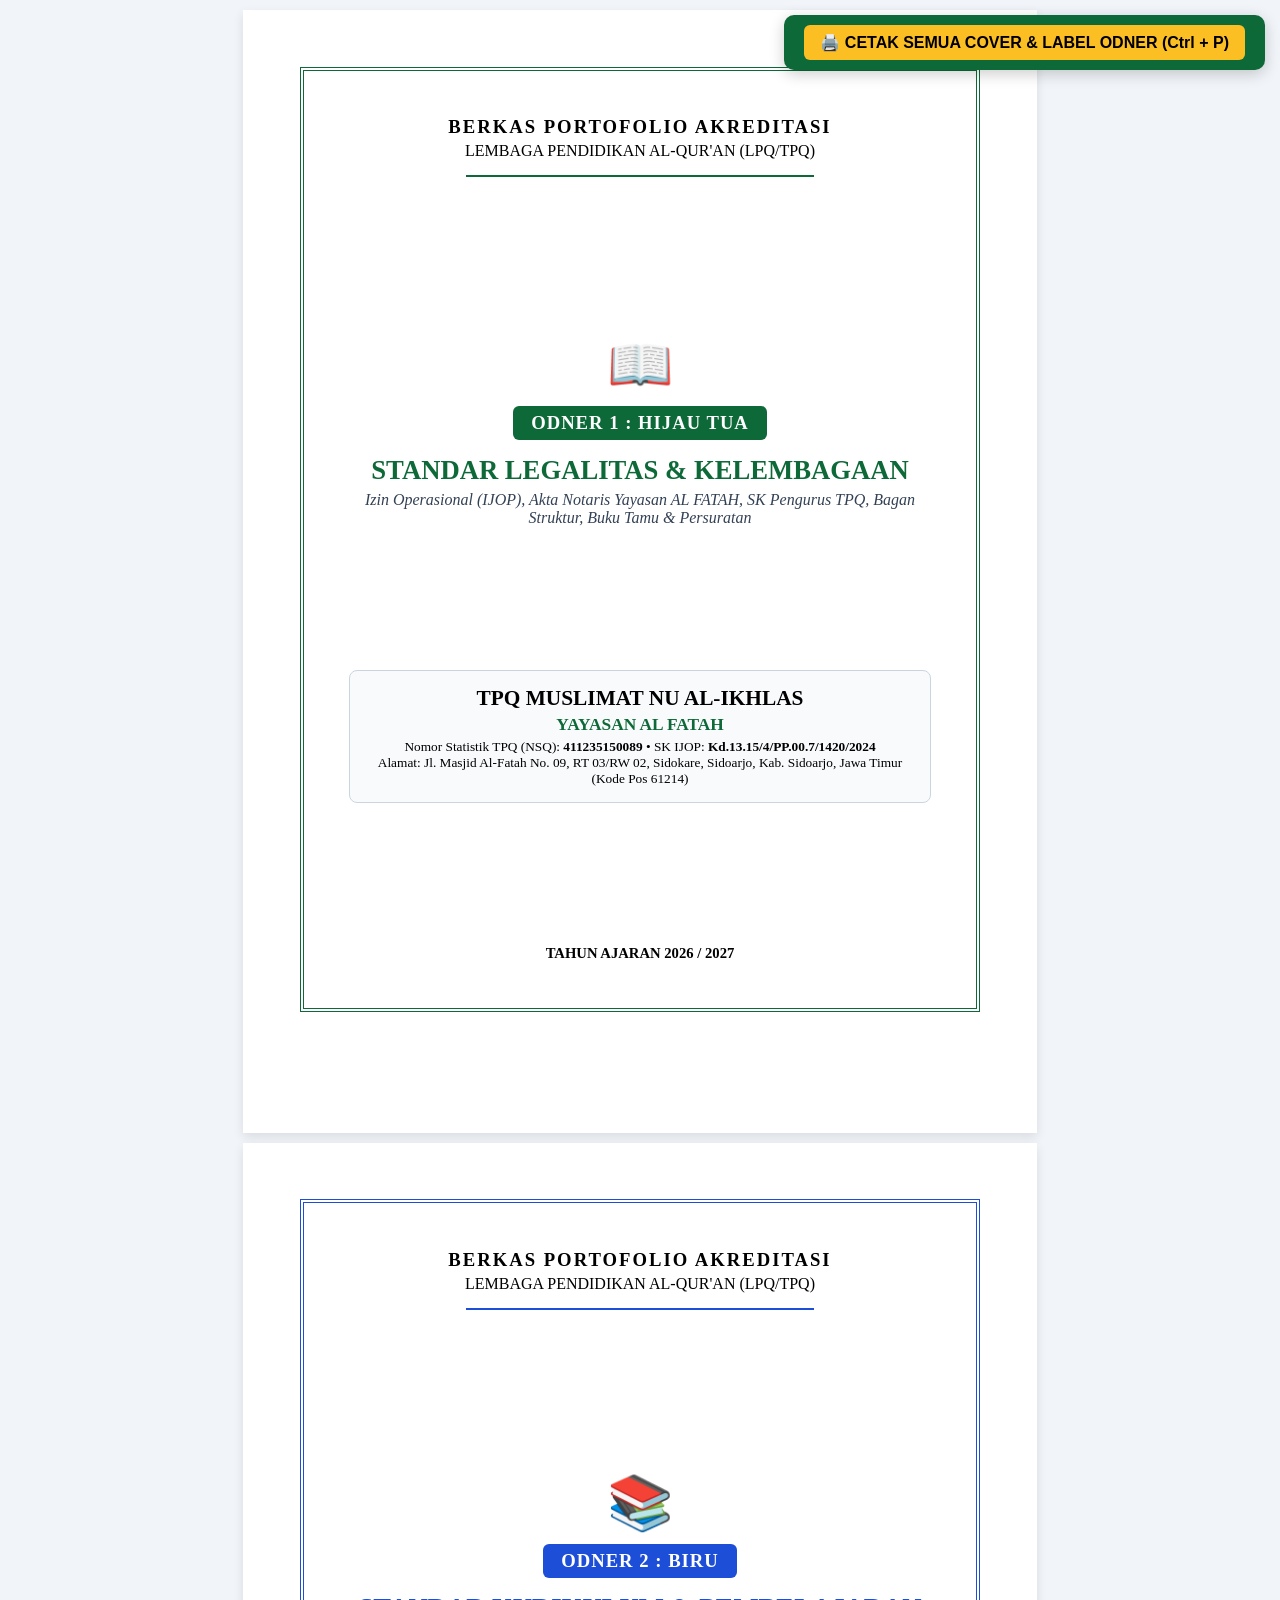
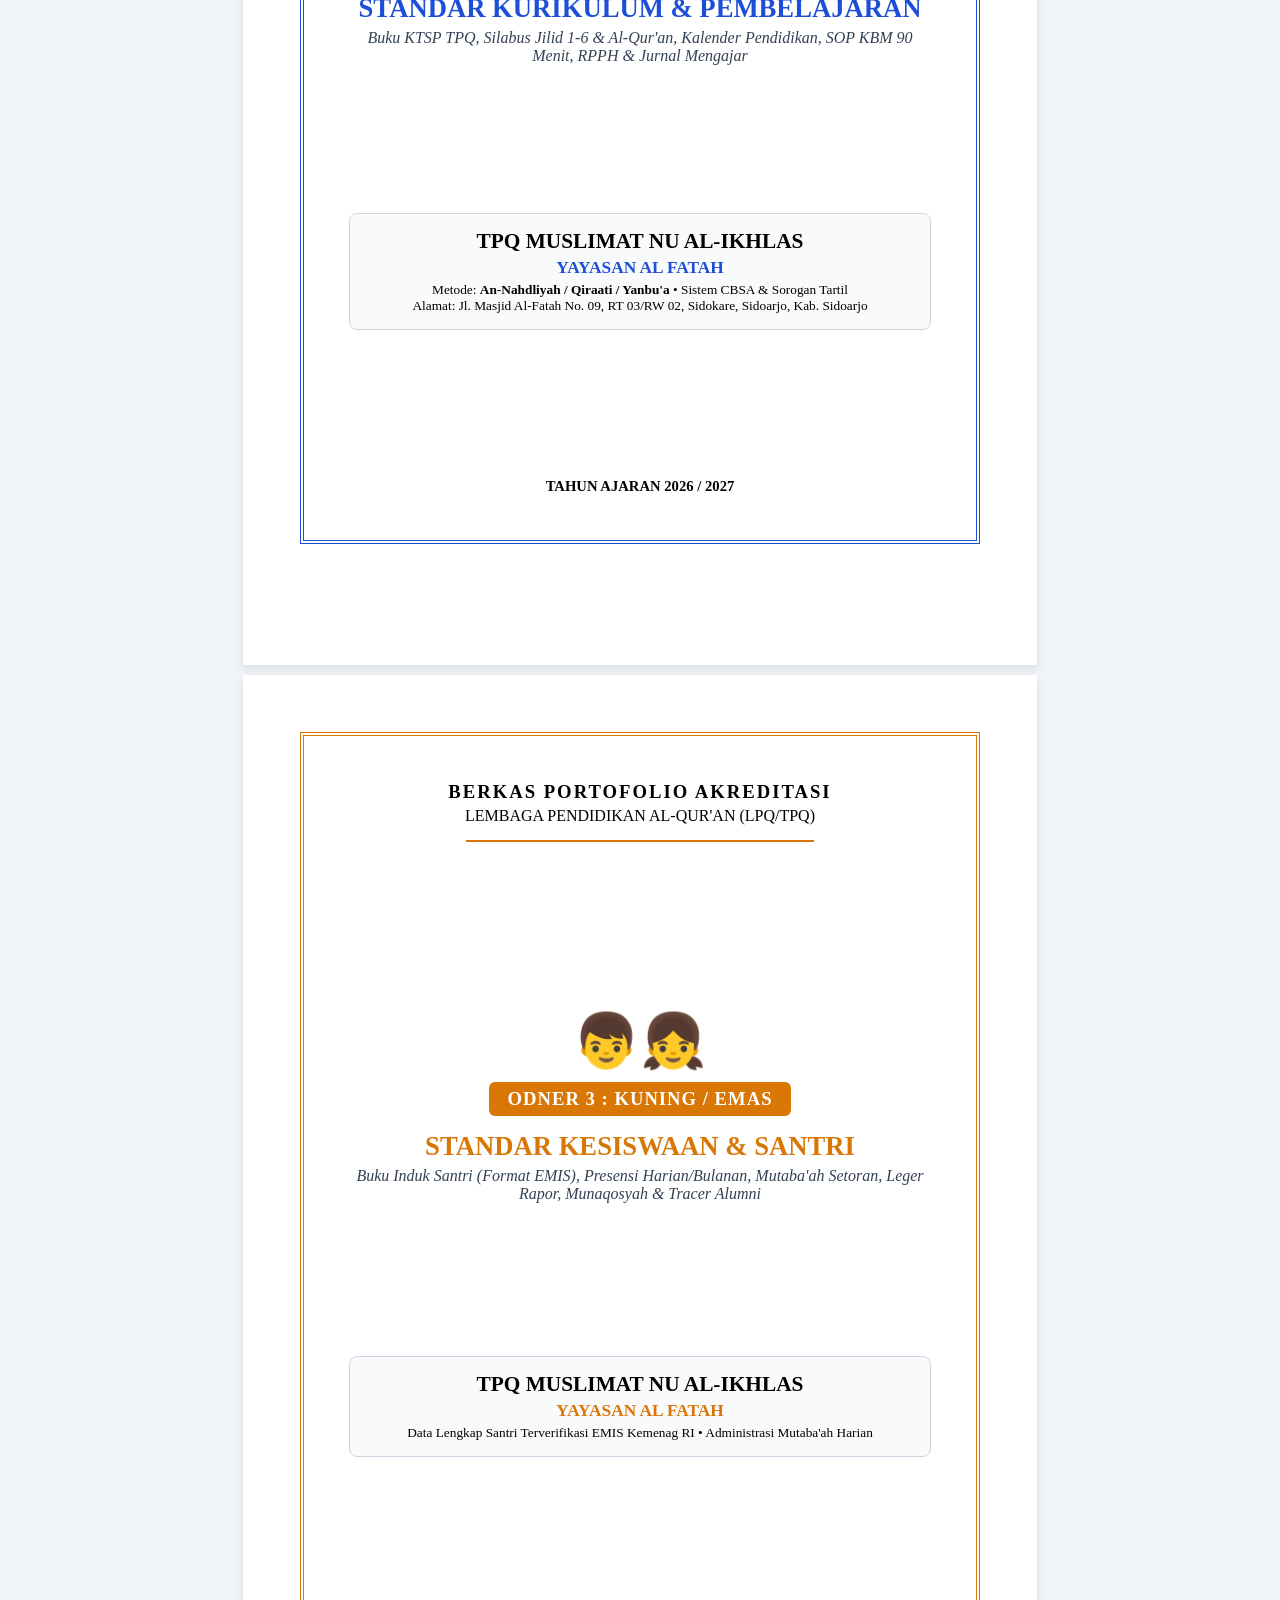
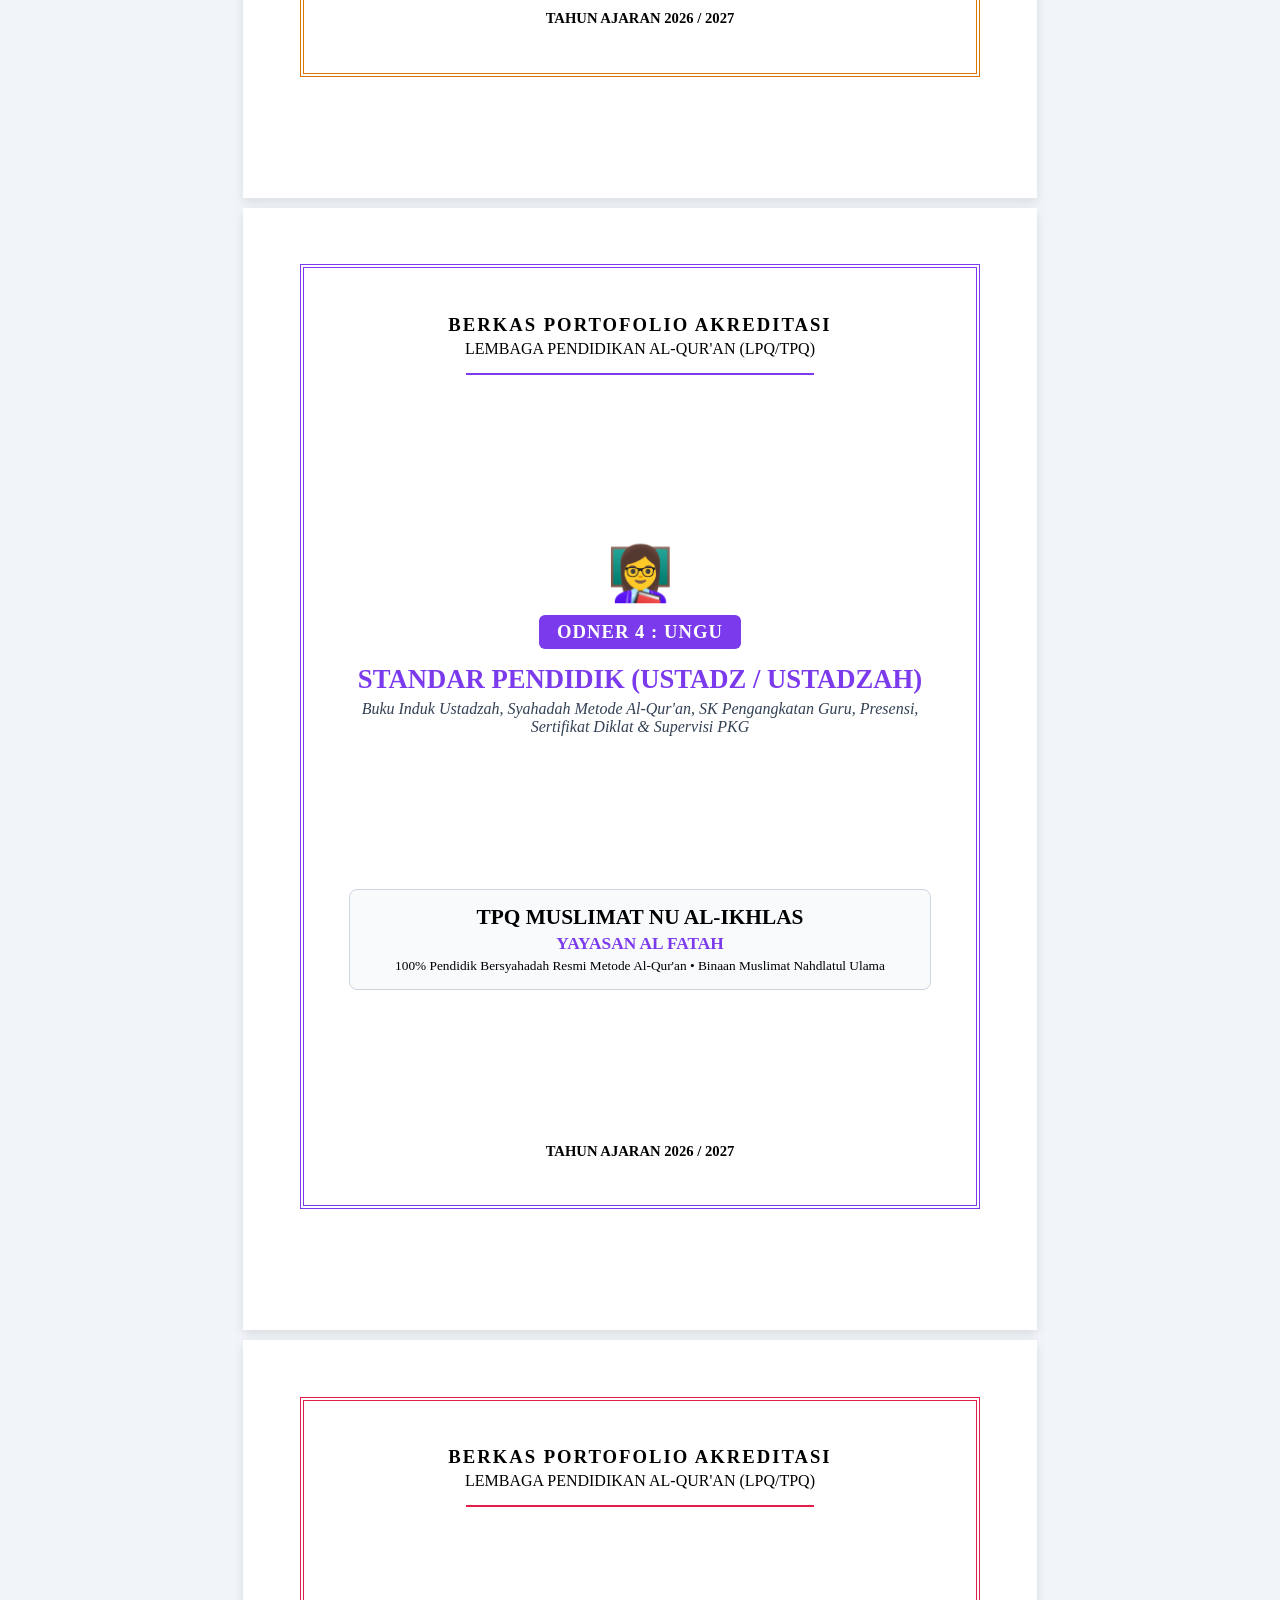
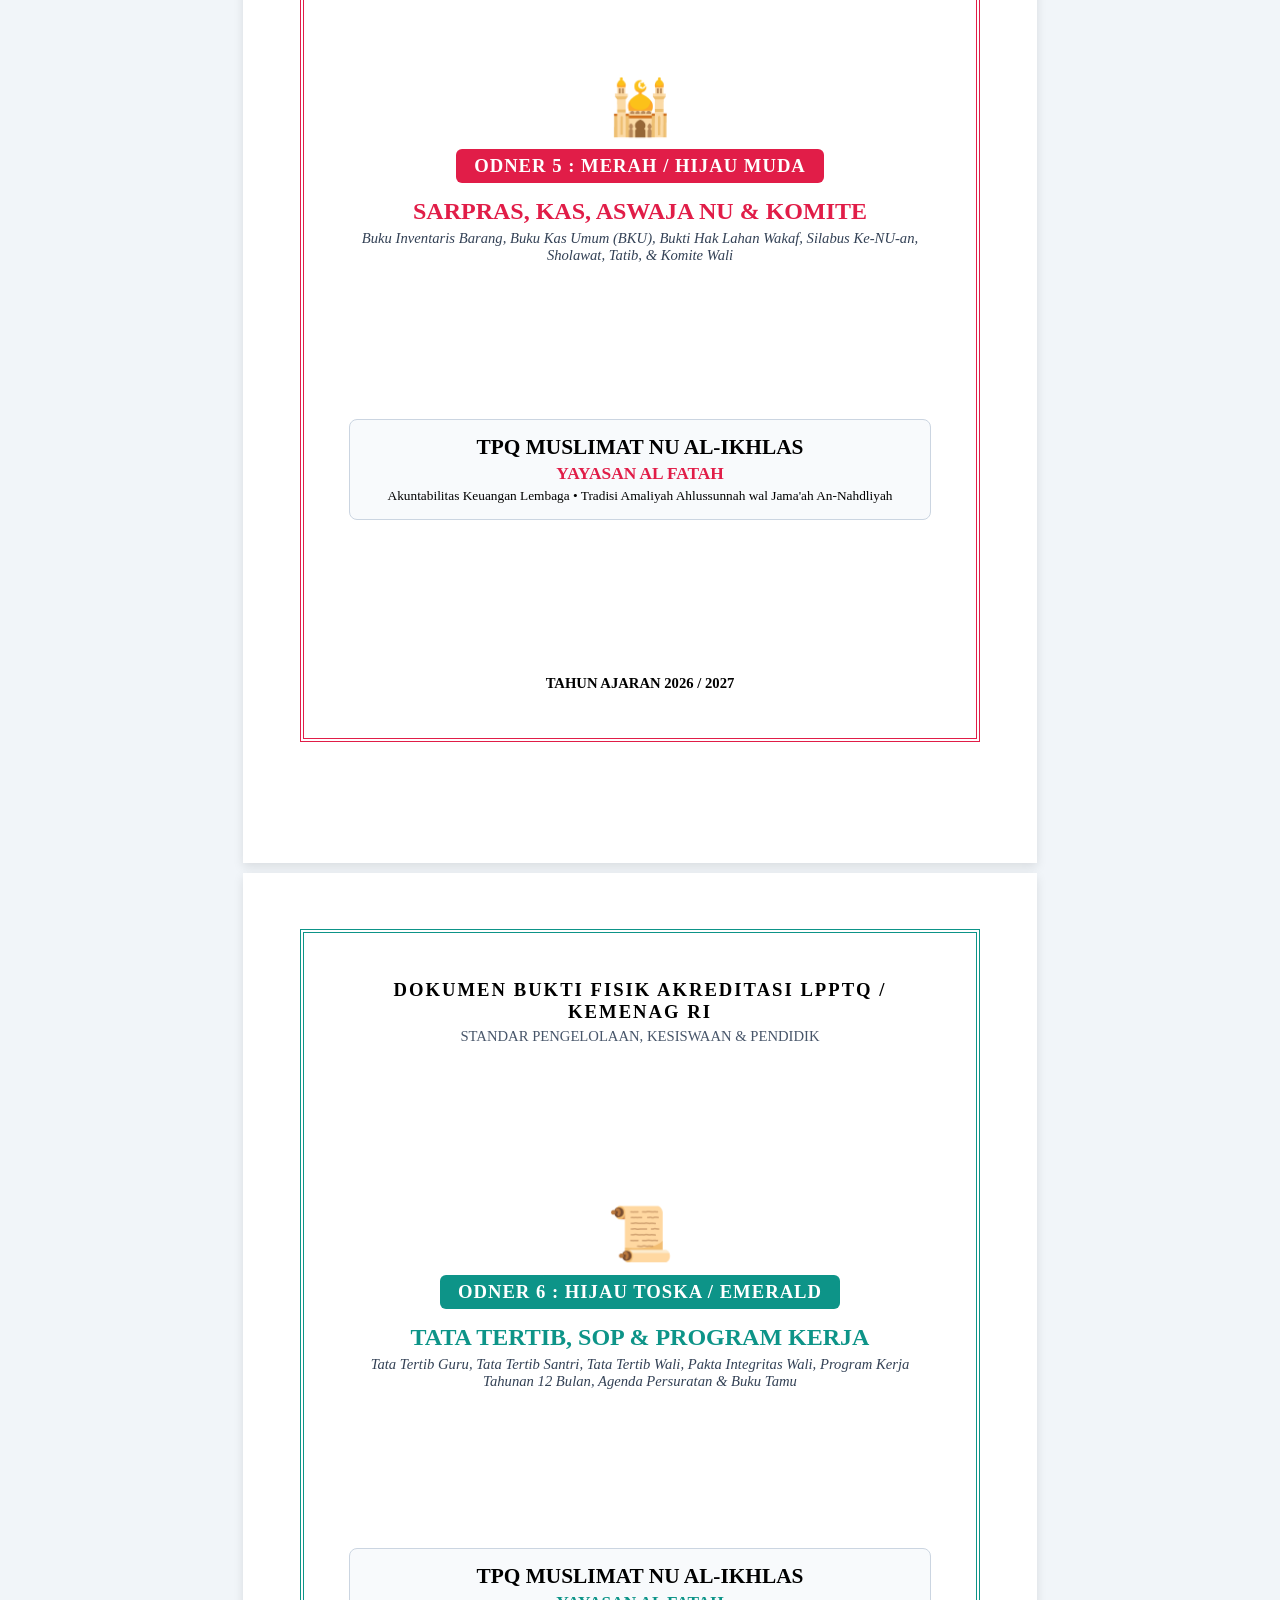
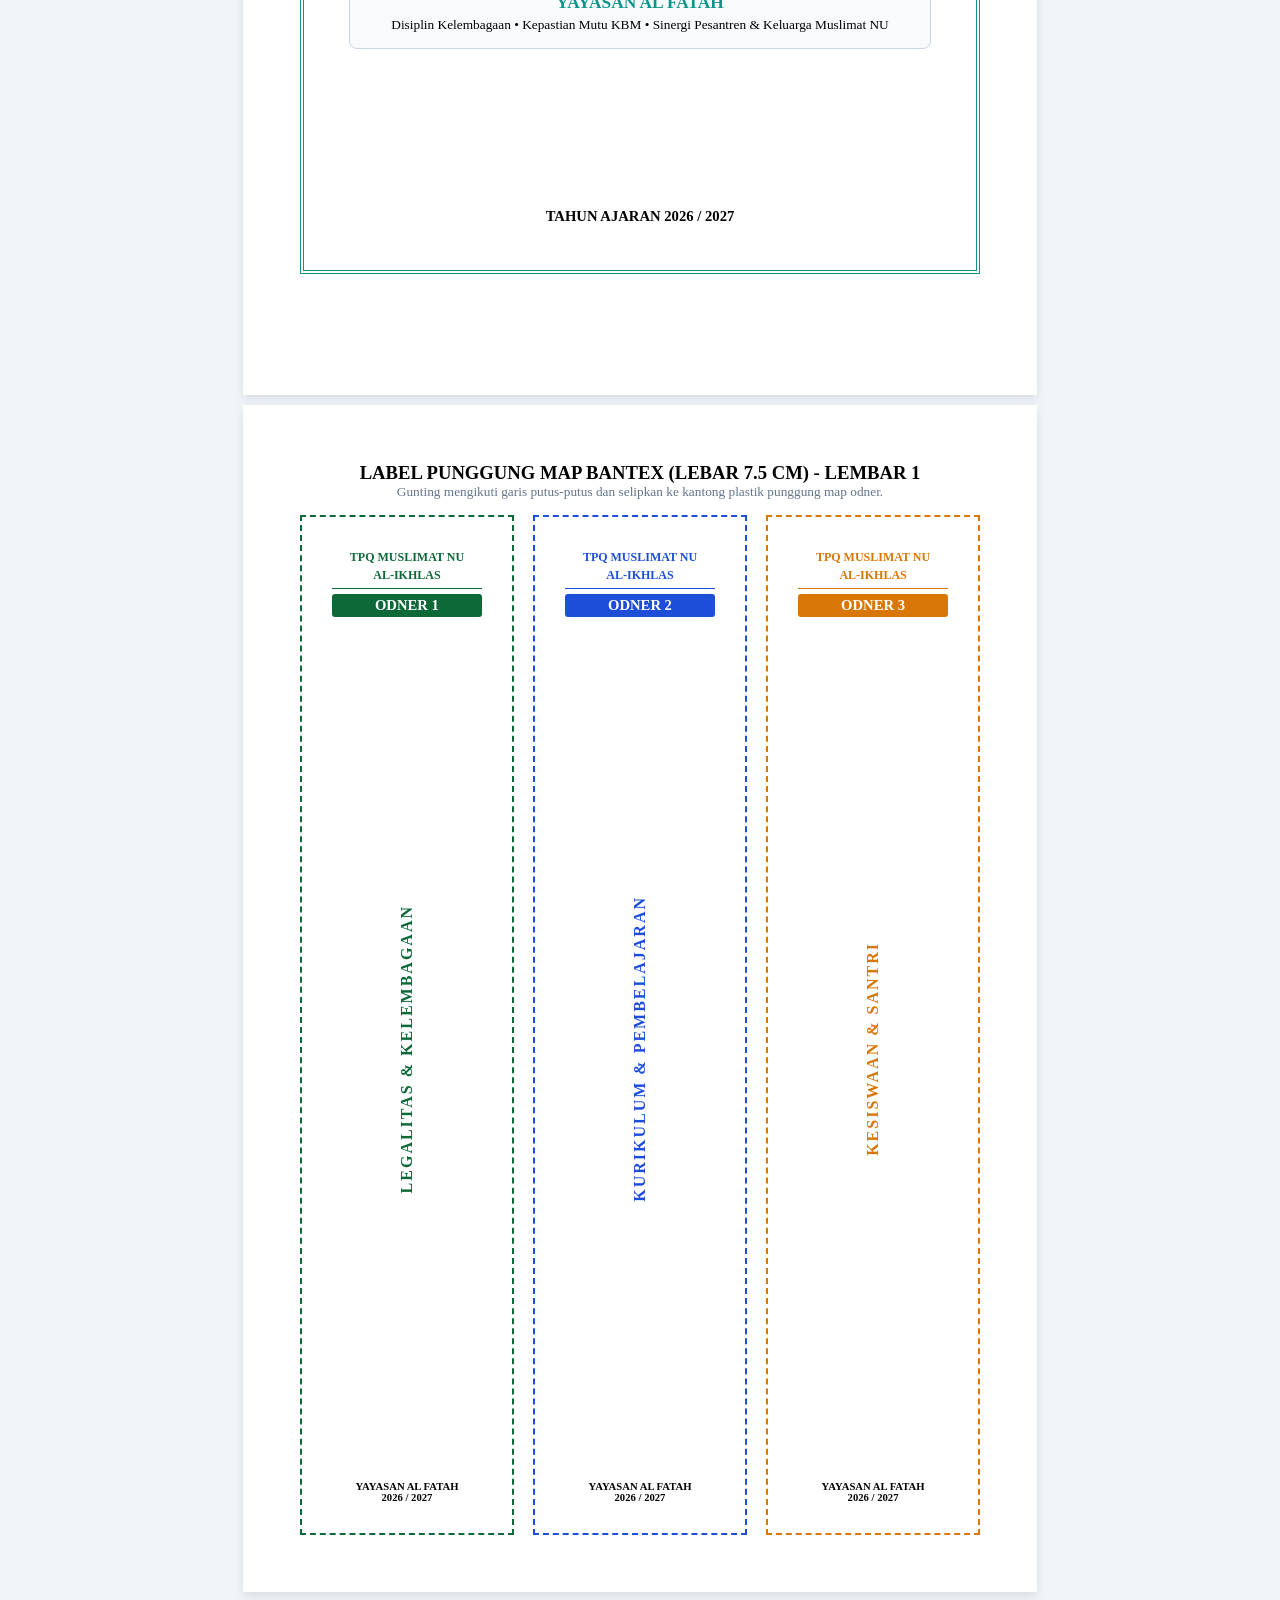
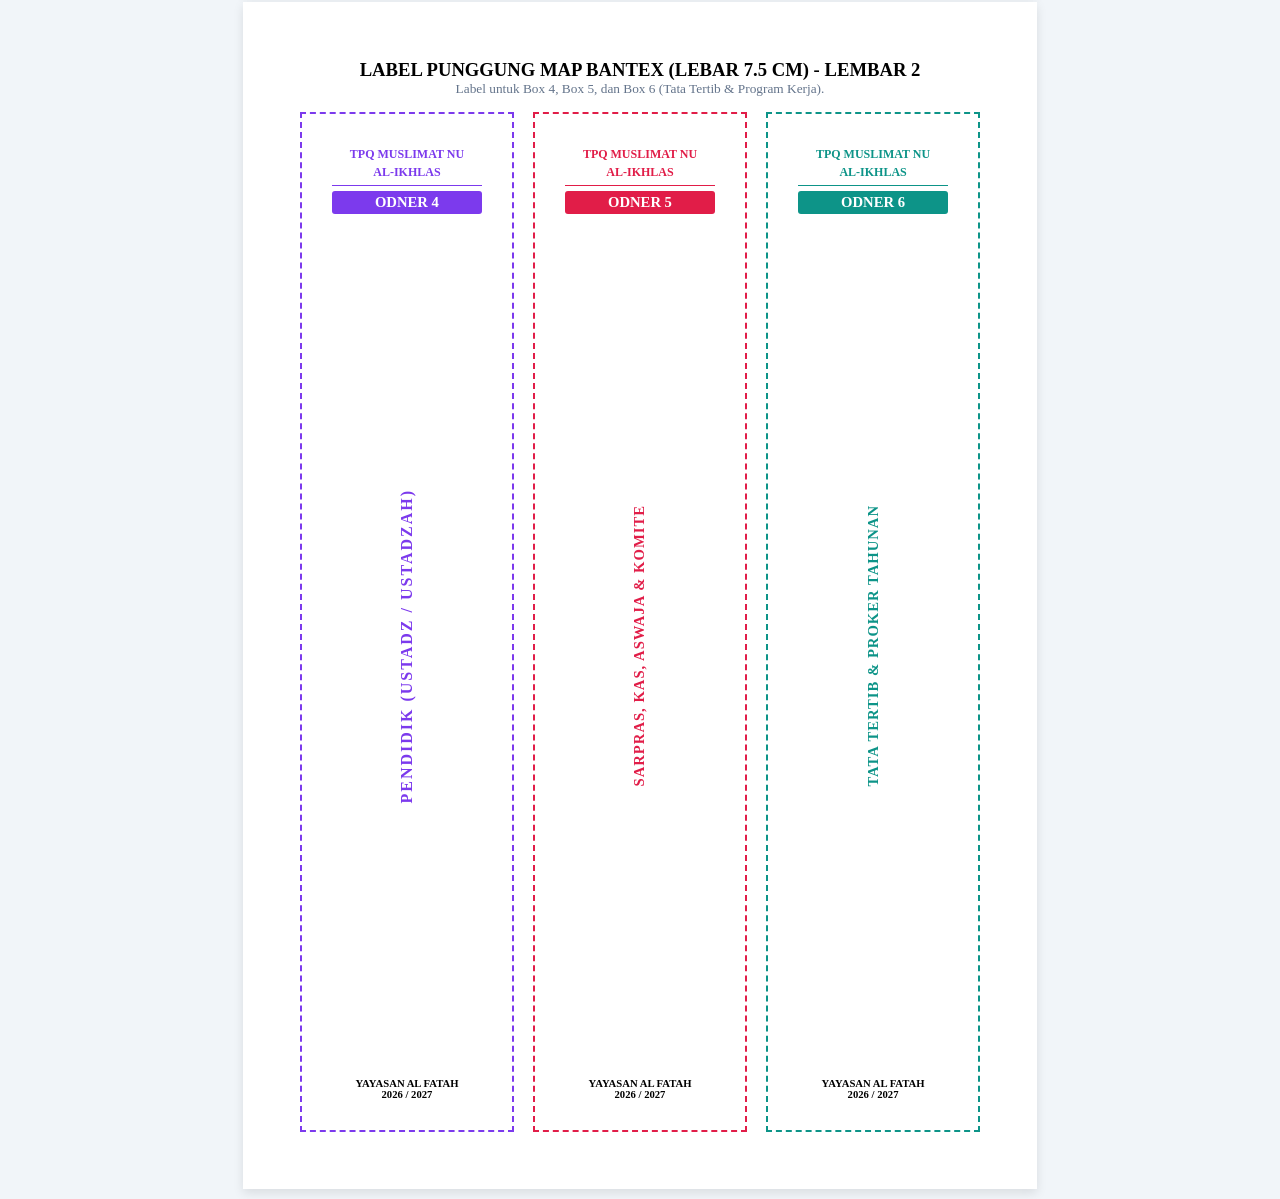
<file: dokumen_cetak_fisik/00_COVER_DAN_LABEL_PUNGGUNG_ODNER_1_SD_5.html>
<!DOCTYPE html>
<html lang="id">
<head>
  <meta charset="UTF-8">
  <title>Cover & Label Punggung Map Odner 1 s.d 6 (Lengkap Standar Akreditasi) - TPQ Muslimat NU AL-IKHLAS</title>
  <style>
    @page {
      size: A4;
      margin: 10mm;
    }
    body {
      font-family: 'Times New Roman', Times, serif;
      margin: 0;
      padding: 0;
      background: #f1f5f9;
      color: #000;
      -webkit-print-color-adjust: exact;
      print-color-adjust: exact;
    }
    .print-sheet {
      background: white;
      width: 210mm;
      min-height: 297mm;
      margin: 10px auto;
      padding: 15mm;
      box-sizing: border-box;
      box-shadow: 0 4px 10px rgba(0,0,0,0.1);
      page-break-after: always;
    }
    @media print {
      body { background: white; }
      .print-sheet {
        margin: 0;
        box-shadow: none;
        width: 100%;
        min-height: auto;
      }
      .no-print { display: none !important; }
    }
    .border-double-thick {
      border: 4px double #0e6938;
      padding: 12mm;
      height: 250mm;
      box-sizing: border-box;
      display: flex;
      flex-direction: column;
      justify-content: space-between;
      text-align: center;
    }
    .badge-box {
      display: inline-block;
      padding: 6px 18px;
      font-size: 14pt;
      font-weight: bold;
      color: white;
      border-radius: 6px;
      text-transform: uppercase;
      letter-spacing: 1px;
    }
    .spine-label {
      width: 75mm;
      height: 270mm;
      border: 2px dashed #64748b;
      margin: 0 auto;
      padding: 8mm;
      box-sizing: border-box;
      text-align: center;
      display: flex;
      flex-direction: column;
      justify-content: space-between;
    }
  </style>
</head>
<body>

  <!-- Floating Print Button -->
  <div class="no-print" style="position: fixed; top: 15px; right: 15px; z-index: 999; background: #0e6938; padding: 10px 20px; border-radius: 10px; box-shadow: 0 4px 15px rgba(0,0,0,0.2);">
    <button onclick="window.print()" style="background: #fbbf24; color: #000; border: none; padding: 8px 16px; font-weight: bold; font-size: 12pt; border-radius: 6px; cursor: pointer;">
      🖨️ CETAK SEMUA COVER & LABEL ODNER (Ctrl + P)
    </button>
  </div>

  <!-- ==================== COVER ODNER 1 ==================== -->
  <div class="print-sheet">
    <div class="border-double-thick">
      <div>
        <h3 style="margin: 0; font-size: 14pt; letter-spacing: 2px;">BERKAS PORTOFOLIO AKREDITASI</h3>
        <h4 style="margin: 4px 0 0; font-size: 12pt; font-weight: normal;">LEMBAGA PENDIDIKAN AL-QUR'AN (LPQ/TPQ)</h4>
        <hr style="border: 0; border-top: 2px solid #0e6938; margin: 15px auto; width: 60%;">
      </div>

      <div>
        <div style="font-size: 40pt; margin-bottom: 10px;">📖</div>
        <div class="badge-box" style="background: #0e6938;">ODNER 1 : HIJAU TUA</div>
        <h1 style="font-size: 20pt; margin: 15px 0 5px; text-transform: uppercase; color: #0e6938;">STANDAR LEGALITAS & KELEMBAGAAN</h1>
        <p style="font-size: 12pt; margin: 0; color: #334155; font-style: italic;">
          Izin Operasional (IJOP), Akta Notaris Yayasan AL FATAH, SK Pengurus TPQ, Bagan Struktur, Buku Tamu & Persuratan
        </p>
      </div>

      <div style="background: #f8fafc; border: 1px solid #cbd5e1; padding: 15px; border-radius: 8px;">
        <h2 style="margin: 0; font-size: 16pt; font-weight: bold;">TPQ MUSLIMAT NU AL-IKHLAS</h2>
        <h3 style="margin: 4px 0; font-size: 13pt; color: #0e6938;">YAYASAN AL FATAH</h3>
        <p style="margin: 4px 0 0; font-size: 10pt;">
          Nomor Statistik TPQ (NSQ): <strong>411235150089</strong> • SK IJOP: <strong>Kd.13.15/4/PP.00.7/1420/2024</strong><br>
          Alamat: Jl. Masjid Al-Fatah No. 09, RT 03/RW 02, Sidokare, Sidoarjo, Kab. Sidoarjo, Jawa Timur (Kode Pos 61214)
        </p>
      </div>

      <div style="font-size: 11pt; font-weight: bold;">
        TAHUN AJARAN 2026 / 2027
      </div>
    </div>
  </div>

  <!-- ==================== COVER ODNER 2 ==================== -->
  <div class="print-sheet">
    <div class="border-double-thick" style="border-color: #1d4ed8;">
      <div>
        <h3 style="margin: 0; font-size: 14pt; letter-spacing: 2px;">BERKAS PORTOFOLIO AKREDITASI</h3>
        <h4 style="margin: 4px 0 0; font-size: 12pt; font-weight: normal;">LEMBAGA PENDIDIKAN AL-QUR'AN (LPQ/TPQ)</h4>
        <hr style="border: 0; border-top: 2px solid #1d4ed8; margin: 15px auto; width: 60%;">
      </div>

      <div>
        <div style="font-size: 40pt; margin-bottom: 10px;">📚</div>
        <div class="badge-box" style="background: #1d4ed8;">ODNER 2 : BIRU</div>
        <h1 style="font-size: 20pt; margin: 15px 0 5px; text-transform: uppercase; color: #1d4ed8;">STANDAR KURIKULUM & PEMBELAJARAN</h1>
        <p style="font-size: 12pt; margin: 0; color: #334155; font-style: italic;">
          Buku KTSP TPQ, Silabus Jilid 1-6 & Al-Qur'an, Kalender Pendidikan, SOP KBM 90 Menit, RPPH & Jurnal Mengajar
        </p>
      </div>

      <div style="background: #f8fafc; border: 1px solid #cbd5e1; padding: 15px; border-radius: 8px;">
        <h2 style="margin: 0; font-size: 16pt; font-weight: bold;">TPQ MUSLIMAT NU AL-IKHLAS</h2>
        <h3 style="margin: 4px 0; font-size: 13pt; color: #1d4ed8;">YAYASAN AL FATAH</h3>
        <p style="margin: 4px 0 0; font-size: 10pt;">
          Metode: <strong>An-Nahdliyah / Qiraati / Yanbu'a</strong> • Sistem CBSA & Sorogan Tartil<br>
          Alamat: Jl. Masjid Al-Fatah No. 09, RT 03/RW 02, Sidokare, Sidoarjo, Kab. Sidoarjo
        </p>
      </div>

      <div style="font-size: 11pt; font-weight: bold;">
        TAHUN AJARAN 2026 / 2027
      </div>
    </div>
  </div>

  <!-- ==================== COVER ODNER 3 ==================== -->
  <div class="print-sheet">
    <div class="border-double-thick" style="border-color: #d97706;">
      <div>
        <h3 style="margin: 0; font-size: 14pt; letter-spacing: 2px;">BERKAS PORTOFOLIO AKREDITASI</h3>
        <h4 style="margin: 4px 0 0; font-size: 12pt; font-weight: normal;">LEMBAGA PENDIDIKAN AL-QUR'AN (LPQ/TPQ)</h4>
        <hr style="border: 0; border-top: 2px solid #d97706; margin: 15px auto; width: 60%;">
      </div>

      <div>
        <div style="font-size: 40pt; margin-bottom: 10px;">👦👧</div>
        <div class="badge-box" style="background: #d97706;">ODNER 3 : KUNING / EMAS</div>
        <h1 style="font-size: 20pt; margin: 15px 0 5px; text-transform: uppercase; color: #d97706;">STANDAR KESISWAAN & SANTRI</h1>
        <p style="font-size: 12pt; margin: 0; color: #334155; font-style: italic;">
          Buku Induk Santri (Format EMIS), Presensi Harian/Bulanan, Mutaba'ah Setoran, Leger Rapor, Munaqosyah & Tracer Alumni
        </p>
      </div>

      <div style="background: #f8fafc; border: 1px solid #cbd5e1; padding: 15px; border-radius: 8px;">
        <h2 style="margin: 0; font-size: 16pt; font-weight: bold;">TPQ MUSLIMAT NU AL-IKHLAS</h2>
        <h3 style="margin: 4px 0; font-size: 13pt; color: #d97706;">YAYASAN AL FATAH</h3>
        <p style="margin: 4px 0 0; font-size: 10pt;">
          Data Lengkap Santri Terverifikasi EMIS Kemenag RI • Administrasi Mutaba'ah Harian
        </p>
      </div>

      <div style="font-size: 11pt; font-weight: bold;">
        TAHUN AJARAN 2026 / 2027
      </div>
    </div>
  </div>

  <!-- ==================== COVER ODNER 4 ==================== -->
  <div class="print-sheet">
    <div class="border-double-thick" style="border-color: #7c3aed;">
      <div>
        <h3 style="margin: 0; font-size: 14pt; letter-spacing: 2px;">BERKAS PORTOFOLIO AKREDITASI</h3>
        <h4 style="margin: 4px 0 0; font-size: 12pt; font-weight: normal;">LEMBAGA PENDIDIKAN AL-QUR'AN (LPQ/TPQ)</h4>
        <hr style="border: 0; border-top: 2px solid #7c3aed; margin: 15px auto; width: 60%;">
      </div>

      <div>
        <div style="font-size: 40pt; margin-bottom: 10px;">👩‍🏫</div>
        <div class="badge-box" style="background: #7c3aed;">ODNER 4 : UNGU</div>
        <h1 style="font-size: 20pt; margin: 15px 0 5px; text-transform: uppercase; color: #7c3aed;">STANDAR PENDIDIK (USTADZ / USTADZAH)</h1>
        <p style="font-size: 12pt; margin: 0; color: #334155; font-style: italic;">
          Buku Induk Ustadzah, Syahadah Metode Al-Qur'an, SK Pengangkatan Guru, Presensi, Sertifikat Diklat & Supervisi PKG
        </p>
      </div>

      <div style="background: #f8fafc; border: 1px solid #cbd5e1; padding: 15px; border-radius: 8px;">
        <h2 style="margin: 0; font-size: 16pt; font-weight: bold;">TPQ MUSLIMAT NU AL-IKHLAS</h2>
        <h3 style="margin: 4px 0; font-size: 13pt; color: #7c3aed;">YAYASAN AL FATAH</h3>
        <p style="margin: 4px 0 0; font-size: 10pt;">
          100% Pendidik Bersyahadah Resmi Metode Al-Qur'an • Binaan Muslimat Nahdlatul Ulama
        </p>
      </div>

      <div style="font-size: 11pt; font-weight: bold;">
        TAHUN AJARAN 2026 / 2027
      </div>
    </div>
  </div>

  <!-- ==================== COVER ODNER 5 ==================== -->
  <div class="print-sheet">
    <div class="border-double-thick" style="border-color: #e11d48;">
      <div>
        <h3 style="margin: 0; font-size: 14pt; letter-spacing: 2px;">BERKAS PORTOFOLIO AKREDITASI</h3>
        <h4 style="margin: 4px 0 0; font-size: 12pt; font-weight: normal;">LEMBAGA PENDIDIKAN AL-QUR'AN (LPQ/TPQ)</h4>
        <hr style="border: 0; border-top: 2px solid #e11d48; margin: 15px auto; width: 60%;">
      </div>

      <div>
        <div style="font-size: 40pt; margin-bottom: 10px;">🕌</div>
        <div class="badge-box" style="background: #e11d48;">ODNER 5 : MERAH / HIJAU MUDA</div>
        <h1 style="font-size: 18pt; margin: 15px 0 5px; text-transform: uppercase; color: #e11d48;">SARPRAS, KAS, ASWAJA NU & KOMITE</h1>
        <p style="font-size: 11pt; margin: 0; color: #334155; font-style: italic;">
          Buku Inventaris Barang, Buku Kas Umum (BKU), Bukti Hak Lahan Wakaf, Silabus Ke-NU-an, Sholawat, Tatib, & Komite Wali
        </p>
      </div>

      <div style="background: #f8fafc; border: 1px solid #cbd5e1; padding: 15px; border-radius: 8px;">
        <h2 style="margin: 0; font-size: 16pt; font-weight: bold;">TPQ MUSLIMAT NU AL-IKHLAS</h2>
        <h3 style="margin: 4px 0; font-size: 13pt; color: #e11d48;">YAYASAN AL FATAH</h3>
        <p style="margin: 4px 0 0; font-size: 10pt;">
          Akuntabilitas Keuangan Lembaga • Tradisi Amaliyah Ahlussunnah wal Jama'ah An-Nahdliyah
        </p>
      </div>

      <div style="font-size: 11pt; font-weight: bold;">
        TAHUN AJARAN 2026 / 2027
      </div>
    </div>
  </div>

  <!-- ==================== COVER BOX 6 ==================== -->
  <div class="print-sheet">
    <div class="border-double-thick" style="border-color: #0d9488;">
      <div>
        <h3 style="margin: 0; font-size: 14pt; letter-spacing: 2px;">DOKUMEN BUKTI FISIK AKREDITASI LPPTQ / KEMENAG RI</h3>
        <p style="margin: 5px 0 0; font-size: 11pt; color: #475569;">STANDAR PENGELOLAAN, KESISWAAN & PENDIDIK</p>
      </div>

      <div>
        <div style="font-size: 40pt; margin-bottom: 10px;">📜</div>
        <div class="badge-box" style="background: #0d9488;">ODNER 6 : HIJAU TOSKA / EMERALD</div>
        <h1 style="font-size: 18pt; margin: 15px 0 5px; text-transform: uppercase; color: #0d9488;">TATA TERTIB, SOP & PROGRAM KERJA</h1>
        <p style="font-size: 11pt; margin: 0; color: #334155; font-style: italic;">
          Tata Tertib Guru, Tata Tertib Santri, Tata Tertib Wali, Pakta Integritas Wali, Program Kerja Tahunan 12 Bulan, Agenda Persuratan & Buku Tamu
        </p>
      </div>

      <div style="background: #f8fafc; border: 1px solid #cbd5e1; padding: 15px; border-radius: 8px;">
        <h2 style="margin: 0; font-size: 16pt; font-weight: bold;">TPQ MUSLIMAT NU AL-IKHLAS</h2>
        <h3 style="margin: 4px 0; font-size: 13pt; color: #0d9488;">YAYASAN AL FATAH</h3>
        <p style="margin: 4px 0 0; font-size: 10pt;">
          Disiplin Kelembagaan • Kepastian Mutu KBM • Sinergi Pesantren & Keluarga Muslimat NU
        </p>
      </div>

      <div style="font-size: 11pt; font-weight: bold;">
        TAHUN AJARAN 2026 / 2027
      </div>
    </div>
  </div>

  <!-- ==================== LABEL PUNGGUNG MAP ODNER (UKURAN 7.5 CM) ==================== -->
  <div class="print-sheet">
    <div style="text-align: center; margin-bottom: 15px;">
      <h2 style="margin: 0; font-size: 14pt;">LABEL PUNGGUNG MAP BANTEX (LEBAR 7.5 CM) - LEMBAR 1</h2>
      <p style="margin: 0; font-size: 10pt; color: #64748b;">Gunting mengikuti garis putus-putus dan selipkan ke kantong plastik punggung map odner.</p>
    </div>

    <div style="display: flex; justify-content: space-between; gap: 5mm;">
      <!-- Spine 1 -->
      <div class="spine-label" style="border-color: #0e6938;">
        <div>
          <span style="font-size: 9pt; font-weight: bold; color: #0e6938;">TPQ MUSLIMAT NU<br>AL-IKHLAS</span>
          <hr style="border: 0; border-top: 1px solid #0e6938; margin: 5px 0;">
          <div style="background: #0e6938; color: white; padding: 3px; font-weight: bold; font-size: 11pt; border-radius: 3px;">ODNER 1</div>
        </div>
        <div style="writing-mode: vertical-rl; transform: rotate(180deg); margin: 0 auto; font-size: 12pt; font-weight: bold; letter-spacing: 2px; color: #0e6938;">
          LEGALITAS & KELEMBAGAAN
        </div>
        <div style="font-size: 8pt; font-weight: bold;">
          YAYASAN AL FATAH<br>2026 / 2027
        </div>
      </div>

      <!-- Spine 2 -->
      <div class="spine-label" style="border-color: #1d4ed8;">
        <div>
          <span style="font-size: 9pt; font-weight: bold; color: #1d4ed8;">TPQ MUSLIMAT NU<br>AL-IKHLAS</span>
          <hr style="border: 0; border-top: 1px solid #1d4ed8; margin: 5px 0;">
          <div style="background: #1d4ed8; color: white; padding: 3px; font-weight: bold; font-size: 11pt; border-radius: 3px;">ODNER 2</div>
        </div>
        <div style="writing-mode: vertical-rl; transform: rotate(180deg); margin: 0 auto; font-size: 12pt; font-weight: bold; letter-spacing: 2px; color: #1d4ed8;">
          KURIKULUM & PEMBELAJARAN
        </div>
        <div style="font-size: 8pt; font-weight: bold;">
          YAYASAN AL FATAH<br>2026 / 2027
        </div>
      </div>

      <!-- Spine 3 -->
      <div class="spine-label" style="border-color: #d97706;">
        <div>
          <span style="font-size: 9pt; font-weight: bold; color: #d97706;">TPQ MUSLIMAT NU<br>AL-IKHLAS</span>
          <hr style="border: 0; border-top: 1px solid #d97706; margin: 5px 0;">
          <div style="background: #d97706; color: white; padding: 3px; font-weight: bold; font-size: 11pt; border-radius: 3px;">ODNER 3</div>
        </div>
        <div style="writing-mode: vertical-rl; transform: rotate(180deg); margin: 0 auto; font-size: 12pt; font-weight: bold; letter-spacing: 2px; color: #d97706;">
          KESISWAAN & SANTRI
        </div>
        <div style="font-size: 8pt; font-weight: bold;">
          YAYASAN AL FATAH<br>2026 / 2027
        </div>
      </div>
    </div>
  </div>

  <!-- ==================== LABEL PUNGGUNG MAP ODNER (LEMBAR 2: BOX 4, 5, 6) ==================== -->
  <div class="print-sheet">
    <div style="text-align: center; margin-bottom: 15px;">
      <h2 style="margin: 0; font-size: 14pt;">LABEL PUNGGUNG MAP BANTEX (LEBAR 7.5 CM) - LEMBAR 2</h2>
      <p style="margin: 0; font-size: 10pt; color: #64748b;">Label untuk Box 4, Box 5, dan Box 6 (Tata Tertib & Program Kerja).</p>
    </div>

    <div style="display: flex; justify-content: space-between; gap: 5mm;">
      <!-- Spine 4 -->
      <div class="spine-label" style="border-color: #7c3aed;">
        <div>
          <span style="font-size: 9pt; font-weight: bold; color: #7c3aed;">TPQ MUSLIMAT NU<br>AL-IKHLAS</span>
          <hr style="border: 0; border-top: 1px solid #7c3aed; margin: 5px 0;">
          <div style="background: #7c3aed; color: white; padding: 3px; font-weight: bold; font-size: 11pt; border-radius: 3px;">ODNER 4</div>
        </div>
        <div style="writing-mode: vertical-rl; transform: rotate(180deg); margin: 0 auto; font-size: 12pt; font-weight: bold; letter-spacing: 2px; color: #7c3aed;">
          PENDIDIK (USTADZ / USTADZAH)
        </div>
        <div style="font-size: 8pt; font-weight: bold;">
          YAYASAN AL FATAH<br>2026 / 2027
        </div>
      </div>

      <!-- Spine 5 -->
      <div class="spine-label" style="border-color: #e11d48;">
        <div>
          <span style="font-size: 9pt; font-weight: bold; color: #e11d48;">TPQ MUSLIMAT NU<br>AL-IKHLAS</span>
          <hr style="border: 0; border-top: 1px solid #e11d48; margin: 5px 0;">
          <div style="background: #e11d48; color: white; padding: 3px; font-weight: bold; font-size: 11pt; border-radius: 3px;">ODNER 5</div>
        </div>
        <div style="writing-mode: vertical-rl; transform: rotate(180deg); margin: 0 auto; font-size: 11pt; font-weight: bold; letter-spacing: 1px; color: #e11d48;">
          SARPRAS, KAS, ASWAJA & KOMITE
        </div>
        <div style="font-size: 8pt; font-weight: bold;">
          YAYASAN AL FATAH<br>2026 / 2027
        </div>
      </div>

      <!-- Spine 6 -->
      <div class="spine-label" style="border-color: #0d9488;">
        <div>
          <span style="font-size: 9pt; font-weight: bold; color: #0d9488;">TPQ MUSLIMAT NU<br>AL-IKHLAS</span>
          <hr style="border: 0; border-top: 1px solid #0d9488; margin: 5px 0;">
          <div style="background: #0d9488; color: white; padding: 3px; font-weight: bold; font-size: 11pt; border-radius: 3px;">ODNER 6</div>
        </div>
        <div style="writing-mode: vertical-rl; transform: rotate(180deg); margin: 0 auto; font-size: 11pt; font-weight: bold; letter-spacing: 1px; color: #0d9488;">
          TATA TERTIB & PROKER TAHUNAN
        </div>
        <div style="font-size: 8pt; font-weight: bold;">
          YAYASAN AL FATAH<br>2026 / 2027
        </div>
      </div>
    </div>
  </div>

</body>
</html>
</file>
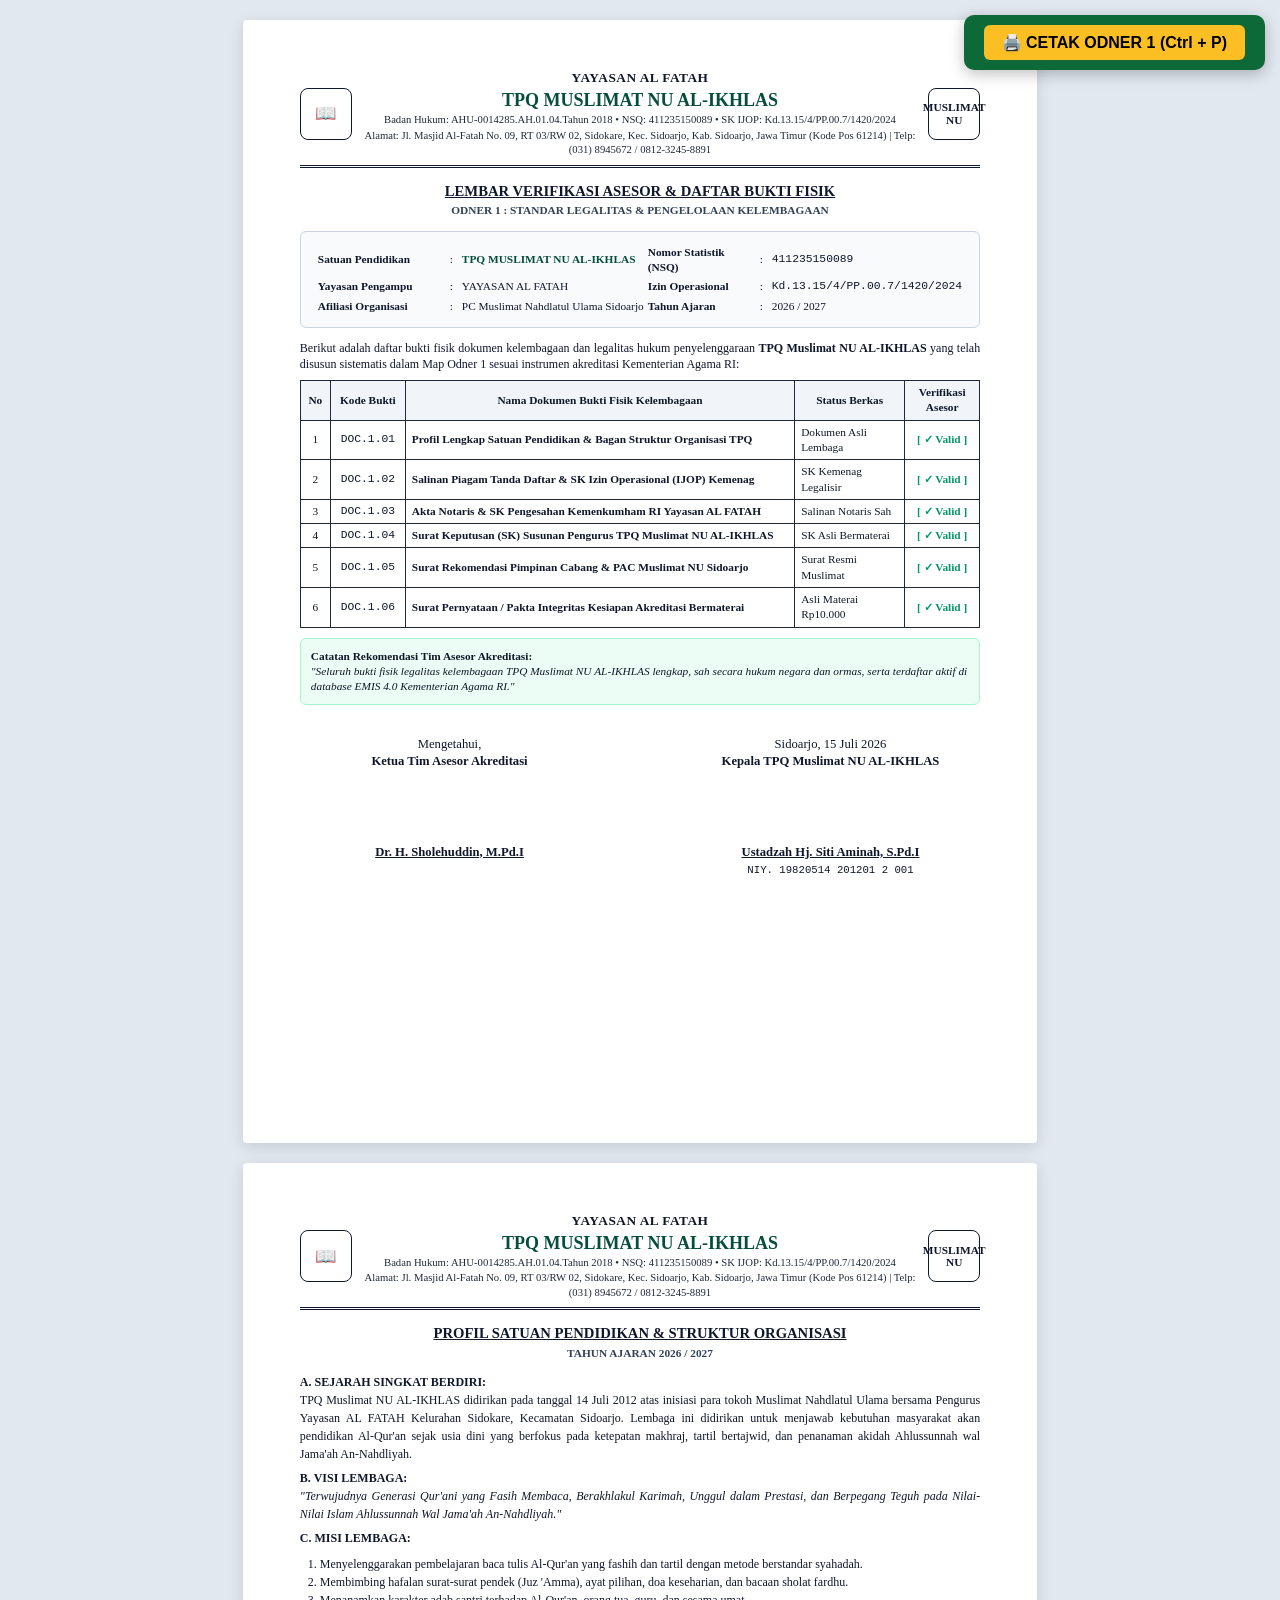
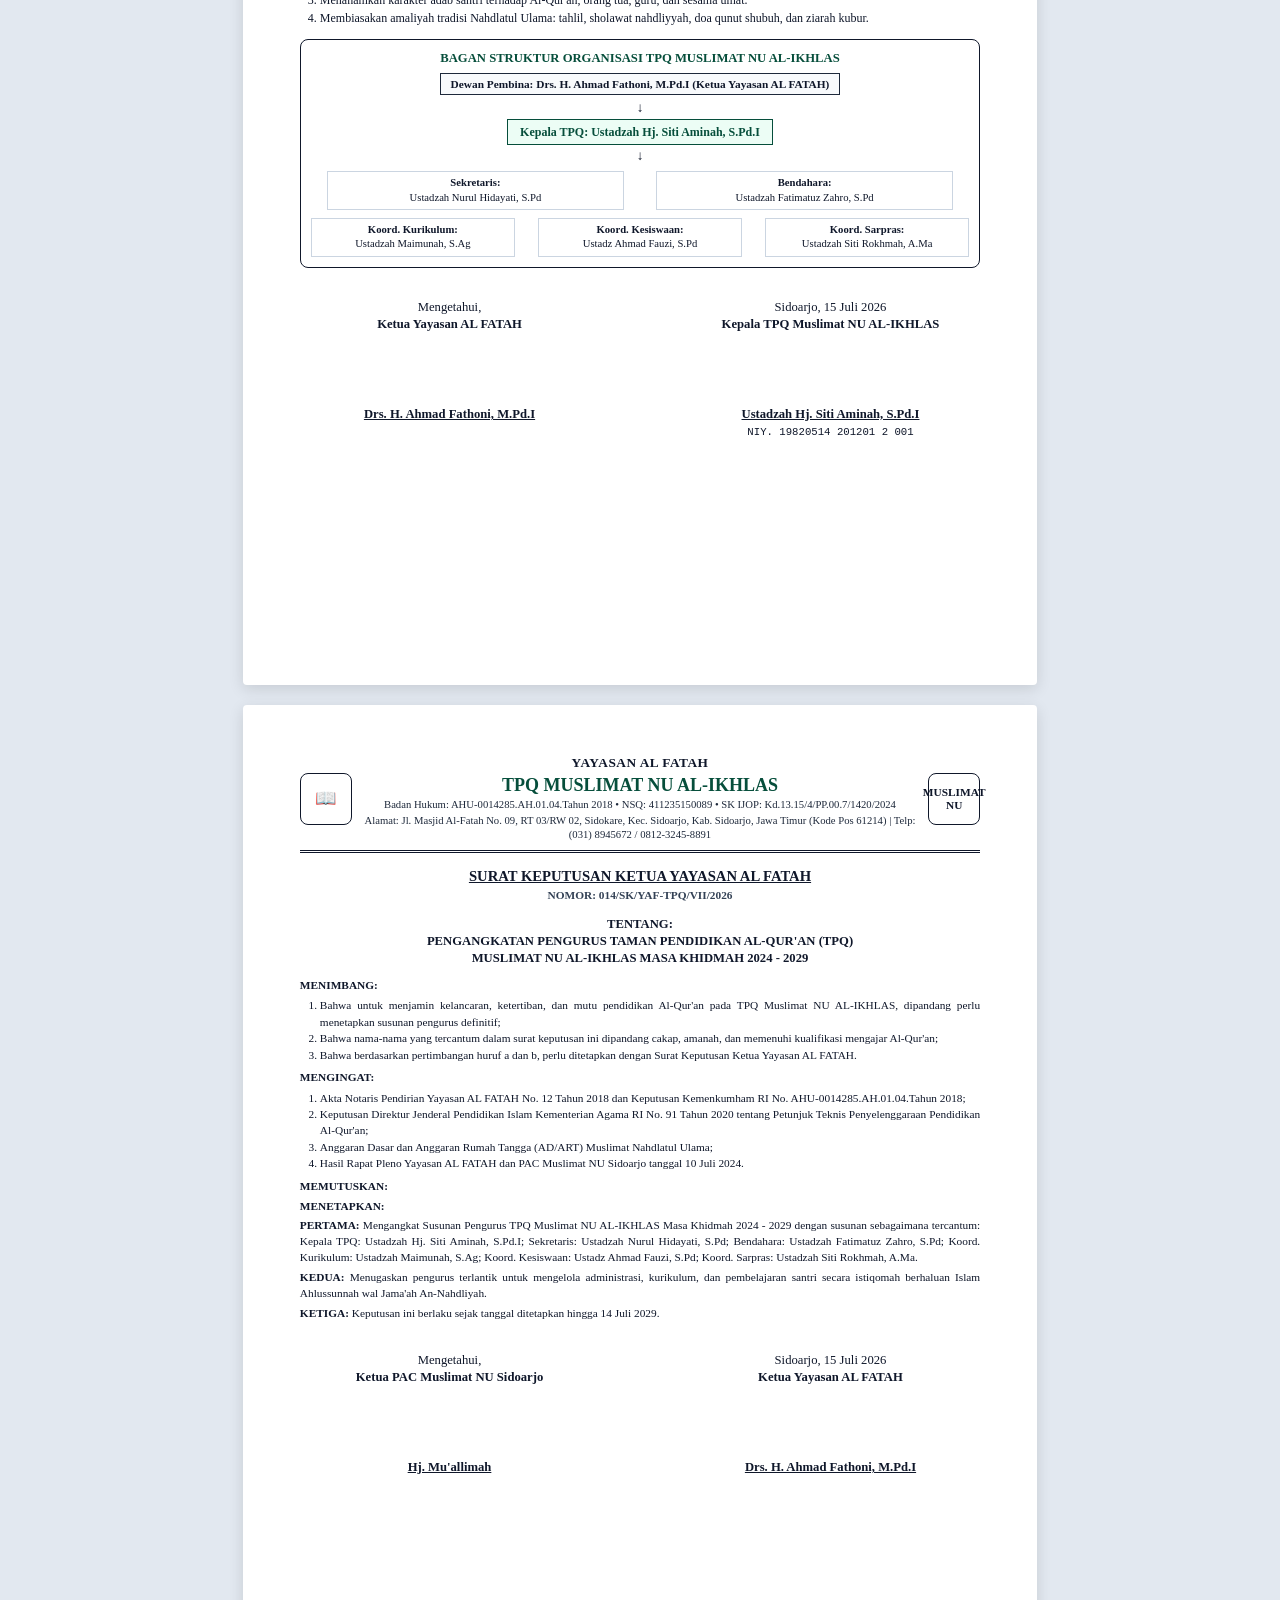
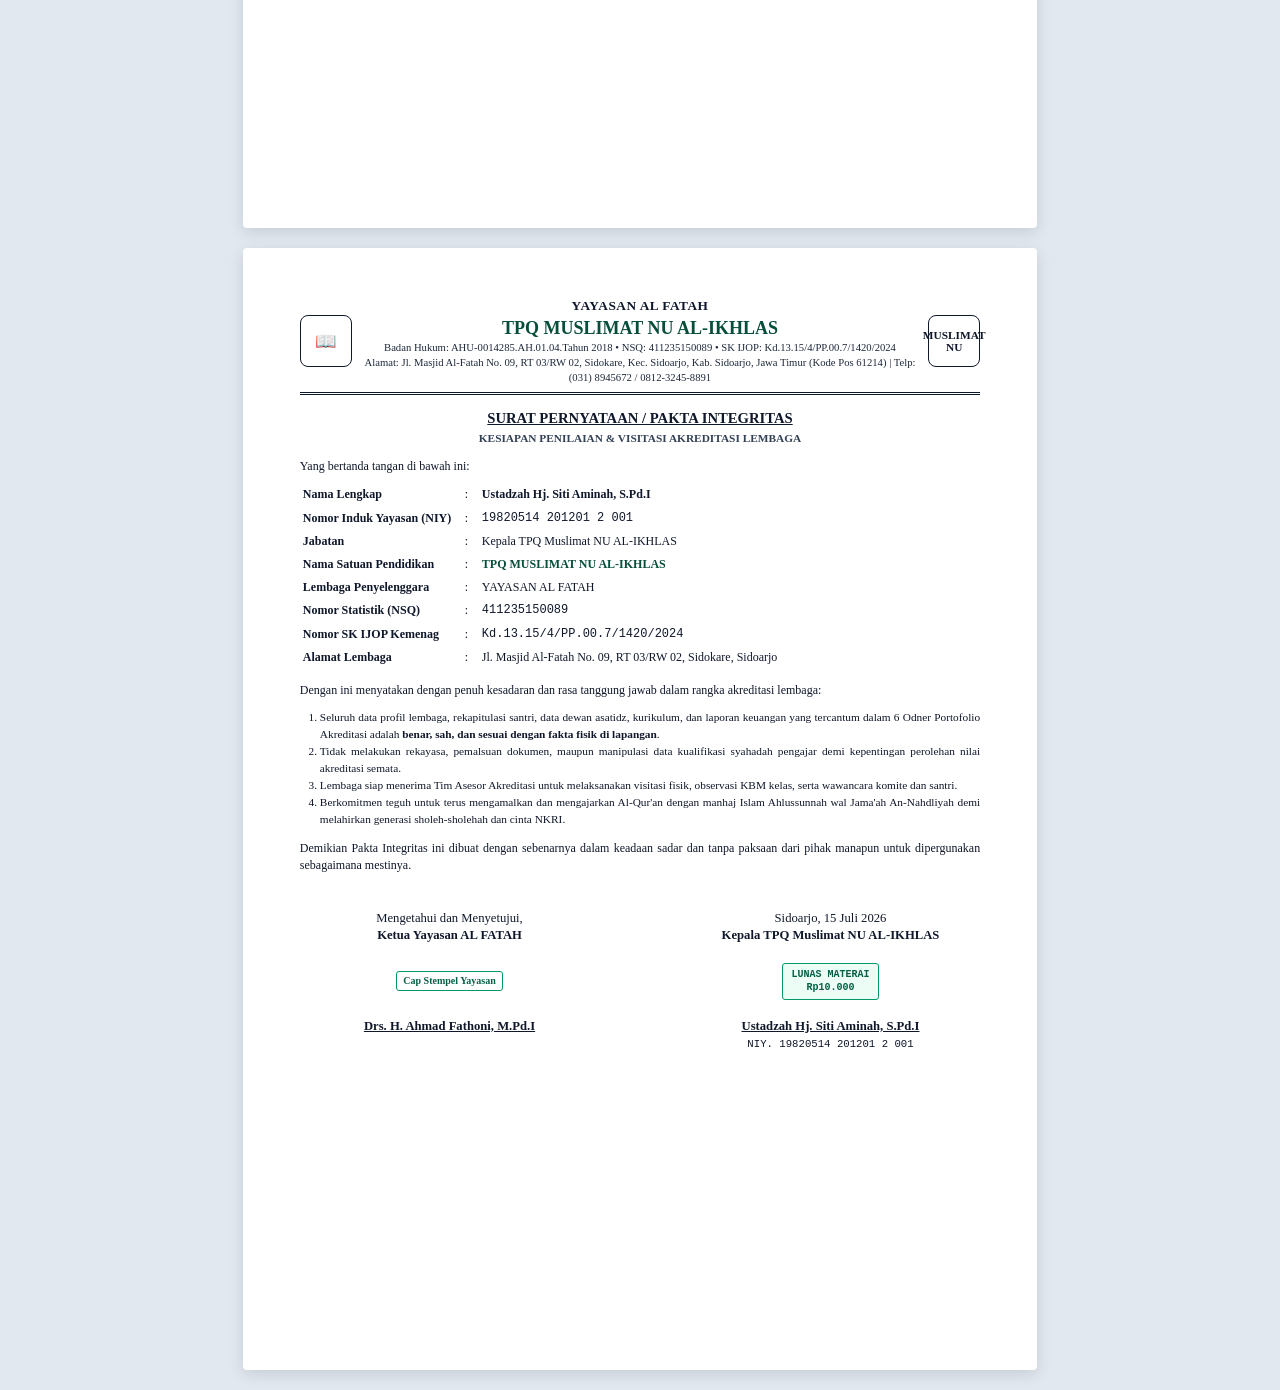
<file: dokumen_cetak_fisik/01_ODNER_1_LEGALITAS_DAN_KELEMBAGAAN.html>
<!DOCTYPE html>
<html lang="id">
<head>
  <meta charset="UTF-8">
  <title>ODNER 1 : LEGALITAS & KELEMBAGAAN - TPQ MUSLIMAT NU AL-IKHLAS</title>
  <style>
    @page {
      size: A4 portrait;
      margin: 12mm 15mm;
    }
    @page landscapeSection {
      size: A4 landscape;
      margin: 10mm 12mm;
    }
    * {
      box-sizing: border-box;
    }
    body {
      font-family: 'Times New Roman', Times, serif;
      margin: 0;
      padding: 0;
      background: #e2e8f0;
      color: #0f172a;
      font-size: 10pt;
      line-height: 1.35;
      -webkit-print-color-adjust: exact;
      print-color-adjust: exact;
    }
    .print-sheet {
      background: white;
      width: 210mm;
      min-height: 297mm;
      margin: 20px auto;
      padding: 13mm 15mm;
      box-sizing: border-box;
      box-shadow: 0 4px 15px rgba(0,0,0,0.12);
      border-radius: 4px;
      page-break-after: always;
      break-after: page;
      position: relative;
    }
    .print-sheet.landscape {
      page: landscapeSection;
      width: 297mm;
      min-height: 210mm;
      padding: 10mm 12mm;
    }
    @media print {
      body {
        background: white !important;
        margin: 0 !important;
        padding: 0 !important;
      }
      .print-sheet {
        width: 100% !important;
        max-width: 100% !important;
        min-height: auto !important;
        margin: 0 !important;
        padding: 0 !important;
        box-shadow: none !important;
        border: none !important;
        border-radius: 0 !important;
        page-break-after: always !important;
        break-after: page !important;
      }
      .print-sheet:last-child {
        page-break-after: avoid !important;
        break-after: avoid !important;
      }
      .no-print {
        display: none !important;
      }
    }
    .kop {
      border-bottom: 3px double #0f172a;
      padding-bottom: 6px;
      margin-bottom: 14px;
      display: flex;
      align-items: center;
      justify-content: space-between;
      text-align: center;
    }
    .kop-logo {
      width: 52px;
      height: 52px;
      border: 1.5px solid #0f172a;
      display: flex;
      align-items: center;
      justify-content: center;
      font-weight: bold;
      font-size: 13pt;
      border-radius: 8px;
    }
    .kop-mid {
      flex: 1;
      padding: 0 10px;
    }
    .kop-mid h4 {
      margin: 0;
      font-size: 10pt;
      text-transform: uppercase;
      font-weight: bold;
      letter-spacing: 0.5px;
    }
    .kop-mid h2 {
      margin: 1px 0;
      font-size: 13.5pt;
      text-transform: uppercase;
      font-weight: bold;
      color: #064e3b;
    }
    .kop-mid p {
      margin: 1px 0;
      font-size: 8pt;
      color: #1e293b;
    }
    table.data-table {
      width: 100%;
      border-collapse: collapse;
      margin: 8px 0;
      font-size: 8.5pt;
    }
    table.data-table th, table.data-table td {
      border: 1px solid #1e293b;
      padding: 4px 6px;
    }
    table.data-table th {
      background: #f1f5f9;
      font-weight: bold;
      text-align: center;
    }
    .ttd-box {
      margin-top: 18px;
      display: flex;
      justify-content: space-between;
      text-align: center;
      font-size: 9.5pt;
      page-break-inside: avoid;
    }
    .ttd-col {
      width: 44%;
    }
    .ttd-space {
      height: 48px;
    }
    .doc-title {
      text-align: center;
      margin-bottom: 12px;
    }
    .doc-title h3 {
      margin: 0;
      text-decoration: underline;
      text-transform: uppercase;
      font-size: 11pt;
    }
    .doc-title p {
      margin: 2px 0 0;
      font-size: 8.5pt;
      font-weight: bold;
      color: #334155;
    }
    .badge-status {
      display: inline-block;
      padding: 2px 6px;
      border-radius: 3px;
      font-size: 7.5pt;
      font-weight: bold;
    }
</style>
</head>
<body>

  <div class="no-print" style="position: fixed; top: 15px; right: 15px; z-index: 999; background: #0e6938; padding: 10px 20px; border-radius: 10px; box-shadow: 0 4px 15px rgba(0,0,0,0.25);">
    <button onclick="window.print()" style="background: #fbbf24; color: #000; border: none; padding: 8px 18px; font-weight: bold; font-size: 12pt; border-radius: 6px; cursor: pointer;">
      🖨️ CETAK ODNER 1 (Ctrl + P)
    </button>
  </div>

  <!-- DOKUMEN 1.1: LEMBAR VERIFIKASI ASESOR & DAFTAR ISI ODNER 1 -->
  <div class="print-sheet">
    <div class="kop">
      <div class="kop-logo">📖</div>
      <div class="kop-mid">
        <h4>YAYASAN AL FATAH</h4>
        <h2>TPQ MUSLIMAT NU AL-IKHLAS</h2>
        <p>Badan Hukum: AHU-0014285.AH.01.04.Tahun 2018 • NSQ: 411235150089 • SK IJOP: Kd.13.15/4/PP.00.7/1420/2024</p>
        <p>Alamat: Jl. Masjid Al-Fatah No. 09, RT 03/RW 02, Sidokare, Kec. Sidoarjo, Kab. Sidoarjo, Jawa Timur (Kode Pos 61214) | Telp: (031) 8945672 / 0812-3245-8891</p>
      </div>
      <div class="kop-logo" style="font-size: 8.5pt; line-height: 1.1;">MUSLIMAT<br>NU</div>
    </div>
    <div class="doc-title">
      <h3>LEMBAR VERIFIKASI ASESOR & DAFTAR BUKTI FISIK</h3>
      <p>ODNER 1 : STANDAR LEGALITAS & PENGELOLAAN KELEMBAGAAN</p>
    </div>

    <div style="background: #f8fafc; border: 1px solid #cbd5e1; border-radius: 6px; padding: 10px 14px; margin-bottom: 12px; font-size: 8.5pt;">
      <table style="width: 100%; border: none;">
        <tr><td style="width: 130px; font-weight: bold;">Satuan Pendidikan</td><td style="width: 10px;">:</td><td style="font-weight: bold; color: #064e3b;">TPQ MUSLIMAT NU AL-IKHLAS</td><td style="width: 110px; font-weight: bold;">Nomor Statistik (NSQ)</td><td style="width: 10px;">:</td><td style="font-family: monospace;">411235150089</td></tr>
        <tr><td style="font-weight: bold;">Yayasan Pengampu</td><td>:</td><td>YAYASAN AL FATAH</td><td style="font-weight: bold;">Izin Operasional</td><td>:</td><td style="font-family: monospace;">Kd.13.15/4/PP.00.7/1420/2024</td></tr>
        <tr><td style="font-weight: bold;">Afiliasi Organisasi</td><td>:</td><td>PC Muslimat Nahdlatul Ulama Sidoarjo</td><td style="font-weight: bold;">Tahun Ajaran</td><td>:</td><td>2026 / 2027</td></tr>
      </table>
    </div>

    <p style="text-align: justify; font-size: 9pt; margin-bottom: 8px;">
      Berikut adalah daftar bukti fisik dokumen kelembagaan dan legalitas hukum penyelenggaraan <strong>TPQ Muslimat NU AL-IKHLAS</strong> yang telah disusun sistematis dalam Map Odner 1 sesuai instrumen akreditasi Kementerian Agama RI:
    </p>

    <table class="data-table">
      <thead>
        <tr>
          <th style="width: 30px;">No</th>
          <th style="width: 75px;">Kode Bukti</th>
          <th>Nama Dokumen Bukti Fisik Kelembagaan</th>
          <th style="width: 110px;">Status Berkas</th>
          <th style="width: 75px;">Verifikasi Asesor</th>
        </tr>
      </thead>
      <tbody>
        <tr>
          <td style="text-align: center;">1</td>
          <td style="font-family: monospace; text-align: center;">DOC.1.01</td>
          <td><strong>Profil Lengkap Satuan Pendidikan & Bagan Struktur Organisasi TPQ</strong></td>
          <td>Dokumen Asli Lembaga</td>
          <td style="text-align: center; color: #059669; font-weight: bold;">[ &check; Valid ]</td>
        </tr>
        <tr>
          <td style="text-align: center;">2</td>
          <td style="font-family: monospace; text-align: center;">DOC.1.02</td>
          <td><strong>Salinan Piagam Tanda Daftar & SK Izin Operasional (IJOP) Kemenag</strong></td>
          <td>SK Kemenag Legalisir</td>
          <td style="text-align: center; color: #059669; font-weight: bold;">[ &check; Valid ]</td>
        </tr>
        <tr>
          <td style="text-align: center;">3</td>
          <td style="font-family: monospace; text-align: center;">DOC.1.03</td>
          <td><strong>Akta Notaris & SK Pengesahan Kemenkumham RI Yayasan AL FATAH</strong></td>
          <td>Salinan Notaris Sah</td>
          <td style="text-align: center; color: #059669; font-weight: bold;">[ &check; Valid ]</td>
        </tr>
        <tr>
          <td style="text-align: center;">4</td>
          <td style="font-family: monospace; text-align: center;">DOC.1.04</td>
          <td><strong>Surat Keputusan (SK) Susunan Pengurus TPQ Muslimat NU AL-IKHLAS</strong></td>
          <td>SK Asli Bermaterai</td>
          <td style="text-align: center; color: #059669; font-weight: bold;">[ &check; Valid ]</td>
        </tr>
        <tr>
          <td style="text-align: center;">5</td>
          <td style="font-family: monospace; text-align: center;">DOC.1.05</td>
          <td><strong>Surat Rekomendasi Pimpinan Cabang & PAC Muslimat NU Sidoarjo</strong></td>
          <td>Surat Resmi Muslimat</td>
          <td style="text-align: center; color: #059669; font-weight: bold;">[ &check; Valid ]</td>
        </tr>
        <tr>
          <td style="text-align: center;">6</td>
          <td style="font-family: monospace; text-align: center;">DOC.1.06</td>
          <td><strong>Surat Pernyataan / Pakta Integritas Kesiapan Akreditasi Bermaterai</strong></td>
          <td>Asli Materai Rp10.000</td>
          <td style="text-align: center; color: #059669; font-weight: bold;">[ &check; Valid ]</td>
        </tr>
      </tbody>
    </table>

    <div style="background: #ecfdf5; border: 1px solid #a7f3d0; border-radius: 6px; padding: 10px; margin-top: 10px; font-size: 8.5pt;">
      <strong>Catatan Rekomendasi Tim Asesor Akreditasi:</strong><br>
      <em>"Seluruh bukti fisik legalitas kelembagaan TPQ Muslimat NU AL-IKHLAS lengkap, sah secara hukum negara dan ormas, serta terdaftar aktif di database EMIS 4.0 Kementerian Agama RI."</em>
    </div>

    <div class="ttd-box">
      <div class="ttd-col">
        <p>Mengetahui,<br><strong>Ketua Tim Asesor Akreditasi</strong></p>
        <div class="ttd-space"></div>
        <p><strong><u>Dr. H. Sholehuddin, M.Pd.I</u></strong></p>
      </div>
      <div class="ttd-col">
        <p>Sidoarjo, 15 Juli 2026<br><strong>Kepala TPQ Muslimat NU AL-IKHLAS</strong></p>
        <div class="ttd-space"></div>
        <p><strong><u>Ustadzah Hj. Siti Aminah, S.Pd.I</u></strong><br><span style='font-size: 8pt; font-family: monospace;'>NIY. 19820514 201201 2 001</span></p>
      </div>
    </div>
  </div>

  <!-- DOKUMEN 1.2: PROFIL LEMBAGA, VISI MISI & STRUKTUR ORGANISASI -->
  <div class="print-sheet">
    <div class="kop">
      <div class="kop-logo">📖</div>
      <div class="kop-mid">
        <h4>YAYASAN AL FATAH</h4>
        <h2>TPQ MUSLIMAT NU AL-IKHLAS</h2>
        <p>Badan Hukum: AHU-0014285.AH.01.04.Tahun 2018 • NSQ: 411235150089 • SK IJOP: Kd.13.15/4/PP.00.7/1420/2024</p>
        <p>Alamat: Jl. Masjid Al-Fatah No. 09, RT 03/RW 02, Sidokare, Kec. Sidoarjo, Kab. Sidoarjo, Jawa Timur (Kode Pos 61214) | Telp: (031) 8945672 / 0812-3245-8891</p>
      </div>
      <div class="kop-logo" style="font-size: 8.5pt; line-height: 1.1;">MUSLIMAT<br>NU</div>
    </div>
    <div class="doc-title">
      <h3>PROFIL SATUAN PENDIDIKAN & STRUKTUR ORGANISASI</h3>
      <p>TAHUN AJARAN 2026 / 2027</p>
    </div>

    <div style="font-size: 9pt; line-height: 1.5; text-align: justify; margin-bottom: 12px;">
      <p style="margin: 0 0 6px 0;"><strong>A. SEJARAH SINGKAT BERDIRI:</strong><br>
      TPQ Muslimat NU AL-IKHLAS didirikan pada tanggal 14 Juli 2012 atas inisiasi para tokoh Muslimat Nahdlatul Ulama bersama Pengurus Yayasan AL FATAH Kelurahan Sidokare, Kecamatan Sidoarjo. Lembaga ini didirikan untuk menjawab kebutuhan masyarakat akan pendidikan Al-Qur'an sejak usia dini yang berfokus pada ketepatan makhraj, tartil bertajwid, dan penanaman akidah Ahlussunnah wal Jama'ah An-Nahdliyah.</p>

      <p style="margin: 0 0 6px 0;"><strong>B. VISI LEMBAGA:</strong><br>
      <em>"Terwujudnya Generasi Qur'ani yang Fasih Membaca, Berakhlakul Karimah, Unggul dalam Prestasi, dan Berpegang Teguh pada Nilai-Nilai Islam Ahlussunnah Wal Jama'ah An-Nahdliyah."</em></p>

      <p style="margin: 0 0 8px 0;"><strong>C. MISI LEMBAGA:</strong></p>
      <ol style="margin: 0 0 8px 0; padding-left: 20px;">
        <li>Menyelenggarakan pembelajaran baca tulis Al-Qur'an yang fashih dan tartil dengan metode berstandar syahadah.</li>
        <li>Membimbing hafalan surat-surat pendek (Juz 'Amma), ayat pilihan, doa keseharian, dan bacaan sholat fardhu.</li>
        <li>Menanamkan karakter adab santri terhadap Al-Qur'an, orang tua, guru, dan sesama umat.</li>
        <li>Membiasakan amaliyah tradisi Nahdlatul Ulama: tahlil, sholawat nahdliyyah, doa qunut shubuh, dan ziarah kubur.</li>
      </ol>
    </div>

    <div style="border: 1.5px solid #0f172a; border-radius: 8px; padding: 10px; margin-top: 8px;">
      <div style="text-align: center; font-weight: bold; font-size: 9.5pt; margin-bottom: 8px; color: #064e3b; text-transform: uppercase;">
        BAGAN STRUKTUR ORGANISASI TPQ MUSLIMAT NU AL-IKHLAS
      </div>
      
      <div style="text-align: center; margin-bottom: 6px;">
        <span style="border: 1px solid #1e293b; padding: 4px 10px; background: #f8fafc; font-weight: bold; font-size: 8.5pt;">
          Dewan Pembina: Drs. H. Ahmad Fathoni, M.Pd.I (Ketua Yayasan AL FATAH)
        </span>
      </div>
      <div style="text-align: center; margin-bottom: 6px;">&darr;</div>
      <div style="text-align: center; margin-bottom: 6px;">
        <span style="border: 1.5px solid #064e3b; padding: 5px 12px; background: #ecfdf5; font-weight: bold; font-size: 9pt; color: #064e3b;">
          Kepala TPQ: Ustadzah Hj. Siti Aminah, S.Pd.I
        </span>
      </div>
      <div style="text-align: center; margin-bottom: 6px;">&darr;</div>

      <div style="display: flex; justify-content: space-around; font-size: 8pt; margin-bottom: 8px;">
        <div style="border: 1px solid #cbd5e1; padding: 4px 8px; background: #fff; text-align: center; width: 45%;">
          <strong>Sekretaris:</strong><br>Ustadzah Nurul Hidayati, S.Pd
        </div>
        <div style="border: 1px solid #cbd5e1; padding: 4px 8px; background: #fff; text-align: center; width: 45%;">
          <strong>Bendahara:</strong><br>Ustadzah Fatimatuz Zahro, S.Pd
        </div>
      </div>

      <div style="display: flex; justify-content: space-between; font-size: 8pt;">
        <div style="border: 1px solid #cbd5e1; padding: 4px 6px; background: #fff; text-align: center; width: 31%;">
          <strong>Koord. Kurikulum:</strong><br>Ustadzah Maimunah, S.Ag
        </div>
        <div style="border: 1px solid #cbd5e1; padding: 4px 6px; background: #fff; text-align: center; width: 31%;">
          <strong>Koord. Kesiswaan:</strong><br>Ustadz Ahmad Fauzi, S.Pd
        </div>
        <div style="border: 1px solid #cbd5e1; padding: 4px 6px; background: #fff; text-align: center; width: 31%;">
          <strong>Koord. Sarpras:</strong><br>Ustadzah Siti Rokhmah, A.Ma
        </div>
      </div>
    </div>

    <div class="ttd-box">
      <div class="ttd-col">
        <p>Mengetahui,<br><strong>Ketua Yayasan AL FATAH</strong></p>
        <div class="ttd-space"></div>
        <p><strong><u>Drs. H. Ahmad Fathoni, M.Pd.I</u></strong></p>
      </div>
      <div class="ttd-col">
        <p>Sidoarjo, 15 Juli 2026<br><strong>Kepala TPQ Muslimat NU AL-IKHLAS</strong></p>
        <div class="ttd-space"></div>
        <p><strong><u>Ustadzah Hj. Siti Aminah, S.Pd.I</u></strong><br><span style='font-size: 8pt; font-family: monospace;'>NIY. 19820514 201201 2 001</span></p>
      </div>
    </div>
  </div>

  <!-- DOKUMEN 1.3: SURAT KEPUTUSAN (SK) PENGURUS DARI YAYASAN -->
  <div class="print-sheet">
    <div class="kop">
      <div class="kop-logo">📖</div>
      <div class="kop-mid">
        <h4>YAYASAN AL FATAH</h4>
        <h2>TPQ MUSLIMAT NU AL-IKHLAS</h2>
        <p>Badan Hukum: AHU-0014285.AH.01.04.Tahun 2018 • NSQ: 411235150089 • SK IJOP: Kd.13.15/4/PP.00.7/1420/2024</p>
        <p>Alamat: Jl. Masjid Al-Fatah No. 09, RT 03/RW 02, Sidokare, Kec. Sidoarjo, Kab. Sidoarjo, Jawa Timur (Kode Pos 61214) | Telp: (031) 8945672 / 0812-3245-8891</p>
      </div>
      <div class="kop-logo" style="font-size: 8.5pt; line-height: 1.1;">MUSLIMAT<br>NU</div>
    </div>
    <div class="doc-title">
      <h3>SURAT KEPUTUSAN KETUA YAYASAN AL FATAH</h3>
      <p>NOMOR: 014/SK/YAF-TPQ/VII/2026</p>
    </div>

    <div style="text-align: center; font-weight: bold; font-size: 9.5pt; margin-bottom: 10px;">
      TENTANG:<br>PENGANGKATAN PENGURUS TAMAN PENDIDIKAN AL-QUR'AN (TPQ)<br>MUSLIMAT NU AL-IKHLAS MASA KHIDMAH 2024 - 2029
    </div>

    <div style="font-size: 8.5pt; line-height: 1.45; text-align: justify; margin-bottom: 10px;">
      <p style="margin: 0 0 4px 0;"><strong>MENIMBANG:</strong></p>
      <ol style="margin: 0 0 6px 0; padding-left: 20px;">
        <li>Bahwa untuk menjamin kelancaran, ketertiban, dan mutu pendidikan Al-Qur'an pada TPQ Muslimat NU AL-IKHLAS, dipandang perlu menetapkan susunan pengurus definitif;</li>
        <li>Bahwa nama-nama yang tercantum dalam surat keputusan ini dipandang cakap, amanah, dan memenuhi kualifikasi mengajar Al-Qur'an;</li>
        <li>Bahwa berdasarkan pertimbangan huruf a dan b, perlu ditetapkan dengan Surat Keputusan Ketua Yayasan AL FATAH.</li>
      </ol>

      <p style="margin: 0 0 4px 0;"><strong>MENGINGAT:</strong></p>
      <ol style="margin: 0 0 6px 0; padding-left: 20px;">
        <li>Akta Notaris Pendirian Yayasan AL FATAH No. 12 Tahun 2018 dan Keputusan Kemenkumham RI No. AHU-0014285.AH.01.04.Tahun 2018;</li>
        <li>Keputusan Direktur Jenderal Pendidikan Islam Kementerian Agama RI No. 91 Tahun 2020 tentang Petunjuk Teknis Penyelenggaraan Pendidikan Al-Qur'an;</li>
        <li>Anggaran Dasar dan Anggaran Rumah Tangga (AD/ART) Muslimat Nahdlatul Ulama;</li>
        <li>Hasil Rapat Pleno Yayasan AL FATAH dan PAC Muslimat NU Sidoarjo tanggal 10 Juli 2024.</li>
      </ol>

      <p style="margin: 0 0 4px 0;"><strong>MEMUTUSKAN:</strong></p>
      <p style="margin: 0 0 2px 0;"><strong>MENETAPKAN:</strong></p>
      <p style="margin: 0 0 3px 0;"><strong>PERTAMA:</strong> Mengangkat Susunan Pengurus TPQ Muslimat NU AL-IKHLAS Masa Khidmah 2024 - 2029 dengan susunan sebagaimana tercantum: Kepala TPQ: Ustadzah Hj. Siti Aminah, S.Pd.I; Sekretaris: Ustadzah Nurul Hidayati, S.Pd; Bendahara: Ustadzah Fatimatuz Zahro, S.Pd; Koord. Kurikulum: Ustadzah Maimunah, S.Ag; Koord. Kesiswaan: Ustadz Ahmad Fauzi, S.Pd; Koord. Sarpras: Ustadzah Siti Rokhmah, A.Ma.</p>
      <p style="margin: 0 0 3px 0;"><strong>KEDUA:</strong> Menugaskan pengurus terlantik untuk mengelola administrasi, kurikulum, dan pembelajaran santri secara istiqomah berhaluan Islam Ahlussunnah wal Jama'ah An-Nahdliyah.</p>
      <p style="margin: 0 0 3px 0;"><strong>KETIGA:</strong> Keputusan ini berlaku sejak tanggal ditetapkan hingga 14 Juli 2029.</p>
    </div>

    <div class="ttd-box">
      <div class="ttd-col">
        <p>Mengetahui,<br><strong>Ketua PAC Muslimat NU Sidoarjo</strong></p>
        <div class="ttd-space"></div>
        <p><strong><u>Hj. Mu'allimah</u></strong></p>
      </div>
      <div class="ttd-col">
        <p>Sidoarjo, 15 Juli 2026<br><strong>Ketua Yayasan AL FATAH</strong></p>
        <div class="ttd-space"></div>
        <p><strong><u>Drs. H. Ahmad Fathoni, M.Pd.I</u></strong></p>
      </div>
    </div>
  </div>

  <!-- DOKUMEN 1.4: SURAT PERNYATAAN / PAKTA INTEGRITAS BERMATERAI -->
  <div class="print-sheet">
    <div class="kop">
      <div class="kop-logo">📖</div>
      <div class="kop-mid">
        <h4>YAYASAN AL FATAH</h4>
        <h2>TPQ MUSLIMAT NU AL-IKHLAS</h2>
        <p>Badan Hukum: AHU-0014285.AH.01.04.Tahun 2018 • NSQ: 411235150089 • SK IJOP: Kd.13.15/4/PP.00.7/1420/2024</p>
        <p>Alamat: Jl. Masjid Al-Fatah No. 09, RT 03/RW 02, Sidokare, Kec. Sidoarjo, Kab. Sidoarjo, Jawa Timur (Kode Pos 61214) | Telp: (031) 8945672 / 0812-3245-8891</p>
      </div>
      <div class="kop-logo" style="font-size: 8.5pt; line-height: 1.1;">MUSLIMAT<br>NU</div>
    </div>
    <div class="doc-title">
      <h3>SURAT PERNYATAAN / PAKTA INTEGRITAS</h3>
      <p>KESIAPAN PENILAIAN & VISITASI AKREDITASI LEMBAGA</p>
    </div>

    <p style="font-size: 9pt; margin-bottom: 8px;">Yang bertanda tangan di bawah ini:</p>
    <table style="width: 100%; font-size: 9pt; line-height: 1.6; margin-bottom: 12px;">
      <tr><td style="width: 160px; font-weight: bold;">Nama Lengkap</td><td style="width: 15px;">:</td><td><strong>Ustadzah Hj. Siti Aminah, S.Pd.I</strong></td></tr>
      <tr><td style="font-weight: bold;">Nomor Induk Yayasan (NIY)</td><td>:</td><td style="font-family: monospace;">19820514 201201 2 001</td></tr>
      <tr><td style="font-weight: bold;">Jabatan</td><td>:</td><td>Kepala TPQ Muslimat NU AL-IKHLAS</td></tr>
      <tr><td style="font-weight: bold;">Nama Satuan Pendidikan</td><td>:</td><td style="font-weight: bold; color: #064e3b;">TPQ MUSLIMAT NU AL-IKHLAS</td></tr>
      <tr><td style="font-weight: bold;">Lembaga Penyelenggara</td><td>:</td><td>YAYASAN AL FATAH</td></tr>
      <tr><td style="font-weight: bold;">Nomor Statistik (NSQ)</td><td>:</td><td style="font-family: monospace;">411235150089</td></tr>
      <tr><td style="font-weight: bold;">Nomor SK IJOP Kemenag</td><td>:</td><td style="font-family: monospace;">Kd.13.15/4/PP.00.7/1420/2024</td></tr>
      <tr><td style="font-weight: bold;">Alamat Lembaga</td><td>:</td><td>Jl. Masjid Al-Fatah No. 09, RT 03/RW 02, Sidokare, Sidoarjo</td></tr>
    </table>

    <p style="font-size: 9pt; text-align: justify; margin-bottom: 10px;">
      Dengan ini menyatakan dengan penuh kesadaran dan rasa tanggung jawab dalam rangka akreditasi lembaga:
    </p>

    <ol style="font-size: 8.5pt; line-height: 1.5; padding-left: 20px; margin-bottom: 12px; text-align: justify;">
      <li>Seluruh data profil lembaga, rekapitulasi santri, data dewan asatidz, kurikulum, dan laporan keuangan yang tercantum dalam 6 Odner Portofolio Akreditasi adalah <strong>benar, sah, dan sesuai dengan fakta fisik di lapangan</strong>.</li>
      <li>Tidak melakukan rekayasa, pemalsuan dokumen, maupun manipulasi data kualifikasi syahadah pengajar demi kepentingan perolehan nilai akreditasi semata.</li>
      <li>Lembaga siap menerima Tim Asesor Akreditasi untuk melaksanakan visitasi fisik, observasi KBM kelas, serta wawancara komite dan santri.</li>
      <li>Berkomitmen teguh untuk terus mengamalkan dan mengajarkan Al-Qur'an dengan manhaj Islam Ahlussunnah wal Jama'ah An-Nahdliyah demi melahirkan generasi sholeh-sholehah dan cinta NKRI.</li>
    </ol>

    <p style="font-size: 9pt; text-align: justify;">
      Demikian Pakta Integritas ini dibuat dengan sebenarnya dalam keadaan sadar dan tanpa paksaan dari pihak manapun untuk dipergunakan sebagaimana mestinya.
    </p>

    <div class="ttd-box" style="margin-top: 25px;">
      <div class="ttd-col">
        <p>Mengetahui dan Menyetujui,<br><strong>Ketua Yayasan AL FATAH</strong></p>
        <div class="ttd-space" style="display: flex; align-items: center; justify-content: center;">
          <div style="border: 1px solid #059669; color: #065f46; font-size: 7.5pt; padding: 2px 6px; border-radius: 3px; font-weight: bold;">Cap Stempel Yayasan</div>
        </div>
        <p><strong><u>Drs. H. Ahmad Fathoni, M.Pd.I</u></strong></p>
      </div>
      <div class="ttd-col">
        <p>Sidoarjo, 15 Juli 2026<br><strong>Kepala TPQ Muslimat NU AL-IKHLAS</strong></p>
        <div class="ttd-space" style="display: flex; align-items: center; justify-content: center;">
          <div style="border: 1px solid #059669; background: #ecfdf5; color: #065f46; font-size: 7.5pt; padding: 4px 8px; border-radius: 3px; font-family: monospace; font-weight: bold;">LUNAS MATERAI<br>Rp10.000</div>
        </div>
        <p><strong><u>Ustadzah Hj. Siti Aminah, S.Pd.I</u></strong><br><span style="font-size: 8pt; font-family: monospace;">NIY. 19820514 201201 2 001</span></p>
      </div>
    </div>
  </div>

</body>
</html>
</file>
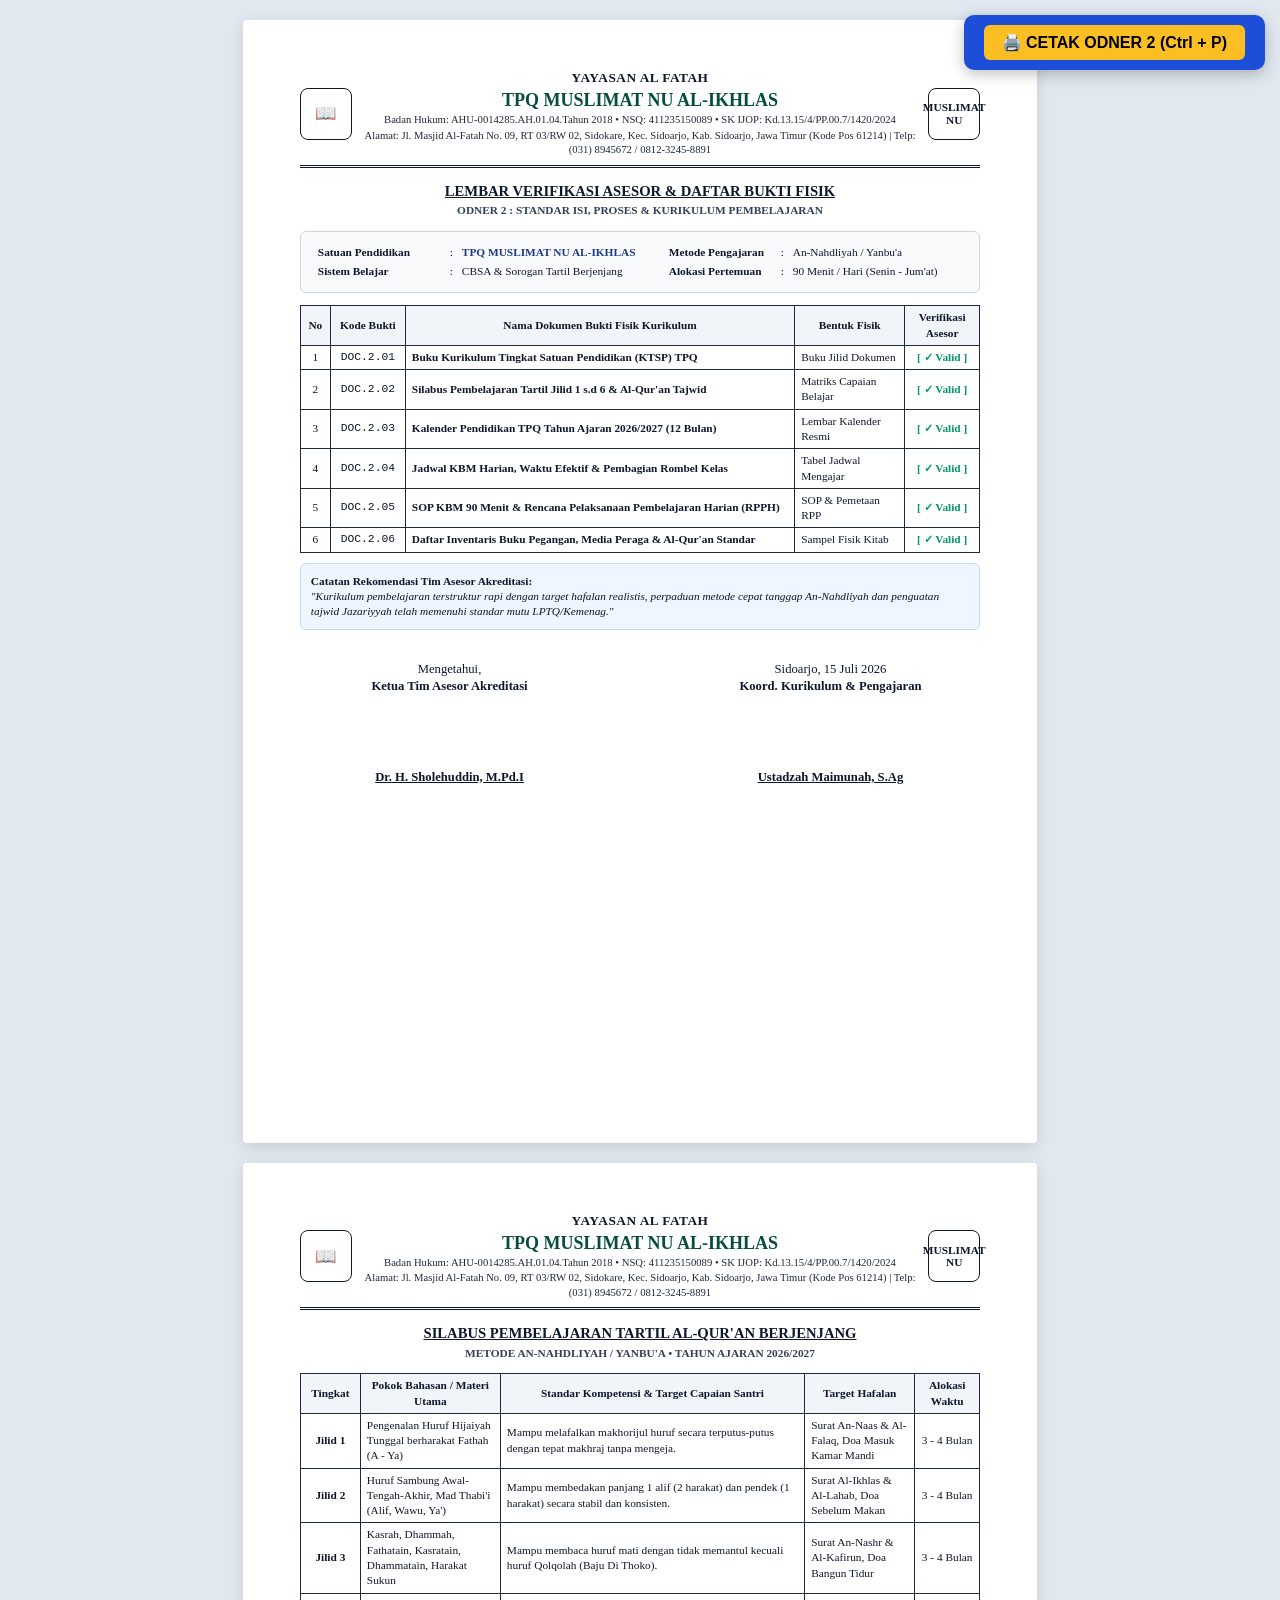
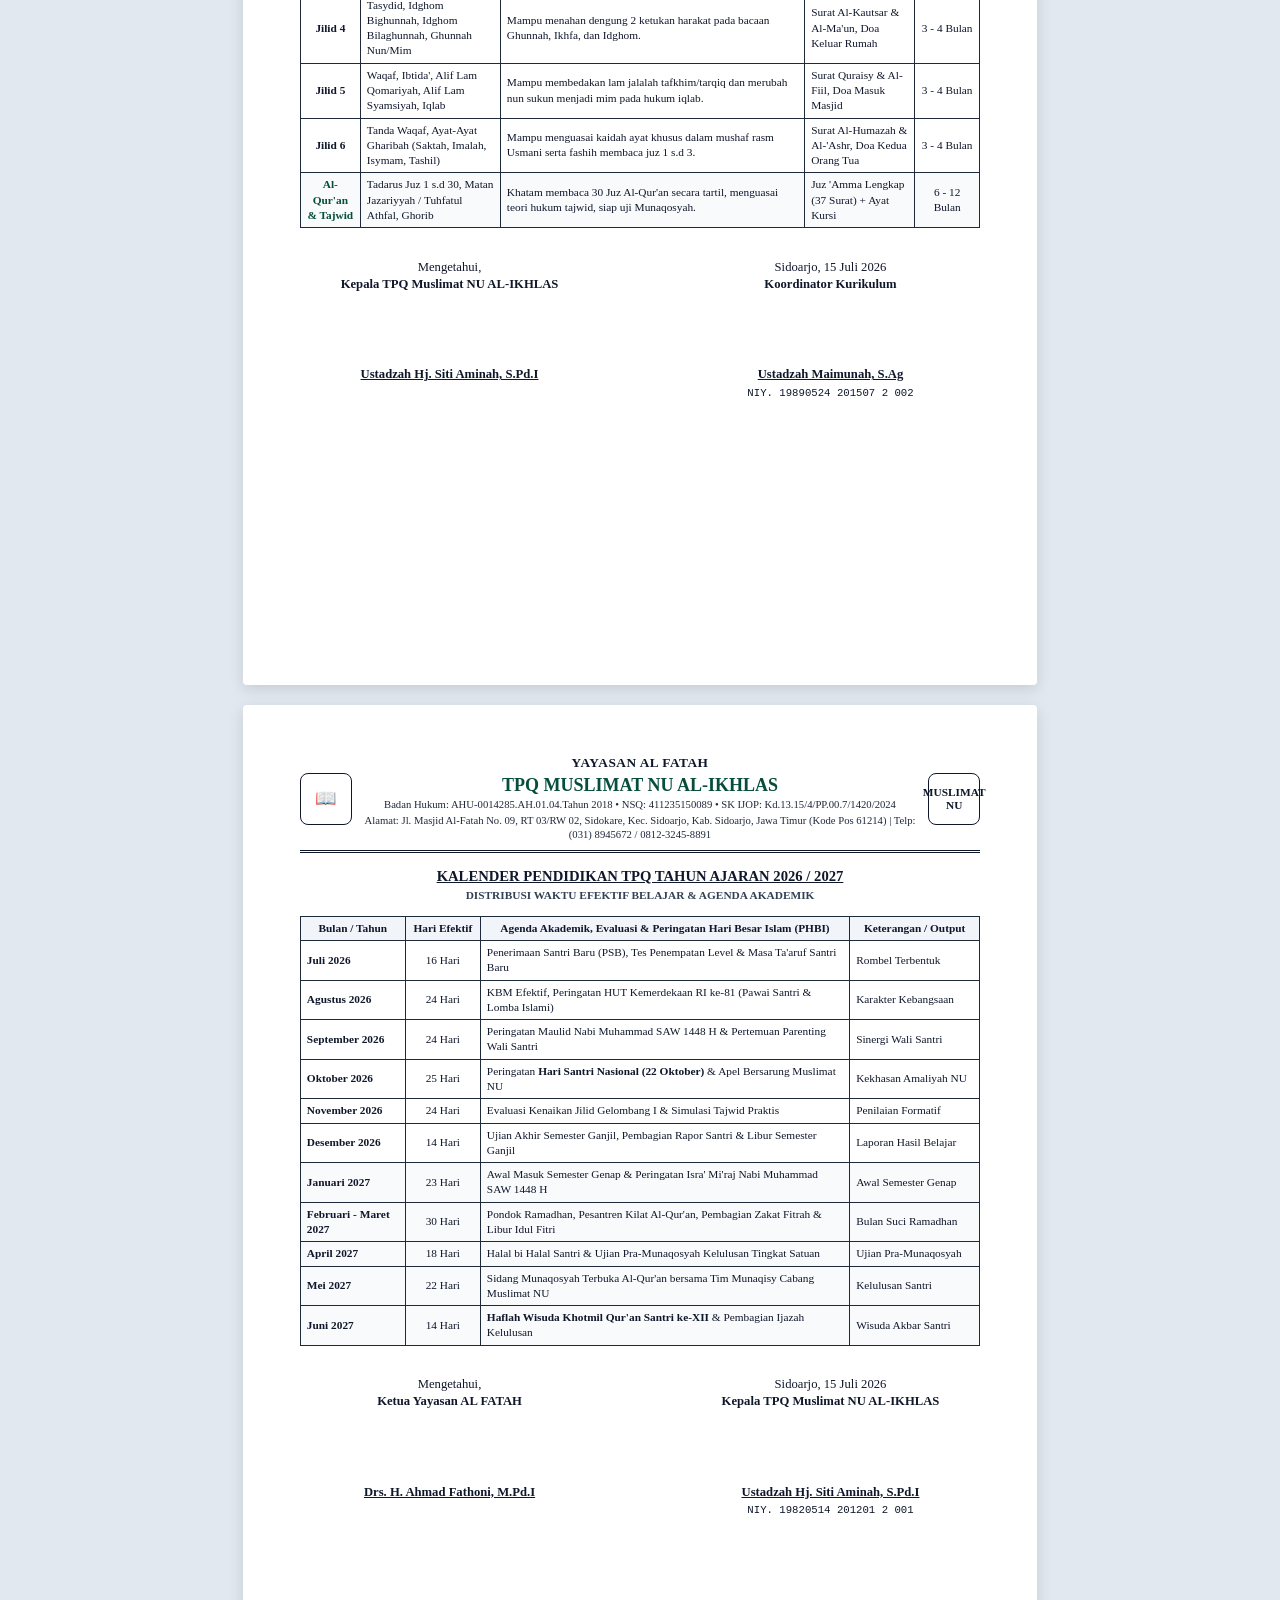
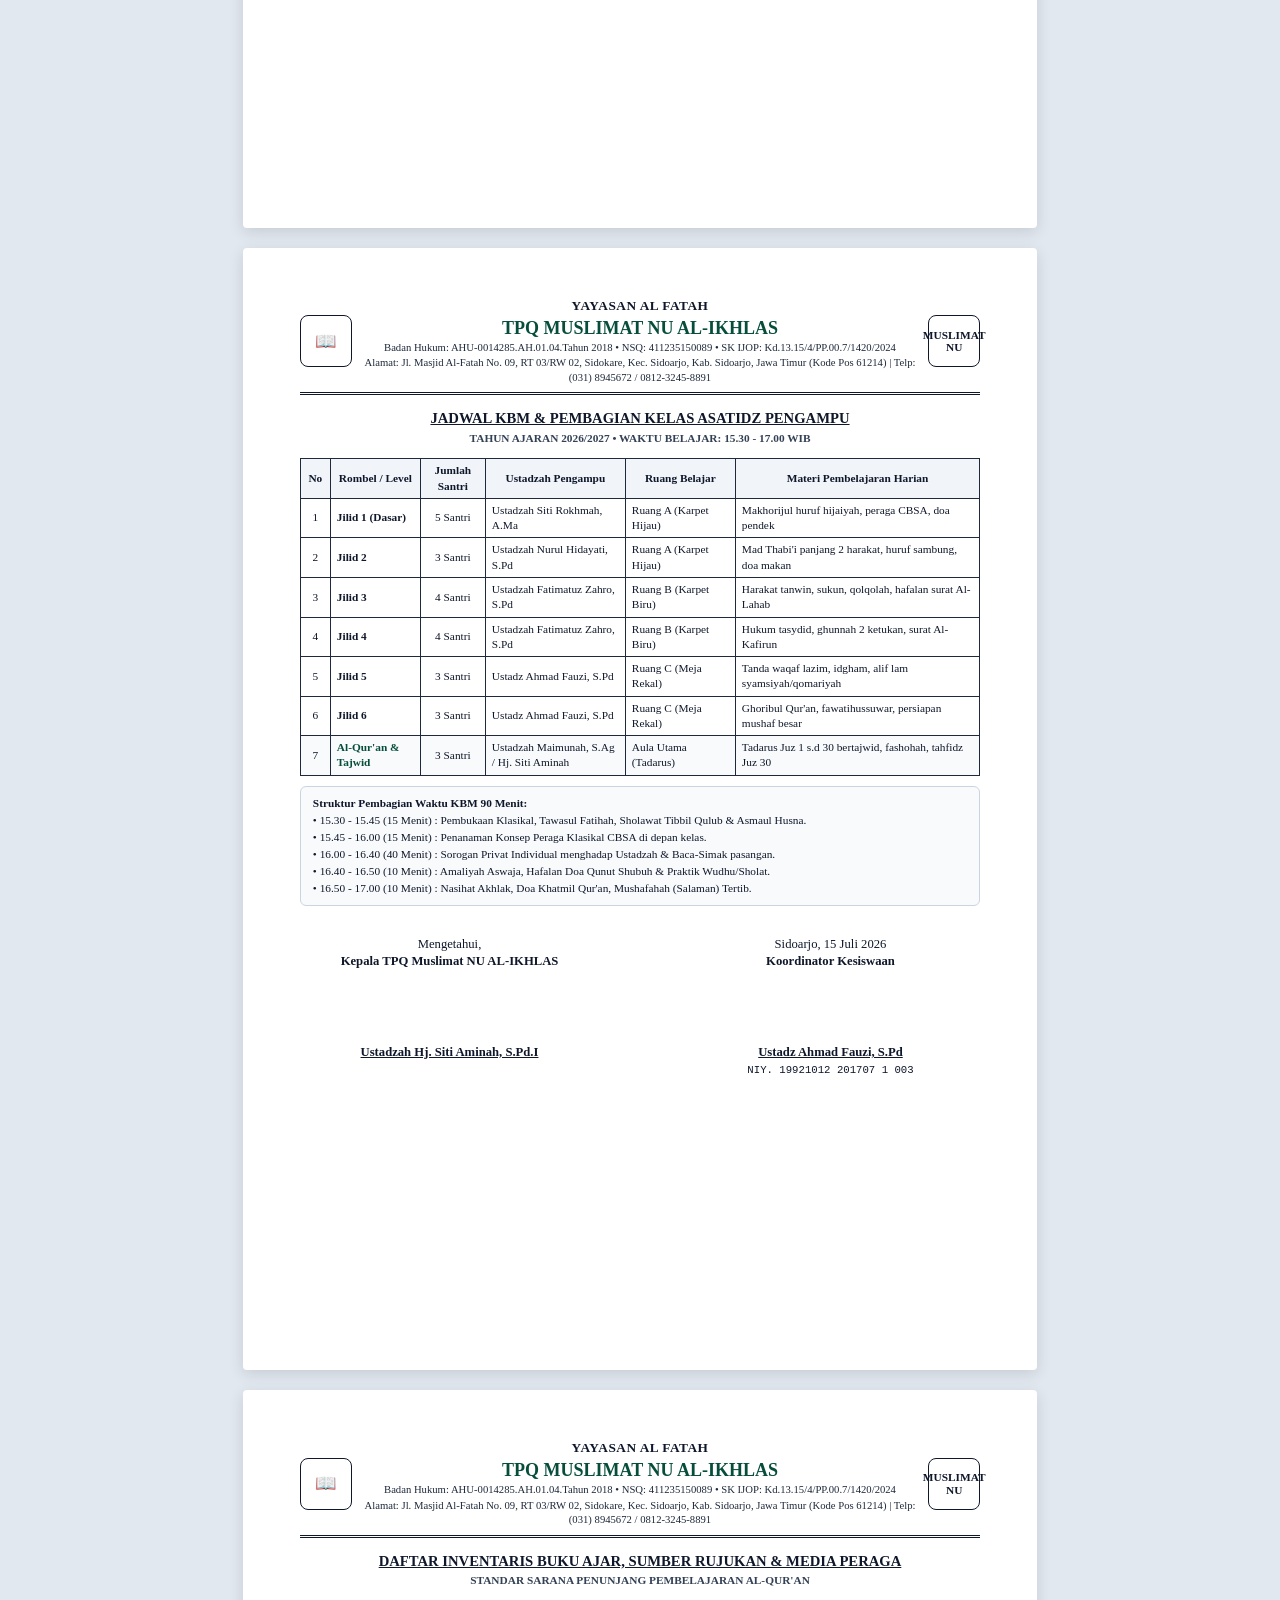
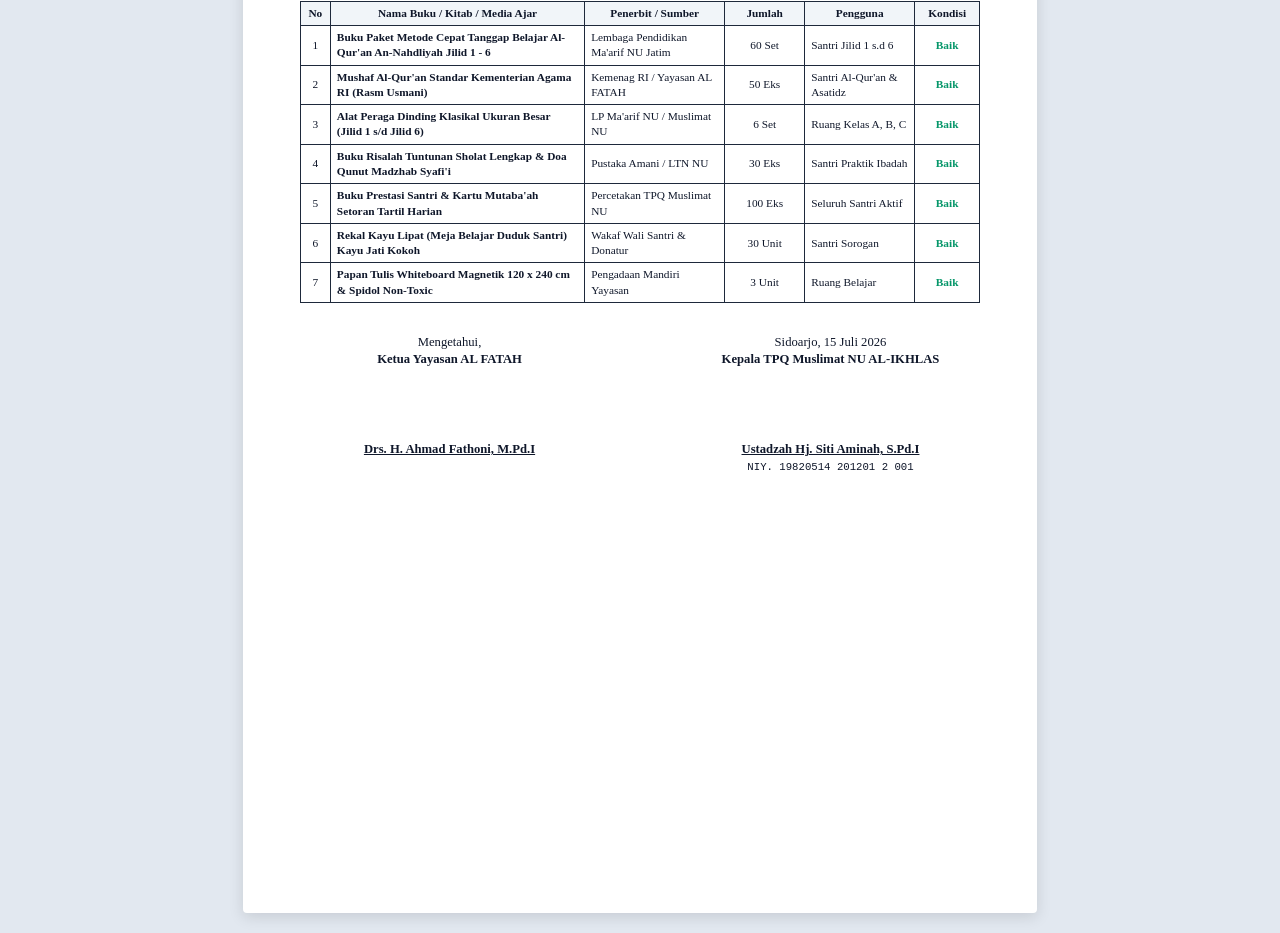
<file: dokumen_cetak_fisik/02_ODNER_2_KURIKULUM_DAN_PEMBELAJARAN.html>
<!DOCTYPE html>
<html lang="id">
<head>
  <meta charset="UTF-8">
  <title>ODNER 2 : KURIKULUM & PEMBELAJARAN - TPQ MUSLIMAT NU AL-IKHLAS</title>
  <style>
    @page {
      size: A4 portrait;
      margin: 12mm 15mm;
    }
    @page landscapeSection {
      size: A4 landscape;
      margin: 10mm 12mm;
    }
    * {
      box-sizing: border-box;
    }
    body {
      font-family: 'Times New Roman', Times, serif;
      margin: 0;
      padding: 0;
      background: #e2e8f0;
      color: #0f172a;
      font-size: 10pt;
      line-height: 1.35;
      -webkit-print-color-adjust: exact;
      print-color-adjust: exact;
    }
    .print-sheet {
      background: white;
      width: 210mm;
      min-height: 297mm;
      margin: 20px auto;
      padding: 13mm 15mm;
      box-sizing: border-box;
      box-shadow: 0 4px 15px rgba(0,0,0,0.12);
      border-radius: 4px;
      page-break-after: always;
      break-after: page;
      position: relative;
    }
    .print-sheet.landscape {
      page: landscapeSection;
      width: 297mm;
      min-height: 210mm;
      padding: 10mm 12mm;
    }
    @media print {
      body {
        background: white !important;
        margin: 0 !important;
        padding: 0 !important;
      }
      .print-sheet {
        width: 100% !important;
        max-width: 100% !important;
        min-height: auto !important;
        margin: 0 !important;
        padding: 0 !important;
        box-shadow: none !important;
        border: none !important;
        border-radius: 0 !important;
        page-break-after: always !important;
        break-after: page !important;
      }
      .print-sheet:last-child {
        page-break-after: avoid !important;
        break-after: avoid !important;
      }
      .no-print {
        display: none !important;
      }
    }
    .kop {
      border-bottom: 3px double #0f172a;
      padding-bottom: 6px;
      margin-bottom: 14px;
      display: flex;
      align-items: center;
      justify-content: space-between;
      text-align: center;
    }
    .kop-logo {
      width: 52px;
      height: 52px;
      border: 1.5px solid #0f172a;
      display: flex;
      align-items: center;
      justify-content: center;
      font-weight: bold;
      font-size: 13pt;
      border-radius: 8px;
    }
    .kop-mid {
      flex: 1;
      padding: 0 10px;
    }
    .kop-mid h4 {
      margin: 0;
      font-size: 10pt;
      text-transform: uppercase;
      font-weight: bold;
      letter-spacing: 0.5px;
    }
    .kop-mid h2 {
      margin: 1px 0;
      font-size: 13.5pt;
      text-transform: uppercase;
      font-weight: bold;
      color: #064e3b;
    }
    .kop-mid p {
      margin: 1px 0;
      font-size: 8pt;
      color: #1e293b;
    }
    table.data-table {
      width: 100%;
      border-collapse: collapse;
      margin: 8px 0;
      font-size: 8.5pt;
    }
    table.data-table th, table.data-table td {
      border: 1px solid #1e293b;
      padding: 4px 6px;
    }
    table.data-table th {
      background: #f1f5f9;
      font-weight: bold;
      text-align: center;
    }
    .ttd-box {
      margin-top: 18px;
      display: flex;
      justify-content: space-between;
      text-align: center;
      font-size: 9.5pt;
      page-break-inside: avoid;
    }
    .ttd-col {
      width: 44%;
    }
    .ttd-space {
      height: 48px;
    }
    .doc-title {
      text-align: center;
      margin-bottom: 12px;
    }
    .doc-title h3 {
      margin: 0;
      text-decoration: underline;
      text-transform: uppercase;
      font-size: 11pt;
    }
    .doc-title p {
      margin: 2px 0 0;
      font-size: 8.5pt;
      font-weight: bold;
      color: #334155;
    }
    .badge-status {
      display: inline-block;
      padding: 2px 6px;
      border-radius: 3px;
      font-size: 7.5pt;
      font-weight: bold;
    }
</style>
</head>
<body>

  <div class="no-print" style="position: fixed; top: 15px; right: 15px; z-index: 999; background: #1d4ed8; padding: 10px 20px; border-radius: 10px; box-shadow: 0 4px 15px rgba(0,0,0,0.25);">
    <button onclick="window.print()" style="background: #fbbf24; color: #000; border: none; padding: 8px 18px; font-weight: bold; font-size: 12pt; border-radius: 6px; cursor: pointer;">
      🖨️ CETAK ODNER 2 (Ctrl + P)
    </button>
  </div>

  <!-- DOKUMEN 2.1: LEMBAR VERIFIKASI ASESOR & DAFTAR ISI ODNER 2 -->
  <div class="print-sheet">
    <div class="kop">
      <div class="kop-logo">📖</div>
      <div class="kop-mid">
        <h4>YAYASAN AL FATAH</h4>
        <h2>TPQ MUSLIMAT NU AL-IKHLAS</h2>
        <p>Badan Hukum: AHU-0014285.AH.01.04.Tahun 2018 • NSQ: 411235150089 • SK IJOP: Kd.13.15/4/PP.00.7/1420/2024</p>
        <p>Alamat: Jl. Masjid Al-Fatah No. 09, RT 03/RW 02, Sidokare, Kec. Sidoarjo, Kab. Sidoarjo, Jawa Timur (Kode Pos 61214) | Telp: (031) 8945672 / 0812-3245-8891</p>
      </div>
      <div class="kop-logo" style="font-size: 8.5pt; line-height: 1.1;">MUSLIMAT<br>NU</div>
    </div>
    <div class="doc-title">
      <h3>LEMBAR VERIFIKASI ASESOR & DAFTAR BUKTI FISIK</h3>
      <p>ODNER 2 : STANDAR ISI, PROSES & KURIKULUM PEMBELAJARAN</p>
    </div>

    <div style="background: #f8fafc; border: 1px solid #cbd5e1; border-radius: 6px; padding: 10px 14px; margin-bottom: 12px; font-size: 8.5pt;">
      <table style="width: 100%; border: none;">
        <tr><td style="width: 130px; font-weight: bold;">Satuan Pendidikan</td><td style="width: 10px;">:</td><td style="font-weight: bold; color: #1e3a8a;">TPQ MUSLIMAT NU AL-IKHLAS</td><td style="width: 110px; font-weight: bold;">Metode Pengajaran</td><td style="width: 10px;">:</td><td>An-Nahdliyah / Yanbu'a</td></tr>
        <tr><td style="font-weight: bold;">Sistem Belajar</td><td>:</td><td>CBSA & Sorogan Tartil Berjenjang</td><td style="font-weight: bold;">Alokasi Pertemuan</td><td>:</td><td>90 Menit / Hari (Senin - Jum'at)</td></tr>
      </table>
    </div>

    <table class="data-table">
      <thead>
        <tr>
          <th style="width: 30px;">No</th>
          <th style="width: 75px;">Kode Bukti</th>
          <th>Nama Dokumen Bukti Fisik Kurikulum</th>
          <th style="width: 110px;">Bentuk Fisik</th>
          <th style="width: 75px;">Verifikasi Asesor</th>
        </tr>
      </thead>
      <tbody>
        <tr>
          <td style="text-align: center;">1</td>
          <td style="font-family: monospace; text-align: center;">DOC.2.01</td>
          <td><strong>Buku Kurikulum Tingkat Satuan Pendidikan (KTSP) TPQ</strong></td>
          <td>Buku Jilid Dokumen</td>
          <td style="text-align: center; color: #059669; font-weight: bold;">[ &check; Valid ]</td>
        </tr>
        <tr>
          <td style="text-align: center;">2</td>
          <td style="font-family: monospace; text-align: center;">DOC.2.02</td>
          <td><strong>Silabus Pembelajaran Tartil Jilid 1 s.d 6 & Al-Qur'an Tajwid</strong></td>
          <td>Matriks Capaian Belajar</td>
          <td style="text-align: center; color: #059669; font-weight: bold;">[ &check; Valid ]</td>
        </tr>
        <tr>
          <td style="text-align: center;">3</td>
          <td style="font-family: monospace; text-align: center;">DOC.2.03</td>
          <td><strong>Kalender Pendidikan TPQ Tahun Ajaran 2026/2027 (12 Bulan)</strong></td>
          <td>Lembar Kalender Resmi</td>
          <td style="text-align: center; color: #059669; font-weight: bold;">[ &check; Valid ]</td>
        </tr>
        <tr>
          <td style="text-align: center;">4</td>
          <td style="font-family: monospace; text-align: center;">DOC.2.04</td>
          <td><strong>Jadwal KBM Harian, Waktu Efektif & Pembagian Rombel Kelas</strong></td>
          <td>Tabel Jadwal Mengajar</td>
          <td style="text-align: center; color: #059669; font-weight: bold;">[ &check; Valid ]</td>
        </tr>
        <tr>
          <td style="text-align: center;">5</td>
          <td style="font-family: monospace; text-align: center;">DOC.2.05</td>
          <td><strong>SOP KBM 90 Menit & Rencana Pelaksanaan Pembelajaran Harian (RPPH)</strong></td>
          <td>SOP & Pemetaan RPP</td>
          <td style="text-align: center; color: #059669; font-weight: bold;">[ &check; Valid ]</td>
        </tr>
        <tr>
          <td style="text-align: center;">6</td>
          <td style="font-family: monospace; text-align: center;">DOC.2.06</td>
          <td><strong>Daftar Inventaris Buku Pegangan, Media Peraga & Al-Qur'an Standar</strong></td>
          <td>Sampel Fisik Kitab</td>
          <td style="text-align: center; color: #059669; font-weight: bold;">[ &check; Valid ]</td>
        </tr>
      </tbody>
    </table>

    <div style="background: #eff6ff; border: 1px solid #bfdbfe; border-radius: 6px; padding: 10px; margin-top: 10px; font-size: 8.5pt;">
      <strong>Catatan Rekomendasi Tim Asesor Akreditasi:</strong><br>
      <em>"Kurikulum pembelajaran terstruktur rapi dengan target hafalan realistis, perpaduan metode cepat tanggap An-Nahdliyah dan penguatan tajwid Jazariyyah telah memenuhi standar mutu LPTQ/Kemenag."</em>
    </div>

    <div class="ttd-box">
      <div class="ttd-col">
        <p>Mengetahui,<br><strong>Ketua Tim Asesor Akreditasi</strong></p>
        <div class="ttd-space"></div>
        <p><strong><u>Dr. H. Sholehuddin, M.Pd.I</u></strong></p>
      </div>
      <div class="ttd-col">
        <p>Sidoarjo, 15 Juli 2026<br><strong>Koord. Kurikulum & Pengajaran</strong></p>
        <div class="ttd-space"></div>
        <p><strong><u>Ustadzah Maimunah, S.Ag</u></strong></p>
      </div>
    </div>
  </div>

  <!-- DOKUMEN 2.2: SILABUS PEMBELAJARAN JILID 1-6 & AL-QUR'AN -->
  <div class="print-sheet">
    <div class="kop">
      <div class="kop-logo">📖</div>
      <div class="kop-mid">
        <h4>YAYASAN AL FATAH</h4>
        <h2>TPQ MUSLIMAT NU AL-IKHLAS</h2>
        <p>Badan Hukum: AHU-0014285.AH.01.04.Tahun 2018 • NSQ: 411235150089 • SK IJOP: Kd.13.15/4/PP.00.7/1420/2024</p>
        <p>Alamat: Jl. Masjid Al-Fatah No. 09, RT 03/RW 02, Sidokare, Kec. Sidoarjo, Kab. Sidoarjo, Jawa Timur (Kode Pos 61214) | Telp: (031) 8945672 / 0812-3245-8891</p>
      </div>
      <div class="kop-logo" style="font-size: 8.5pt; line-height: 1.1;">MUSLIMAT<br>NU</div>
    </div>
    <div class="doc-title">
      <h3>SILABUS PEMBELAJARAN TARTIL AL-QUR'AN BERJENJANG</h3>
      <p>METODE AN-NAHDLIYAH / YANBU'A • TAHUN AJARAN 2026/2027</p>
    </div>

    <table class="data-table">
      <thead>
        <tr>
          <th style="width: 60px;">Tingkat</th>
          <th style="width: 140px;">Pokok Bahasan / Materi Utama</th>
          <th>Standar Kompetensi & Target Capaian Santri</th>
          <th style="width: 110px;">Target Hafalan</th>
          <th style="width: 65px;">Alokasi Waktu</th>
        </tr>
      </thead>
      <tbody>
        <tr>
          <td style="font-weight: bold; text-align: center;">Jilid 1</td>
          <td>Pengenalan Huruf Hijaiyah Tunggal berharakat Fathah (A - Ya)</td>
          <td>Mampu melafalkan makhorijul huruf secara terputus-putus dengan tepat makhraj tanpa mengeja.</td>
          <td>Surat An-Naas & Al-Falaq, Doa Masuk Kamar Mandi</td>
          <td style="text-align: center;">3 - 4 Bulan</td>
        </tr>
        <tr>
          <td style="font-weight: bold; text-align: center;">Jilid 2</td>
          <td>Huruf Sambung Awal-Tengah-Akhir, Mad Thabi'i (Alif, Wawu, Ya')</td>
          <td>Mampu membedakan panjang 1 alif (2 harakat) dan pendek (1 harakat) secara stabil dan konsisten.</td>
          <td>Surat Al-Ikhlas & Al-Lahab, Doa Sebelum Makan</td>
          <td style="text-align: center;">3 - 4 Bulan</td>
        </tr>
        <tr>
          <td style="font-weight: bold; text-align: center;">Jilid 3</td>
          <td>Kasrah, Dhammah, Fathatain, Kasratain, Dhammatain, Harakat Sukun</td>
          <td>Mampu membaca huruf mati dengan tidak memantul kecuali huruf Qolqolah (Baju Di Thoko).</td>
          <td>Surat An-Nashr & Al-Kafirun, Doa Bangun Tidur</td>
          <td style="text-align: center;">3 - 4 Bulan</td>
        </tr>
        <tr>
          <td style="font-weight: bold; text-align: center;">Jilid 4</td>
          <td>Tasydid, Idghom Bighunnah, Idghom Bilaghunnah, Ghunnah Nun/Mim</td>
          <td>Mampu menahan dengung 2 ketukan harakat pada bacaan Ghunnah, Ikhfa, dan Idghom.</td>
          <td>Surat Al-Kautsar & Al-Ma'un, Doa Keluar Rumah</td>
          <td style="text-align: center;">3 - 4 Bulan</td>
        </tr>
        <tr>
          <td style="font-weight: bold; text-align: center;">Jilid 5</td>
          <td>Waqaf, Ibtida', Alif Lam Qomariyah, Alif Lam Syamsiyah, Iqlab</td>
          <td>Mampu membedakan lam jalalah tafkhim/tarqiq dan merubah nun sukun menjadi mim pada hukum iqlab.</td>
          <td>Surat Quraisy & Al-Fiil, Doa Masuk Masjid</td>
          <td style="text-align: center;">3 - 4 Bulan</td>
        </tr>
        <tr>
          <td style="font-weight: bold; text-align: center;">Jilid 6</td>
          <td>Tanda Waqaf, Ayat-Ayat Gharibah (Saktah, Imalah, Isymam, Tashil)</td>
          <td>Mampu menguasai kaidah ayat khusus dalam mushaf rasm Usmani serta fashih membaca juz 1 s.d 3.</td>
          <td>Surat Al-Humazah & Al-'Ashr, Doa Kedua Orang Tua</td>
          <td style="text-align: center;">3 - 4 Bulan</td>
        </tr>
        <tr style="background: #f8fafc;">
          <td style="font-weight: bold; text-align: center; color: #064e3b;">Al-Qur'an & Tajwid</td>
          <td>Tadarus Juz 1 s.d 30, Matan Jazariyyah / Tuhfatul Athfal, Ghorib</td>
          <td>Khatam membaca 30 Juz Al-Qur'an secara tartil, menguasai teori hukum tajwid, siap uji Munaqosyah.</td>
          <td>Juz 'Amma Lengkap (37 Surat) + Ayat Kursi</td>
          <td style="text-align: center;">6 - 12 Bulan</td>
        </tr>
      </tbody>
    </table>

    <div class="ttd-box">
      <div class="ttd-col">
        <p>Mengetahui,<br><strong>Kepala TPQ Muslimat NU AL-IKHLAS</strong></p>
        <div class="ttd-space"></div>
        <p><strong><u>Ustadzah Hj. Siti Aminah, S.Pd.I</u></strong></p>
      </div>
      <div class="ttd-col">
        <p>Sidoarjo, 15 Juli 2026<br><strong>Koordinator Kurikulum</strong></p>
        <div class="ttd-space"></div>
        <p><strong><u>Ustadzah Maimunah, S.Ag</u></strong><br><span style='font-size: 8pt; font-family: monospace;'>NIY. 19890524 201507 2 002</span></p>
      </div>
    </div>
  </div>

  <!-- DOKUMEN 2.3: KALENDER PENDIDIKAN TPQ 2026/2027 -->
  <div class="print-sheet">
    <div class="kop">
      <div class="kop-logo">📖</div>
      <div class="kop-mid">
        <h4>YAYASAN AL FATAH</h4>
        <h2>TPQ MUSLIMAT NU AL-IKHLAS</h2>
        <p>Badan Hukum: AHU-0014285.AH.01.04.Tahun 2018 • NSQ: 411235150089 • SK IJOP: Kd.13.15/4/PP.00.7/1420/2024</p>
        <p>Alamat: Jl. Masjid Al-Fatah No. 09, RT 03/RW 02, Sidokare, Kec. Sidoarjo, Kab. Sidoarjo, Jawa Timur (Kode Pos 61214) | Telp: (031) 8945672 / 0812-3245-8891</p>
      </div>
      <div class="kop-logo" style="font-size: 8.5pt; line-height: 1.1;">MUSLIMAT<br>NU</div>
    </div>
    <div class="doc-title">
      <h3>KALENDER PENDIDIKAN TPQ TAHUN AJARAN 2026 / 2027</h3>
      <p>DISTRIBUSI WAKTU EFEKTIF BELAJAR & AGENDA AKADEMIK</p>
    </div>

    <table class="data-table">
      <thead>
        <tr>
          <th style="width: 105px;">Bulan / Tahun</th>
          <th style="width: 75px;">Hari Efektif</th>
          <th>Agenda Akademik, Evaluasi & Peringatan Hari Besar Islam (PHBI)</th>
          <th style="width: 130px;">Keterangan / Output</th>
        </tr>
      </thead>
      <tbody>
        <tr>
          <td style="font-weight: bold;">Juli 2026</td>
          <td style="text-align: center;">16 Hari</td>
          <td>Penerimaan Santri Baru (PSB), Tes Penempatan Level & Masa Ta'aruf Santri Baru</td>
          <td>Rombel Terbentuk</td>
        </tr>
        <tr>
          <td style="font-weight: bold;">Agustus 2026</td>
          <td style="text-align: center;">24 Hari</td>
          <td>KBM Efektif, Peringatan HUT Kemerdekaan RI ke-81 (Pawai Santri & Lomba Islami)</td>
          <td>Karakter Kebangsaan</td>
        </tr>
        <tr>
          <td style="font-weight: bold;">September 2026</td>
          <td style="text-align: center;">24 Hari</td>
          <td>Peringatan Maulid Nabi Muhammad SAW 1448 H & Pertemuan Parenting Wali Santri</td>
          <td>Sinergi Wali Santri</td>
        </tr>
        <tr>
          <td style="font-weight: bold;">Oktober 2026</td>
          <td style="text-align: center;">25 Hari</td>
          <td>Peringatan <strong>Hari Santri Nasional (22 Oktober)</strong> & Apel Bersarung Muslimat NU</td>
          <td>Kekhasan Amaliyah NU</td>
        </tr>
        <tr>
          <td style="font-weight: bold;">November 2026</td>
          <td style="text-align: center;">24 Hari</td>
          <td>Evaluasi Kenaikan Jilid Gelombang I & Simulasi Tajwid Praktis</td>
          <td>Penilaian Formatif</td>
        </tr>
        <tr>
          <td style="font-weight: bold;">Desember 2026</td>
          <td style="text-align: center;">14 Hari</td>
          <td>Ujian Akhir Semester Ganjil, Pembagian Rapor Santri & Libur Semester Ganjil</td>
          <td>Laporan Hasil Belajar</td>
        </tr>
        <tr style="background: #f8fafc;">
          <td style="font-weight: bold;">Januari 2027</td>
          <td style="text-align: center;">23 Hari</td>
          <td>Awal Masuk Semester Genap & Peringatan Isra' Mi'raj Nabi Muhammad SAW 1448 H</td>
          <td>Awal Semester Genap</td>
        </tr>
        <tr style="background: #f8fafc;">
          <td style="font-weight: bold;">Februari - Maret 2027</td>
          <td style="text-align: center;">30 Hari</td>
          <td>Pondok Ramadhan, Pesantren Kilat Al-Qur'an, Pembagian Zakat Fitrah & Libur Idul Fitri</td>
          <td>Bulan Suci Ramadhan</td>
        </tr>
        <tr style="background: #f8fafc;">
          <td style="font-weight: bold;">April 2027</td>
          <td style="text-align: center;">18 Hari</td>
          <td>Halal bi Halal Santri & Ujian Pra-Munaqosyah Kelulusan Tingkat Satuan</td>
          <td>Ujian Pra-Munaqosyah</td>
        </tr>
        <tr style="background: #f8fafc;">
          <td style="font-weight: bold;">Mei 2027</td>
          <td style="text-align: center;">22 Hari</td>
          <td>Sidang Munaqosyah Terbuka Al-Qur'an bersama Tim Munaqisy Cabang Muslimat NU</td>
          <td>Kelulusan Santri</td>
        </tr>
        <tr style="background: #f8fafc;">
          <td style="font-weight: bold;">Juni 2027</td>
          <td style="text-align: center;">14 Hari</td>
          <td><strong>Haflah Wisuda Khotmil Qur'an Santri ke-XII</strong> & Pembagian Ijazah Kelulusan</td>
          <td>Wisuda Akbar Santri</td>
        </tr>
      </tbody>
    </table>

    <div class="ttd-box">
      <div class="ttd-col">
        <p>Mengetahui,<br><strong>Ketua Yayasan AL FATAH</strong></p>
        <div class="ttd-space"></div>
        <p><strong><u>Drs. H. Ahmad Fathoni, M.Pd.I</u></strong></p>
      </div>
      <div class="ttd-col">
        <p>Sidoarjo, 15 Juli 2026<br><strong>Kepala TPQ Muslimat NU AL-IKHLAS</strong></p>
        <div class="ttd-space"></div>
        <p><strong><u>Ustadzah Hj. Siti Aminah, S.Pd.I</u></strong><br><span style='font-size: 8pt; font-family: monospace;'>NIY. 19820514 201201 2 001</span></p>
      </div>
    </div>
  </div>

  <!-- DOKUMEN 2.4: JADWAL KBM & PEMBAGIAN KELAS GURU -->
  <div class="print-sheet">
    <div class="kop">
      <div class="kop-logo">📖</div>
      <div class="kop-mid">
        <h4>YAYASAN AL FATAH</h4>
        <h2>TPQ MUSLIMAT NU AL-IKHLAS</h2>
        <p>Badan Hukum: AHU-0014285.AH.01.04.Tahun 2018 • NSQ: 411235150089 • SK IJOP: Kd.13.15/4/PP.00.7/1420/2024</p>
        <p>Alamat: Jl. Masjid Al-Fatah No. 09, RT 03/RW 02, Sidokare, Kec. Sidoarjo, Kab. Sidoarjo, Jawa Timur (Kode Pos 61214) | Telp: (031) 8945672 / 0812-3245-8891</p>
      </div>
      <div class="kop-logo" style="font-size: 8.5pt; line-height: 1.1;">MUSLIMAT<br>NU</div>
    </div>
    <div class="doc-title">
      <h3>JADWAL KBM & PEMBAGIAN KELAS ASATIDZ PENGAMPU</h3>
      <p>TAHUN AJARAN 2026/2027 • WAKTU BELAJAR: 15.30 - 17.00 WIB</p>
    </div>

    <table class="data-table">
      <thead>
        <tr>
          <th style="width: 30px;">No</th>
          <th style="width: 90px;">Rombel / Level</th>
          <th style="width: 65px;">Jumlah Santri</th>
          <th style="width: 140px;">Ustadzah Pengampu</th>
          <th style="width: 110px;">Ruang Belajar</th>
          <th>Materi Pembelajaran Harian</th>
        </tr>
      </thead>
      <tbody>
        <tr>
          <td style="text-align: center;">1</td>
          <td style="font-weight: bold;">Jilid 1 (Dasar)</td>
          <td style="text-align: center;">5 Santri</td>
          <td>Ustadzah Siti Rokhmah, A.Ma</td>
          <td>Ruang A (Karpet Hijau)</td>
          <td>Makhorijul huruf hijaiyah, peraga CBSA, doa pendek</td>
        </tr>
        <tr>
          <td style="text-align: center;">2</td>
          <td style="font-weight: bold;">Jilid 2</td>
          <td style="text-align: center;">3 Santri</td>
          <td>Ustadzah Nurul Hidayati, S.Pd</td>
          <td>Ruang A (Karpet Hijau)</td>
          <td>Mad Thabi'i panjang 2 harakat, huruf sambung, doa makan</td>
        </tr>
        <tr>
          <td style="text-align: center;">3</td>
          <td style="font-weight: bold;">Jilid 3</td>
          <td style="text-align: center;">4 Santri</td>
          <td>Ustadzah Fatimatuz Zahro, S.Pd</td>
          <td>Ruang B (Karpet Biru)</td>
          <td>Harakat tanwin, sukun, qolqolah, hafalan surat Al-Lahab</td>
        </tr>
        <tr>
          <td style="text-align: center;">4</td>
          <td style="font-weight: bold;">Jilid 4</td>
          <td style="text-align: center;">4 Santri</td>
          <td>Ustadzah Fatimatuz Zahro, S.Pd</td>
          <td>Ruang B (Karpet Biru)</td>
          <td>Hukum tasydid, ghunnah 2 ketukan, surat Al-Kafirun</td>
        </tr>
        <tr>
          <td style="text-align: center;">5</td>
          <td style="font-weight: bold;">Jilid 5</td>
          <td style="text-align: center;">3 Santri</td>
          <td>Ustadz Ahmad Fauzi, S.Pd</td>
          <td>Ruang C (Meja Rekal)</td>
          <td>Tanda waqaf lazim, idgham, alif lam syamsiyah/qomariyah</td>
        </tr>
        <tr>
          <td style="text-align: center;">6</td>
          <td style="font-weight: bold;">Jilid 6</td>
          <td style="text-align: center;">3 Santri</td>
          <td>Ustadz Ahmad Fauzi, S.Pd</td>
          <td>Ruang C (Meja Rekal)</td>
          <td>Ghoribul Qur'an, fawatihussuwar, persiapan mushaf besar</td>
        </tr>
        <tr style="background: #f8fafc;">
          <td style="text-align: center;">7</td>
          <td style="font-weight: bold; color: #064e3b;">Al-Qur'an & Tajwid</td>
          <td style="text-align: center;">3 Santri</td>
          <td>Ustadzah Maimunah, S.Ag / Hj. Siti Aminah</td>
          <td>Aula Utama (Tadarus)</td>
          <td>Tadarus Juz 1 s.d 30 bertajwid, fashohah, tahfidz Juz 30</td>
        </tr>
      </tbody>
    </table>

    <div style="margin-top: 10px; font-size: 8.5pt; line-height: 1.5; background: #f8fafc; border: 1px solid #cbd5e1; border-radius: 6px; padding: 8px 12px;">
      <strong>Struktur Pembagian Waktu KBM 90 Menit:</strong><br>
      • 15.30 - 15.45 (15 Menit) : Pembukaan Klasikal, Tawasul Fatihah, Sholawat Tibbil Qulub & Asmaul Husna.<br>
      • 15.45 - 16.00 (15 Menit) : Penanaman Konsep Peraga Klasikal CBSA di depan kelas.<br>
      • 16.00 - 16.40 (40 Menit) : Sorogan Privat Individual menghadap Ustadzah & Baca-Simak pasangan.<br>
      • 16.40 - 16.50 (10 Menit) : Amaliyah Aswaja, Hafalan Doa Qunut Shubuh & Praktik Wudhu/Sholat.<br>
      • 16.50 - 17.00 (10 Menit) : Nasihat Akhlak, Doa Khatmil Qur'an, Mushafahah (Salaman) Tertib.
    </div>

    <div class="ttd-box">
      <div class="ttd-col">
        <p>Mengetahui,<br><strong>Kepala TPQ Muslimat NU AL-IKHLAS</strong></p>
        <div class="ttd-space"></div>
        <p><strong><u>Ustadzah Hj. Siti Aminah, S.Pd.I</u></strong></p>
      </div>
      <div class="ttd-col">
        <p>Sidoarjo, 15 Juli 2026<br><strong>Koordinator Kesiswaan</strong></p>
        <div class="ttd-space"></div>
        <p><strong><u>Ustadz Ahmad Fauzi, S.Pd</u></strong><br><span style='font-size: 8pt; font-family: monospace;'>NIY. 19921012 201707 1 003</span></p>
      </div>
    </div>
  </div>

  <!-- DOKUMEN 2.5: DAFTAR BUKU AJAR & MEDIA PERAGA RESMI -->
  <div class="print-sheet">
    <div class="kop">
      <div class="kop-logo">📖</div>
      <div class="kop-mid">
        <h4>YAYASAN AL FATAH</h4>
        <h2>TPQ MUSLIMAT NU AL-IKHLAS</h2>
        <p>Badan Hukum: AHU-0014285.AH.01.04.Tahun 2018 • NSQ: 411235150089 • SK IJOP: Kd.13.15/4/PP.00.7/1420/2024</p>
        <p>Alamat: Jl. Masjid Al-Fatah No. 09, RT 03/RW 02, Sidokare, Kec. Sidoarjo, Kab. Sidoarjo, Jawa Timur (Kode Pos 61214) | Telp: (031) 8945672 / 0812-3245-8891</p>
      </div>
      <div class="kop-logo" style="font-size: 8.5pt; line-height: 1.1;">MUSLIMAT<br>NU</div>
    </div>
    <div class="doc-title">
      <h3>DAFTAR INVENTARIS BUKU AJAR, SUMBER RUJUKAN & MEDIA PERAGA</h3>
      <p>STANDAR SARANA PENUNJANG PEMBELAJARAN AL-QUR'AN</p>
    </div>

    <table class="data-table">
      <thead>
        <tr>
          <th style="width: 30px;">No</th>
          <th>Nama Buku / Kitab / Media Ajar</th>
          <th style="width: 140px;">Penerbit / Sumber</th>
          <th style="width: 80px;">Jumlah</th>
          <th style="width: 110px;">Pengguna</th>
          <th style="width: 65px;">Kondisi</th>
        </tr>
      </thead>
      <tbody>
        <tr>
          <td style="text-align: center;">1</td>
          <td><strong>Buku Paket Metode Cepat Tanggap Belajar Al-Qur'an An-Nahdliyah Jilid 1 - 6</strong></td>
          <td>Lembaga Pendidikan Ma'arif NU Jatim</td>
          <td style="text-align: center;">60 Set</td>
          <td>Santri Jilid 1 s.d 6</td>
          <td style="text-align: center; color: #059669; font-weight: bold;">Baik</td>
        </tr>
        <tr>
          <td style="text-align: center;">2</td>
          <td><strong>Mushaf Al-Qur'an Standar Kementerian Agama RI (Rasm Usmani)</strong></td>
          <td>Kemenag RI / Yayasan AL FATAH</td>
          <td style="text-align: center;">50 Eks</td>
          <td>Santri Al-Qur'an & Asatidz</td>
          <td style="text-align: center; color: #059669; font-weight: bold;">Baik</td>
        </tr>
        <tr>
          <td style="text-align: center;">3</td>
          <td><strong>Alat Peraga Dinding Klasikal Ukuran Besar (Jilid 1 s/d Jilid 6)</strong></td>
          <td>LP Ma'arif NU / Muslimat NU</td>
          <td style="text-align: center;">6 Set</td>
          <td>Ruang Kelas A, B, C</td>
          <td style="text-align: center; color: #059669; font-weight: bold;">Baik</td>
        </tr>
        <tr>
          <td style="text-align: center;">4</td>
          <td><strong>Buku Risalah Tuntunan Sholat Lengkap & Doa Qunut Madzhab Syafi'i</strong></td>
          <td>Pustaka Amani / LTN NU</td>
          <td style="text-align: center;">30 Eks</td>
          <td>Santri Praktik Ibadah</td>
          <td style="text-align: center; color: #059669; font-weight: bold;">Baik</td>
        </tr>
        <tr>
          <td style="text-align: center;">5</td>
          <td><strong>Buku Prestasi Santri & Kartu Mutaba'ah Setoran Tartil Harian</strong></td>
          <td>Percetakan TPQ Muslimat NU</td>
          <td style="text-align: center;">100 Eks</td>
          <td>Seluruh Santri Aktif</td>
          <td style="text-align: center; color: #059669; font-weight: bold;">Baik</td>
        </tr>
        <tr>
          <td style="text-align: center;">6</td>
          <td><strong>Rekal Kayu Lipat (Meja Belajar Duduk Santri) Kayu Jati Kokoh</strong></td>
          <td>Wakaf Wali Santri & Donatur</td>
          <td style="text-align: center;">30 Unit</td>
          <td>Santri Sorogan</td>
          <td style="text-align: center; color: #059669; font-weight: bold;">Baik</td>
        </tr>
        <tr>
          <td style="text-align: center;">7</td>
          <td><strong>Papan Tulis Whiteboard Magnetik 120 x 240 cm & Spidol Non-Toxic</strong></td>
          <td>Pengadaan Mandiri Yayasan</td>
          <td style="text-align: center;">3 Unit</td>
          <td>Ruang Belajar</td>
          <td style="text-align: center; color: #059669; font-weight: bold;">Baik</td>
        </tr>
      </tbody>
    </table>

    <div class="ttd-box">
      <div class="ttd-col">
        <p>Mengetahui,<br><strong>Ketua Yayasan AL FATAH</strong></p>
        <div class="ttd-space"></div>
        <p><strong><u>Drs. H. Ahmad Fathoni, M.Pd.I</u></strong></p>
      </div>
      <div class="ttd-col">
        <p>Sidoarjo, 15 Juli 2026<br><strong>Kepala TPQ Muslimat NU AL-IKHLAS</strong></p>
        <div class="ttd-space"></div>
        <p><strong><u>Ustadzah Hj. Siti Aminah, S.Pd.I</u></strong><br><span style='font-size: 8pt; font-family: monospace;'>NIY. 19820514 201201 2 001</span></p>
      </div>
    </div>
  </div>

</body>
</html>
</file>
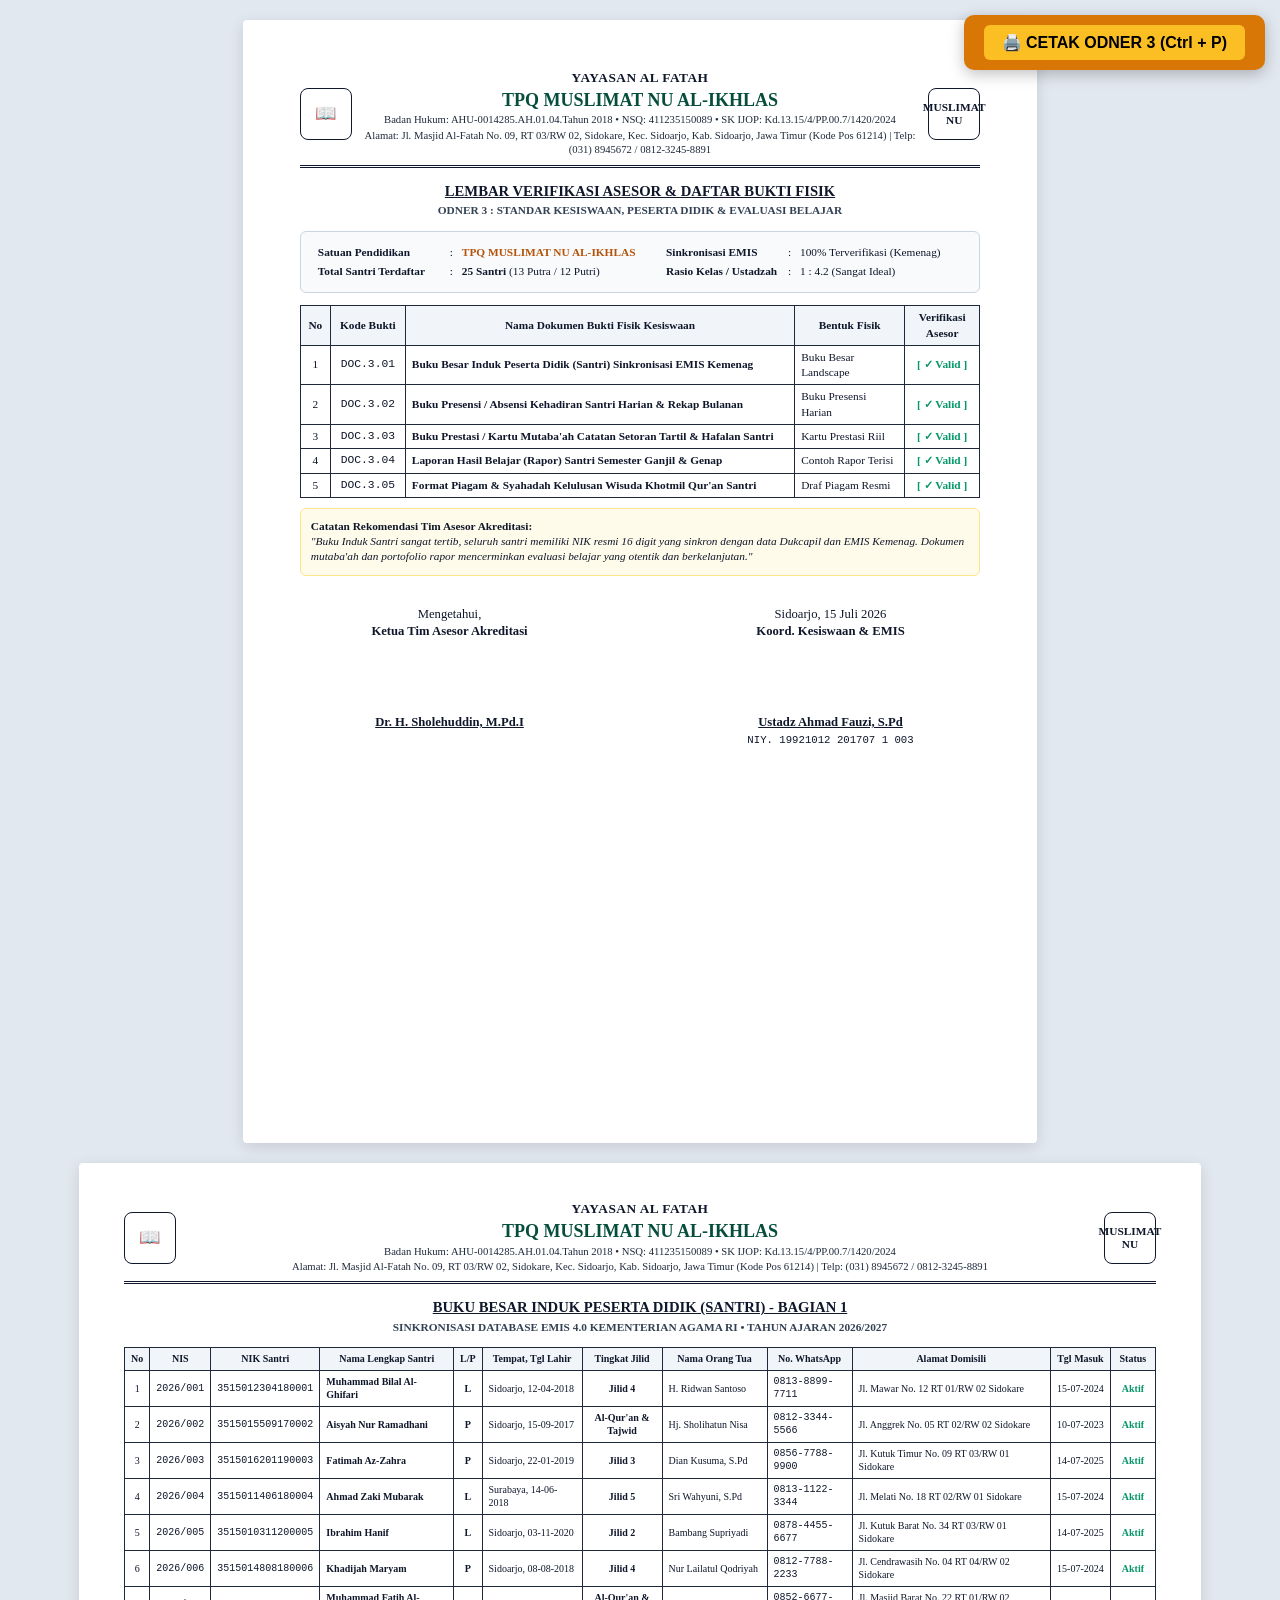
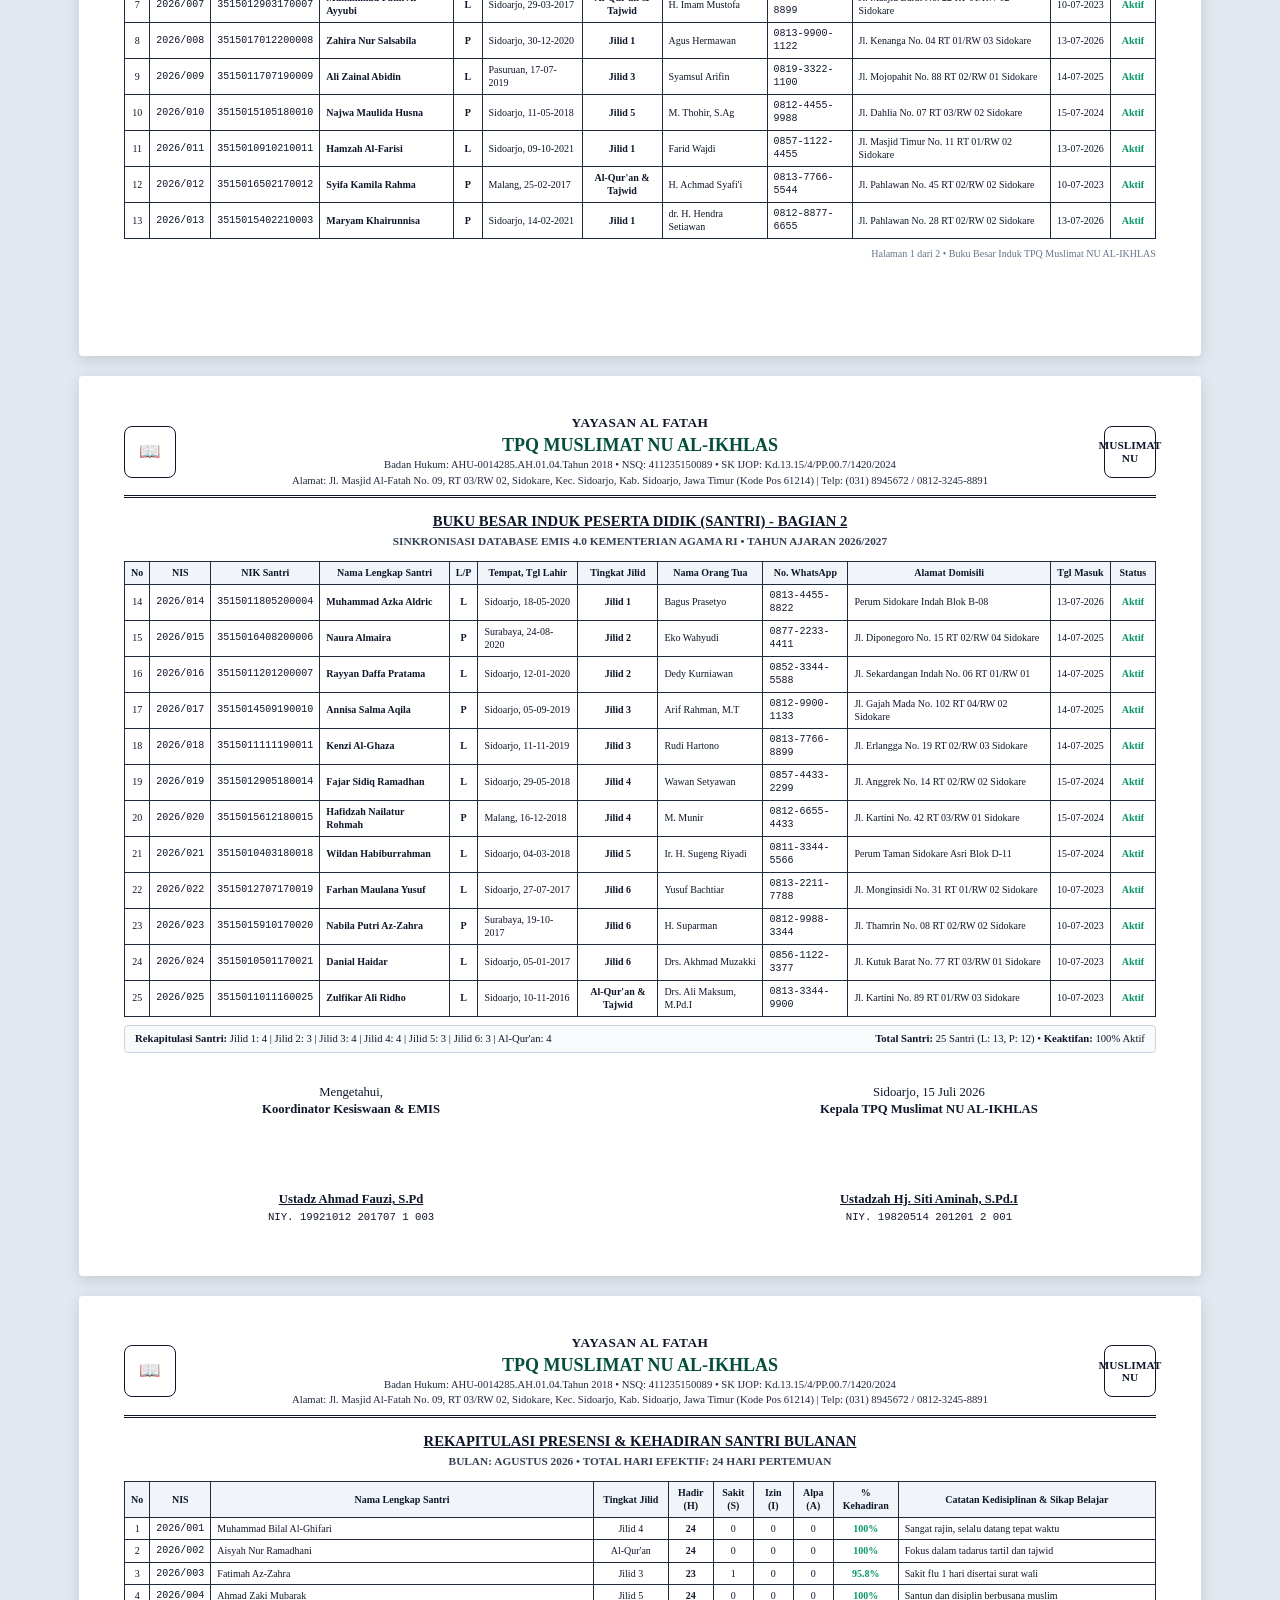
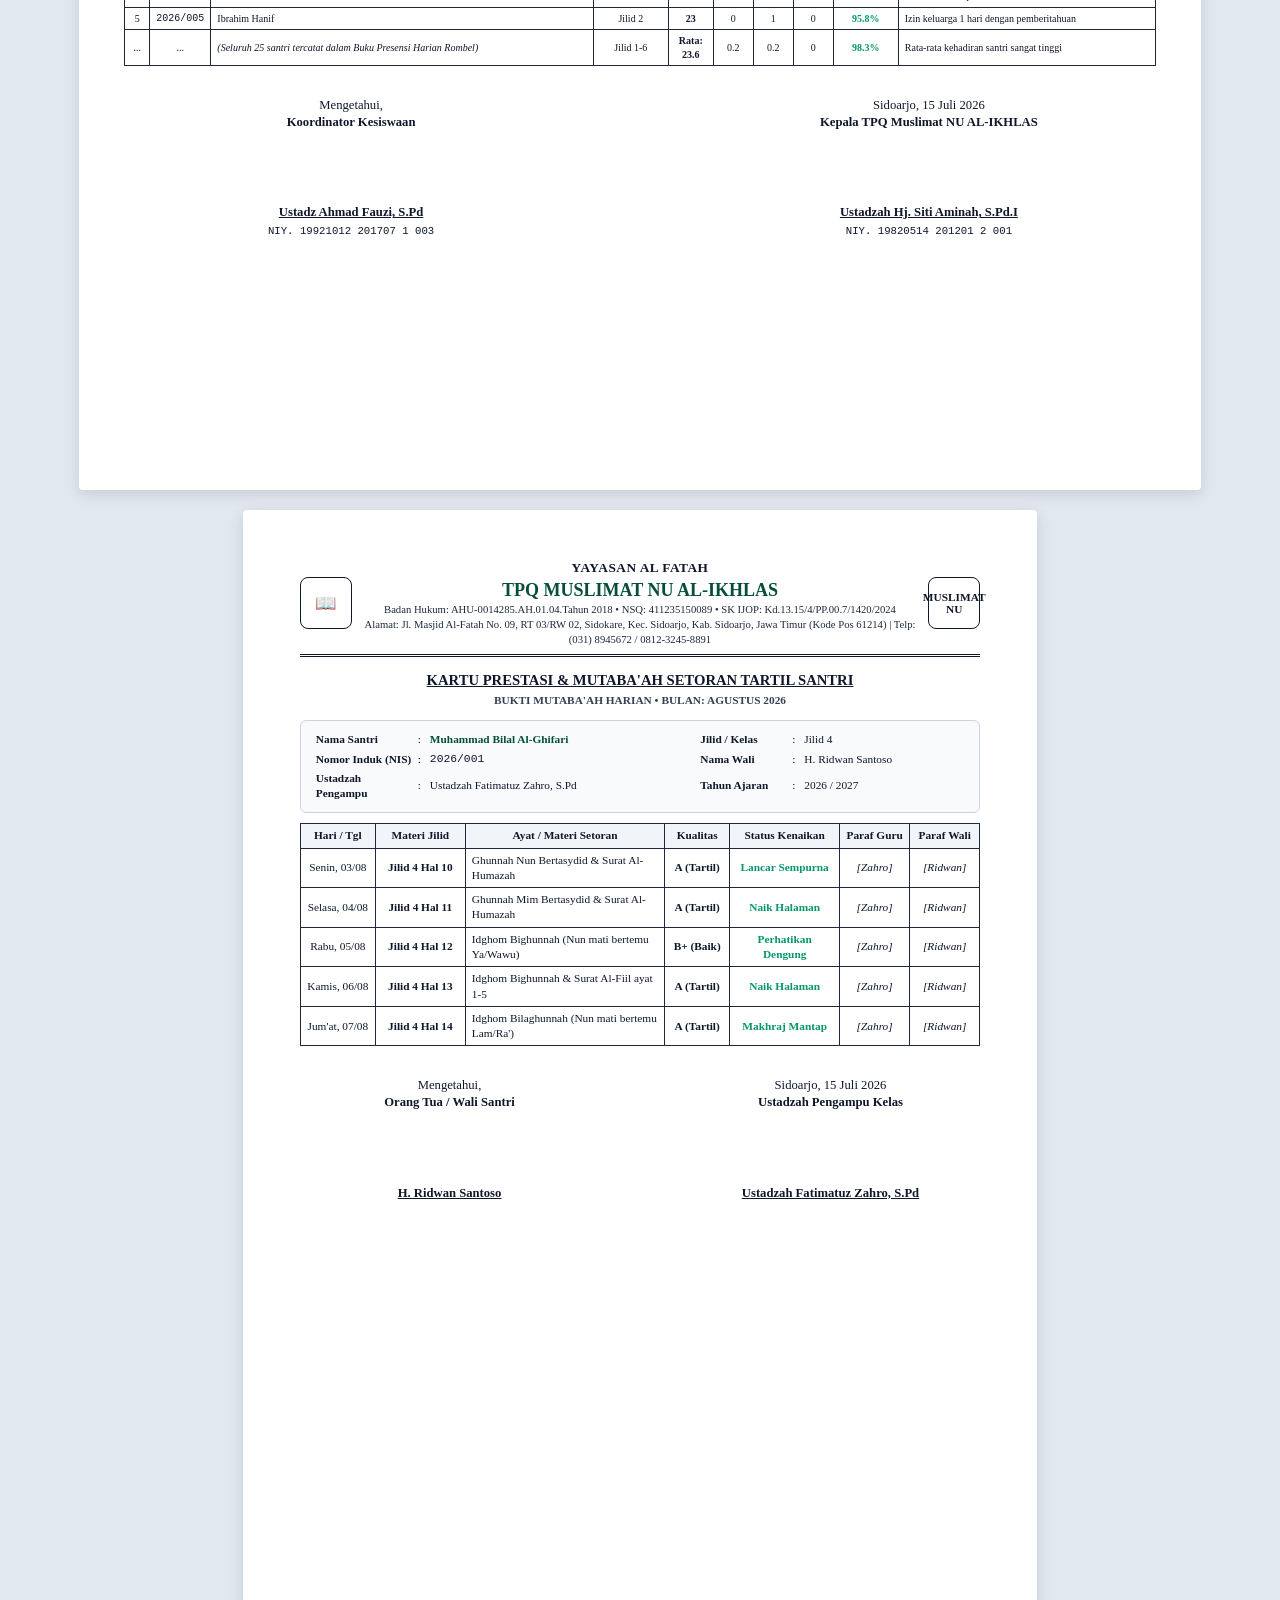
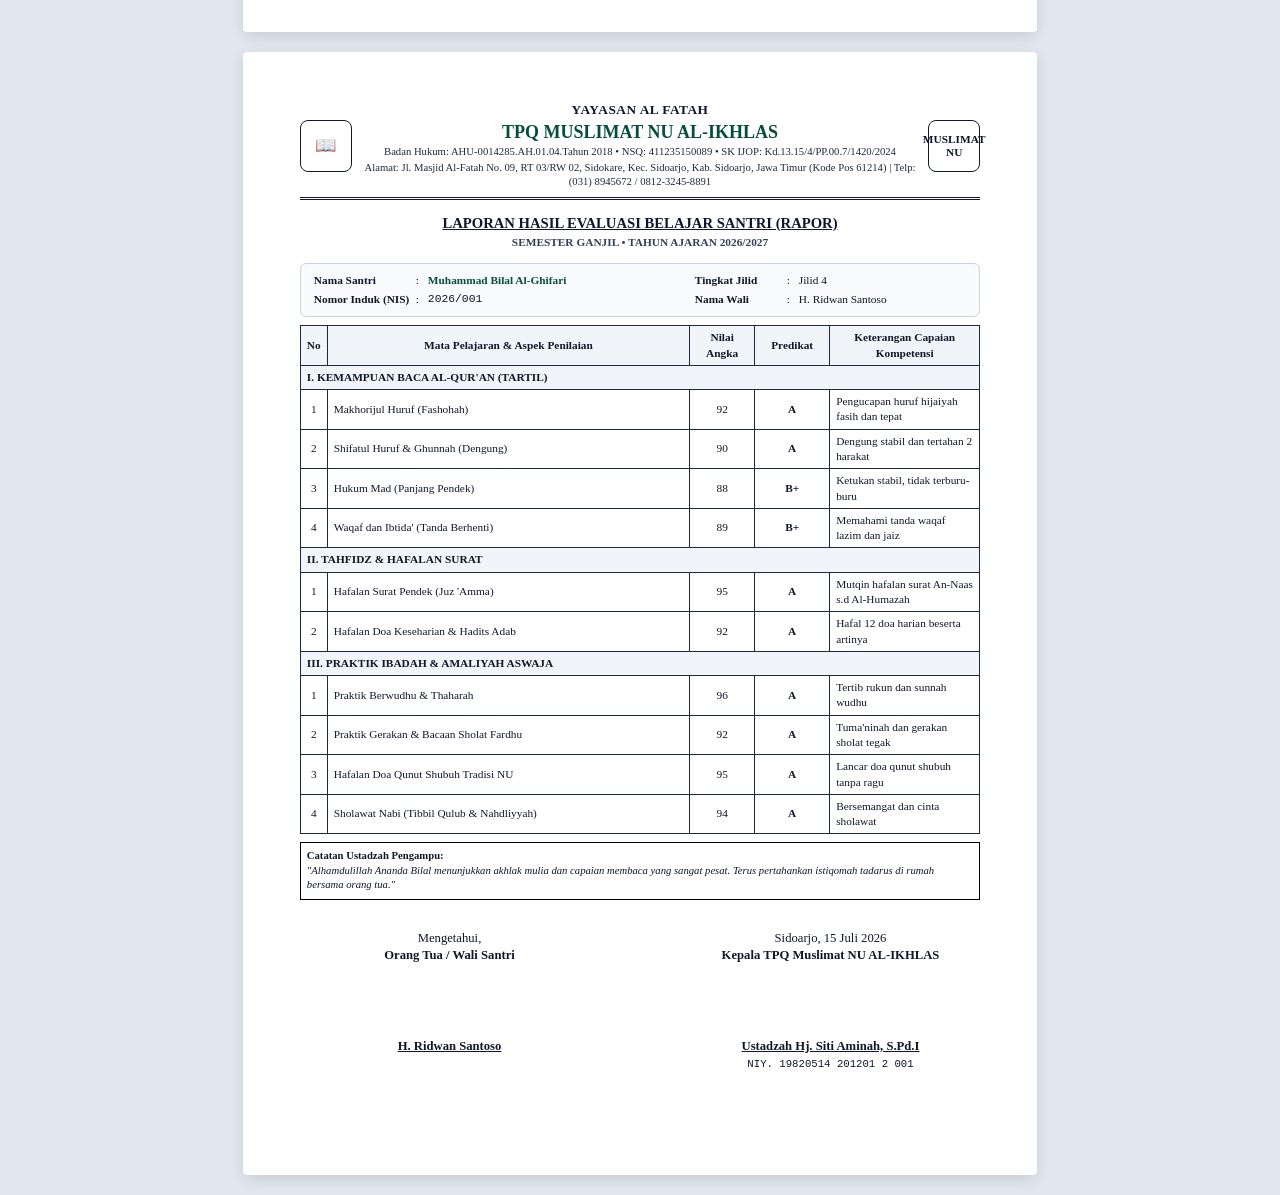
<file: dokumen_cetak_fisik/03_ODNER_3_KESISWAAN_DAN_BUKU_INDUK_SANTRI.html>
<!DOCTYPE html>
<html lang="id">
<head>
  <meta charset="UTF-8">
  <title>ODNER 3 : KESISWAAN & BUKU INDUK SANTRI - TPQ MUSLIMAT NU AL-IKHLAS</title>
  <style>
    @page {
      size: A4 portrait;
      margin: 12mm 15mm;
    }
    @page landscapeSection {
      size: A4 landscape;
      margin: 10mm 12mm;
    }
    * {
      box-sizing: border-box;
    }
    body {
      font-family: 'Times New Roman', Times, serif;
      margin: 0;
      padding: 0;
      background: #e2e8f0;
      color: #0f172a;
      font-size: 10pt;
      line-height: 1.35;
      -webkit-print-color-adjust: exact;
      print-color-adjust: exact;
    }
    .print-sheet {
      background: white;
      width: 210mm;
      min-height: 297mm;
      margin: 20px auto;
      padding: 13mm 15mm;
      box-sizing: border-box;
      box-shadow: 0 4px 15px rgba(0,0,0,0.12);
      border-radius: 4px;
      page-break-after: always;
      break-after: page;
      position: relative;
    }
    .print-sheet.landscape {
      page: landscapeSection;
      width: 297mm;
      min-height: 210mm;
      padding: 10mm 12mm;
    }
    @media print {
      body {
        background: white !important;
        margin: 0 !important;
        padding: 0 !important;
      }
      .print-sheet {
        width: 100% !important;
        max-width: 100% !important;
        min-height: auto !important;
        margin: 0 !important;
        padding: 0 !important;
        box-shadow: none !important;
        border: none !important;
        border-radius: 0 !important;
        page-break-after: always !important;
        break-after: page !important;
      }
      .print-sheet:last-child {
        page-break-after: avoid !important;
        break-after: avoid !important;
      }
      .no-print {
        display: none !important;
      }
    }
    .kop {
      border-bottom: 3px double #0f172a;
      padding-bottom: 6px;
      margin-bottom: 14px;
      display: flex;
      align-items: center;
      justify-content: space-between;
      text-align: center;
    }
    .kop-logo {
      width: 52px;
      height: 52px;
      border: 1.5px solid #0f172a;
      display: flex;
      align-items: center;
      justify-content: center;
      font-weight: bold;
      font-size: 13pt;
      border-radius: 8px;
    }
    .kop-mid {
      flex: 1;
      padding: 0 10px;
    }
    .kop-mid h4 {
      margin: 0;
      font-size: 10pt;
      text-transform: uppercase;
      font-weight: bold;
      letter-spacing: 0.5px;
    }
    .kop-mid h2 {
      margin: 1px 0;
      font-size: 13.5pt;
      text-transform: uppercase;
      font-weight: bold;
      color: #064e3b;
    }
    .kop-mid p {
      margin: 1px 0;
      font-size: 8pt;
      color: #1e293b;
    }
    table.data-table {
      width: 100%;
      border-collapse: collapse;
      margin: 8px 0;
      font-size: 8.5pt;
    }
    table.data-table th, table.data-table td {
      border: 1px solid #1e293b;
      padding: 4px 6px;
    }
    table.data-table th {
      background: #f1f5f9;
      font-weight: bold;
      text-align: center;
    }
    .ttd-box {
      margin-top: 18px;
      display: flex;
      justify-content: space-between;
      text-align: center;
      font-size: 9.5pt;
      page-break-inside: avoid;
    }
    .ttd-col {
      width: 44%;
    }
    .ttd-space {
      height: 48px;
    }
    .doc-title {
      text-align: center;
      margin-bottom: 12px;
    }
    .doc-title h3 {
      margin: 0;
      text-decoration: underline;
      text-transform: uppercase;
      font-size: 11pt;
    }
    .doc-title p {
      margin: 2px 0 0;
      font-size: 8.5pt;
      font-weight: bold;
      color: #334155;
    }
    .badge-status {
      display: inline-block;
      padding: 2px 6px;
      border-radius: 3px;
      font-size: 7.5pt;
      font-weight: bold;
    }
</style>
</head>
<body>

  <div class="no-print" style="position: fixed; top: 15px; right: 15px; z-index: 999; background: #d97706; padding: 10px 20px; border-radius: 10px; box-shadow: 0 4px 15px rgba(0,0,0,0.25);">
    <button onclick="window.print()" style="background: #fbbf24; color: #000; border: none; padding: 8px 18px; font-weight: bold; font-size: 12pt; border-radius: 6px; cursor: pointer;">
      🖨️ CETAK ODNER 3 (Ctrl + P)
    </button>
  </div>

  <!-- DOKUMEN 3.1: LEMBAR VERIFIKASI ASESOR & DAFTAR ISI ODNER 3 -->
  <div class="print-sheet">
    <div class="kop">
      <div class="kop-logo">📖</div>
      <div class="kop-mid">
        <h4>YAYASAN AL FATAH</h4>
        <h2>TPQ MUSLIMAT NU AL-IKHLAS</h2>
        <p>Badan Hukum: AHU-0014285.AH.01.04.Tahun 2018 • NSQ: 411235150089 • SK IJOP: Kd.13.15/4/PP.00.7/1420/2024</p>
        <p>Alamat: Jl. Masjid Al-Fatah No. 09, RT 03/RW 02, Sidokare, Kec. Sidoarjo, Kab. Sidoarjo, Jawa Timur (Kode Pos 61214) | Telp: (031) 8945672 / 0812-3245-8891</p>
      </div>
      <div class="kop-logo" style="font-size: 8.5pt; line-height: 1.1;">MUSLIMAT<br>NU</div>
    </div>
    <div class="doc-title">
      <h3>LEMBAR VERIFIKASI ASESOR & DAFTAR BUKTI FISIK</h3>
      <p>ODNER 3 : STANDAR KESISWAAN, PESERTA DIDIK & EVALUASI BELAJAR</p>
    </div>

    <div style="background: #f8fafc; border: 1px solid #cbd5e1; border-radius: 6px; padding: 10px 14px; margin-bottom: 12px; font-size: 8.5pt;">
      <table style="width: 100%; border: none;">
        <tr><td style="width: 130px; font-weight: bold;">Satuan Pendidikan</td><td style="width: 10px;">:</td><td style="font-weight: bold; color: #b45309;">TPQ MUSLIMAT NU AL-IKHLAS</td><td style="width: 120px; font-weight: bold;">Sinkronisasi EMIS</td><td style="width: 10px;">:</td><td>100% Terverifikasi (Kemenag)</td></tr>
        <tr><td style="font-weight: bold;">Total Santri Terdaftar</td><td>:</td><td><strong>25 Santri</strong> (13 Putra / 12 Putri)</td><td style="font-weight: bold;">Rasio Kelas / Ustadzah</td><td>:</td><td>1 : 4.2 (Sangat Ideal)</td></tr>
      </table>
    </div>

    <table class="data-table">
      <thead>
        <tr>
          <th style="width: 30px;">No</th>
          <th style="width: 75px;">Kode Bukti</th>
          <th>Nama Dokumen Bukti Fisik Kesiswaan</th>
          <th style="width: 110px;">Bentuk Fisik</th>
          <th style="width: 75px;">Verifikasi Asesor</th>
        </tr>
      </thead>
      <tbody>
        <tr>
          <td style="text-align: center;">1</td>
          <td style="font-family: monospace; text-align: center;">DOC.3.01</td>
          <td><strong>Buku Besar Induk Peserta Didik (Santri) Sinkronisasi EMIS Kemenag</strong></td>
          <td>Buku Besar Landscape</td>
          <td style="text-align: center; color: #059669; font-weight: bold;">[ &check; Valid ]</td>
        </tr>
        <tr>
          <td style="text-align: center;">2</td>
          <td style="font-family: monospace; text-align: center;">DOC.3.02</td>
          <td><strong>Buku Presensi / Absensi Kehadiran Santri Harian & Rekap Bulanan</strong></td>
          <td>Buku Presensi Harian</td>
          <td style="text-align: center; color: #059669; font-weight: bold;">[ &check; Valid ]</td>
        </tr>
        <tr>
          <td style="text-align: center;">3</td>
          <td style="font-family: monospace; text-align: center;">DOC.3.03</td>
          <td><strong>Buku Prestasi / Kartu Mutaba'ah Catatan Setoran Tartil & Hafalan Santri</strong></td>
          <td>Kartu Prestasi Riil</td>
          <td style="text-align: center; color: #059669; font-weight: bold;">[ &check; Valid ]</td>
        </tr>
        <tr>
          <td style="text-align: center;">4</td>
          <td style="font-family: monospace; text-align: center;">DOC.3.04</td>
          <td><strong>Laporan Hasil Belajar (Rapor) Santri Semester Ganjil & Genap</strong></td>
          <td>Contoh Rapor Terisi</td>
          <td style="text-align: center; color: #059669; font-weight: bold;">[ &check; Valid ]</td>
        </tr>
        <tr>
          <td style="text-align: center;">5</td>
          <td style="font-family: monospace; text-align: center;">DOC.3.05</td>
          <td><strong>Format Piagam & Syahadah Kelulusan Wisuda Khotmil Qur'an Santri</strong></td>
          <td>Draf Piagam Resmi</td>
          <td style="text-align: center; color: #059669; font-weight: bold;">[ &check; Valid ]</td>
        </tr>
      </tbody>
    </table>

    <div style="background: #fffbeb; border: 1px solid #fde68a; border-radius: 6px; padding: 10px; margin-top: 10px; font-size: 8.5pt;">
      <strong>Catatan Rekomendasi Tim Asesor Akreditasi:</strong><br>
      <em>"Buku Induk Santri sangat tertib, seluruh santri memiliki NIK resmi 16 digit yang sinkron dengan data Dukcapil dan EMIS Kemenag. Dokumen mutaba'ah dan portofolio rapor mencerminkan evaluasi belajar yang otentik dan berkelanjutan."</em>
    </div>

    <div class="ttd-box">
      <div class="ttd-col">
        <p>Mengetahui,<br><strong>Ketua Tim Asesor Akreditasi</strong></p>
        <div class="ttd-space"></div>
        <p><strong><u>Dr. H. Sholehuddin, M.Pd.I</u></strong></p>
      </div>
      <div class="ttd-col">
        <p>Sidoarjo, 15 Juli 2026<br><strong>Koord. Kesiswaan & EMIS</strong></p>
        <div class="ttd-space"></div>
        <p><strong><u>Ustadz Ahmad Fauzi, S.Pd</u></strong><br><span style='font-size: 8pt; font-family: monospace;'>NIY. 19921012 201707 1 003</span></p>
      </div>
    </div>
  </div>

  <!-- DOKUMEN 3.2: BUKU INDUK SANTRI BAGIAN 1 (NO 1 - 13) - LANDSCAPE -->
  <div class="print-sheet landscape">
    <div class="kop">
      <div class="kop-logo">📖</div>
      <div class="kop-mid">
        <h4>YAYASAN AL FATAH</h4>
        <h2>TPQ MUSLIMAT NU AL-IKHLAS</h2>
        <p>Badan Hukum: AHU-0014285.AH.01.04.Tahun 2018 • NSQ: 411235150089 • SK IJOP: Kd.13.15/4/PP.00.7/1420/2024</p>
        <p>Alamat: Jl. Masjid Al-Fatah No. 09, RT 03/RW 02, Sidokare, Kec. Sidoarjo, Kab. Sidoarjo, Jawa Timur (Kode Pos 61214) | Telp: (031) 8945672 / 0812-3245-8891</p>
      </div>
      <div class="kop-logo" style="font-size: 8.5pt; line-height: 1.1;">MUSLIMAT<br>NU</div>
    </div>
    <div class="doc-title">
      <h3>BUKU BESAR INDUK PESERTA DIDIK (SANTRI) - BAGIAN 1</h3>
      <p>SINKRONISASI DATABASE EMIS 4.0 KEMENTERIAN AGAMA RI • TAHUN AJARAN 2026/2027</p>
    </div>

    <table class="data-table" style="font-size: 7.5pt;">
      <thead>
        <tr>
          <th style="width: 25px;">No</th>
          <th style="width: 55px;">NIS</th>
          <th style="width: 95px;">NIK Santri</th>
          <th>Nama Lengkap Santri</th>
          <th style="width: 25px;">L/P</th>
          <th style="width: 100px;">Tempat, Tgl Lahir</th>
          <th style="width: 80px;">Tingkat Jilid</th>
          <th style="width: 105px;">Nama Orang Tua</th>
          <th style="width: 85px;">No. WhatsApp</th>
          <th>Alamat Domisili</th>
          <th style="width: 60px;">Tgl Masuk</th>
          <th style="width: 45px;">Status</th>
        </tr>
      </thead>
      <tbody>
        <tr>
          <td style="text-align: center;">1</td>
          <td style="font-family: monospace; text-align: center;">2026/001</td>
          <td style="font-family: monospace; text-align: center;">3515012304180001</td>
          <td><strong>Muhammad Bilal Al-Ghifari</strong></td>
          <td style="text-align: center; font-weight: bold;">L</td>
          <td>Sidoarjo, 12-04-2018</td>
          <td style="font-weight: bold; text-align: center;">Jilid 4</td>
          <td>H. Ridwan Santoso</td>
          <td style="font-family: monospace;">0813-8899-7711</td>
          <td>Jl. Mawar No. 12 RT 01/RW 02 Sidokare</td>
          <td style="text-align: center;">15-07-2024</td>
          <td style="text-align: center; font-weight: bold; color: #059669;">Aktif</td>
        </tr>        <tr>
          <td style="text-align: center;">2</td>
          <td style="font-family: monospace; text-align: center;">2026/002</td>
          <td style="font-family: monospace; text-align: center;">3515015509170002</td>
          <td><strong>Aisyah Nur Ramadhani</strong></td>
          <td style="text-align: center; font-weight: bold;">P</td>
          <td>Sidoarjo, 15-09-2017</td>
          <td style="font-weight: bold; text-align: center;">Al-Qur'an & Tajwid</td>
          <td>Hj. Sholihatun Nisa</td>
          <td style="font-family: monospace;">0812-3344-5566</td>
          <td>Jl. Anggrek No. 05 RT 02/RW 02 Sidokare</td>
          <td style="text-align: center;">10-07-2023</td>
          <td style="text-align: center; font-weight: bold; color: #059669;">Aktif</td>
        </tr>        <tr>
          <td style="text-align: center;">3</td>
          <td style="font-family: monospace; text-align: center;">2026/003</td>
          <td style="font-family: monospace; text-align: center;">3515016201190003</td>
          <td><strong>Fatimah Az-Zahra</strong></td>
          <td style="text-align: center; font-weight: bold;">P</td>
          <td>Sidoarjo, 22-01-2019</td>
          <td style="font-weight: bold; text-align: center;">Jilid 3</td>
          <td>Dian Kusuma, S.Pd</td>
          <td style="font-family: monospace;">0856-7788-9900</td>
          <td>Jl. Kutuk Timur No. 09 RT 03/RW 01 Sidokare</td>
          <td style="text-align: center;">14-07-2025</td>
          <td style="text-align: center; font-weight: bold; color: #059669;">Aktif</td>
        </tr>        <tr>
          <td style="text-align: center;">4</td>
          <td style="font-family: monospace; text-align: center;">2026/004</td>
          <td style="font-family: monospace; text-align: center;">3515011406180004</td>
          <td><strong>Ahmad Zaki Mubarak</strong></td>
          <td style="text-align: center; font-weight: bold;">L</td>
          <td>Surabaya, 14-06-2018</td>
          <td style="font-weight: bold; text-align: center;">Jilid 5</td>
          <td>Sri Wahyuni, S.Pd</td>
          <td style="font-family: monospace;">0813-1122-3344</td>
          <td>Jl. Melati No. 18 RT 02/RW 01 Sidokare</td>
          <td style="text-align: center;">15-07-2024</td>
          <td style="text-align: center; font-weight: bold; color: #059669;">Aktif</td>
        </tr>        <tr>
          <td style="text-align: center;">5</td>
          <td style="font-family: monospace; text-align: center;">2026/005</td>
          <td style="font-family: monospace; text-align: center;">3515010311200005</td>
          <td><strong>Ibrahim Hanif</strong></td>
          <td style="text-align: center; font-weight: bold;">L</td>
          <td>Sidoarjo, 03-11-2020</td>
          <td style="font-weight: bold; text-align: center;">Jilid 2</td>
          <td>Bambang Supriyadi</td>
          <td style="font-family: monospace;">0878-4455-6677</td>
          <td>Jl. Kutuk Barat No. 34 RT 03/RW 01 Sidokare</td>
          <td style="text-align: center;">14-07-2025</td>
          <td style="text-align: center; font-weight: bold; color: #059669;">Aktif</td>
        </tr>        <tr>
          <td style="text-align: center;">6</td>
          <td style="font-family: monospace; text-align: center;">2026/006</td>
          <td style="font-family: monospace; text-align: center;">3515014808180006</td>
          <td><strong>Khadijah Maryam</strong></td>
          <td style="text-align: center; font-weight: bold;">P</td>
          <td>Sidoarjo, 08-08-2018</td>
          <td style="font-weight: bold; text-align: center;">Jilid 4</td>
          <td>Nur Lailatul Qodriyah</td>
          <td style="font-family: monospace;">0812-7788-2233</td>
          <td>Jl. Cendrawasih No. 04 RT 04/RW 02 Sidokare</td>
          <td style="text-align: center;">15-07-2024</td>
          <td style="text-align: center; font-weight: bold; color: #059669;">Aktif</td>
        </tr>        <tr>
          <td style="text-align: center;">7</td>
          <td style="font-family: monospace; text-align: center;">2026/007</td>
          <td style="font-family: monospace; text-align: center;">3515012903170007</td>
          <td><strong>Muhammad Fatih Al-Ayyubi</strong></td>
          <td style="text-align: center; font-weight: bold;">L</td>
          <td>Sidoarjo, 29-03-2017</td>
          <td style="font-weight: bold; text-align: center;">Al-Qur'an & Tajwid</td>
          <td>H. Imam Mustofa</td>
          <td style="font-family: monospace;">0852-6677-8899</td>
          <td>Jl. Masjid Barat No. 22 RT 01/RW 02 Sidokare</td>
          <td style="text-align: center;">10-07-2023</td>
          <td style="text-align: center; font-weight: bold; color: #059669;">Aktif</td>
        </tr>        <tr>
          <td style="text-align: center;">8</td>
          <td style="font-family: monospace; text-align: center;">2026/008</td>
          <td style="font-family: monospace; text-align: center;">3515017012200008</td>
          <td><strong>Zahira Nur Salsabila</strong></td>
          <td style="text-align: center; font-weight: bold;">P</td>
          <td>Sidoarjo, 30-12-2020</td>
          <td style="font-weight: bold; text-align: center;">Jilid 1</td>
          <td>Agus Hermawan</td>
          <td style="font-family: monospace;">0813-9900-1122</td>
          <td>Jl. Kenanga No. 04 RT 01/RW 03 Sidokare</td>
          <td style="text-align: center;">13-07-2026</td>
          <td style="text-align: center; font-weight: bold; color: #059669;">Aktif</td>
        </tr>        <tr>
          <td style="text-align: center;">9</td>
          <td style="font-family: monospace; text-align: center;">2026/009</td>
          <td style="font-family: monospace; text-align: center;">3515011707190009</td>
          <td><strong>Ali Zainal Abidin</strong></td>
          <td style="text-align: center; font-weight: bold;">L</td>
          <td>Pasuruan, 17-07-2019</td>
          <td style="font-weight: bold; text-align: center;">Jilid 3</td>
          <td>Syamsul Arifin</td>
          <td style="font-family: monospace;">0819-3322-1100</td>
          <td>Jl. Mojopahit No. 88 RT 02/RW 01 Sidokare</td>
          <td style="text-align: center;">14-07-2025</td>
          <td style="text-align: center; font-weight: bold; color: #059669;">Aktif</td>
        </tr>        <tr>
          <td style="text-align: center;">10</td>
          <td style="font-family: monospace; text-align: center;">2026/010</td>
          <td style="font-family: monospace; text-align: center;">3515015105180010</td>
          <td><strong>Najwa Maulida Husna</strong></td>
          <td style="text-align: center; font-weight: bold;">P</td>
          <td>Sidoarjo, 11-05-2018</td>
          <td style="font-weight: bold; text-align: center;">Jilid 5</td>
          <td>M. Thohir, S.Ag</td>
          <td style="font-family: monospace;">0812-4455-9988</td>
          <td>Jl. Dahlia No. 07 RT 03/RW 02 Sidokare</td>
          <td style="text-align: center;">15-07-2024</td>
          <td style="text-align: center; font-weight: bold; color: #059669;">Aktif</td>
        </tr>        <tr>
          <td style="text-align: center;">11</td>
          <td style="font-family: monospace; text-align: center;">2026/011</td>
          <td style="font-family: monospace; text-align: center;">3515010910210011</td>
          <td><strong>Hamzah Al-Farisi</strong></td>
          <td style="text-align: center; font-weight: bold;">L</td>
          <td>Sidoarjo, 09-10-2021</td>
          <td style="font-weight: bold; text-align: center;">Jilid 1</td>
          <td>Farid Wajdi</td>
          <td style="font-family: monospace;">0857-1122-4455</td>
          <td>Jl. Masjid Timur No. 11 RT 01/RW 02 Sidokare</td>
          <td style="text-align: center;">13-07-2026</td>
          <td style="text-align: center; font-weight: bold; color: #059669;">Aktif</td>
        </tr>        <tr>
          <td style="text-align: center;">12</td>
          <td style="font-family: monospace; text-align: center;">2026/012</td>
          <td style="font-family: monospace; text-align: center;">3515016502170012</td>
          <td><strong>Syifa Kamila Rahma</strong></td>
          <td style="text-align: center; font-weight: bold;">P</td>
          <td>Malang, 25-02-2017</td>
          <td style="font-weight: bold; text-align: center;">Al-Qur'an & Tajwid</td>
          <td>H. Achmad Syafi'i</td>
          <td style="font-family: monospace;">0813-7766-5544</td>
          <td>Jl. Pahlawan No. 45 RT 02/RW 02 Sidokare</td>
          <td style="text-align: center;">10-07-2023</td>
          <td style="text-align: center; font-weight: bold; color: #059669;">Aktif</td>
        </tr>        <tr>
          <td style="text-align: center;">13</td>
          <td style="font-family: monospace; text-align: center;">2026/013</td>
          <td style="font-family: monospace; text-align: center;">3515015402210003</td>
          <td><strong>Maryam Khairunnisa</strong></td>
          <td style="text-align: center; font-weight: bold;">P</td>
          <td>Sidoarjo, 14-02-2021</td>
          <td style="font-weight: bold; text-align: center;">Jilid 1</td>
          <td>dr. H. Hendra Setiawan</td>
          <td style="font-family: monospace;">0812-8877-6655</td>
          <td>Jl. Pahlawan No. 28 RT 02/RW 02 Sidokare</td>
          <td style="text-align: center;">13-07-2026</td>
          <td style="text-align: center; font-weight: bold; color: #059669;">Aktif</td>
        </tr>
      </tbody>
    </table>

    <div style="font-size: 7.5pt; text-align: right; color: #64748b; margin-top: 4px;">
      Halaman 1 dari 2 • Buku Besar Induk TPQ Muslimat NU AL-IKHLAS
    </div>
  </div>

  <!-- DOKUMEN 3.3: BUKU INDUK SANTRI BAGIAN 2 (NO 14 - 25) - LANDSCAPE -->
  <div class="print-sheet landscape">
    <div class="kop">
      <div class="kop-logo">📖</div>
      <div class="kop-mid">
        <h4>YAYASAN AL FATAH</h4>
        <h2>TPQ MUSLIMAT NU AL-IKHLAS</h2>
        <p>Badan Hukum: AHU-0014285.AH.01.04.Tahun 2018 • NSQ: 411235150089 • SK IJOP: Kd.13.15/4/PP.00.7/1420/2024</p>
        <p>Alamat: Jl. Masjid Al-Fatah No. 09, RT 03/RW 02, Sidokare, Kec. Sidoarjo, Kab. Sidoarjo, Jawa Timur (Kode Pos 61214) | Telp: (031) 8945672 / 0812-3245-8891</p>
      </div>
      <div class="kop-logo" style="font-size: 8.5pt; line-height: 1.1;">MUSLIMAT<br>NU</div>
    </div>
    <div class="doc-title">
      <h3>BUKU BESAR INDUK PESERTA DIDIK (SANTRI) - BAGIAN 2</h3>
      <p>SINKRONISASI DATABASE EMIS 4.0 KEMENTERIAN AGAMA RI • TAHUN AJARAN 2026/2027</p>
    </div>

    <table class="data-table" style="font-size: 7.5pt;">
      <thead>
        <tr>
          <th style="width: 25px;">No</th>
          <th style="width: 55px;">NIS</th>
          <th style="width: 95px;">NIK Santri</th>
          <th>Nama Lengkap Santri</th>
          <th style="width: 25px;">L/P</th>
          <th style="width: 100px;">Tempat, Tgl Lahir</th>
          <th style="width: 80px;">Tingkat Jilid</th>
          <th style="width: 105px;">Nama Orang Tua</th>
          <th style="width: 85px;">No. WhatsApp</th>
          <th>Alamat Domisili</th>
          <th style="width: 60px;">Tgl Masuk</th>
          <th style="width: 45px;">Status</th>
        </tr>
      </thead>
      <tbody>
        <tr>
          <td style="text-align: center;">14</td>
          <td style="font-family: monospace; text-align: center;">2026/014</td>
          <td style="font-family: monospace; text-align: center;">3515011805200004</td>
          <td><strong>Muhammad Azka Aldric</strong></td>
          <td style="text-align: center; font-weight: bold;">L</td>
          <td>Sidoarjo, 18-05-2020</td>
          <td style="font-weight: bold; text-align: center;">Jilid 1</td>
          <td>Bagus Prasetyo</td>
          <td style="font-family: monospace;">0813-4455-8822</td>
          <td>Perum Sidokare Indah Blok B-08</td>
          <td style="text-align: center;">13-07-2026</td>
          <td style="text-align: center; font-weight: bold; color: #059669;">Aktif</td>
        </tr>        <tr>
          <td style="text-align: center;">15</td>
          <td style="font-family: monospace; text-align: center;">2026/015</td>
          <td style="font-family: monospace; text-align: center;">3515016408200006</td>
          <td><strong>Naura Almaira</strong></td>
          <td style="text-align: center; font-weight: bold;">P</td>
          <td>Surabaya, 24-08-2020</td>
          <td style="font-weight: bold; text-align: center;">Jilid 2</td>
          <td>Eko Wahyudi</td>
          <td style="font-family: monospace;">0877-2233-4411</td>
          <td>Jl. Diponegoro No. 15 RT 02/RW 04 Sidokare</td>
          <td style="text-align: center;">14-07-2025</td>
          <td style="text-align: center; font-weight: bold; color: #059669;">Aktif</td>
        </tr>        <tr>
          <td style="text-align: center;">16</td>
          <td style="font-family: monospace; text-align: center;">2026/016</td>
          <td style="font-family: monospace; text-align: center;">3515011201200007</td>
          <td><strong>Rayyan Daffa Pratama</strong></td>
          <td style="text-align: center; font-weight: bold;">L</td>
          <td>Sidoarjo, 12-01-2020</td>
          <td style="font-weight: bold; text-align: center;">Jilid 2</td>
          <td>Dedy Kurniawan</td>
          <td style="font-family: monospace;">0852-3344-5588</td>
          <td>Jl. Sekardangan Indah No. 06 RT 01/RW 01</td>
          <td style="text-align: center;">14-07-2025</td>
          <td style="text-align: center; font-weight: bold; color: #059669;">Aktif</td>
        </tr>        <tr>
          <td style="text-align: center;">17</td>
          <td style="font-family: monospace; text-align: center;">2026/017</td>
          <td style="font-family: monospace; text-align: center;">3515014509190010</td>
          <td><strong>Annisa Salma Aqila</strong></td>
          <td style="text-align: center; font-weight: bold;">P</td>
          <td>Sidoarjo, 05-09-2019</td>
          <td style="font-weight: bold; text-align: center;">Jilid 3</td>
          <td>Arif Rahman, M.T</td>
          <td style="font-family: monospace;">0812-9900-1133</td>
          <td>Jl. Gajah Mada No. 102 RT 04/RW 02 Sidokare</td>
          <td style="text-align: center;">14-07-2025</td>
          <td style="text-align: center; font-weight: bold; color: #059669;">Aktif</td>
        </tr>        <tr>
          <td style="text-align: center;">18</td>
          <td style="font-family: monospace; text-align: center;">2026/018</td>
          <td style="font-family: monospace; text-align: center;">3515011111190011</td>
          <td><strong>Kenzi Al-Ghaza</strong></td>
          <td style="text-align: center; font-weight: bold;">L</td>
          <td>Sidoarjo, 11-11-2019</td>
          <td style="font-weight: bold; text-align: center;">Jilid 3</td>
          <td>Rudi Hartono</td>
          <td style="font-family: monospace;">0813-7766-8899</td>
          <td>Jl. Erlangga No. 19 RT 02/RW 03 Sidokare</td>
          <td style="text-align: center;">14-07-2025</td>
          <td style="text-align: center; font-weight: bold; color: #059669;">Aktif</td>
        </tr>        <tr>
          <td style="text-align: center;">19</td>
          <td style="font-family: monospace; text-align: center;">2026/019</td>
          <td style="font-family: monospace; text-align: center;">3515012905180014</td>
          <td><strong>Fajar Sidiq Ramadhan</strong></td>
          <td style="text-align: center; font-weight: bold;">L</td>
          <td>Sidoarjo, 29-05-2018</td>
          <td style="font-weight: bold; text-align: center;">Jilid 4</td>
          <td>Wawan Setyawan</td>
          <td style="font-family: monospace;">0857-4433-2299</td>
          <td>Jl. Anggrek No. 14 RT 02/RW 02 Sidokare</td>
          <td style="text-align: center;">15-07-2024</td>
          <td style="text-align: center; font-weight: bold; color: #059669;">Aktif</td>
        </tr>        <tr>
          <td style="text-align: center;">20</td>
          <td style="font-family: monospace; text-align: center;">2026/020</td>
          <td style="font-family: monospace; text-align: center;">3515015612180015</td>
          <td><strong>Hafidzah Nailatur Rohmah</strong></td>
          <td style="text-align: center; font-weight: bold;">P</td>
          <td>Malang, 16-12-2018</td>
          <td style="font-weight: bold; text-align: center;">Jilid 4</td>
          <td>M. Munir</td>
          <td style="font-family: monospace;">0812-6655-4433</td>
          <td>Jl. Kartini No. 42 RT 03/RW 01 Sidokare</td>
          <td style="text-align: center;">15-07-2024</td>
          <td style="text-align: center; font-weight: bold; color: #059669;">Aktif</td>
        </tr>        <tr>
          <td style="text-align: center;">21</td>
          <td style="font-family: monospace; text-align: center;">2026/021</td>
          <td style="font-family: monospace; text-align: center;">3515010403180018</td>
          <td><strong>Wildan Habiburrahman</strong></td>
          <td style="text-align: center; font-weight: bold;">L</td>
          <td>Sidoarjo, 04-03-2018</td>
          <td style="font-weight: bold; text-align: center;">Jilid 5</td>
          <td>Ir. H. Sugeng Riyadi</td>
          <td style="font-family: monospace;">0811-3344-5566</td>
          <td>Perum Taman Sidokare Asri Blok D-11</td>
          <td style="text-align: center;">15-07-2024</td>
          <td style="text-align: center; font-weight: bold; color: #059669;">Aktif</td>
        </tr>        <tr>
          <td style="text-align: center;">22</td>
          <td style="font-family: monospace; text-align: center;">2026/022</td>
          <td style="font-family: monospace; text-align: center;">3515012707170019</td>
          <td><strong>Farhan Maulana Yusuf</strong></td>
          <td style="text-align: center; font-weight: bold;">L</td>
          <td>Sidoarjo, 27-07-2017</td>
          <td style="font-weight: bold; text-align: center;">Jilid 6</td>
          <td>Yusuf Bachtiar</td>
          <td style="font-family: monospace;">0813-2211-7788</td>
          <td>Jl. Monginsidi No. 31 RT 01/RW 02 Sidokare</td>
          <td style="text-align: center;">10-07-2023</td>
          <td style="text-align: center; font-weight: bold; color: #059669;">Aktif</td>
        </tr>        <tr>
          <td style="text-align: center;">23</td>
          <td style="font-family: monospace; text-align: center;">2026/023</td>
          <td style="font-family: monospace; text-align: center;">3515015910170020</td>
          <td><strong>Nabila Putri Az-Zahra</strong></td>
          <td style="text-align: center; font-weight: bold;">P</td>
          <td>Surabaya, 19-10-2017</td>
          <td style="font-weight: bold; text-align: center;">Jilid 6</td>
          <td>H. Suparman</td>
          <td style="font-family: monospace;">0812-9988-3344</td>
          <td>Jl. Thamrin No. 08 RT 02/RW 02 Sidokare</td>
          <td style="text-align: center;">10-07-2023</td>
          <td style="text-align: center; font-weight: bold; color: #059669;">Aktif</td>
        </tr>        <tr>
          <td style="text-align: center;">24</td>
          <td style="font-family: monospace; text-align: center;">2026/024</td>
          <td style="font-family: monospace; text-align: center;">3515010501170021</td>
          <td><strong>Danial Haidar</strong></td>
          <td style="text-align: center; font-weight: bold;">L</td>
          <td>Sidoarjo, 05-01-2017</td>
          <td style="font-weight: bold; text-align: center;">Jilid 6</td>
          <td>Drs. Akhmad Muzakki</td>
          <td style="font-family: monospace;">0856-1122-3377</td>
          <td>Jl. Kutuk Barat No. 77 RT 03/RW 01 Sidokare</td>
          <td style="text-align: center;">10-07-2023</td>
          <td style="text-align: center; font-weight: bold; color: #059669;">Aktif</td>
        </tr>        <tr>
          <td style="text-align: center;">25</td>
          <td style="font-family: monospace; text-align: center;">2026/025</td>
          <td style="font-family: monospace; text-align: center;">3515011011160025</td>
          <td><strong>Zulfikar Ali Ridho</strong></td>
          <td style="text-align: center; font-weight: bold;">L</td>
          <td>Sidoarjo, 10-11-2016</td>
          <td style="font-weight: bold; text-align: center;">Al-Qur'an & Tajwid</td>
          <td>Drs. Ali Maksum, M.Pd.I</td>
          <td style="font-family: monospace;">0813-3344-9900</td>
          <td>Jl. Kartini No. 89 RT 01/RW 03 Sidokare</td>
          <td style="text-align: center;">10-07-2023</td>
          <td style="text-align: center; font-weight: bold; color: #059669;">Aktif</td>
        </tr>
      </tbody>
    </table>

    <div style="background: #f8fafc; border: 1px solid #cbd5e1; padding: 6px 10px; border-radius: 4px; font-size: 8pt; margin-top: 6px; display: flex; justify-content: space-between;">
      <span><strong>Rekapitulasi Santri:</strong> Jilid 1: 4 | Jilid 2: 3 | Jilid 3: 4 | Jilid 4: 4 | Jilid 5: 3 | Jilid 6: 3 | Al-Qur'an: 4</span>
      <span><strong>Total Santri:</strong> 25 Santri (L: 13, P: 12) • <strong>Keaktifan:</strong> 100% Aktif</span>
    </div>

    <div class="ttd-box">
      <div class="ttd-col">
        <p>Mengetahui,<br><strong>Koordinator Kesiswaan & EMIS</strong></p>
        <div class="ttd-space"></div>
        <p><strong><u>Ustadz Ahmad Fauzi, S.Pd</u></strong><br><span style='font-size: 8pt; font-family: monospace;'>NIY. 19921012 201707 1 003</span></p>
      </div>
      <div class="ttd-col">
        <p>Sidoarjo, 15 Juli 2026<br><strong>Kepala TPQ Muslimat NU AL-IKHLAS</strong></p>
        <div class="ttd-space"></div>
        <p><strong><u>Ustadzah Hj. Siti Aminah, S.Pd.I</u></strong><br><span style='font-size: 8pt; font-family: monospace;'>NIY. 19820514 201201 2 001</span></p>
      </div>
    </div>
  </div>

  <!-- DOKUMEN 3.4: REKAPITULASI PRESENSI SANTRI BULANAN - LANDSCAPE -->
  <div class="print-sheet landscape">
    <div class="kop">
      <div class="kop-logo">📖</div>
      <div class="kop-mid">
        <h4>YAYASAN AL FATAH</h4>
        <h2>TPQ MUSLIMAT NU AL-IKHLAS</h2>
        <p>Badan Hukum: AHU-0014285.AH.01.04.Tahun 2018 • NSQ: 411235150089 • SK IJOP: Kd.13.15/4/PP.00.7/1420/2024</p>
        <p>Alamat: Jl. Masjid Al-Fatah No. 09, RT 03/RW 02, Sidokare, Kec. Sidoarjo, Kab. Sidoarjo, Jawa Timur (Kode Pos 61214) | Telp: (031) 8945672 / 0812-3245-8891</p>
      </div>
      <div class="kop-logo" style="font-size: 8.5pt; line-height: 1.1;">MUSLIMAT<br>NU</div>
    </div>
    <div class="doc-title">
      <h3>REKAPITULASI PRESENSI & KEHADIRAN SANTRI BULANAN</h3>
      <p>BULAN: AGUSTUS 2026 • TOTAL HARI EFEKTIF: 24 HARI PERTEMUAN</p>
    </div>

    <table class="data-table" style="font-size: 7.5pt;">
      <thead>
        <tr>
          <th style="width: 25px;">No</th>
          <th style="width: 55px;">NIS</th>
          <th>Nama Lengkap Santri</th>
          <th style="width: 75px;">Tingkat Jilid</th>
          <th style="width: 45px;">Hadir (H)</th>
          <th style="width: 40px;">Sakit (S)</th>
          <th style="width: 40px;">Izin (I)</th>
          <th style="width: 40px;">Alpa (A)</th>
          <th style="width: 65px;">% Kehadiran</th>
          <th>Catatan Kedisiplinan & Sikap Belajar</th>
        </tr>
      </thead>
      <tbody>
        <tr><td style="text-align: center;">1</td><td style="text-align: center; font-family: monospace;">2026/001</td><td>Muhammad Bilal Al-Ghifari</td><td style="text-align: center;">Jilid 4</td><td style="text-align: center; font-weight: bold;">24</td><td style="text-align: center;">0</td><td style="text-align: center;">0</td><td style="text-align: center;">0</td><td style="text-align: center; font-weight: bold; color: #059669;">100%</td><td>Sangat rajin, selalu datang tepat waktu</td></tr>
        <tr><td style="text-align: center;">2</td><td style="text-align: center; font-family: monospace;">2026/002</td><td>Aisyah Nur Ramadhani</td><td style="text-align: center;">Al-Qur'an</td><td style="text-align: center; font-weight: bold;">24</td><td style="text-align: center;">0</td><td style="text-align: center;">0</td><td style="text-align: center;">0</td><td style="text-align: center; font-weight: bold; color: #059669;">100%</td><td>Fokus dalam tadarus tartil dan tajwid</td></tr>
        <tr><td style="text-align: center;">3</td><td style="text-align: center; font-family: monospace;">2026/003</td><td>Fatimah Az-Zahra</td><td style="text-align: center;">Jilid 3</td><td style="text-align: center; font-weight: bold;">23</td><td style="text-align: center;">1</td><td style="text-align: center;">0</td><td style="text-align: center;">0</td><td style="text-align: center; font-weight: bold; color: #059669;">95.8%</td><td>Sakit flu 1 hari disertai surat wali</td></tr>
        <tr><td style="text-align: center;">4</td><td style="text-align: center; font-family: monospace;">2026/004</td><td>Ahmad Zaki Mubarak</td><td style="text-align: center;">Jilid 5</td><td style="text-align: center; font-weight: bold;">24</td><td style="text-align: center;">0</td><td style="text-align: center;">0</td><td style="text-align: center;">0</td><td style="text-align: center; font-weight: bold; color: #059669;">100%</td><td>Santun dan disiplin berbusana muslim</td></tr>
        <tr><td style="text-align: center;">5</td><td style="text-align: center; font-family: monospace;">2026/005</td><td>Ibrahim Hanif</td><td style="text-align: center;">Jilid 2</td><td style="text-align: center; font-weight: bold;">23</td><td style="text-align: center;">0</td><td style="text-align: center;">1</td><td style="text-align: center;">0</td><td style="text-align: center; font-weight: bold; color: #059669;">95.8%</td><td>Izin keluarga 1 hari dengan pemberitahuan</td></tr>
        <tr><td style="text-align: center;">...</td><td style="text-align: center;">...</td><td><em>(Seluruh 25 santri tercatat dalam Buku Presensi Harian Rombel)</em></td><td style="text-align: center;">Jilid 1-6</td><td style="text-align: center; font-weight: bold;">Rata: 23.6</td><td style="text-align: center;">0.2</td><td style="text-align: center;">0.2</td><td style="text-align: center;">0</td><td style="text-align: center; font-weight: bold; color: #059669;">98.3%</td><td>Rata-rata kehadiran santri sangat tinggi</td></tr>
      </tbody>
    </table>

    <div class="ttd-box">
      <div class="ttd-col">
        <p>Mengetahui,<br><strong>Koordinator Kesiswaan</strong></p>
        <div class="ttd-space"></div>
        <p><strong><u>Ustadz Ahmad Fauzi, S.Pd</u></strong><br><span style='font-size: 8pt; font-family: monospace;'>NIY. 19921012 201707 1 003</span></p>
      </div>
      <div class="ttd-col">
        <p>Sidoarjo, 15 Juli 2026<br><strong>Kepala TPQ Muslimat NU AL-IKHLAS</strong></p>
        <div class="ttd-space"></div>
        <p><strong><u>Ustadzah Hj. Siti Aminah, S.Pd.I</u></strong><br><span style='font-size: 8pt; font-family: monospace;'>NIY. 19820514 201201 2 001</span></p>
      </div>
    </div>
  </div>

  <!-- DOKUMEN 3.5: SAMPEL KARTU MUTABA'AH SETORAN SANTRI - PORTRAIT -->
  <div class="print-sheet">
    <div class="kop">
      <div class="kop-logo">📖</div>
      <div class="kop-mid">
        <h4>YAYASAN AL FATAH</h4>
        <h2>TPQ MUSLIMAT NU AL-IKHLAS</h2>
        <p>Badan Hukum: AHU-0014285.AH.01.04.Tahun 2018 • NSQ: 411235150089 • SK IJOP: Kd.13.15/4/PP.00.7/1420/2024</p>
        <p>Alamat: Jl. Masjid Al-Fatah No. 09, RT 03/RW 02, Sidokare, Kec. Sidoarjo, Kab. Sidoarjo, Jawa Timur (Kode Pos 61214) | Telp: (031) 8945672 / 0812-3245-8891</p>
      </div>
      <div class="kop-logo" style="font-size: 8.5pt; line-height: 1.1;">MUSLIMAT<br>NU</div>
    </div>
    <div class="doc-title">
      <h3>KARTU PRESTASI & MUTABA'AH SETORAN TARTIL SANTRI</h3>
      <p>BUKTI MUTABA'AH HARIAN • BULAN: AGUSTUS 2026</p>
    </div>

    <div style="background: #f8fafc; border: 1px solid #cbd5e1; border-radius: 6px; padding: 8px 12px; margin-bottom: 10px; font-size: 8.5pt;">
      <table style="width: 100%; border: none;">
        <tr><td style="width: 100px; font-weight: bold;">Nama Santri</td><td style="width: 10px;">:</td><td style="font-weight: bold; color: #064e3b;">Muhammad Bilal Al-Ghifari</td><td style="width: 90px; font-weight: bold;">Jilid / Kelas</td><td style="width: 10px;">:</td><td>Jilid 4</td></tr>
        <tr><td style="font-weight: bold;">Nomor Induk (NIS)</td><td>:</td><td style="font-family: monospace;">2026/001</td><td style="font-weight: bold;">Nama Wali</td><td>:</td><td>H. Ridwan Santoso</td></tr>
        <tr><td style="font-weight: bold;">Ustadzah Pengampu</td><td>:</td><td>Ustadzah Fatimatuz Zahro, S.Pd</td><td style="font-weight: bold;">Tahun Ajaran</td><td>:</td><td>2026 / 2027</td></tr>
      </table>
    </div>

    <table class="data-table">
      <thead>
        <tr>
          <th style="width: 75px;">Hari / Tgl</th>
          <th style="width: 90px;">Materi Jilid</th>
          <th>Ayat / Materi Setoran</th>
          <th style="width: 65px;">Kualitas</th>
          <th style="width: 110px;">Status Kenaikan</th>
          <th style="width: 70px;">Paraf Guru</th>
          <th style="width: 70px;">Paraf Wali</th>
        </tr>
      </thead>
      <tbody>
        <tr>
          <td style="text-align: center;">Senin, 03/08</td>
          <td style="text-align: center; font-weight: bold;">Jilid 4 Hal 10</td>
          <td>Ghunnah Nun Bertasydid & Surat Al-Humazah</td>
          <td style="text-align: center; font-weight: bold;">A (Tartil)</td>
          <td style="text-align: center; color: #059669; font-weight: bold;">Lancar Sempurna</td>
          <td style="text-align: center; font-style: italic;">[Zahro]</td>
          <td style="text-align: center; font-style: italic;">[Ridwan]</td>
        </tr>
        <tr>
          <td style="text-align: center;">Selasa, 04/08</td>
          <td style="text-align: center; font-weight: bold;">Jilid 4 Hal 11</td>
          <td>Ghunnah Mim Bertasydid & Surat Al-Humazah</td>
          <td style="text-align: center; font-weight: bold;">A (Tartil)</td>
          <td style="text-align: center; color: #059669; font-weight: bold;">Naik Halaman</td>
          <td style="text-align: center; font-style: italic;">[Zahro]</td>
          <td style="text-align: center; font-style: italic;">[Ridwan]</td>
        </tr>
        <tr>
          <td style="text-align: center;">Rabu, 05/08</td>
          <td style="text-align: center; font-weight: bold;">Jilid 4 Hal 12</td>
          <td>Idghom Bighunnah (Nun mati bertemu Ya/Wawu)</td>
          <td style="text-align: center; font-weight: bold;">B+ (Baik)</td>
          <td style="text-align: center; color: #059669; font-weight: bold;">Perhatikan Dengung</td>
          <td style="text-align: center; font-style: italic;">[Zahro]</td>
          <td style="text-align: center; font-style: italic;">[Ridwan]</td>
        </tr>
        <tr>
          <td style="text-align: center;">Kamis, 06/08</td>
          <td style="text-align: center; font-weight: bold;">Jilid 4 Hal 13</td>
          <td>Idghom Bighunnah & Surat Al-Fiil ayat 1-5</td>
          <td style="text-align: center; font-weight: bold;">A (Tartil)</td>
          <td style="text-align: center; color: #059669; font-weight: bold;">Naik Halaman</td>
          <td style="text-align: center; font-style: italic;">[Zahro]</td>
          <td style="text-align: center; font-style: italic;">[Ridwan]</td>
        </tr>
        <tr>
          <td style="text-align: center;">Jum'at, 07/08</td>
          <td style="text-align: center; font-weight: bold;">Jilid 4 Hal 14</td>
          <td>Idghom Bilaghunnah (Nun mati bertemu Lam/Ra')</td>
          <td style="text-align: center; font-weight: bold;">A (Tartil)</td>
          <td style="text-align: center; color: #059669; font-weight: bold;">Makhraj Mantap</td>
          <td style="text-align: center; font-style: italic;">[Zahro]</td>
          <td style="text-align: center; font-style: italic;">[Ridwan]</td>
        </tr>
      </tbody>
    </table>

    <div class="ttd-box">
      <div class="ttd-col">
        <p>Mengetahui,<br><strong>Orang Tua / Wali Santri</strong></p>
        <div class="ttd-space"></div>
        <p><strong><u>H. Ridwan Santoso</u></strong></p>
      </div>
      <div class="ttd-col">
        <p>Sidoarjo, 15 Juli 2026<br><strong>Ustadzah Pengampu Kelas</strong></p>
        <div class="ttd-space"></div>
        <p><strong><u>Ustadzah Fatimatuz Zahro, S.Pd</u></strong></p>
      </div>
    </div>
  </div>

  <!-- DOKUMEN 3.6: LAPORAN HASIL BELAJAR (RAPOR) SANTRI - PORTRAIT -->
  <div class="print-sheet">
    <div class="kop">
      <div class="kop-logo">📖</div>
      <div class="kop-mid">
        <h4>YAYASAN AL FATAH</h4>
        <h2>TPQ MUSLIMAT NU AL-IKHLAS</h2>
        <p>Badan Hukum: AHU-0014285.AH.01.04.Tahun 2018 • NSQ: 411235150089 • SK IJOP: Kd.13.15/4/PP.00.7/1420/2024</p>
        <p>Alamat: Jl. Masjid Al-Fatah No. 09, RT 03/RW 02, Sidokare, Kec. Sidoarjo, Kab. Sidoarjo, Jawa Timur (Kode Pos 61214) | Telp: (031) 8945672 / 0812-3245-8891</p>
      </div>
      <div class="kop-logo" style="font-size: 8.5pt; line-height: 1.1;">MUSLIMAT<br>NU</div>
    </div>
    <div class="doc-title">
      <h3>LAPORAN HASIL EVALUASI BELAJAR SANTRI (RAPOR)</h3>
      <p>SEMESTER GANJIL • TAHUN AJARAN 2026/2027</p>
    </div>

    <div style="background: #f8fafc; border: 1px solid #cbd5e1; border-radius: 6px; padding: 6px 10px; margin-bottom: 8px; font-size: 8.5pt;">
      <table style="width: 100%; border: none;">
        <tr><td style="width: 100px; font-weight: bold;">Nama Santri</td><td style="width: 10px;">:</td><td style="font-weight: bold; color: #064e3b;">Muhammad Bilal Al-Ghifari</td><td style="width: 90px; font-weight: bold;">Tingkat Jilid</td><td style="width: 10px;">:</td><td>Jilid 4</td></tr>
        <tr><td style="font-weight: bold;">Nomor Induk (NIS)</td><td>:</td><td style="font-family: monospace;">2026/001</td><td style="font-weight: bold;">Nama Wali</td><td>:</td><td>H. Ridwan Santoso</td></tr>
      </table>
    </div>

    <table class="data-table">
      <thead>
        <tr>
          <th style="width: 25px;">No</th>
          <th>Mata Pelajaran & Aspek Penilaian</th>
          <th style="width: 65px;">Nilai Angka</th>
          <th style="width: 75px;">Predikat</th>
          <th style="width: 150px;">Keterangan Capaian Kompetensi</th>
        </tr>
      </thead>
      <tbody>
        <tr><td colspan="5" style="background: #f1f5f9; font-weight: bold;">I. KEMAMPUAN BACA AL-QUR'AN (TARTIL)</td></tr>
        <tr><td style="text-align: center;">1</td><td>Makhorijul Huruf (Fashohah)</td><td style="text-align: center;">92</td><td style="text-align: center; font-weight: bold;">A</td><td>Pengucapan huruf hijaiyah fasih dan tepat</td></tr>
        <tr><td style="text-align: center;">2</td><td>Shifatul Huruf & Ghunnah (Dengung)</td><td style="text-align: center;">90</td><td style="text-align: center; font-weight: bold;">A</td><td>Dengung stabil dan tertahan 2 harakat</td></tr>
        <tr><td style="text-align: center;">3</td><td>Hukum Mad (Panjang Pendek)</td><td style="text-align: center;">88</td><td style="text-align: center; font-weight: bold;">B+</td><td>Ketukan stabil, tidak terburu-buru</td></tr>
        <tr><td style="text-align: center;">4</td><td>Waqaf dan Ibtida' (Tanda Berhenti)</td><td style="text-align: center;">89</td><td style="text-align: center; font-weight: bold;">B+</td><td>Memahami tanda waqaf lazim dan jaiz</td></tr>

        <tr><td colspan="5" style="background: #f1f5f9; font-weight: bold;">II. TAHFIDZ & HAFALAN SURAT</td></tr>
        <tr><td style="text-align: center;">1</td><td>Hafalan Surat Pendek (Juz 'Amma)</td><td style="text-align: center;">95</td><td style="text-align: center; font-weight: bold;">A</td><td>Mutqin hafalan surat An-Naas s.d Al-Humazah</td></tr>
        <tr><td style="text-align: center;">2</td><td>Hafalan Doa Keseharian & Hadits Adab</td><td style="text-align: center;">92</td><td style="text-align: center; font-weight: bold;">A</td><td>Hafal 12 doa harian beserta artinya</td></tr>

        <tr><td colspan="5" style="background: #f1f5f9; font-weight: bold;">III. PRAKTIK IBADAH & AMALIYAH ASWAJA</td></tr>
        <tr><td style="text-align: center;">1</td><td>Praktik Berwudhu & Thaharah</td><td style="text-align: center;">96</td><td style="text-align: center; font-weight: bold;">A</td><td>Tertib rukun dan sunnah wudhu</td></tr>
        <tr><td style="text-align: center;">2</td><td>Praktik Gerakan & Bacaan Sholat Fardhu</td><td style="text-align: center;">92</td><td style="text-align: center; font-weight: bold;">A</td><td>Tuma'ninah dan gerakan sholat tegak</td></tr>
        <tr><td style="text-align: center;">3</td><td>Hafalan Doa Qunut Shubuh Tradisi NU</td><td style="text-align: center;">95</td><td style="text-align: center; font-weight: bold;">A</td><td>Lancar doa qunut shubuh tanpa ragu</td></tr>
        <tr><td style="text-align: center;">4</td><td>Sholawat Nabi (Tibbil Qulub & Nahdliyyah)</td><td style="text-align: center;">94</td><td style="text-align: center; font-weight: bold;">A</td><td>Bersemangat dan cinta sholawat</td></tr>
      </tbody>
    </table>

    <div style="border: 1px solid #000; padding: 6px; font-size: 8pt; margin-top: 6px;">
      <strong>Catatan Ustadzah Pengampu:</strong><br>
      <em>"Alhamdulillah Ananda Bilal menunjukkan akhlak mulia dan capaian membaca yang sangat pesat. Terus pertahankan istiqomah tadarus di rumah bersama orang tua."</em>
    </div>

    <div class="ttd-box">
      <div class="ttd-col">
        <p>Mengetahui,<br><strong>Orang Tua / Wali Santri</strong></p>
        <div class="ttd-space"></div>
        <p><strong><u>H. Ridwan Santoso</u></strong></p>
      </div>
      <div class="ttd-col">
        <p>Sidoarjo, 15 Juli 2026<br><strong>Kepala TPQ Muslimat NU AL-IKHLAS</strong></p>
        <div class="ttd-space"></div>
        <p><strong><u>Ustadzah Hj. Siti Aminah, S.Pd.I</u></strong><br><span style='font-size: 8pt; font-family: monospace;'>NIY. 19820514 201201 2 001</span></p>
      </div>
    </div>
  </div>

</body>
</html>
</file>
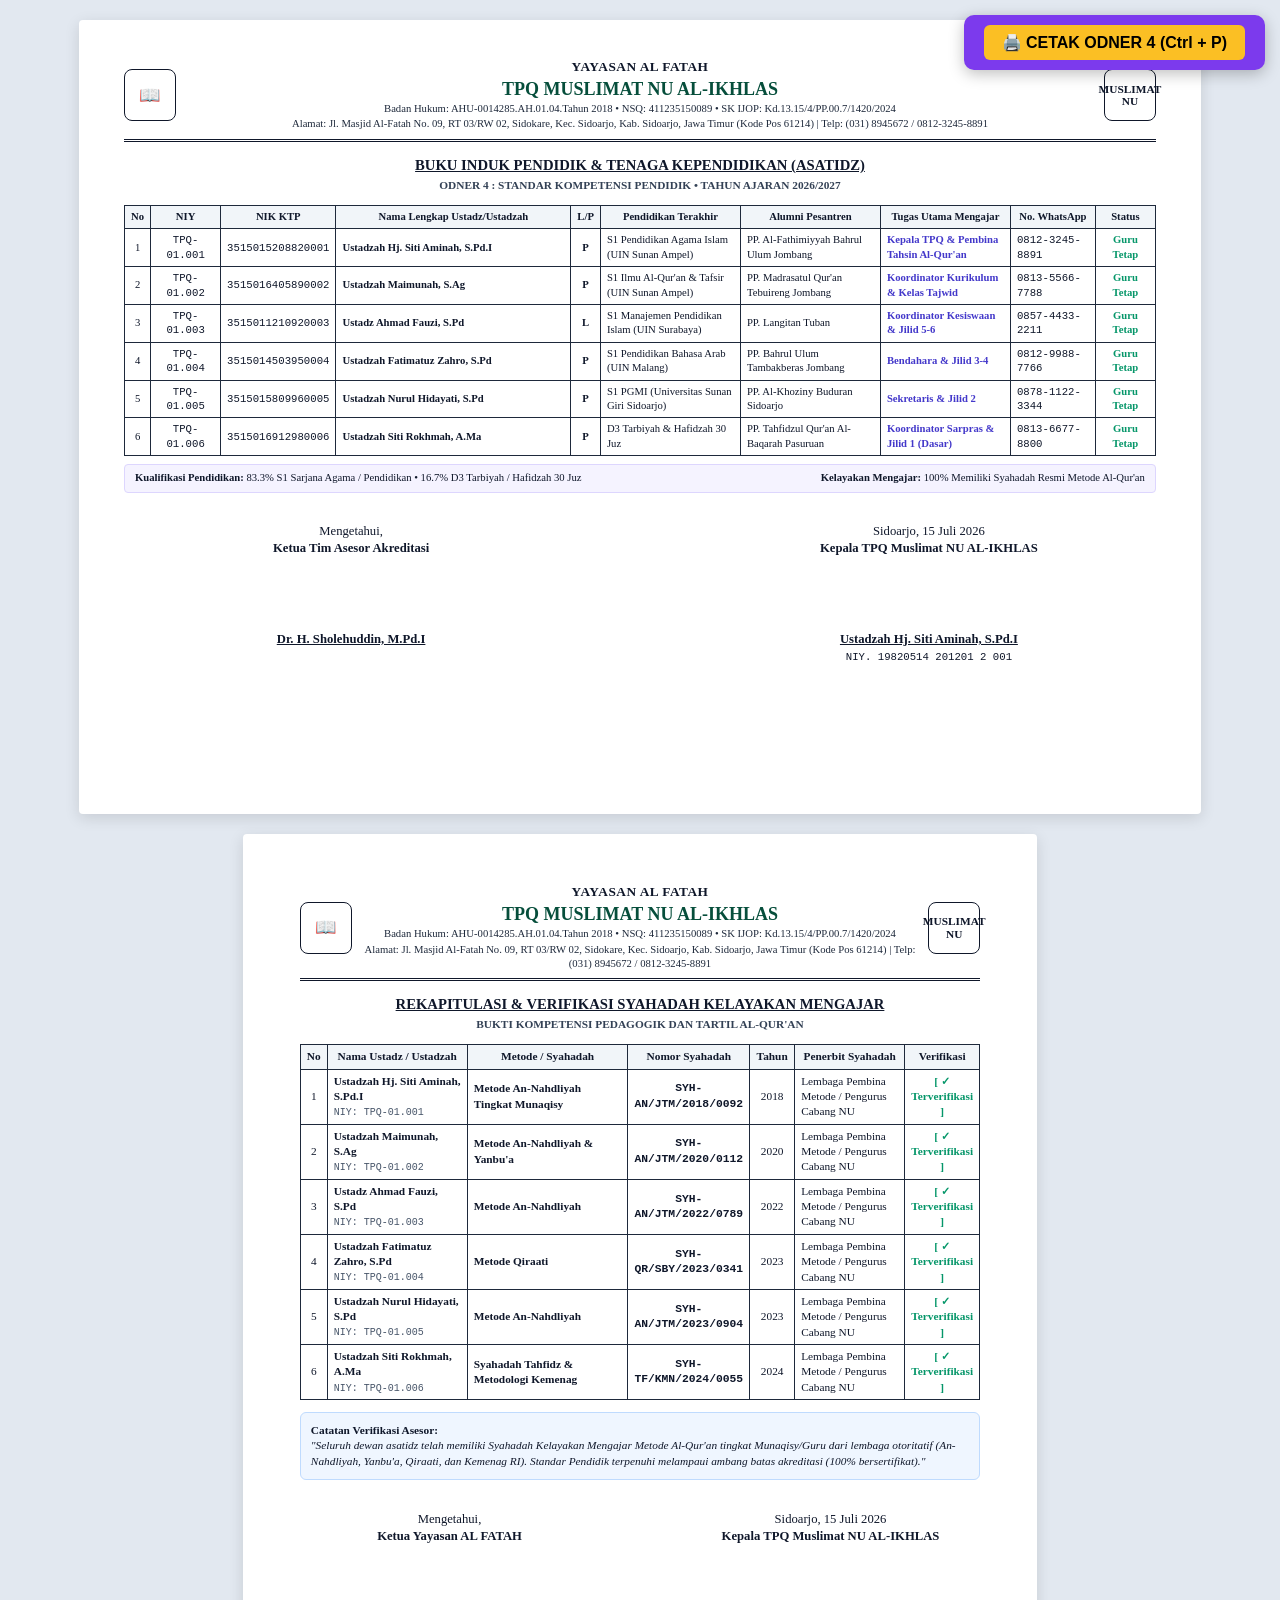
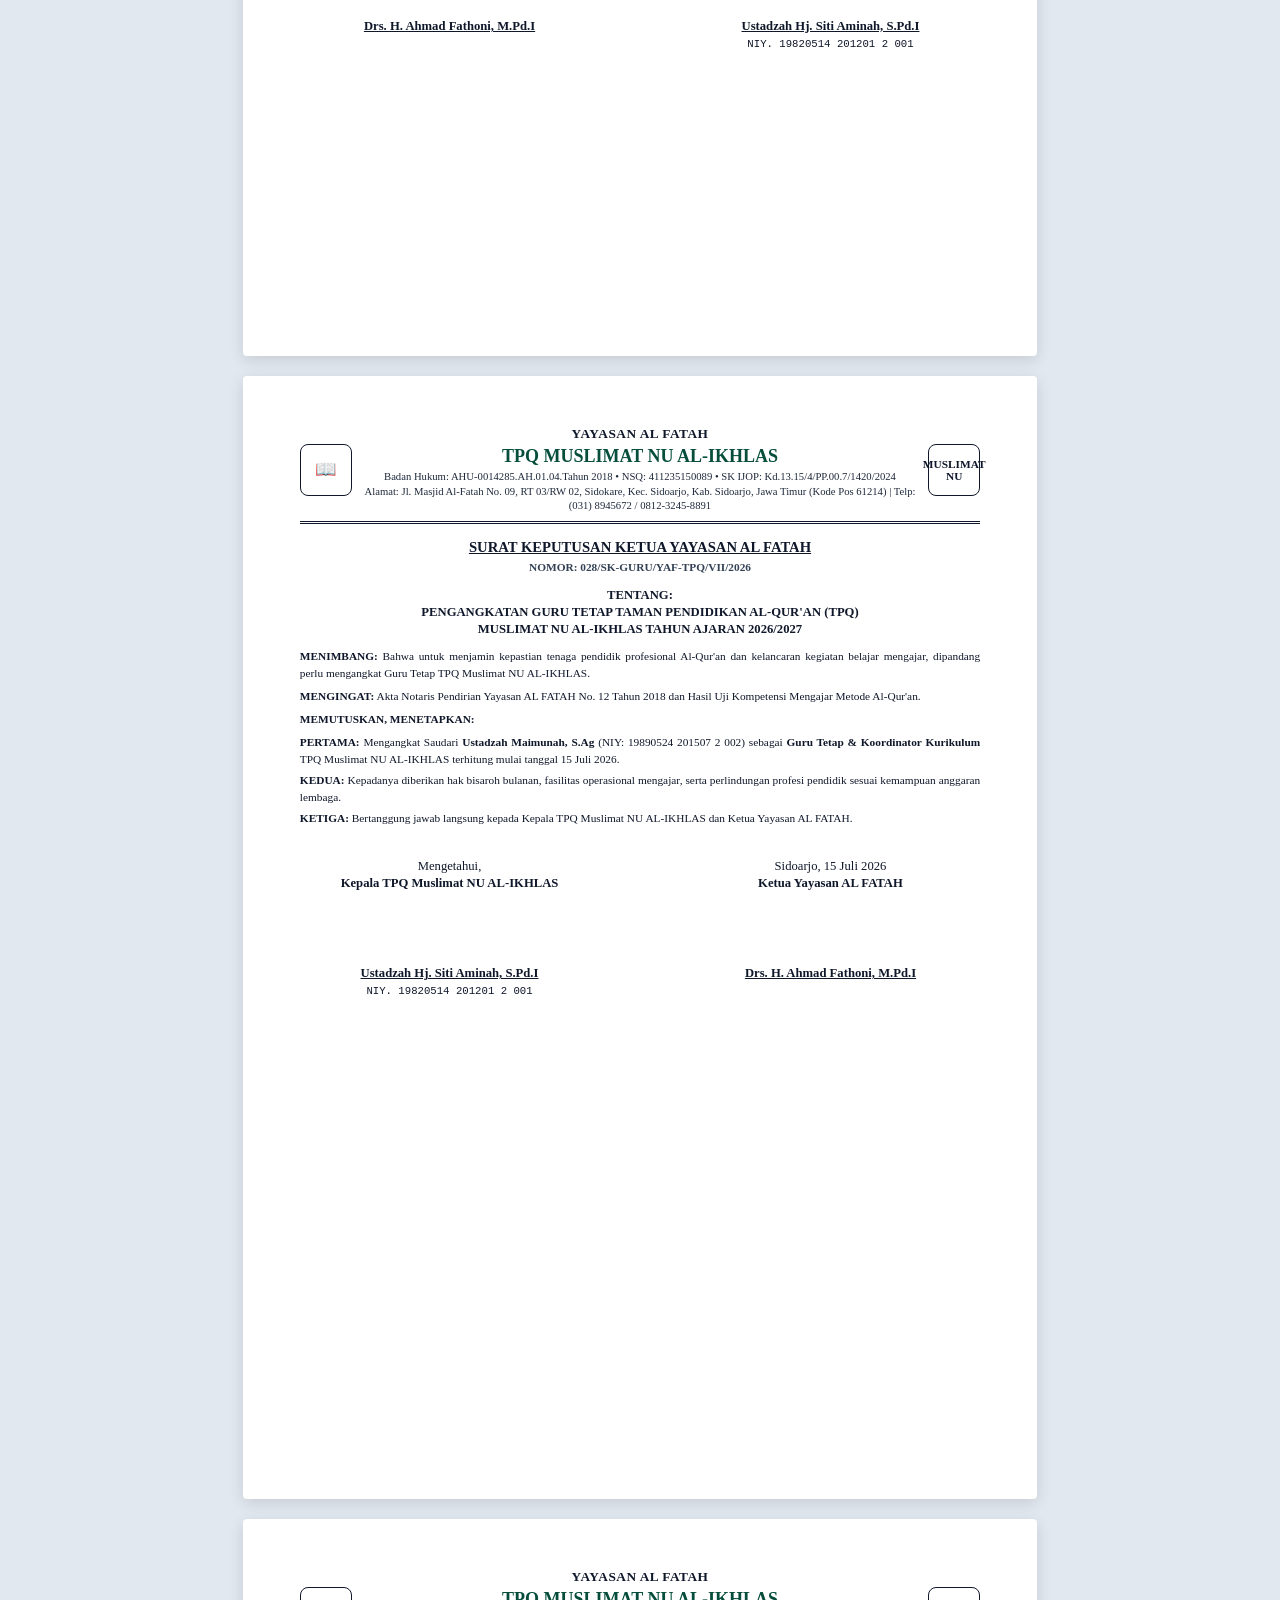
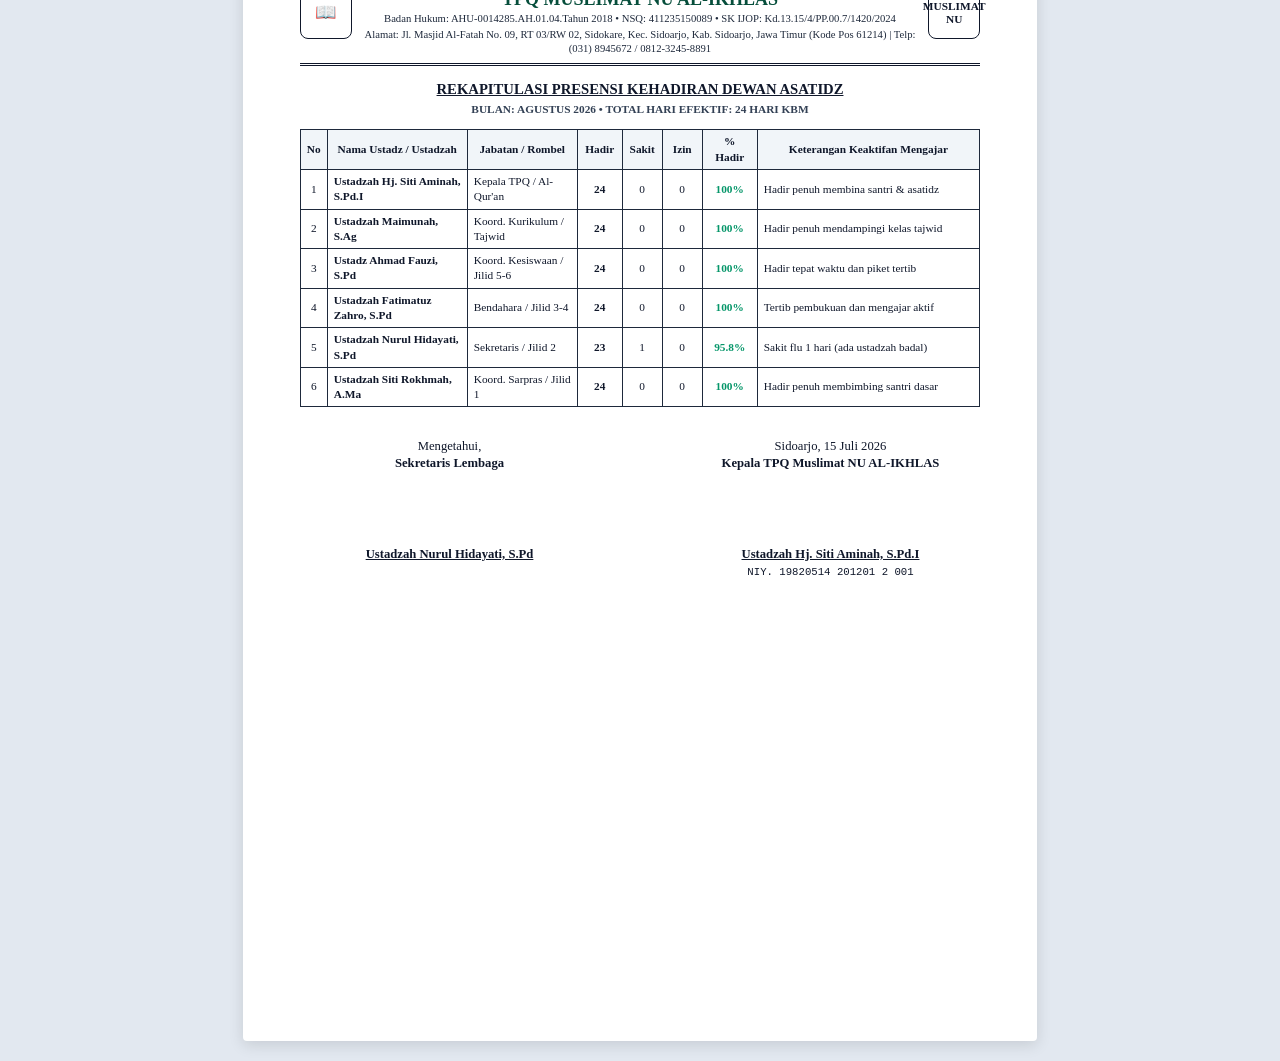
<file: dokumen_cetak_fisik/04_ODNER_4_GURU_USTADZAH_DAN_SYAHADAH.html>
<!DOCTYPE html>
<html lang="id">
<head>
  <meta charset="UTF-8">
  <title>ODNER 4 : PENDIDIK & SYAHADAH - TPQ MUSLIMAT NU AL-IKHLAS</title>
  <style>
    @page {
      size: A4 portrait;
      margin: 12mm 15mm;
    }
    @page landscapeSection {
      size: A4 landscape;
      margin: 10mm 12mm;
    }
    * {
      box-sizing: border-box;
    }
    body {
      font-family: 'Times New Roman', Times, serif;
      margin: 0;
      padding: 0;
      background: #e2e8f0;
      color: #0f172a;
      font-size: 10pt;
      line-height: 1.35;
      -webkit-print-color-adjust: exact;
      print-color-adjust: exact;
    }
    .print-sheet {
      background: white;
      width: 210mm;
      min-height: 297mm;
      margin: 20px auto;
      padding: 13mm 15mm;
      box-sizing: border-box;
      box-shadow: 0 4px 15px rgba(0,0,0,0.12);
      border-radius: 4px;
      page-break-after: always;
      break-after: page;
      position: relative;
    }
    .print-sheet.landscape {
      page: landscapeSection;
      width: 297mm;
      min-height: 210mm;
      padding: 10mm 12mm;
    }
    @media print {
      body {
        background: white !important;
        margin: 0 !important;
        padding: 0 !important;
      }
      .print-sheet {
        width: 100% !important;
        max-width: 100% !important;
        min-height: auto !important;
        margin: 0 !important;
        padding: 0 !important;
        box-shadow: none !important;
        border: none !important;
        border-radius: 0 !important;
        page-break-after: always !important;
        break-after: page !important;
      }
      .print-sheet:last-child {
        page-break-after: avoid !important;
        break-after: avoid !important;
      }
      .no-print {
        display: none !important;
      }
    }
    .kop {
      border-bottom: 3px double #0f172a;
      padding-bottom: 6px;
      margin-bottom: 14px;
      display: flex;
      align-items: center;
      justify-content: space-between;
      text-align: center;
    }
    .kop-logo {
      width: 52px;
      height: 52px;
      border: 1.5px solid #0f172a;
      display: flex;
      align-items: center;
      justify-content: center;
      font-weight: bold;
      font-size: 13pt;
      border-radius: 8px;
    }
    .kop-mid {
      flex: 1;
      padding: 0 10px;
    }
    .kop-mid h4 {
      margin: 0;
      font-size: 10pt;
      text-transform: uppercase;
      font-weight: bold;
      letter-spacing: 0.5px;
    }
    .kop-mid h2 {
      margin: 1px 0;
      font-size: 13.5pt;
      text-transform: uppercase;
      font-weight: bold;
      color: #064e3b;
    }
    .kop-mid p {
      margin: 1px 0;
      font-size: 8pt;
      color: #1e293b;
    }
    table.data-table {
      width: 100%;
      border-collapse: collapse;
      margin: 8px 0;
      font-size: 8.5pt;
    }
    table.data-table th, table.data-table td {
      border: 1px solid #1e293b;
      padding: 4px 6px;
    }
    table.data-table th {
      background: #f1f5f9;
      font-weight: bold;
      text-align: center;
    }
    .ttd-box {
      margin-top: 18px;
      display: flex;
      justify-content: space-between;
      text-align: center;
      font-size: 9.5pt;
      page-break-inside: avoid;
    }
    .ttd-col {
      width: 44%;
    }
    .ttd-space {
      height: 48px;
    }
    .doc-title {
      text-align: center;
      margin-bottom: 12px;
    }
    .doc-title h3 {
      margin: 0;
      text-decoration: underline;
      text-transform: uppercase;
      font-size: 11pt;
    }
    .doc-title p {
      margin: 2px 0 0;
      font-size: 8.5pt;
      font-weight: bold;
      color: #334155;
    }
    .badge-status {
      display: inline-block;
      padding: 2px 6px;
      border-radius: 3px;
      font-size: 7.5pt;
      font-weight: bold;
    }
</style>
</head>
<body>

  <div class="no-print" style="position: fixed; top: 15px; right: 15px; z-index: 999; background: #7c3aed; padding: 10px 20px; border-radius: 10px; box-shadow: 0 4px 15px rgba(0,0,0,0.25);">
    <button onclick="window.print()" style="background: #fbbf24; color: #000; border: none; padding: 8px 18px; font-weight: bold; font-size: 12pt; border-radius: 6px; cursor: pointer;">
      🖨️ CETAK ODNER 4 (Ctrl + P)
    </button>
  </div>

  <!-- DOKUMEN 4.1: LEMBAR VERIFIKASI ASESOR & BUKU INDUK GURU - LANDSCAPE -->
  <div class="print-sheet landscape">
    <div class="kop">
      <div class="kop-logo">📖</div>
      <div class="kop-mid">
        <h4>YAYASAN AL FATAH</h4>
        <h2>TPQ MUSLIMAT NU AL-IKHLAS</h2>
        <p>Badan Hukum: AHU-0014285.AH.01.04.Tahun 2018 • NSQ: 411235150089 • SK IJOP: Kd.13.15/4/PP.00.7/1420/2024</p>
        <p>Alamat: Jl. Masjid Al-Fatah No. 09, RT 03/RW 02, Sidokare, Kec. Sidoarjo, Kab. Sidoarjo, Jawa Timur (Kode Pos 61214) | Telp: (031) 8945672 / 0812-3245-8891</p>
      </div>
      <div class="kop-logo" style="font-size: 8.5pt; line-height: 1.1;">MUSLIMAT<br>NU</div>
    </div>
    <div class="doc-title">
      <h3>BUKU INDUK PENDIDIK & TENAGA KEPENDIDIKAN (ASATIDZ)</h3>
      <p>ODNER 4 : STANDAR KOMPETENSI PENDIDIK • TAHUN AJARAN 2026/2027</p>
    </div>

    <table class="data-table" style="font-size: 8pt;">
      <thead>
        <tr>
          <th style="width: 25px;">No</th>
          <th style="width: 70px;">NIY</th>
          <th style="width: 95px;">NIK KTP</th>
          <th>Nama Lengkap Ustadz/Ustadzah</th>
          <th style="width: 25px;">L/P</th>
          <th style="width: 140px;">Pendidikan Terakhir</th>
          <th style="width: 140px;">Alumni Pesantren</th>
          <th style="width: 130px;">Tugas Utama Mengajar</th>
          <th style="width: 85px;">No. WhatsApp</th>
          <th style="width: 60px;">Status</th>
        </tr>
      </thead>
      <tbody>
        <tr>
          <td style="text-align: center;">1</td>
          <td style="font-family: monospace; text-align: center;">TPQ-01.001</td>
          <td style="font-family: monospace; text-align: center;">3515015208820001</td>
          <td><strong>Ustadzah Hj. Siti Aminah, S.Pd.I</strong></td>
          <td style="text-align: center; font-weight: bold;">P</td>
          <td>S1 Pendidikan Agama Islam (UIN Sunan Ampel)</td>
          <td>PP. Al-Fathimiyyah Bahrul Ulum Jombang</td>
          <td style="font-weight: bold; color: #4338ca;">Kepala TPQ & Pembina Tahsin Al-Qur'an</td>
          <td style="font-family: monospace;">0812-3245-8891</td>
          <td style="text-align: center; font-weight: bold; color: #059669;">Guru Tetap</td>
        </tr>        <tr>
          <td style="text-align: center;">2</td>
          <td style="font-family: monospace; text-align: center;">TPQ-01.002</td>
          <td style="font-family: monospace; text-align: center;">3515016405890002</td>
          <td><strong>Ustadzah Maimunah, S.Ag</strong></td>
          <td style="text-align: center; font-weight: bold;">P</td>
          <td>S1 Ilmu Al-Qur'an & Tafsir (UIN Sunan Ampel)</td>
          <td>PP. Madrasatul Qur'an Tebuireng Jombang</td>
          <td style="font-weight: bold; color: #4338ca;">Koordinator Kurikulum & Kelas Tajwid</td>
          <td style="font-family: monospace;">0813-5566-7788</td>
          <td style="text-align: center; font-weight: bold; color: #059669;">Guru Tetap</td>
        </tr>        <tr>
          <td style="text-align: center;">3</td>
          <td style="font-family: monospace; text-align: center;">TPQ-01.003</td>
          <td style="font-family: monospace; text-align: center;">3515011210920003</td>
          <td><strong>Ustadz Ahmad Fauzi, S.Pd</strong></td>
          <td style="text-align: center; font-weight: bold;">L</td>
          <td>S1 Manajemen Pendidikan Islam (UIN Surabaya)</td>
          <td>PP. Langitan Tuban</td>
          <td style="font-weight: bold; color: #4338ca;">Koordinator Kesiswaan & Jilid 5-6</td>
          <td style="font-family: monospace;">0857-4433-2211</td>
          <td style="text-align: center; font-weight: bold; color: #059669;">Guru Tetap</td>
        </tr>        <tr>
          <td style="text-align: center;">4</td>
          <td style="font-family: monospace; text-align: center;">TPQ-01.004</td>
          <td style="font-family: monospace; text-align: center;">3515014503950004</td>
          <td><strong>Ustadzah Fatimatuz Zahro, S.Pd</strong></td>
          <td style="text-align: center; font-weight: bold;">P</td>
          <td>S1 Pendidikan Bahasa Arab (UIN Malang)</td>
          <td>PP. Bahrul Ulum Tambakberas Jombang</td>
          <td style="font-weight: bold; color: #4338ca;">Bendahara & Jilid 3-4</td>
          <td style="font-family: monospace;">0812-9988-7766</td>
          <td style="text-align: center; font-weight: bold; color: #059669;">Guru Tetap</td>
        </tr>        <tr>
          <td style="text-align: center;">5</td>
          <td style="font-family: monospace; text-align: center;">TPQ-01.005</td>
          <td style="font-family: monospace; text-align: center;">3515015809960005</td>
          <td><strong>Ustadzah Nurul Hidayati, S.Pd</strong></td>
          <td style="text-align: center; font-weight: bold;">P</td>
          <td>S1 PGMI (Universitas Sunan Giri Sidoarjo)</td>
          <td>PP. Al-Khoziny Buduran Sidoarjo</td>
          <td style="font-weight: bold; color: #4338ca;">Sekretaris & Jilid 2</td>
          <td style="font-family: monospace;">0878-1122-3344</td>
          <td style="text-align: center; font-weight: bold; color: #059669;">Guru Tetap</td>
        </tr>        <tr>
          <td style="text-align: center;">6</td>
          <td style="font-family: monospace; text-align: center;">TPQ-01.006</td>
          <td style="font-family: monospace; text-align: center;">3515016912980006</td>
          <td><strong>Ustadzah Siti Rokhmah, A.Ma</strong></td>
          <td style="text-align: center; font-weight: bold;">P</td>
          <td>D3 Tarbiyah & Hafidzah 30 Juz</td>
          <td>PP. Tahfidzul Qur'an Al-Baqarah Pasuruan</td>
          <td style="font-weight: bold; color: #4338ca;">Koordinator Sarpras & Jilid 1 (Dasar)</td>
          <td style="font-family: monospace;">0813-6677-8800</td>
          <td style="text-align: center; font-weight: bold; color: #059669;">Guru Tetap</td>
        </tr>
      </tbody>
    </table>

    <div style="background: #f5f3ff; border: 1px solid #ddd6fe; padding: 6px 10px; border-radius: 4px; font-size: 8pt; margin-top: 6px; display: flex; justify-content: space-between;">
      <span><strong>Kualifikasi Pendidikan:</strong> 83.3% S1 Sarjana Agama / Pendidikan • 16.7% D3 Tarbiyah / Hafidzah 30 Juz</span>
      <span><strong>Kelayakan Mengajar:</strong> 100% Memiliki Syahadah Resmi Metode Al-Qur'an</span>
    </div>

    <div class="ttd-box">
      <div class="ttd-col">
        <p>Mengetahui,<br><strong>Ketua Tim Asesor Akreditasi</strong></p>
        <div class="ttd-space"></div>
        <p><strong><u>Dr. H. Sholehuddin, M.Pd.I</u></strong></p>
      </div>
      <div class="ttd-col">
        <p>Sidoarjo, 15 Juli 2026<br><strong>Kepala TPQ Muslimat NU AL-IKHLAS</strong></p>
        <div class="ttd-space"></div>
        <p><strong><u>Ustadzah Hj. Siti Aminah, S.Pd.I</u></strong><br><span style='font-size: 8pt; font-family: monospace;'>NIY. 19820514 201201 2 001</span></p>
      </div>
    </div>
  </div>

  <!-- DOKUMEN 4.2: REKAPITULASI & VERIFIKASI SYAHADAH GURU - PORTRAIT -->
  <div class="print-sheet">
    <div class="kop">
      <div class="kop-logo">📖</div>
      <div class="kop-mid">
        <h4>YAYASAN AL FATAH</h4>
        <h2>TPQ MUSLIMAT NU AL-IKHLAS</h2>
        <p>Badan Hukum: AHU-0014285.AH.01.04.Tahun 2018 • NSQ: 411235150089 • SK IJOP: Kd.13.15/4/PP.00.7/1420/2024</p>
        <p>Alamat: Jl. Masjid Al-Fatah No. 09, RT 03/RW 02, Sidokare, Kec. Sidoarjo, Kab. Sidoarjo, Jawa Timur (Kode Pos 61214) | Telp: (031) 8945672 / 0812-3245-8891</p>
      </div>
      <div class="kop-logo" style="font-size: 8.5pt; line-height: 1.1;">MUSLIMAT<br>NU</div>
    </div>
    <div class="doc-title">
      <h3>REKAPITULASI & VERIFIKASI SYAHADAH KELAYAKAN MENGAJAR</h3>
      <p>BUKTI KOMPETENSI PEDAGOGIK DAN TARTIL AL-QUR'AN</p>
    </div>

    <table class="data-table">
      <thead>
        <tr>
          <th style="width: 25px;">No</th>
          <th style="width: 140px;">Nama Ustadz / Ustadzah</th>
          <th>Metode / Syahadah</th>
          <th style="width: 110px;">Nomor Syahadah</th>
          <th style="width: 45px;">Tahun</th>
          <th style="width: 110px;">Penerbit Syahadah</th>
          <th style="width: 75px;">Verifikasi</th>
        </tr>
      </thead>
      <tbody>
        <tr>
          <td style="text-align: center;">1</td>
          <td><strong>Ustadzah Hj. Siti Aminah, S.Pd.I</strong><br><span style="font-family: monospace; font-size: 7.5pt; color: #475569;">NIY: TPQ-01.001</span></td>
          <td style="font-weight: bold;">Metode An-Nahdliyah Tingkat Munaqisy</td>
          <td style="font-family: monospace; font-weight: bold; text-align: center;">SYH-AN/JTM/2018/0092</td>
          <td style="text-align: center;">2018</td>
          <td>Lembaga Pembina Metode / Pengurus Cabang NU</td>
          <td style="text-align: center; color: #059669; font-weight: bold;">[ &check; Terverifikasi ]</td>
        </tr>        <tr>
          <td style="text-align: center;">2</td>
          <td><strong>Ustadzah Maimunah, S.Ag</strong><br><span style="font-family: monospace; font-size: 7.5pt; color: #475569;">NIY: TPQ-01.002</span></td>
          <td style="font-weight: bold;">Metode An-Nahdliyah & Yanbu'a</td>
          <td style="font-family: monospace; font-weight: bold; text-align: center;">SYH-AN/JTM/2020/0112</td>
          <td style="text-align: center;">2020</td>
          <td>Lembaga Pembina Metode / Pengurus Cabang NU</td>
          <td style="text-align: center; color: #059669; font-weight: bold;">[ &check; Terverifikasi ]</td>
        </tr>        <tr>
          <td style="text-align: center;">3</td>
          <td><strong>Ustadz Ahmad Fauzi, S.Pd</strong><br><span style="font-family: monospace; font-size: 7.5pt; color: #475569;">NIY: TPQ-01.003</span></td>
          <td style="font-weight: bold;">Metode An-Nahdliyah</td>
          <td style="font-family: monospace; font-weight: bold; text-align: center;">SYH-AN/JTM/2022/0789</td>
          <td style="text-align: center;">2022</td>
          <td>Lembaga Pembina Metode / Pengurus Cabang NU</td>
          <td style="text-align: center; color: #059669; font-weight: bold;">[ &check; Terverifikasi ]</td>
        </tr>        <tr>
          <td style="text-align: center;">4</td>
          <td><strong>Ustadzah Fatimatuz Zahro, S.Pd</strong><br><span style="font-family: monospace; font-size: 7.5pt; color: #475569;">NIY: TPQ-01.004</span></td>
          <td style="font-weight: bold;">Metode Qiraati</td>
          <td style="font-family: monospace; font-weight: bold; text-align: center;">SYH-QR/SBY/2023/0341</td>
          <td style="text-align: center;">2023</td>
          <td>Lembaga Pembina Metode / Pengurus Cabang NU</td>
          <td style="text-align: center; color: #059669; font-weight: bold;">[ &check; Terverifikasi ]</td>
        </tr>        <tr>
          <td style="text-align: center;">5</td>
          <td><strong>Ustadzah Nurul Hidayati, S.Pd</strong><br><span style="font-family: monospace; font-size: 7.5pt; color: #475569;">NIY: TPQ-01.005</span></td>
          <td style="font-weight: bold;">Metode An-Nahdliyah</td>
          <td style="font-family: monospace; font-weight: bold; text-align: center;">SYH-AN/JTM/2023/0904</td>
          <td style="text-align: center;">2023</td>
          <td>Lembaga Pembina Metode / Pengurus Cabang NU</td>
          <td style="text-align: center; color: #059669; font-weight: bold;">[ &check; Terverifikasi ]</td>
        </tr>        <tr>
          <td style="text-align: center;">6</td>
          <td><strong>Ustadzah Siti Rokhmah, A.Ma</strong><br><span style="font-family: monospace; font-size: 7.5pt; color: #475569;">NIY: TPQ-01.006</span></td>
          <td style="font-weight: bold;">Syahadah Tahfidz & Metodologi Kemenag</td>
          <td style="font-family: monospace; font-weight: bold; text-align: center;">SYH-TF/KMN/2024/0055</td>
          <td style="text-align: center;">2024</td>
          <td>Lembaga Pembina Metode / Pengurus Cabang NU</td>
          <td style="text-align: center; color: #059669; font-weight: bold;">[ &check; Terverifikasi ]</td>
        </tr>
      </tbody>
    </table>

    <div style="background: #eff6ff; border: 1px solid #bfdbfe; border-radius: 6px; padding: 10px; margin-top: 12px; font-size: 8.5pt;">
      <strong>Catatan Verifikasi Asesor:</strong><br>
      <em>"Seluruh dewan asatidz telah memiliki Syahadah Kelayakan Mengajar Metode Al-Qur'an tingkat Munaqisy/Guru dari lembaga otoritatif (An-Nahdliyah, Yanbu'a, Qiraati, dan Kemenag RI). Standar Pendidik terpenuhi melampaui ambang batas akreditasi (100% bersertifikat)."</em>
    </div>

    <div class="ttd-box">
      <div class="ttd-col">
        <p>Mengetahui,<br><strong>Ketua Yayasan AL FATAH</strong></p>
        <div class="ttd-space"></div>
        <p><strong><u>Drs. H. Ahmad Fathoni, M.Pd.I</u></strong></p>
      </div>
      <div class="ttd-col">
        <p>Sidoarjo, 15 Juli 2026<br><strong>Kepala TPQ Muslimat NU AL-IKHLAS</strong></p>
        <div class="ttd-space"></div>
        <p><strong><u>Ustadzah Hj. Siti Aminah, S.Pd.I</u></strong><br><span style='font-size: 8pt; font-family: monospace;'>NIY. 19820514 201201 2 001</span></p>
      </div>
    </div>
  </div>

  <!-- DOKUMEN 4.3: CONTOH SK PENGANGKATAN GURU TETAP - PORTRAIT -->
  <div class="print-sheet">
    <div class="kop">
      <div class="kop-logo">📖</div>
      <div class="kop-mid">
        <h4>YAYASAN AL FATAH</h4>
        <h2>TPQ MUSLIMAT NU AL-IKHLAS</h2>
        <p>Badan Hukum: AHU-0014285.AH.01.04.Tahun 2018 • NSQ: 411235150089 • SK IJOP: Kd.13.15/4/PP.00.7/1420/2024</p>
        <p>Alamat: Jl. Masjid Al-Fatah No. 09, RT 03/RW 02, Sidokare, Kec. Sidoarjo, Kab. Sidoarjo, Jawa Timur (Kode Pos 61214) | Telp: (031) 8945672 / 0812-3245-8891</p>
      </div>
      <div class="kop-logo" style="font-size: 8.5pt; line-height: 1.1;">MUSLIMAT<br>NU</div>
    </div>
    <div class="doc-title">
      <h3>SURAT KEPUTUSAN KETUA YAYASAN AL FATAH</h3>
      <p>NOMOR: 028/SK-GURU/YAF-TPQ/VII/2026</p>
    </div>

    <div style="text-align: center; font-weight: bold; font-size: 9.5pt; margin-bottom: 10px;">
      TENTANG:<br>PENGANGKATAN GURU TETAP TAMAN PENDIDIKAN AL-QUR'AN (TPQ)<br>MUSLIMAT NU AL-IKHLAS TAHUN AJARAN 2026/2027
    </div>

    <div style="font-size: 8.5pt; line-height: 1.5; text-align: justify; margin-bottom: 12px;">
      <p style="margin: 0 0 6px 0;"><strong>MENIMBANG:</strong> Bahwa untuk menjamin kepastian tenaga pendidik profesional Al-Qur'an dan kelancaran kegiatan belajar mengajar, dipandang perlu mengangkat Guru Tetap TPQ Muslimat NU AL-IKHLAS.</p>
      <p style="margin: 0 0 6px 0;"><strong>MENGINGAT:</strong> Akta Notaris Pendirian Yayasan AL FATAH No. 12 Tahun 2018 dan Hasil Uji Kompetensi Mengajar Metode Al-Qur'an.</p>
      <p style="margin: 0 0 6px 0;"><strong>MEMUTUSKAN, MENETAPKAN:</strong></p>
      <p style="margin: 0 0 4px 0;"><strong>PERTAMA:</strong> Mengangkat Saudari <strong>Ustadzah Maimunah, S.Ag</strong> (NIY: 19890524 201507 2 002) sebagai <strong>Guru Tetap & Koordinator Kurikulum</strong> TPQ Muslimat NU AL-IKHLAS terhitung mulai tanggal 15 Juli 2026.</p>
      <p style="margin: 0 0 4px 0;"><strong>KEDUA:</strong> Kepadanya diberikan hak bisaroh bulanan, fasilitas operasional mengajar, serta perlindungan profesi pendidik sesuai kemampuan anggaran lembaga.</p>
      <p style="margin: 0 0 4px 0;"><strong>KETIGA:</strong> Bertanggung jawab langsung kepada Kepala TPQ Muslimat NU AL-IKHLAS dan Ketua Yayasan AL FATAH.</p>
    </div>

    <div class="ttd-box">
      <div class="ttd-col">
        <p>Mengetahui,<br><strong>Kepala TPQ Muslimat NU AL-IKHLAS</strong></p>
        <div class="ttd-space"></div>
        <p><strong><u>Ustadzah Hj. Siti Aminah, S.Pd.I</u></strong><br><span style='font-size: 8pt; font-family: monospace;'>NIY. 19820514 201201 2 001</span></p>
      </div>
      <div class="ttd-col">
        <p>Sidoarjo, 15 Juli 2026<br><strong>Ketua Yayasan AL FATAH</strong></p>
        <div class="ttd-space"></div>
        <p><strong><u>Drs. H. Ahmad Fathoni, M.Pd.I</u></strong></p>
      </div>
    </div>
  </div>

  <!-- DOKUMEN 4.4: PRESENSI & REKAP KEHADIRAN GURU BULANAN - PORTRAIT -->
  <div class="print-sheet">
    <div class="kop">
      <div class="kop-logo">📖</div>
      <div class="kop-mid">
        <h4>YAYASAN AL FATAH</h4>
        <h2>TPQ MUSLIMAT NU AL-IKHLAS</h2>
        <p>Badan Hukum: AHU-0014285.AH.01.04.Tahun 2018 • NSQ: 411235150089 • SK IJOP: Kd.13.15/4/PP.00.7/1420/2024</p>
        <p>Alamat: Jl. Masjid Al-Fatah No. 09, RT 03/RW 02, Sidokare, Kec. Sidoarjo, Kab. Sidoarjo, Jawa Timur (Kode Pos 61214) | Telp: (031) 8945672 / 0812-3245-8891</p>
      </div>
      <div class="kop-logo" style="font-size: 8.5pt; line-height: 1.1;">MUSLIMAT<br>NU</div>
    </div>
    <div class="doc-title">
      <h3>REKAPITULASI PRESENSI KEHADIRAN DEWAN ASATIDZ</h3>
      <p>BULAN: AGUSTUS 2026 • TOTAL HARI EFEKTIF: 24 HARI KBM</p>
    </div>

    <table class="data-table">
      <thead>
        <tr>
          <th style="width: 25px;">No</th>
          <th style="width: 140px;">Nama Ustadz / Ustadzah</th>
          <th style="width: 110px;">Jabatan / Rombel</th>
          <th style="width: 45px;">Hadir</th>
          <th style="width: 40px;">Sakit</th>
          <th style="width: 40px;">Izin</th>
          <th style="width: 55px;">% Hadir</th>
          <th>Keterangan Keaktifan Mengajar</th>
        </tr>
      </thead>
      <tbody>
        <tr>
          <td style="text-align: center;">1</td>
          <td><strong>Ustadzah Hj. Siti Aminah, S.Pd.I</strong></td>
          <td>Kepala TPQ / Al-Qur'an</td>
          <td style="text-align: center; font-weight: bold;">24</td>
          <td style="text-align: center;">0</td>
          <td style="text-align: center;">0</td>
          <td style="text-align: center; font-weight: bold; color: #059669;">100%</td>
          <td>Hadir penuh membina santri & asatidz</td>
        </tr>
        <tr>
          <td style="text-align: center;">2</td>
          <td><strong>Ustadzah Maimunah, S.Ag</strong></td>
          <td>Koord. Kurikulum / Tajwid</td>
          <td style="text-align: center; font-weight: bold;">24</td>
          <td style="text-align: center;">0</td>
          <td style="text-align: center;">0</td>
          <td style="text-align: center; font-weight: bold; color: #059669;">100%</td>
          <td>Hadir penuh mendampingi kelas tajwid</td>
        </tr>
        <tr>
          <td style="text-align: center;">3</td>
          <td><strong>Ustadz Ahmad Fauzi, S.Pd</strong></td>
          <td>Koord. Kesiswaan / Jilid 5-6</td>
          <td style="text-align: center; font-weight: bold;">24</td>
          <td style="text-align: center;">0</td>
          <td style="text-align: center;">0</td>
          <td style="text-align: center; font-weight: bold; color: #059669;">100%</td>
          <td>Hadir tepat waktu dan piket tertib</td>
        </tr>
        <tr>
          <td style="text-align: center;">4</td>
          <td><strong>Ustadzah Fatimatuz Zahro, S.Pd</strong></td>
          <td>Bendahara / Jilid 3-4</td>
          <td style="text-align: center; font-weight: bold;">24</td>
          <td style="text-align: center;">0</td>
          <td style="text-align: center;">0</td>
          <td style="text-align: center; font-weight: bold; color: #059669;">100%</td>
          <td>Tertib pembukuan dan mengajar aktif</td>
        </tr>
        <tr>
          <td style="text-align: center;">5</td>
          <td><strong>Ustadzah Nurul Hidayati, S.Pd</strong></td>
          <td>Sekretaris / Jilid 2</td>
          <td style="text-align: center; font-weight: bold;">23</td>
          <td style="text-align: center;">1</td>
          <td style="text-align: center;">0</td>
          <td style="text-align: center; font-weight: bold; color: #059669;">95.8%</td>
          <td>Sakit flu 1 hari (ada ustadzah badal)</td>
        </tr>
        <tr>
          <td style="text-align: center;">6</td>
          <td><strong>Ustadzah Siti Rokhmah, A.Ma</strong></td>
          <td>Koord. Sarpras / Jilid 1</td>
          <td style="text-align: center; font-weight: bold;">24</td>
          <td style="text-align: center;">0</td>
          <td style="text-align: center;">0</td>
          <td style="text-align: center; font-weight: bold; color: #059669;">100%</td>
          <td>Hadir penuh membimbing santri dasar</td>
        </tr>
      </tbody>
    </table>

    <div class="ttd-box">
      <div class="ttd-col">
        <p>Mengetahui,<br><strong>Sekretaris Lembaga</strong></p>
        <div class="ttd-space"></div>
        <p><strong><u>Ustadzah Nurul Hidayati, S.Pd</u></strong></p>
      </div>
      <div class="ttd-col">
        <p>Sidoarjo, 15 Juli 2026<br><strong>Kepala TPQ Muslimat NU AL-IKHLAS</strong></p>
        <div class="ttd-space"></div>
        <p><strong><u>Ustadzah Hj. Siti Aminah, S.Pd.I</u></strong><br><span style='font-size: 8pt; font-family: monospace;'>NIY. 19820514 201201 2 001</span></p>
      </div>
    </div>
  </div>

</body>
</html>
</file>
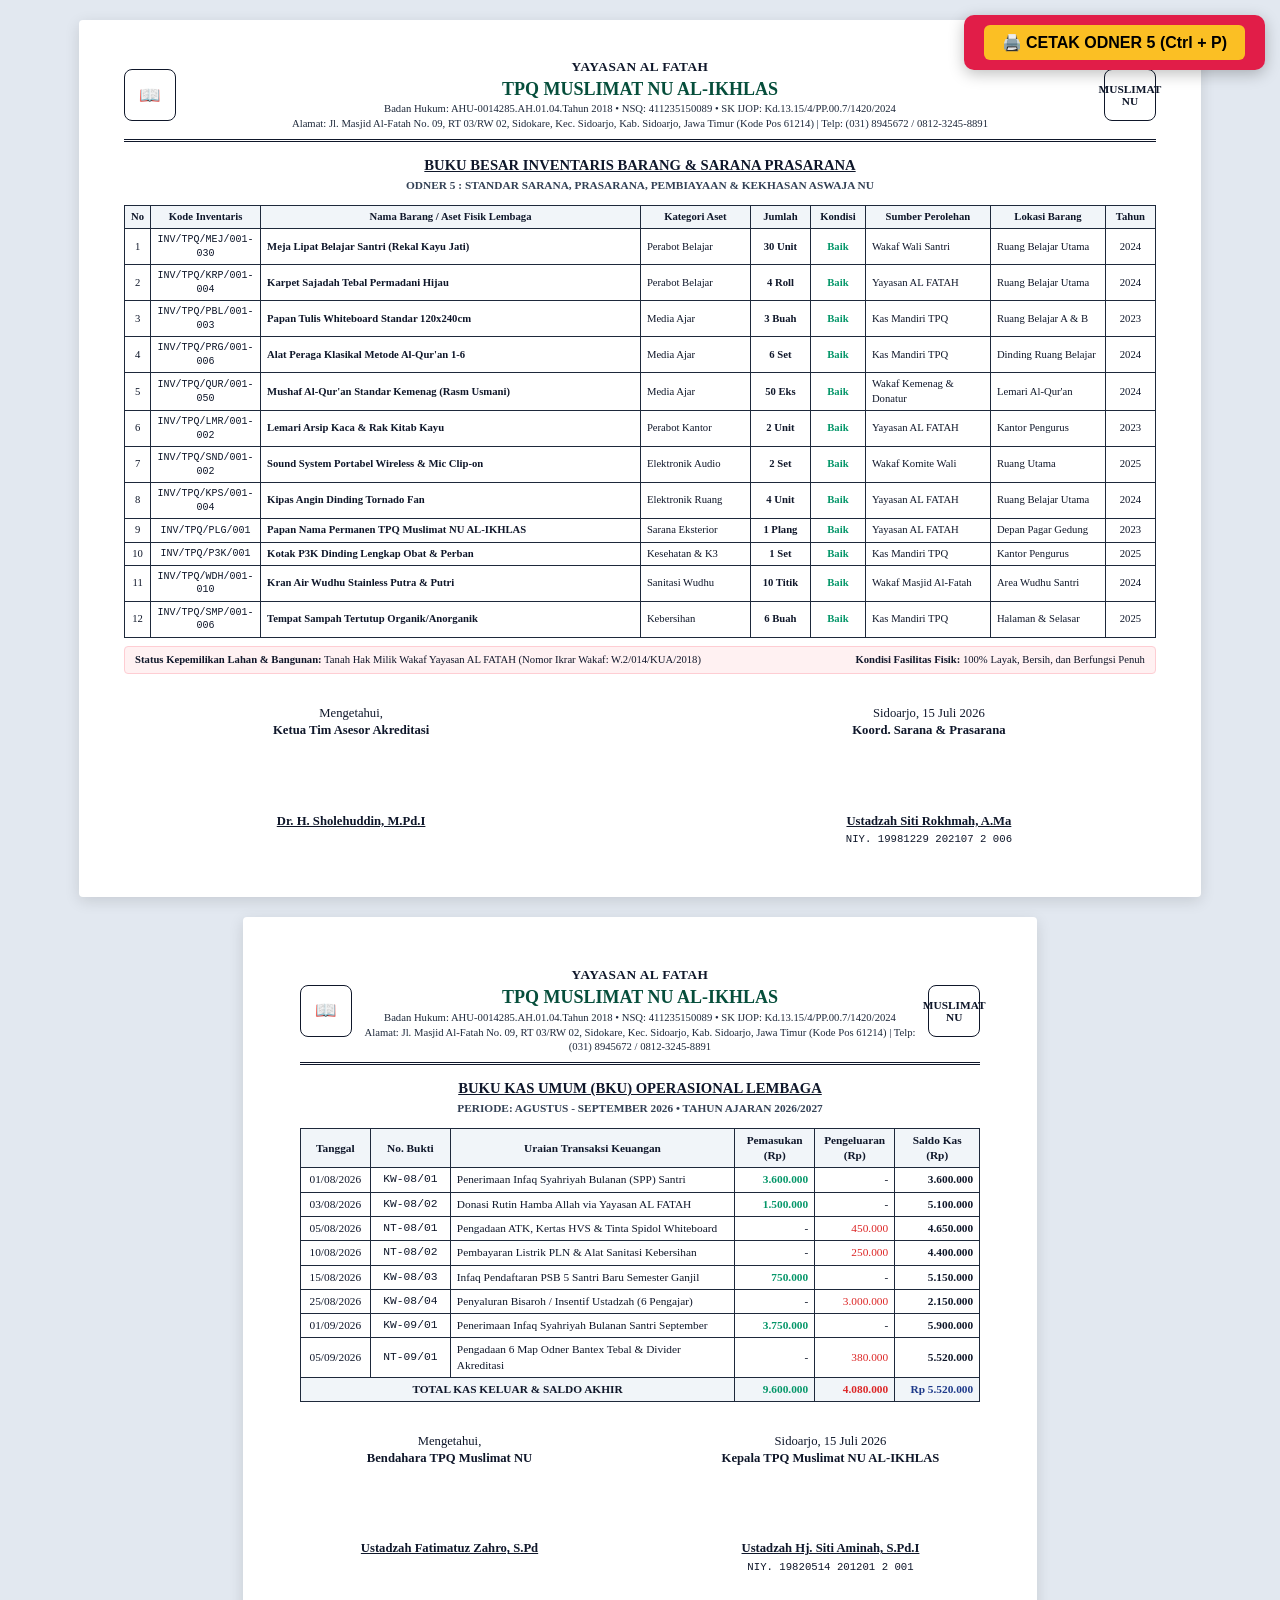
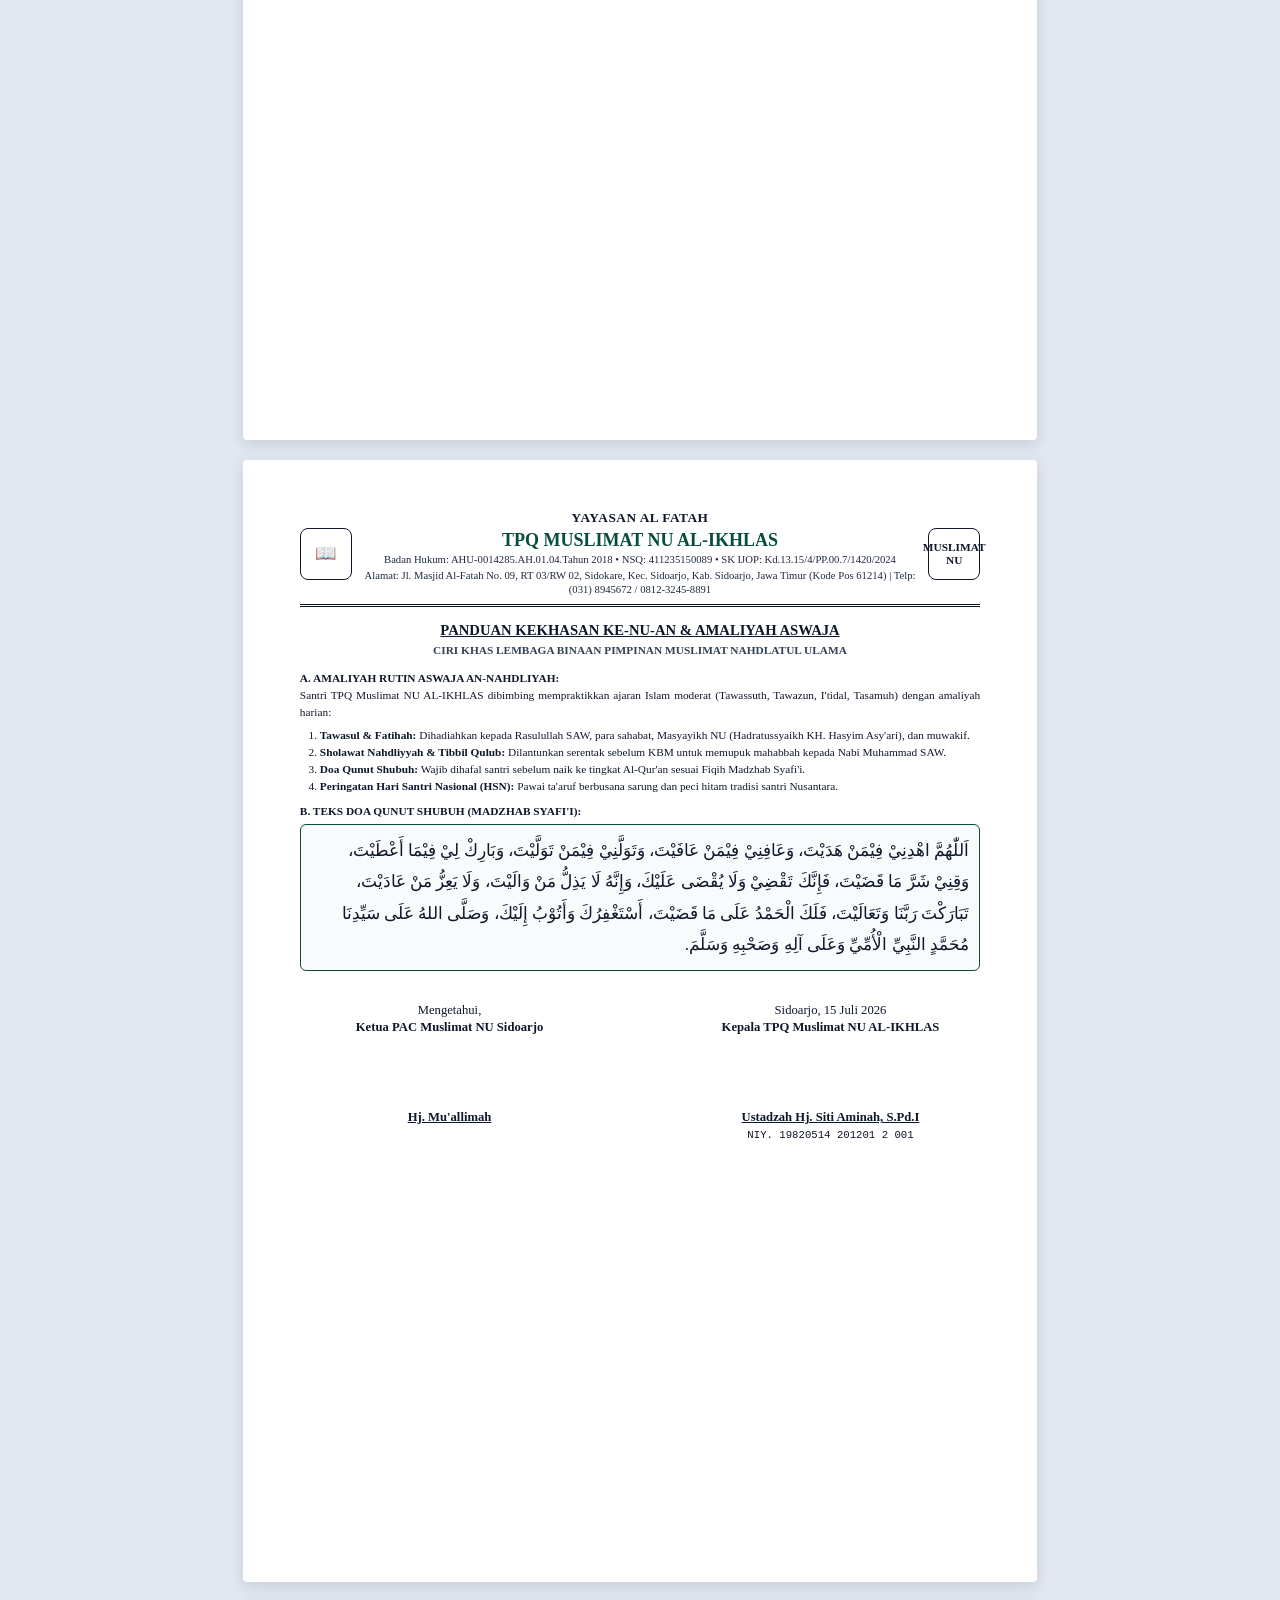
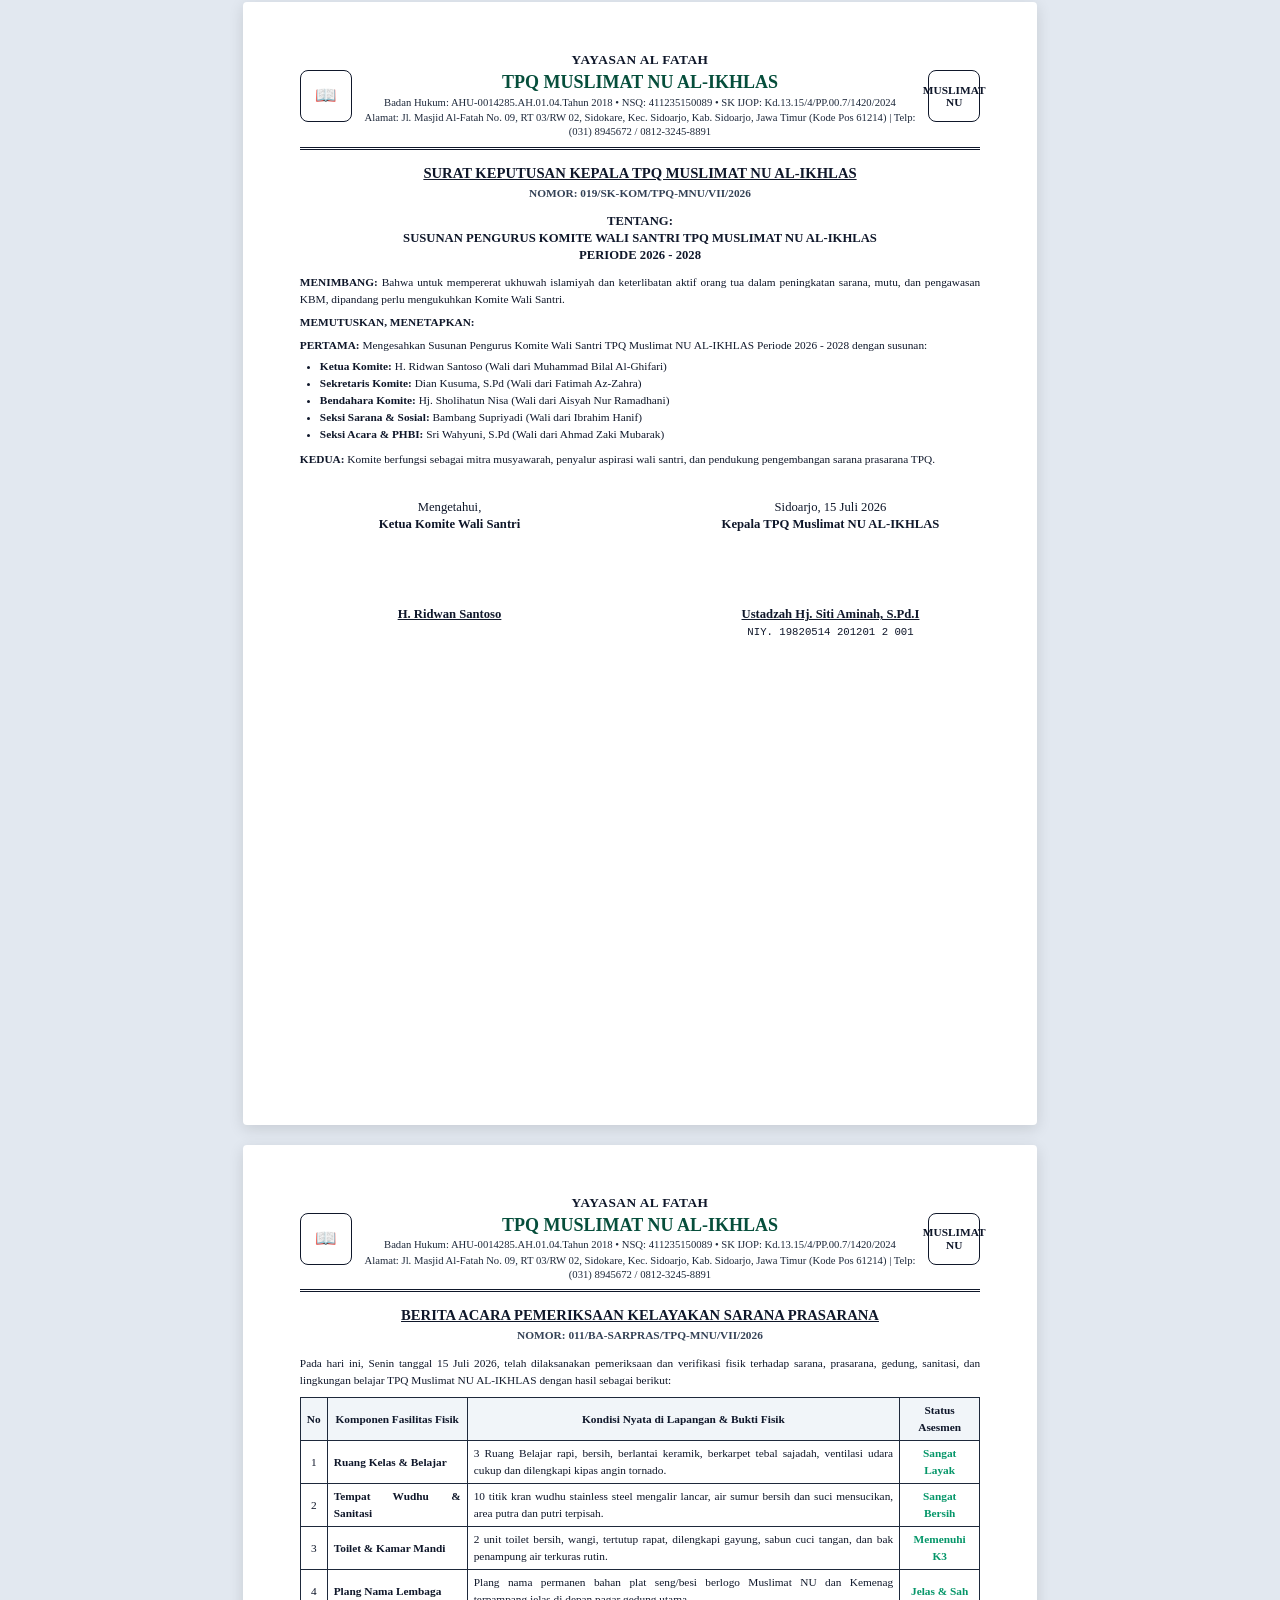
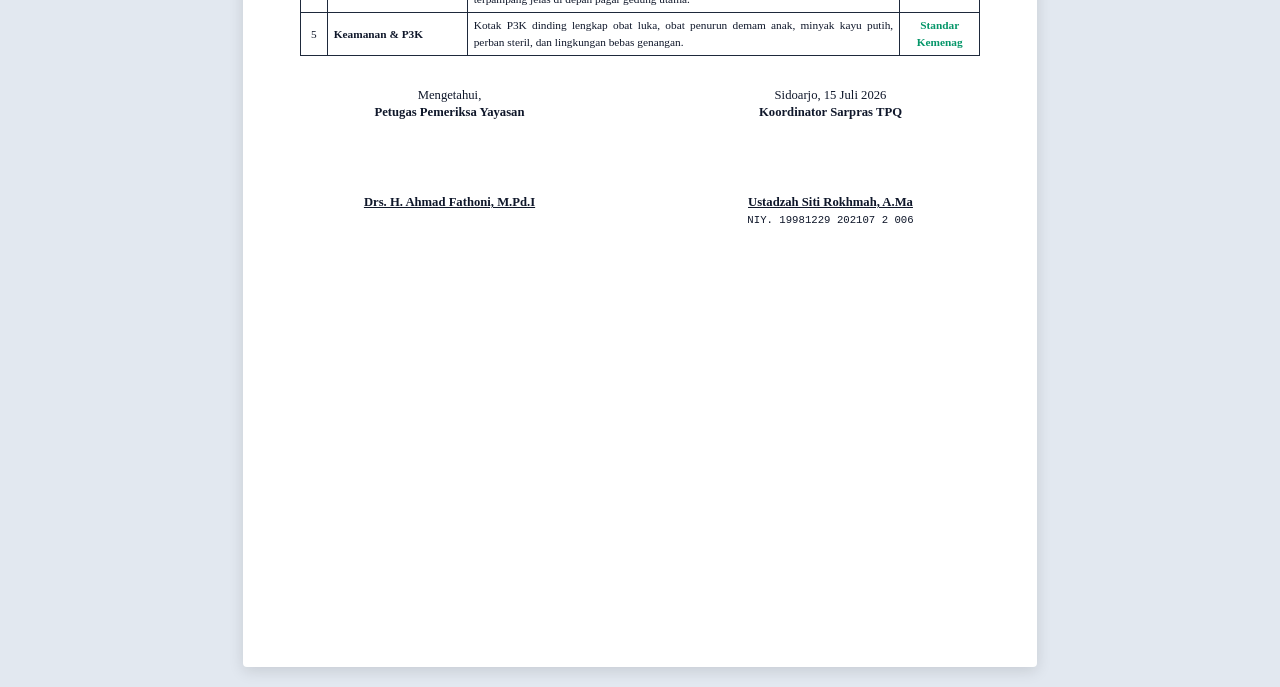
<file: dokumen_cetak_fisik/05_ODNER_5_SARPRAS_KAS_ASWAJA_DAN_KOMITE.html>
<!DOCTYPE html>
<html lang="id">
<head>
  <meta charset="UTF-8">
  <title>ODNER 5 : SARPRAS, KAS, ASWAJA & KOMITE - TPQ MUSLIMAT NU AL-IKHLAS</title>
  <style>
    @page {
      size: A4 portrait;
      margin: 12mm 15mm;
    }
    @page landscapeSection {
      size: A4 landscape;
      margin: 10mm 12mm;
    }
    * {
      box-sizing: border-box;
    }
    body {
      font-family: 'Times New Roman', Times, serif;
      margin: 0;
      padding: 0;
      background: #e2e8f0;
      color: #0f172a;
      font-size: 10pt;
      line-height: 1.35;
      -webkit-print-color-adjust: exact;
      print-color-adjust: exact;
    }
    .print-sheet {
      background: white;
      width: 210mm;
      min-height: 297mm;
      margin: 20px auto;
      padding: 13mm 15mm;
      box-sizing: border-box;
      box-shadow: 0 4px 15px rgba(0,0,0,0.12);
      border-radius: 4px;
      page-break-after: always;
      break-after: page;
      position: relative;
    }
    .print-sheet.landscape {
      page: landscapeSection;
      width: 297mm;
      min-height: 210mm;
      padding: 10mm 12mm;
    }
    @media print {
      body {
        background: white !important;
        margin: 0 !important;
        padding: 0 !important;
      }
      .print-sheet {
        width: 100% !important;
        max-width: 100% !important;
        min-height: auto !important;
        margin: 0 !important;
        padding: 0 !important;
        box-shadow: none !important;
        border: none !important;
        border-radius: 0 !important;
        page-break-after: always !important;
        break-after: page !important;
      }
      .print-sheet:last-child {
        page-break-after: avoid !important;
        break-after: avoid !important;
      }
      .no-print {
        display: none !important;
      }
    }
    .kop {
      border-bottom: 3px double #0f172a;
      padding-bottom: 6px;
      margin-bottom: 14px;
      display: flex;
      align-items: center;
      justify-content: space-between;
      text-align: center;
    }
    .kop-logo {
      width: 52px;
      height: 52px;
      border: 1.5px solid #0f172a;
      display: flex;
      align-items: center;
      justify-content: center;
      font-weight: bold;
      font-size: 13pt;
      border-radius: 8px;
    }
    .kop-mid {
      flex: 1;
      padding: 0 10px;
    }
    .kop-mid h4 {
      margin: 0;
      font-size: 10pt;
      text-transform: uppercase;
      font-weight: bold;
      letter-spacing: 0.5px;
    }
    .kop-mid h2 {
      margin: 1px 0;
      font-size: 13.5pt;
      text-transform: uppercase;
      font-weight: bold;
      color: #064e3b;
    }
    .kop-mid p {
      margin: 1px 0;
      font-size: 8pt;
      color: #1e293b;
    }
    table.data-table {
      width: 100%;
      border-collapse: collapse;
      margin: 8px 0;
      font-size: 8.5pt;
    }
    table.data-table th, table.data-table td {
      border: 1px solid #1e293b;
      padding: 4px 6px;
    }
    table.data-table th {
      background: #f1f5f9;
      font-weight: bold;
      text-align: center;
    }
    .ttd-box {
      margin-top: 18px;
      display: flex;
      justify-content: space-between;
      text-align: center;
      font-size: 9.5pt;
      page-break-inside: avoid;
    }
    .ttd-col {
      width: 44%;
    }
    .ttd-space {
      height: 48px;
    }
    .doc-title {
      text-align: center;
      margin-bottom: 12px;
    }
    .doc-title h3 {
      margin: 0;
      text-decoration: underline;
      text-transform: uppercase;
      font-size: 11pt;
    }
    .doc-title p {
      margin: 2px 0 0;
      font-size: 8.5pt;
      font-weight: bold;
      color: #334155;
    }
    .badge-status {
      display: inline-block;
      padding: 2px 6px;
      border-radius: 3px;
      font-size: 7.5pt;
      font-weight: bold;
    }
</style>
</head>
<body>

  <div class="no-print" style="position: fixed; top: 15px; right: 15px; z-index: 999; background: #e11d48; padding: 10px 20px; border-radius: 10px; box-shadow: 0 4px 15px rgba(0,0,0,0.25);">
    <button onclick="window.print()" style="background: #fbbf24; color: #000; border: none; padding: 8px 18px; font-weight: bold; font-size: 12pt; border-radius: 6px; cursor: pointer;">
      🖨️ CETAK ODNER 5 (Ctrl + P)
    </button>
  </div>

  <!-- DOKUMEN 5.1: LEMBAR VERIFIKASI ASESOR & BUKU INVENTARIS SARPRAS - LANDSCAPE -->
  <div class="print-sheet landscape">
    <div class="kop">
      <div class="kop-logo">📖</div>
      <div class="kop-mid">
        <h4>YAYASAN AL FATAH</h4>
        <h2>TPQ MUSLIMAT NU AL-IKHLAS</h2>
        <p>Badan Hukum: AHU-0014285.AH.01.04.Tahun 2018 • NSQ: 411235150089 • SK IJOP: Kd.13.15/4/PP.00.7/1420/2024</p>
        <p>Alamat: Jl. Masjid Al-Fatah No. 09, RT 03/RW 02, Sidokare, Kec. Sidoarjo, Kab. Sidoarjo, Jawa Timur (Kode Pos 61214) | Telp: (031) 8945672 / 0812-3245-8891</p>
      </div>
      <div class="kop-logo" style="font-size: 8.5pt; line-height: 1.1;">MUSLIMAT<br>NU</div>
    </div>
    <div class="doc-title">
      <h3>BUKU BESAR INVENTARIS BARANG & SARANA PRASARANA</h3>
      <p>ODNER 5 : STANDAR SARANA, PRASARANA, PEMBIAYAAN & KEKHASAN ASWAJA NU</p>
    </div>

    <table class="data-table" style="font-size: 8pt;">
      <thead>
        <tr>
          <th style="width: 25px;">No</th>
          <th style="width: 110px;">Kode Inventaris</th>
          <th>Nama Barang / Aset Fisik Lembaga</th>
          <th style="width: 110px;">Kategori Aset</th>
          <th style="width: 60px;">Jumlah</th>
          <th style="width: 55px;">Kondisi</th>
          <th style="width: 125px;">Sumber Perolehan</th>
          <th style="width: 115px;">Lokasi Barang</th>
          <th style="width: 50px;">Tahun</th>
        </tr>
      </thead>
      <tbody>
        <tr>
          <td style="text-align: center;">1</td>
          <td style="font-family: monospace; font-size: 7.5pt; text-align: center;">INV/TPQ/MEJ/001-030</td>
          <td><strong>Meja Lipat Belajar Santri (Rekal Kayu Jati)</strong></td>
          <td>Perabot Belajar</td>
          <td style="text-align: center; font-weight: bold;">30 Unit</td>
          <td style="text-align: center; color: #059669; font-weight: bold;">Baik</td>
          <td>Wakaf Wali Santri</td>
          <td>Ruang Belajar Utama</td>
          <td style="text-align: center;">2024</td>
        </tr>        <tr>
          <td style="text-align: center;">2</td>
          <td style="font-family: monospace; font-size: 7.5pt; text-align: center;">INV/TPQ/KRP/001-004</td>
          <td><strong>Karpet Sajadah Tebal Permadani Hijau</strong></td>
          <td>Perabot Belajar</td>
          <td style="text-align: center; font-weight: bold;">4 Roll</td>
          <td style="text-align: center; color: #059669; font-weight: bold;">Baik</td>
          <td>Yayasan AL FATAH</td>
          <td>Ruang Belajar Utama</td>
          <td style="text-align: center;">2024</td>
        </tr>        <tr>
          <td style="text-align: center;">3</td>
          <td style="font-family: monospace; font-size: 7.5pt; text-align: center;">INV/TPQ/PBL/001-003</td>
          <td><strong>Papan Tulis Whiteboard Standar 120x240cm</strong></td>
          <td>Media Ajar</td>
          <td style="text-align: center; font-weight: bold;">3 Buah</td>
          <td style="text-align: center; color: #059669; font-weight: bold;">Baik</td>
          <td>Kas Mandiri TPQ</td>
          <td>Ruang Belajar A & B</td>
          <td style="text-align: center;">2023</td>
        </tr>        <tr>
          <td style="text-align: center;">4</td>
          <td style="font-family: monospace; font-size: 7.5pt; text-align: center;">INV/TPQ/PRG/001-006</td>
          <td><strong>Alat Peraga Klasikal Metode Al-Qur'an 1-6</strong></td>
          <td>Media Ajar</td>
          <td style="text-align: center; font-weight: bold;">6 Set</td>
          <td style="text-align: center; color: #059669; font-weight: bold;">Baik</td>
          <td>Kas Mandiri TPQ</td>
          <td>Dinding Ruang Belajar</td>
          <td style="text-align: center;">2024</td>
        </tr>        <tr>
          <td style="text-align: center;">5</td>
          <td style="font-family: monospace; font-size: 7.5pt; text-align: center;">INV/TPQ/QUR/001-050</td>
          <td><strong>Mushaf Al-Qur'an Standar Kemenag (Rasm Usmani)</strong></td>
          <td>Media Ajar</td>
          <td style="text-align: center; font-weight: bold;">50 Eks</td>
          <td style="text-align: center; color: #059669; font-weight: bold;">Baik</td>
          <td>Wakaf Kemenag & Donatur</td>
          <td>Lemari Al-Qur'an</td>
          <td style="text-align: center;">2024</td>
        </tr>        <tr>
          <td style="text-align: center;">6</td>
          <td style="font-family: monospace; font-size: 7.5pt; text-align: center;">INV/TPQ/LMR/001-002</td>
          <td><strong>Lemari Arsip Kaca & Rak Kitab Kayu</strong></td>
          <td>Perabot Kantor</td>
          <td style="text-align: center; font-weight: bold;">2 Unit</td>
          <td style="text-align: center; color: #059669; font-weight: bold;">Baik</td>
          <td>Yayasan AL FATAH</td>
          <td>Kantor Pengurus</td>
          <td style="text-align: center;">2023</td>
        </tr>        <tr>
          <td style="text-align: center;">7</td>
          <td style="font-family: monospace; font-size: 7.5pt; text-align: center;">INV/TPQ/SND/001-002</td>
          <td><strong>Sound System Portabel Wireless & Mic Clip-on</strong></td>
          <td>Elektronik Audio</td>
          <td style="text-align: center; font-weight: bold;">2 Set</td>
          <td style="text-align: center; color: #059669; font-weight: bold;">Baik</td>
          <td>Wakaf Komite Wali</td>
          <td>Ruang Utama</td>
          <td style="text-align: center;">2025</td>
        </tr>        <tr>
          <td style="text-align: center;">8</td>
          <td style="font-family: monospace; font-size: 7.5pt; text-align: center;">INV/TPQ/KPS/001-004</td>
          <td><strong>Kipas Angin Dinding Tornado Fan</strong></td>
          <td>Elektronik Ruang</td>
          <td style="text-align: center; font-weight: bold;">4 Unit</td>
          <td style="text-align: center; color: #059669; font-weight: bold;">Baik</td>
          <td>Yayasan AL FATAH</td>
          <td>Ruang Belajar Utama</td>
          <td style="text-align: center;">2024</td>
        </tr>        <tr>
          <td style="text-align: center;">9</td>
          <td style="font-family: monospace; font-size: 7.5pt; text-align: center;">INV/TPQ/PLG/001</td>
          <td><strong>Papan Nama Permanen TPQ Muslimat NU AL-IKHLAS</strong></td>
          <td>Sarana Eksterior</td>
          <td style="text-align: center; font-weight: bold;">1 Plang</td>
          <td style="text-align: center; color: #059669; font-weight: bold;">Baik</td>
          <td>Yayasan AL FATAH</td>
          <td>Depan Pagar Gedung</td>
          <td style="text-align: center;">2023</td>
        </tr>        <tr>
          <td style="text-align: center;">10</td>
          <td style="font-family: monospace; font-size: 7.5pt; text-align: center;">INV/TPQ/P3K/001</td>
          <td><strong>Kotak P3K Dinding Lengkap Obat & Perban</strong></td>
          <td>Kesehatan & K3</td>
          <td style="text-align: center; font-weight: bold;">1 Set</td>
          <td style="text-align: center; color: #059669; font-weight: bold;">Baik</td>
          <td>Kas Mandiri TPQ</td>
          <td>Kantor Pengurus</td>
          <td style="text-align: center;">2025</td>
        </tr>        <tr>
          <td style="text-align: center;">11</td>
          <td style="font-family: monospace; font-size: 7.5pt; text-align: center;">INV/TPQ/WDH/001-010</td>
          <td><strong>Kran Air Wudhu Stainless Putra & Putri</strong></td>
          <td>Sanitasi Wudhu</td>
          <td style="text-align: center; font-weight: bold;">10 Titik</td>
          <td style="text-align: center; color: #059669; font-weight: bold;">Baik</td>
          <td>Wakaf Masjid Al-Fatah</td>
          <td>Area Wudhu Santri</td>
          <td style="text-align: center;">2024</td>
        </tr>        <tr>
          <td style="text-align: center;">12</td>
          <td style="font-family: monospace; font-size: 7.5pt; text-align: center;">INV/TPQ/SMP/001-006</td>
          <td><strong>Tempat Sampah Tertutup Organik/Anorganik</strong></td>
          <td>Kebersihan</td>
          <td style="text-align: center; font-weight: bold;">6 Buah</td>
          <td style="text-align: center; color: #059669; font-weight: bold;">Baik</td>
          <td>Kas Mandiri TPQ</td>
          <td>Halaman & Selasar</td>
          <td style="text-align: center;">2025</td>
        </tr>
      </tbody>
    </table>

    <div style="background: #fff1f2; border: 1px solid #fecdd3; padding: 6px 10px; border-radius: 4px; font-size: 8pt; margin-top: 6px; display: flex; justify-content: space-between;">
      <span><strong>Status Kepemilikan Lahan & Bangunan:</strong> Tanah Hak Milik Wakaf Yayasan AL FATAH (Nomor Ikrar Wakaf: W.2/014/KUA/2018)</span>
      <span><strong>Kondisi Fasilitas Fisik:</strong> 100% Layak, Bersih, dan Berfungsi Penuh</span>
    </div>

    <div class="ttd-box">
      <div class="ttd-col">
        <p>Mengetahui,<br><strong>Ketua Tim Asesor Akreditasi</strong></p>
        <div class="ttd-space"></div>
        <p><strong><u>Dr. H. Sholehuddin, M.Pd.I</u></strong></p>
      </div>
      <div class="ttd-col">
        <p>Sidoarjo, 15 Juli 2026<br><strong>Koord. Sarana & Prasarana</strong></p>
        <div class="ttd-space"></div>
        <p><strong><u>Ustadzah Siti Rokhmah, A.Ma</u></strong><br><span style='font-size: 8pt; font-family: monospace;'>NIY. 19981229 202107 2 006</span></p>
      </div>
    </div>
  </div>

  <!-- DOKUMEN 5.2: BUKU KAS UMUM (BKU) OPERASIONAL TPQ - PORTRAIT -->
  <div class="print-sheet">
    <div class="kop">
      <div class="kop-logo">📖</div>
      <div class="kop-mid">
        <h4>YAYASAN AL FATAH</h4>
        <h2>TPQ MUSLIMAT NU AL-IKHLAS</h2>
        <p>Badan Hukum: AHU-0014285.AH.01.04.Tahun 2018 • NSQ: 411235150089 • SK IJOP: Kd.13.15/4/PP.00.7/1420/2024</p>
        <p>Alamat: Jl. Masjid Al-Fatah No. 09, RT 03/RW 02, Sidokare, Kec. Sidoarjo, Kab. Sidoarjo, Jawa Timur (Kode Pos 61214) | Telp: (031) 8945672 / 0812-3245-8891</p>
      </div>
      <div class="kop-logo" style="font-size: 8.5pt; line-height: 1.1;">MUSLIMAT<br>NU</div>
    </div>
    <div class="doc-title">
      <h3>BUKU KAS UMUM (BKU) OPERASIONAL LEMBAGA</h3>
      <p>PERIODE: AGUSTUS - SEPTEMBER 2026 • TAHUN AJARAN 2026/2027</p>
    </div>

    <table class="data-table">
      <thead>
        <tr>
          <th style="width: 70px;">Tanggal</th>
          <th style="width: 80px;">No. Bukti</th>
          <th>Uraian Transaksi Keuangan</th>
          <th style="width: 80px;">Pemasukan (Rp)</th>
          <th style="width: 80px;">Pengeluaran (Rp)</th>
          <th style="width: 85px;">Saldo Kas (Rp)</th>
        </tr>
      </thead>
      <tbody>
        <tr>
          <td style="text-align: center;">01/08/2026</td>
          <td style="font-family: monospace; text-align: center;">KW-08/01</td>
          <td>Penerimaan Infaq Syahriyah Bulanan (SPP) Santri</td>
          <td style="text-align: right; font-weight: bold; color: #059669;">3.600.000</td>
          <td style="text-align: right;">-</td>
          <td style="text-align: right; font-weight: bold;">3.600.000</td>
        </tr>
        <tr>
          <td style="text-align: center;">03/08/2026</td>
          <td style="font-family: monospace; text-align: center;">KW-08/02</td>
          <td>Donasi Rutin Hamba Allah via Yayasan AL FATAH</td>
          <td style="text-align: right; font-weight: bold; color: #059669;">1.500.000</td>
          <td style="text-align: right;">-</td>
          <td style="text-align: right; font-weight: bold;">5.100.000</td>
        </tr>
        <tr>
          <td style="text-align: center;">05/08/2026</td>
          <td style="font-family: monospace; text-align: center;">NT-08/01</td>
          <td>Pengadaan ATK, Kertas HVS & Tinta Spidol Whiteboard</td>
          <td style="text-align: right;">-</td>
          <td style="text-align: right; color: #dc2626;">450.000</td>
          <td style="text-align: right; font-weight: bold;">4.650.000</td>
        </tr>
        <tr>
          <td style="text-align: center;">10/08/2026</td>
          <td style="font-family: monospace; text-align: center;">NT-08/02</td>
          <td>Pembayaran Listrik PLN & Alat Sanitasi Kebersihan</td>
          <td style="text-align: right;">-</td>
          <td style="text-align: right; color: #dc2626;">250.000</td>
          <td style="text-align: right; font-weight: bold;">4.400.000</td>
        </tr>
        <tr>
          <td style="text-align: center;">15/08/2026</td>
          <td style="font-family: monospace; text-align: center;">KW-08/03</td>
          <td>Infaq Pendaftaran PSB 5 Santri Baru Semester Ganjil</td>
          <td style="text-align: right; font-weight: bold; color: #059669;">750.000</td>
          <td style="text-align: right;">-</td>
          <td style="text-align: right; font-weight: bold;">5.150.000</td>
        </tr>
        <tr>
          <td style="text-align: center;">25/08/2026</td>
          <td style="font-family: monospace; text-align: center;">KW-08/04</td>
          <td>Penyaluran Bisaroh / Insentif Ustadzah (6 Pengajar)</td>
          <td style="text-align: right;">-</td>
          <td style="text-align: right; color: #dc2626;">3.000.000</td>
          <td style="text-align: right; font-weight: bold;">2.150.000</td>
        </tr>
        <tr>
          <td style="text-align: center;">01/09/2026</td>
          <td style="font-family: monospace; text-align: center;">KW-09/01</td>
          <td>Penerimaan Infaq Syahriyah Bulanan Santri September</td>
          <td style="text-align: right; font-weight: bold; color: #059669;">3.750.000</td>
          <td style="text-align: right;">-</td>
          <td style="text-align: right; font-weight: bold;">5.900.000</td>
        </tr>
        <tr>
          <td style="text-align: center;">05/09/2026</td>
          <td style="font-family: monospace; text-align: center;">NT-09/01</td>
          <td>Pengadaan 6 Map Odner Bantex Tebal & Divider Akreditasi</td>
          <td style="text-align: right;">-</td>
          <td style="text-align: right; color: #dc2626;">380.000</td>
          <td style="text-align: right; font-weight: bold;">5.520.000</td>
        </tr>
      </tbody>
      <tfoot>
        <tr style="background: #f1f5f9; font-weight: bold;">
          <td colspan="3" style="text-align: center;">TOTAL KAS KELUAR & SALDO AKHIR</td>
          <td style="text-align: right; color: #059669;">9.600.000</td>
          <td style="text-align: right; color: #dc2626;">4.080.000</td>
          <td style="text-align: right; color: #1e3a8a;">Rp 5.520.000</td>
        </tr>
      </tfoot>
    </table>

    <div class="ttd-box">
      <div class="ttd-col">
        <p>Mengetahui,<br><strong>Bendahara TPQ Muslimat NU</strong></p>
        <div class="ttd-space"></div>
        <p><strong><u>Ustadzah Fatimatuz Zahro, S.Pd</u></strong></p>
      </div>
      <div class="ttd-col">
        <p>Sidoarjo, 15 Juli 2026<br><strong>Kepala TPQ Muslimat NU AL-IKHLAS</strong></p>
        <div class="ttd-space"></div>
        <p><strong><u>Ustadzah Hj. Siti Aminah, S.Pd.I</u></strong><br><span style='font-size: 8pt; font-family: monospace;'>NIY. 19820514 201201 2 001</span></p>
      </div>
    </div>
  </div>

  <!-- DOKUMEN 5.3: ASWAJA NU & DOA QUNUT SHUBUH - PORTRAIT -->
  <div class="print-sheet">
    <div class="kop">
      <div class="kop-logo">📖</div>
      <div class="kop-mid">
        <h4>YAYASAN AL FATAH</h4>
        <h2>TPQ MUSLIMAT NU AL-IKHLAS</h2>
        <p>Badan Hukum: AHU-0014285.AH.01.04.Tahun 2018 • NSQ: 411235150089 • SK IJOP: Kd.13.15/4/PP.00.7/1420/2024</p>
        <p>Alamat: Jl. Masjid Al-Fatah No. 09, RT 03/RW 02, Sidokare, Kec. Sidoarjo, Kab. Sidoarjo, Jawa Timur (Kode Pos 61214) | Telp: (031) 8945672 / 0812-3245-8891</p>
      </div>
      <div class="kop-logo" style="font-size: 8.5pt; line-height: 1.1;">MUSLIMAT<br>NU</div>
    </div>
    <div class="doc-title">
      <h3>PANDUAN KEKHASAN KE-NU-AN & AMALIYAH ASWAJA</h3>
      <p>CIRI KHAS LEMBAGA BINAAN PIMPINAN MUSLIMAT NAHDLATUL ULAMA</p>
    </div>

    <div style="font-size: 8.5pt; line-height: 1.5; text-align: justify; margin-bottom: 10px;">
      <p style="margin: 0 0 6px 0;"><strong>A. AMALIYAH RUTIN ASWAJA AN-NAHDLIYAH:</strong><br>
      Santri TPQ Muslimat NU AL-IKHLAS dibimbing mempraktikkan ajaran Islam moderat (Tawassuth, Tawazun, I'tidal, Tasamuh) dengan amaliyah harian:</p>
      <ol style="margin: 0 0 8px 0; padding-left: 20px;">
        <li><strong>Tawasul & Fatihah:</strong> Dihadiahkan kepada Rasulullah SAW, para sahabat, Masyayikh NU (Hadratussyaikh KH. Hasyim Asy'ari), dan muwakif.</li>
        <li><strong>Sholawat Nahdliyyah & Tibbil Qulub:</strong> Dilantunkan serentak sebelum KBM untuk memupuk mahabbah kepada Nabi Muhammad SAW.</li>
        <li><strong>Doa Qunut Shubuh:</strong> Wajib dihafal santri sebelum naik ke tingkat Al-Qur'an sesuai Fiqih Madzhab Syafi'i.</li>
        <li><strong>Peringatan Hari Santri Nasional (HSN):</strong> Pawai ta'aruf berbusana sarung dan peci hitam tradisi santri Nusantara.</li>
      </ol>

      <p style="margin: 0 0 4px 0;"><strong>B. TEKS DOA QUNUT SHUBUH (MADZHAB SYAFI'I):</strong></p>
      <div style="background: #f8fafc; border: 1.5px solid #064e3b; border-radius: 6px; padding: 10px; font-family: 'Amiri', 'Traditional Arabic', serif; font-size: 13pt; direction: rtl; text-align: right; line-height: 1.8; margin-bottom: 8px;">
        اَللّٰهُمَّ اهْدِنِيْ فِيْمَنْ هَدَيْتَ، وَعَافِنِيْ فِيْمَنْ عَافَيْتَ، وَتَوَلَّنِيْ فِيْمَنْ تَوَلَّيْتَ، وَبَارِكْ لِيْ فِيْمَا أَعْطَيْتَ، وَقِنِيْ شَرَّ مَا قَضَيْتَ، فَإِنَّكَ تَقْضِيْ وَلَا يُقْضَى عَلَيْكَ، وَإِنَّهُ لَا يَذِلُّ مَنْ وَالَيْتَ، وَلَا يَعِزُّ مَنْ عَادَيْتَ، تَبَارَكْتَ رَبَّنَا وَتَعَالَيْتَ، فَلَكَ الْحَمْدُ عَلَى مَا قَضَيْتَ، أَسْتَغْفِرُكَ وَأَتُوْبُ إِلَيْكَ، وَصَلَّى اللهُ عَلَى سَيِّدِنَا مُحَمَّدٍ النَّبِيِّ الْأُمِّيِّ وَعَلَى آلِهِ وَصَحْبِهِ وَسَلَّمَ.
      </div>
    </div>

    <div class="ttd-box">
      <div class="ttd-col">
        <p>Mengetahui,<br><strong>Ketua PAC Muslimat NU Sidoarjo</strong></p>
        <div class="ttd-space"></div>
        <p><strong><u>Hj. Mu'allimah</u></strong></p>
      </div>
      <div class="ttd-col">
        <p>Sidoarjo, 15 Juli 2026<br><strong>Kepala TPQ Muslimat NU AL-IKHLAS</strong></p>
        <div class="ttd-space"></div>
        <p><strong><u>Ustadzah Hj. Siti Aminah, S.Pd.I</u></strong><br><span style='font-size: 8pt; font-family: monospace;'>NIY. 19820514 201201 2 001</span></p>
      </div>
    </div>
  </div>

  <!-- DOKUMEN 5.4: SK KOMITE WALI SANTRI & BERITA ACARA MUSYAWARAH -->
  <div class="print-sheet">
    <div class="kop">
      <div class="kop-logo">📖</div>
      <div class="kop-mid">
        <h4>YAYASAN AL FATAH</h4>
        <h2>TPQ MUSLIMAT NU AL-IKHLAS</h2>
        <p>Badan Hukum: AHU-0014285.AH.01.04.Tahun 2018 • NSQ: 411235150089 • SK IJOP: Kd.13.15/4/PP.00.7/1420/2024</p>
        <p>Alamat: Jl. Masjid Al-Fatah No. 09, RT 03/RW 02, Sidokare, Kec. Sidoarjo, Kab. Sidoarjo, Jawa Timur (Kode Pos 61214) | Telp: (031) 8945672 / 0812-3245-8891</p>
      </div>
      <div class="kop-logo" style="font-size: 8.5pt; line-height: 1.1;">MUSLIMAT<br>NU</div>
    </div>
    <div class="doc-title">
      <h3>SURAT KEPUTUSAN KEPALA TPQ MUSLIMAT NU AL-IKHLAS</h3>
      <p>NOMOR: 019/SK-KOM/TPQ-MNU/VII/2026</p>
    </div>

    <div style="text-align: center; font-weight: bold; font-size: 9.5pt; margin-bottom: 10px;">
      TENTANG:<br>SUSUNAN PENGURUS KOMITE WALI SANTRI TPQ MUSLIMAT NU AL-IKHLAS<br>PERIODE 2026 - 2028
    </div>

    <div style="font-size: 8.5pt; line-height: 1.5; text-align: justify; margin-bottom: 12px;">
      <p style="margin: 0 0 6px 0;"><strong>MENIMBANG:</strong> Bahwa untuk mempererat ukhuwah islamiyah dan keterlibatan aktif orang tua dalam peningkatan sarana, mutu, dan pengawasan KBM, dipandang perlu mengukuhkan Komite Wali Santri.</p>
      <p style="margin: 0 0 6px 0;"><strong>MEMUTUSKAN, MENETAPKAN:</strong></p>
      <p style="margin: 0 0 4px 0;"><strong>PERTAMA:</strong> Mengesahkan Susunan Pengurus Komite Wali Santri TPQ Muslimat NU AL-IKHLAS Periode 2026 - 2028 dengan susunan:</p>
      <ul style="margin: 0 0 8px 0; padding-left: 20px;">
        <li><strong>Ketua Komite:</strong> H. Ridwan Santoso (Wali dari Muhammad Bilal Al-Ghifari)</li>
        <li><strong>Sekretaris Komite:</strong> Dian Kusuma, S.Pd (Wali dari Fatimah Az-Zahra)</li>
        <li><strong>Bendahara Komite:</strong> Hj. Sholihatun Nisa (Wali dari Aisyah Nur Ramadhani)</li>
        <li><strong>Seksi Sarana & Sosial:</strong> Bambang Supriyadi (Wali dari Ibrahim Hanif)</li>
        <li><strong>Seksi Acara & PHBI:</strong> Sri Wahyuni, S.Pd (Wali dari Ahmad Zaki Mubarak)</li>
      </ul>
      <p style="margin: 0 0 4px 0;"><strong>KEDUA:</strong> Komite berfungsi sebagai mitra musyawarah, penyalur aspirasi wali santri, dan pendukung pengembangan sarana prasarana TPQ.</p>
    </div>

    <div class="ttd-box">
      <div class="ttd-col">
        <p>Mengetahui,<br><strong>Ketua Komite Wali Santri</strong></p>
        <div class="ttd-space"></div>
        <p><strong><u>H. Ridwan Santoso</u></strong></p>
      </div>
      <div class="ttd-col">
        <p>Sidoarjo, 15 Juli 2026<br><strong>Kepala TPQ Muslimat NU AL-IKHLAS</strong></p>
        <div class="ttd-space"></div>
        <p><strong><u>Ustadzah Hj. Siti Aminah, S.Pd.I</u></strong><br><span style='font-size: 8pt; font-family: monospace;'>NIY. 19820514 201201 2 001</span></p>
      </div>
    </div>
  </div>

  <!-- DOKUMEN 5.5: BERITA ACARA PEMERIKSAAN FISIK BANGUNAN & SANITASI -->
  <div class="print-sheet">
    <div class="kop">
      <div class="kop-logo">📖</div>
      <div class="kop-mid">
        <h4>YAYASAN AL FATAH</h4>
        <h2>TPQ MUSLIMAT NU AL-IKHLAS</h2>
        <p>Badan Hukum: AHU-0014285.AH.01.04.Tahun 2018 • NSQ: 411235150089 • SK IJOP: Kd.13.15/4/PP.00.7/1420/2024</p>
        <p>Alamat: Jl. Masjid Al-Fatah No. 09, RT 03/RW 02, Sidokare, Kec. Sidoarjo, Kab. Sidoarjo, Jawa Timur (Kode Pos 61214) | Telp: (031) 8945672 / 0812-3245-8891</p>
      </div>
      <div class="kop-logo" style="font-size: 8.5pt; line-height: 1.1;">MUSLIMAT<br>NU</div>
    </div>
    <div class="doc-title">
      <h3>BERITA ACARA PEMERIKSAAN KELAYAKAN SARANA PRASARANA</h3>
      <p>NOMOR: 011/BA-SARPRAS/TPQ-MNU/VII/2026</p>
    </div>

    <div style="font-size: 8.5pt; line-height: 1.5; text-align: justify; margin-bottom: 12px;">
      <p style="margin: 0 0 6px 0;">Pada hari ini, Senin tanggal 15 Juli 2026, telah dilaksanakan pemeriksaan dan verifikasi fisik terhadap sarana, prasarana, gedung, sanitasi, dan lingkungan belajar TPQ Muslimat NU AL-IKHLAS dengan hasil sebagai berikut:</p>

      <table class="data-table">
        <thead>
          <tr>
            <th style="width: 25px;">No</th>
            <th style="width: 140px;">Komponen Fasilitas Fisik</th>
            <th>Kondisi Nyata di Lapangan & Bukti Fisik</th>
            <th style="width: 80px;">Status Asesmen</th>
          </tr>
        </thead>
        <tbody>
          <tr>
            <td style="text-align: center;">1</td>
            <td><strong>Ruang Kelas & Belajar</strong></td>
            <td>3 Ruang Belajar rapi, bersih, berlantai keramik, berkarpet tebal sajadah, ventilasi udara cukup dan dilengkapi kipas angin tornado.</td>
            <td style="text-align: center; color: #059669; font-weight: bold;">Sangat Layak</td>
          </tr>
          <tr>
            <td style="text-align: center;">2</td>
            <td><strong>Tempat Wudhu & Sanitasi</strong></td>
            <td>10 titik kran wudhu stainless steel mengalir lancar, air sumur bersih dan suci mensucikan, area putra dan putri terpisah.</td>
            <td style="text-align: center; color: #059669; font-weight: bold;">Sangat Bersih</td>
          </tr>
          <tr>
            <td style="text-align: center;">3</td>
            <td><strong>Toilet & Kamar Mandi</strong></td>
            <td>2 unit toilet bersih, wangi, tertutup rapat, dilengkapi gayung, sabun cuci tangan, dan bak penampung air terkuras rutin.</td>
            <td style="text-align: center; color: #059669; font-weight: bold;">Memenuhi K3</td>
          </tr>
          <tr>
            <td style="text-align: center;">4</td>
            <td><strong>Plang Nama Lembaga</strong></td>
            <td>Plang nama permanen bahan plat seng/besi berlogo Muslimat NU dan Kemenag terpampang jelas di depan pagar gedung utama.</td>
            <td style="text-align: center; color: #059669; font-weight: bold;">Jelas & Sah</td>
          </tr>
          <tr>
            <td style="text-align: center;">5</td>
            <td><strong>Keamanan & P3K</strong></td>
            <td>Kotak P3K dinding lengkap obat luka, obat penurun demam anak, minyak kayu putih, perban steril, dan lingkungan bebas genangan.</td>
            <td style="text-align: center; color: #059669; font-weight: bold;">Standar Kemenag</td>
          </tr>
        </tbody>
      </table>
    </div>

    <div class="ttd-box">
      <div class="ttd-col">
        <p>Mengetahui,<br><strong>Petugas Pemeriksa Yayasan</strong></p>
        <div class="ttd-space"></div>
        <p><strong><u>Drs. H. Ahmad Fathoni, M.Pd.I</u></strong></p>
      </div>
      <div class="ttd-col">
        <p>Sidoarjo, 15 Juli 2026<br><strong>Koordinator Sarpras TPQ</strong></p>
        <div class="ttd-space"></div>
        <p><strong><u>Ustadzah Siti Rokhmah, A.Ma</u></strong><br><span style='font-size: 8pt; font-family: monospace;'>NIY. 19981229 202107 2 006</span></p>
      </div>
    </div>
  </div>

</body>
</html>
</file>
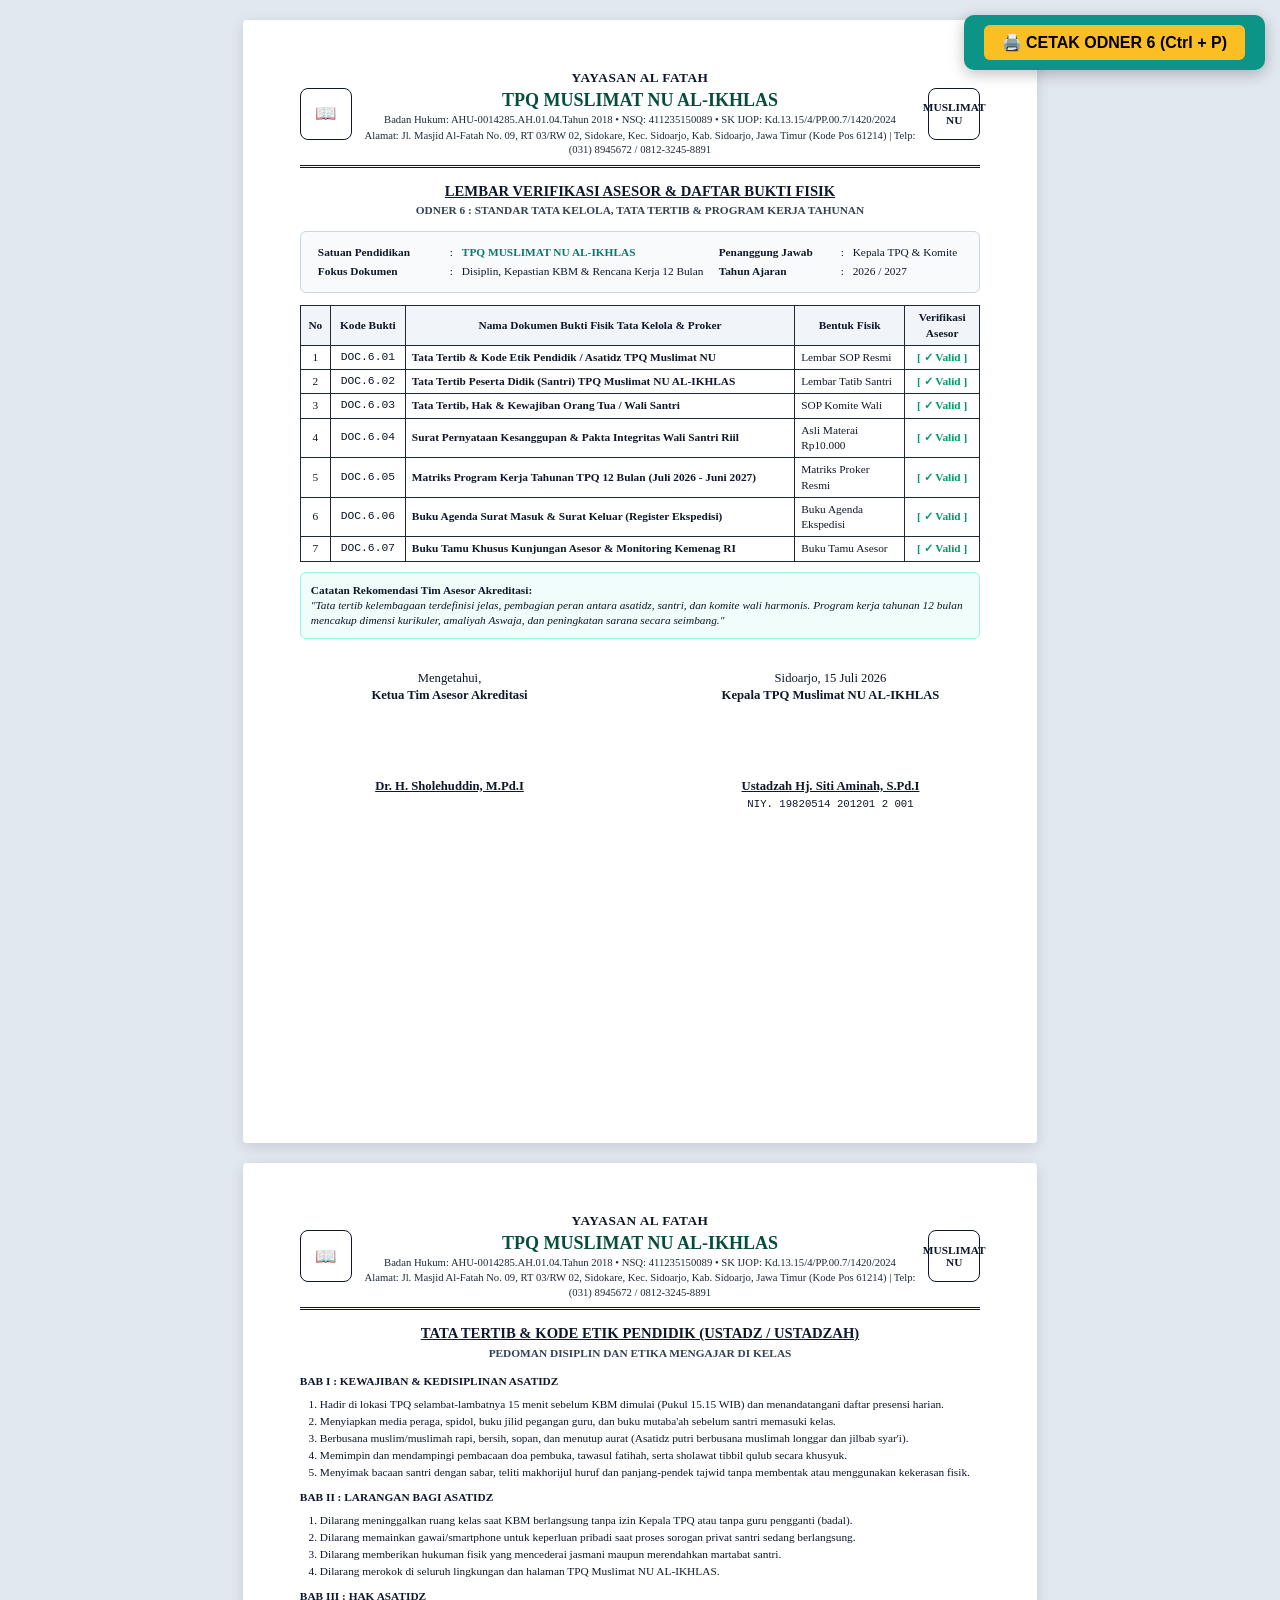
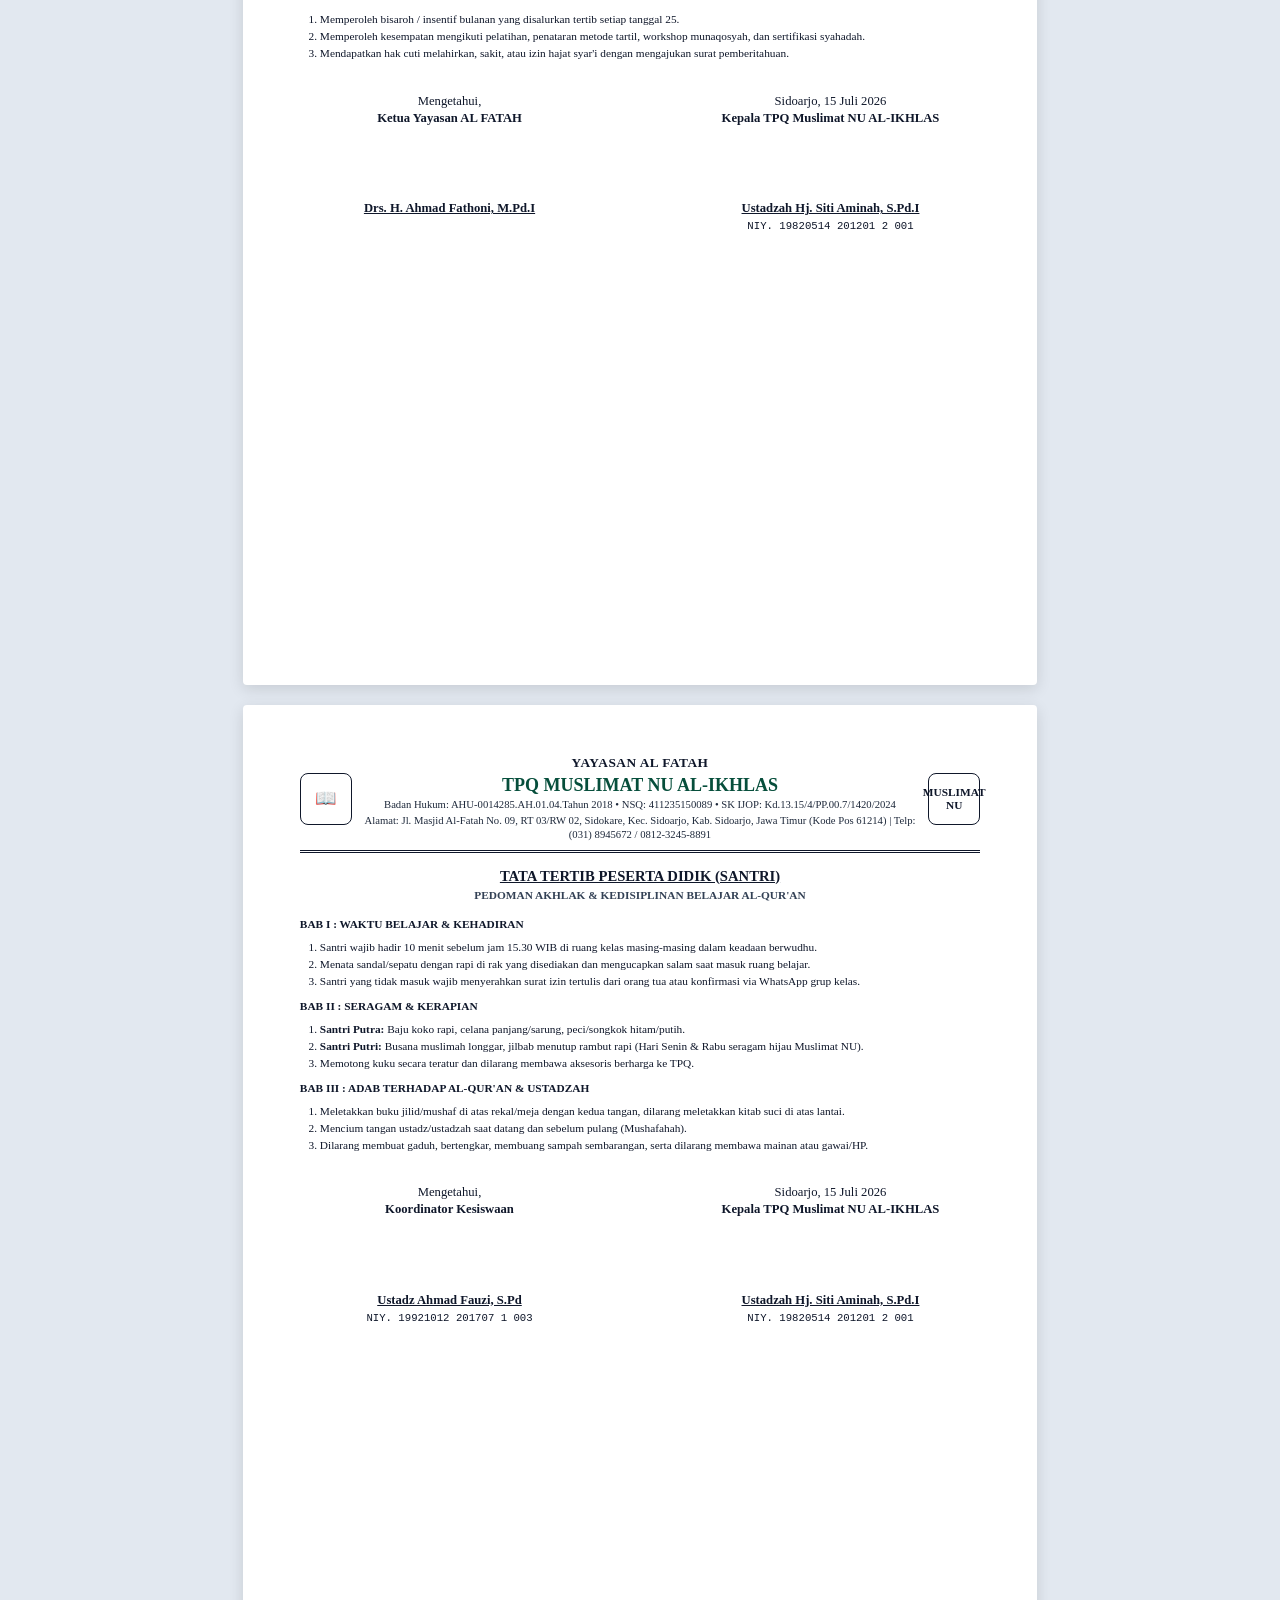
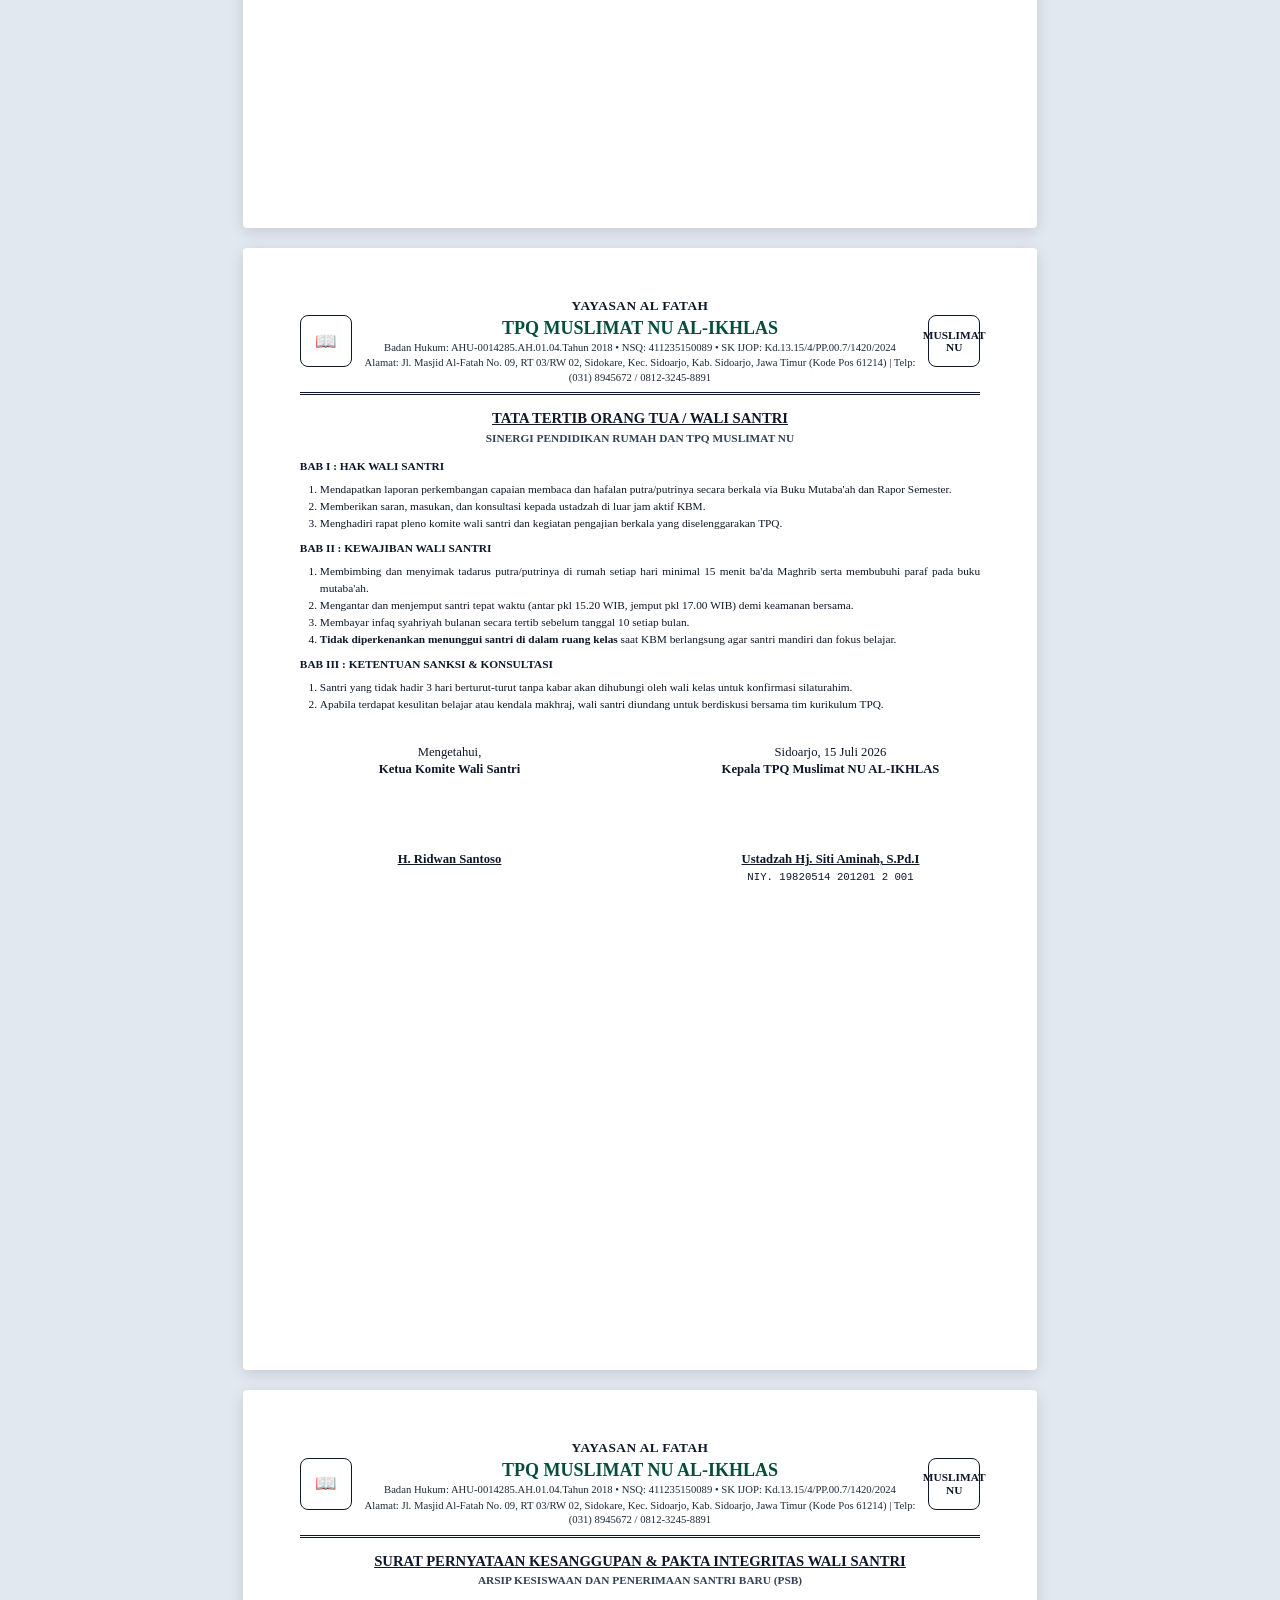
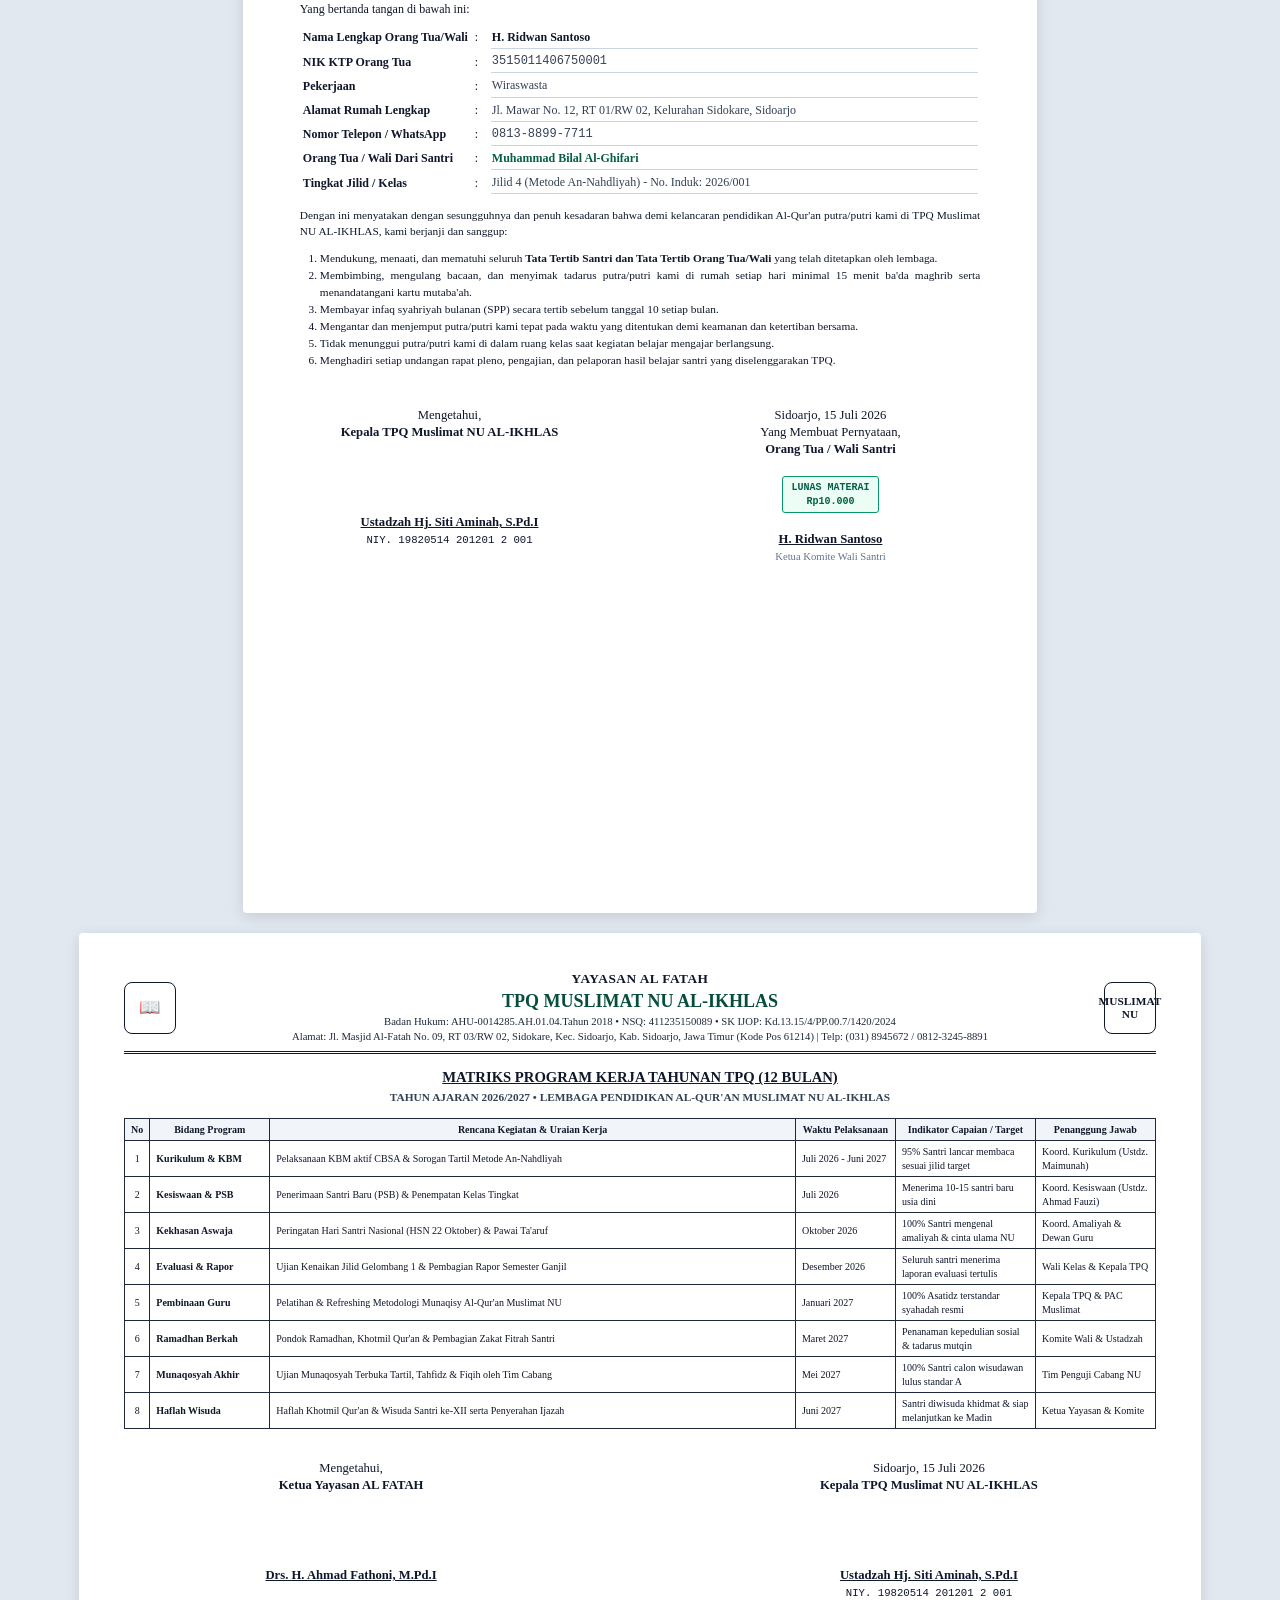
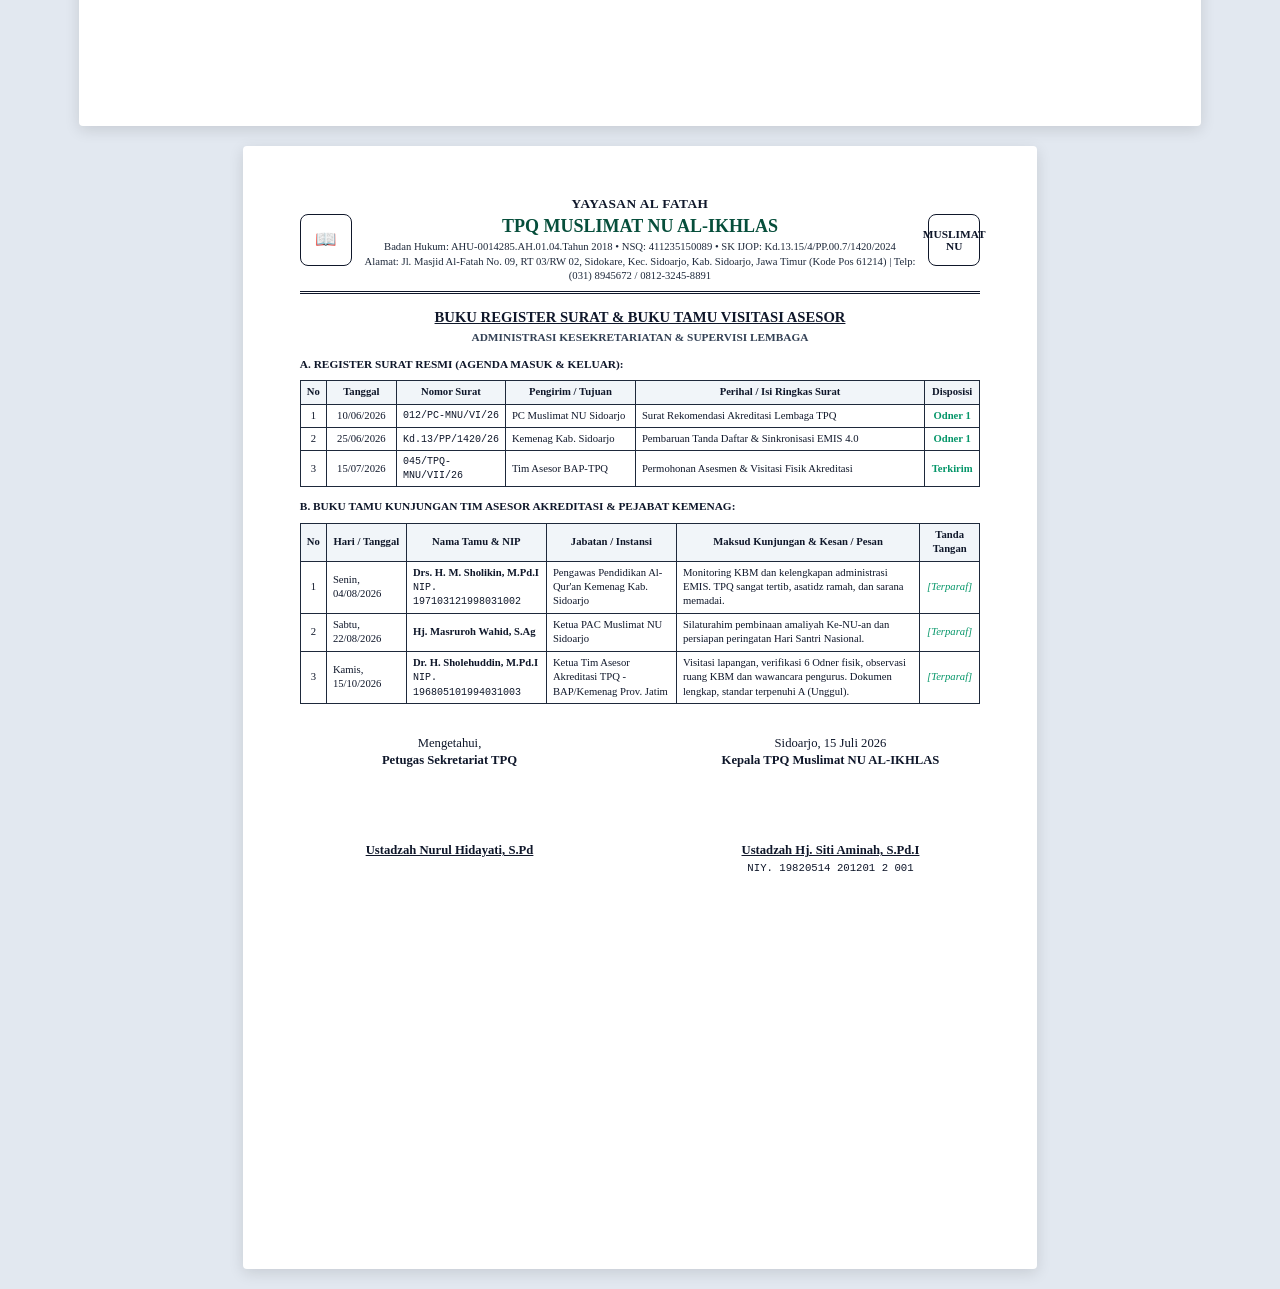
<file: dokumen_cetak_fisik/06_ODNER_TATA_TERTIB_DAN_PROGRAM_KERJA_TAHUNAN.html>
<!DOCTYPE html>
<html lang="id">
<head>
  <meta charset="UTF-8">
  <title>ODNER 6 : TATA TERTIB & PROGRAM KERJA - TPQ MUSLIMAT NU AL-IKHLAS</title>
  <style>
    @page {
      size: A4 portrait;
      margin: 12mm 15mm;
    }
    @page landscapeSection {
      size: A4 landscape;
      margin: 10mm 12mm;
    }
    * {
      box-sizing: border-box;
    }
    body {
      font-family: 'Times New Roman', Times, serif;
      margin: 0;
      padding: 0;
      background: #e2e8f0;
      color: #0f172a;
      font-size: 10pt;
      line-height: 1.35;
      -webkit-print-color-adjust: exact;
      print-color-adjust: exact;
    }
    .print-sheet {
      background: white;
      width: 210mm;
      min-height: 297mm;
      margin: 20px auto;
      padding: 13mm 15mm;
      box-sizing: border-box;
      box-shadow: 0 4px 15px rgba(0,0,0,0.12);
      border-radius: 4px;
      page-break-after: always;
      break-after: page;
      position: relative;
    }
    .print-sheet.landscape {
      page: landscapeSection;
      width: 297mm;
      min-height: 210mm;
      padding: 10mm 12mm;
    }
    @media print {
      body {
        background: white !important;
        margin: 0 !important;
        padding: 0 !important;
      }
      .print-sheet {
        width: 100% !important;
        max-width: 100% !important;
        min-height: auto !important;
        margin: 0 !important;
        padding: 0 !important;
        box-shadow: none !important;
        border: none !important;
        border-radius: 0 !important;
        page-break-after: always !important;
        break-after: page !important;
      }
      .print-sheet:last-child {
        page-break-after: avoid !important;
        break-after: avoid !important;
      }
      .no-print {
        display: none !important;
      }
    }
    .kop {
      border-bottom: 3px double #0f172a;
      padding-bottom: 6px;
      margin-bottom: 14px;
      display: flex;
      align-items: center;
      justify-content: space-between;
      text-align: center;
    }
    .kop-logo {
      width: 52px;
      height: 52px;
      border: 1.5px solid #0f172a;
      display: flex;
      align-items: center;
      justify-content: center;
      font-weight: bold;
      font-size: 13pt;
      border-radius: 8px;
    }
    .kop-mid {
      flex: 1;
      padding: 0 10px;
    }
    .kop-mid h4 {
      margin: 0;
      font-size: 10pt;
      text-transform: uppercase;
      font-weight: bold;
      letter-spacing: 0.5px;
    }
    .kop-mid h2 {
      margin: 1px 0;
      font-size: 13.5pt;
      text-transform: uppercase;
      font-weight: bold;
      color: #064e3b;
    }
    .kop-mid p {
      margin: 1px 0;
      font-size: 8pt;
      color: #1e293b;
    }
    table.data-table {
      width: 100%;
      border-collapse: collapse;
      margin: 8px 0;
      font-size: 8.5pt;
    }
    table.data-table th, table.data-table td {
      border: 1px solid #1e293b;
      padding: 4px 6px;
    }
    table.data-table th {
      background: #f1f5f9;
      font-weight: bold;
      text-align: center;
    }
    .ttd-box {
      margin-top: 18px;
      display: flex;
      justify-content: space-between;
      text-align: center;
      font-size: 9.5pt;
      page-break-inside: avoid;
    }
    .ttd-col {
      width: 44%;
    }
    .ttd-space {
      height: 48px;
    }
    .doc-title {
      text-align: center;
      margin-bottom: 12px;
    }
    .doc-title h3 {
      margin: 0;
      text-decoration: underline;
      text-transform: uppercase;
      font-size: 11pt;
    }
    .doc-title p {
      margin: 2px 0 0;
      font-size: 8.5pt;
      font-weight: bold;
      color: #334155;
    }
    .badge-status {
      display: inline-block;
      padding: 2px 6px;
      border-radius: 3px;
      font-size: 7.5pt;
      font-weight: bold;
    }
</style>
</head>
<body>

  <div class="no-print" style="position: fixed; top: 15px; right: 15px; z-index: 999; background: #0d9488; padding: 10px 20px; border-radius: 10px; box-shadow: 0 4px 15px rgba(0,0,0,0.25);">
    <button onclick="window.print()" style="background: #fbbf24; color: #000; border: none; padding: 8px 18px; font-weight: bold; font-size: 12pt; border-radius: 6px; cursor: pointer;">
      🖨️ CETAK ODNER 6 (Ctrl + P)
    </button>
  </div>

  <!-- DOKUMEN 6.1: LEMBAR VERIFIKASI ASESOR & DAFTAR ISI ODNER 6 -->
  <div class="print-sheet">
    <div class="kop">
      <div class="kop-logo">📖</div>
      <div class="kop-mid">
        <h4>YAYASAN AL FATAH</h4>
        <h2>TPQ MUSLIMAT NU AL-IKHLAS</h2>
        <p>Badan Hukum: AHU-0014285.AH.01.04.Tahun 2018 • NSQ: 411235150089 • SK IJOP: Kd.13.15/4/PP.00.7/1420/2024</p>
        <p>Alamat: Jl. Masjid Al-Fatah No. 09, RT 03/RW 02, Sidokare, Kec. Sidoarjo, Kab. Sidoarjo, Jawa Timur (Kode Pos 61214) | Telp: (031) 8945672 / 0812-3245-8891</p>
      </div>
      <div class="kop-logo" style="font-size: 8.5pt; line-height: 1.1;">MUSLIMAT<br>NU</div>
    </div>
    <div class="doc-title">
      <h3>LEMBAR VERIFIKASI ASESOR & DAFTAR BUKTI FISIK</h3>
      <p>ODNER 6 : STANDAR TATA KELOLA, TATA TERTIB & PROGRAM KERJA TAHUNAN</p>
    </div>

    <div style="background: #f8fafc; border: 1px solid #cbd5e1; border-radius: 6px; padding: 10px 14px; margin-bottom: 12px; font-size: 8.5pt;">
      <table style="width: 100%; border: none;">
        <tr><td style="width: 130px; font-weight: bold;">Satuan Pendidikan</td><td style="width: 10px;">:</td><td style="font-weight: bold; color: #0f766e;">TPQ MUSLIMAT NU AL-IKHLAS</td><td style="width: 120px; font-weight: bold;">Penanggung Jawab</td><td style="width: 10px;">:</td><td>Kepala TPQ & Komite</td></tr>
        <tr><td style="font-weight: bold;">Fokus Dokumen</td><td>:</td><td>Disiplin, Kepastian KBM & Rencana Kerja 12 Bulan</td><td style="font-weight: bold;">Tahun Ajaran</td><td>:</td><td>2026 / 2027</td></tr>
      </table>
    </div>

    <table class="data-table">
      <thead>
        <tr>
          <th style="width: 30px;">No</th>
          <th style="width: 75px;">Kode Bukti</th>
          <th>Nama Dokumen Bukti Fisik Tata Kelola & Proker</th>
          <th style="width: 110px;">Bentuk Fisik</th>
          <th style="width: 75px;">Verifikasi Asesor</th>
        </tr>
      </thead>
      <tbody>
        <tr>
          <td style="text-align: center;">1</td>
          <td style="font-family: monospace; text-align: center;">DOC.6.01</td>
          <td><strong>Tata Tertib & Kode Etik Pendidik / Asatidz TPQ Muslimat NU</strong></td>
          <td>Lembar SOP Resmi</td>
          <td style="text-align: center; color: #059669; font-weight: bold;">[ &check; Valid ]</td>
        </tr>
        <tr>
          <td style="text-align: center;">2</td>
          <td style="font-family: monospace; text-align: center;">DOC.6.02</td>
          <td><strong>Tata Tertib Peserta Didik (Santri) TPQ Muslimat NU AL-IKHLAS</strong></td>
          <td>Lembar Tatib Santri</td>
          <td style="text-align: center; color: #059669; font-weight: bold;">[ &check; Valid ]</td>
        </tr>
        <tr>
          <td style="text-align: center;">3</td>
          <td style="font-family: monospace; text-align: center;">DOC.6.03</td>
          <td><strong>Tata Tertib, Hak & Kewajiban Orang Tua / Wali Santri</strong></td>
          <td>SOP Komite Wali</td>
          <td style="text-align: center; color: #059669; font-weight: bold;">[ &check; Valid ]</td>
        </tr>
        <tr>
          <td style="text-align: center;">4</td>
          <td style="font-family: monospace; text-align: center;">DOC.6.04</td>
          <td><strong>Surat Pernyataan Kesanggupan & Pakta Integritas Wali Santri Riil</strong></td>
          <td>Asli Materai Rp10.000</td>
          <td style="text-align: center; color: #059669; font-weight: bold;">[ &check; Valid ]</td>
        </tr>
        <tr>
          <td style="text-align: center;">5</td>
          <td style="font-family: monospace; text-align: center;">DOC.6.05</td>
          <td><strong>Matriks Program Kerja Tahunan TPQ 12 Bulan (Juli 2026 - Juni 2027)</strong></td>
          <td>Matriks Proker Resmi</td>
          <td style="text-align: center; color: #059669; font-weight: bold;">[ &check; Valid ]</td>
        </tr>
        <tr>
          <td style="text-align: center;">6</td>
          <td style="font-family: monospace; text-align: center;">DOC.6.06</td>
          <td><strong>Buku Agenda Surat Masuk & Surat Keluar (Register Ekspedisi)</strong></td>
          <td>Buku Agenda Ekspedisi</td>
          <td style="text-align: center; color: #059669; font-weight: bold;">[ &check; Valid ]</td>
        </tr>
        <tr>
          <td style="text-align: center;">7</td>
          <td style="font-family: monospace; text-align: center;">DOC.6.07</td>
          <td><strong>Buku Tamu Khusus Kunjungan Asesor & Monitoring Kemenag RI</strong></td>
          <td>Buku Tamu Asesor</td>
          <td style="text-align: center; color: #059669; font-weight: bold;">[ &check; Valid ]</td>
        </tr>
      </tbody>
    </table>

    <div style="background: #f0fdfa; border: 1px solid #99f6e4; border-radius: 6px; padding: 10px; margin-top: 10px; font-size: 8.5pt;">
      <strong>Catatan Rekomendasi Tim Asesor Akreditasi:</strong><br>
      <em>"Tata tertib kelembagaan terdefinisi jelas, pembagian peran antara asatidz, santri, dan komite wali harmonis. Program kerja tahunan 12 bulan mencakup dimensi kurikuler, amaliyah Aswaja, dan peningkatan sarana secara seimbang."</em>
    </div>

    <div class="ttd-box">
      <div class="ttd-col">
        <p>Mengetahui,<br><strong>Ketua Tim Asesor Akreditasi</strong></p>
        <div class="ttd-space"></div>
        <p><strong><u>Dr. H. Sholehuddin, M.Pd.I</u></strong></p>
      </div>
      <div class="ttd-col">
        <p>Sidoarjo, 15 Juli 2026<br><strong>Kepala TPQ Muslimat NU AL-IKHLAS</strong></p>
        <div class="ttd-space"></div>
        <p><strong><u>Ustadzah Hj. Siti Aminah, S.Pd.I</u></strong><br><span style='font-size: 8pt; font-family: monospace;'>NIY. 19820514 201201 2 001</span></p>
      </div>
    </div>
  </div>

  <!-- DOKUMEN 6.2: TATA TERTIB PENDIDIK -->
  <div class="print-sheet">
    <div class="kop">
      <div class="kop-logo">📖</div>
      <div class="kop-mid">
        <h4>YAYASAN AL FATAH</h4>
        <h2>TPQ MUSLIMAT NU AL-IKHLAS</h2>
        <p>Badan Hukum: AHU-0014285.AH.01.04.Tahun 2018 • NSQ: 411235150089 • SK IJOP: Kd.13.15/4/PP.00.7/1420/2024</p>
        <p>Alamat: Jl. Masjid Al-Fatah No. 09, RT 03/RW 02, Sidokare, Kec. Sidoarjo, Kab. Sidoarjo, Jawa Timur (Kode Pos 61214) | Telp: (031) 8945672 / 0812-3245-8891</p>
      </div>
      <div class="kop-logo" style="font-size: 8.5pt; line-height: 1.1;">MUSLIMAT<br>NU</div>
    </div>
    <div class="doc-title">
      <h3>TATA TERTIB & KODE ETIK PENDIDIK (USTADZ / USTADZAH)</h3>
      <p>PEDOMAN DISIPLIN DAN ETIKA MENGAJAR DI KELAS</p>
    </div>

    <div style="font-size: 8.5pt; line-height: 1.5; text-align: justify;">
      <p style="margin: 0 0 6px 0;"><strong>BAB I : KEWAJIBAN & KEDISIPLINAN ASATIDZ</strong></p>
      <ol style="margin: 0 0 8px 0; padding-left: 20px;">
        <li>Hadir di lokasi TPQ selambat-lambatnya 15 menit sebelum KBM dimulai (Pukul 15.15 WIB) dan menandatangani daftar presensi harian.</li>
        <li>Menyiapkan media peraga, spidol, buku jilid pegangan guru, dan buku mutaba'ah sebelum santri memasuki kelas.</li>
        <li>Berbusana muslim/muslimah rapi, bersih, sopan, dan menutup aurat (Asatidz putri berbusana muslimah longgar dan jilbab syar'i).</li>
        <li>Memimpin dan mendampingi pembacaan doa pembuka, tawasul fatihah, serta sholawat tibbil qulub secara khusyuk.</li>
        <li>Menyimak bacaan santri dengan sabar, teliti makhorijul huruf dan panjang-pendek tajwid tanpa membentak atau menggunakan kekerasan fisik.</li>
      </ol>

      <p style="margin: 0 0 6px 0;"><strong>BAB II : LARANGAN BAGI ASATIDZ</strong></p>
      <ol style="margin: 0 0 8px 0; padding-left: 20px;">
        <li>Dilarang meninggalkan ruang kelas saat KBM berlangsung tanpa izin Kepala TPQ atau tanpa guru pengganti (badal).</li>
        <li>Dilarang memainkan gawai/smartphone untuk keperluan pribadi saat proses sorogan privat santri sedang berlangsung.</li>
        <li>Dilarang memberikan hukuman fisik yang mencederai jasmani maupun merendahkan martabat santri.</li>
        <li>Dilarang merokok di seluruh lingkungan dan halaman TPQ Muslimat NU AL-IKHLAS.</li>
      </ol>

      <p style="margin: 0 0 6px 0;"><strong>BAB III : HAK ASATIDZ</strong></p>
      <ol style="margin: 0 0 8px 0; padding-left: 20px;">
        <li>Memperoleh bisaroh / insentif bulanan yang disalurkan tertib setiap tanggal 25.</li>
        <li>Memperoleh kesempatan mengikuti pelatihan, penataran metode tartil, workshop munaqosyah, dan sertifikasi syahadah.</li>
        <li>Mendapatkan hak cuti melahirkan, sakit, atau izin hajat syar'i dengan mengajukan surat pemberitahuan.</li>
      </ol>
    </div>

    <div class="ttd-box">
      <div class="ttd-col">
        <p>Mengetahui,<br><strong>Ketua Yayasan AL FATAH</strong></p>
        <div class="ttd-space"></div>
        <p><strong><u>Drs. H. Ahmad Fathoni, M.Pd.I</u></strong></p>
      </div>
      <div class="ttd-col">
        <p>Sidoarjo, 15 Juli 2026<br><strong>Kepala TPQ Muslimat NU AL-IKHLAS</strong></p>
        <div class="ttd-space"></div>
        <p><strong><u>Ustadzah Hj. Siti Aminah, S.Pd.I</u></strong><br><span style='font-size: 8pt; font-family: monospace;'>NIY. 19820514 201201 2 001</span></p>
      </div>
    </div>
  </div>

  <!-- DOKUMEN 6.3: TATA TERTIB PESERTA DIDIK -->
  <div class="print-sheet">
    <div class="kop">
      <div class="kop-logo">📖</div>
      <div class="kop-mid">
        <h4>YAYASAN AL FATAH</h4>
        <h2>TPQ MUSLIMAT NU AL-IKHLAS</h2>
        <p>Badan Hukum: AHU-0014285.AH.01.04.Tahun 2018 • NSQ: 411235150089 • SK IJOP: Kd.13.15/4/PP.00.7/1420/2024</p>
        <p>Alamat: Jl. Masjid Al-Fatah No. 09, RT 03/RW 02, Sidokare, Kec. Sidoarjo, Kab. Sidoarjo, Jawa Timur (Kode Pos 61214) | Telp: (031) 8945672 / 0812-3245-8891</p>
      </div>
      <div class="kop-logo" style="font-size: 8.5pt; line-height: 1.1;">MUSLIMAT<br>NU</div>
    </div>
    <div class="doc-title">
      <h3>TATA TERTIB PESERTA DIDIK (SANTRI)</h3>
      <p>PEDOMAN AKHLAK & KEDISIPLINAN BELAJAR AL-QUR'AN</p>
    </div>

    <div style="font-size: 8.5pt; line-height: 1.5; text-align: justify;">
      <p style="margin: 0 0 6px 0;"><strong>BAB I : WAKTU BELAJAR & KEHADIRAN</strong></p>
      <ol style="margin: 0 0 8px 0; padding-left: 20px;">
        <li>Santri wajib hadir 10 menit sebelum jam 15.30 WIB di ruang kelas masing-masing dalam keadaan berwudhu.</li>
        <li>Menata sandal/sepatu dengan rapi di rak yang disediakan dan mengucapkan salam saat masuk ruang belajar.</li>
        <li>Santri yang tidak masuk wajib menyerahkan surat izin tertulis dari orang tua atau konfirmasi via WhatsApp grup kelas.</li>
      </ol>

      <p style="margin: 0 0 6px 0;"><strong>BAB II : SERAGAM & KERAPIAN</strong></p>
      <ol style="margin: 0 0 8px 0; padding-left: 20px;">
        <li><strong>Santri Putra:</strong> Baju koko rapi, celana panjang/sarung, peci/songkok hitam/putih.</li>
        <li><strong>Santri Putri:</strong> Busana muslimah longgar, jilbab menutup rambut rapi (Hari Senin & Rabu seragam hijau Muslimat NU).</li>
        <li>Memotong kuku secara teratur dan dilarang membawa aksesoris berharga ke TPQ.</li>
      </ol>

      <p style="margin: 0 0 6px 0;"><strong>BAB III : ADAB TERHADAP AL-QUR'AN & USTADZAH</strong></p>
      <ol style="margin: 0 0 8px 0; padding-left: 20px;">
        <li>Meletakkan buku jilid/mushaf di atas rekal/meja dengan kedua tangan, dilarang meletakkan kitab suci di atas lantai.</li>
        <li>Mencium tangan ustadz/ustadzah saat datang dan sebelum pulang (Mushafahah).</li>
        <li>Dilarang membuat gaduh, bertengkar, membuang sampah sembarangan, serta dilarang membawa mainan atau gawai/HP.</li>
      </ol>
    </div>

    <div class="ttd-box">
      <div class="ttd-col">
        <p>Mengetahui,<br><strong>Koordinator Kesiswaan</strong></p>
        <div class="ttd-space"></div>
        <p><strong><u>Ustadz Ahmad Fauzi, S.Pd</u></strong><br><span style='font-size: 8pt; font-family: monospace;'>NIY. 19921012 201707 1 003</span></p>
      </div>
      <div class="ttd-col">
        <p>Sidoarjo, 15 Juli 2026<br><strong>Kepala TPQ Muslimat NU AL-IKHLAS</strong></p>
        <div class="ttd-space"></div>
        <p><strong><u>Ustadzah Hj. Siti Aminah, S.Pd.I</u></strong><br><span style='font-size: 8pt; font-family: monospace;'>NIY. 19820514 201201 2 001</span></p>
      </div>
    </div>
  </div>

  <!-- DOKUMEN 6.4: TATA TERTIB ORANG TUA / WALI SANTRI -->
  <div class="print-sheet">
    <div class="kop">
      <div class="kop-logo">📖</div>
      <div class="kop-mid">
        <h4>YAYASAN AL FATAH</h4>
        <h2>TPQ MUSLIMAT NU AL-IKHLAS</h2>
        <p>Badan Hukum: AHU-0014285.AH.01.04.Tahun 2018 • NSQ: 411235150089 • SK IJOP: Kd.13.15/4/PP.00.7/1420/2024</p>
        <p>Alamat: Jl. Masjid Al-Fatah No. 09, RT 03/RW 02, Sidokare, Kec. Sidoarjo, Kab. Sidoarjo, Jawa Timur (Kode Pos 61214) | Telp: (031) 8945672 / 0812-3245-8891</p>
      </div>
      <div class="kop-logo" style="font-size: 8.5pt; line-height: 1.1;">MUSLIMAT<br>NU</div>
    </div>
    <div class="doc-title">
      <h3>TATA TERTIB ORANG TUA / WALI SANTRI</h3>
      <p>SINERGI PENDIDIKAN RUMAH DAN TPQ MUSLIMAT NU</p>
    </div>

    <div style="font-size: 8.5pt; line-height: 1.5; text-align: justify;">
      <p style="margin: 0 0 6px 0;"><strong>BAB I : HAK WALI SANTRI</strong></p>
      <ol style="margin: 0 0 8px 0; padding-left: 20px;">
        <li>Mendapatkan laporan perkembangan capaian membaca dan hafalan putra/putrinya secara berkala via Buku Mutaba'ah dan Rapor Semester.</li>
        <li>Memberikan saran, masukan, dan konsultasi kepada ustadzah di luar jam aktif KBM.</li>
        <li>Menghadiri rapat pleno komite wali santri dan kegiatan pengajian berkala yang diselenggarakan TPQ.</li>
      </ol>

      <p style="margin: 0 0 6px 0;"><strong>BAB II : KEWAJIBAN WALI SANTRI</strong></p>
      <ol style="margin: 0 0 8px 0; padding-left: 20px;">
        <li>Membimbing dan menyimak tadarus putra/putrinya di rumah setiap hari minimal 15 menit ba'da Maghrib serta membubuhi paraf pada buku mutaba'ah.</li>
        <li>Mengantar dan menjemput santri tepat waktu (antar pkl 15.20 WIB, jemput pkl 17.00 WIB) demi keamanan bersama.</li>
        <li>Membayar infaq syahriyah bulanan secara tertib sebelum tanggal 10 setiap bulan.</li>
        <li><strong>Tidak diperkenankan menunggui santri di dalam ruang kelas</strong> saat KBM berlangsung agar santri mandiri dan fokus belajar.</li>
      </ol>

      <p style="margin: 0 0 6px 0;"><strong>BAB III : KETENTUAN SANKSI & KONSULTASI</strong></p>
      <ol style="margin: 0 0 8px 0; padding-left: 20px;">
        <li>Santri yang tidak hadir 3 hari berturut-turut tanpa kabar akan dihubungi oleh wali kelas untuk konfirmasi silaturahim.</li>
        <li>Apabila terdapat kesulitan belajar atau kendala makhraj, wali santri diundang untuk berdiskusi bersama tim kurikulum TPQ.</li>
      </ol>
    </div>

    <div class="ttd-box">
      <div class="ttd-col">
        <p>Mengetahui,<br><strong>Ketua Komite Wali Santri</strong></p>
        <div class="ttd-space"></div>
        <p><strong><u>H. Ridwan Santoso</u></strong></p>
      </div>
      <div class="ttd-col">
        <p>Sidoarjo, 15 Juli 2026<br><strong>Kepala TPQ Muslimat NU AL-IKHLAS</strong></p>
        <div class="ttd-space"></div>
        <p><strong><u>Ustadzah Hj. Siti Aminah, S.Pd.I</u></strong><br><span style='font-size: 8pt; font-family: monospace;'>NIY. 19820514 201201 2 001</span></p>
      </div>
    </div>
  </div>

  <!-- DOKUMEN 6.5: PAKTA INTEGRITAS WALI SANTRI RIIL -->
  <div class="print-sheet">
    <div class="kop">
      <div class="kop-logo">📖</div>
      <div class="kop-mid">
        <h4>YAYASAN AL FATAH</h4>
        <h2>TPQ MUSLIMAT NU AL-IKHLAS</h2>
        <p>Badan Hukum: AHU-0014285.AH.01.04.Tahun 2018 • NSQ: 411235150089 • SK IJOP: Kd.13.15/4/PP.00.7/1420/2024</p>
        <p>Alamat: Jl. Masjid Al-Fatah No. 09, RT 03/RW 02, Sidokare, Kec. Sidoarjo, Kab. Sidoarjo, Jawa Timur (Kode Pos 61214) | Telp: (031) 8945672 / 0812-3245-8891</p>
      </div>
      <div class="kop-logo" style="font-size: 8.5pt; line-height: 1.1;">MUSLIMAT<br>NU</div>
    </div>
    <div class="doc-title">
      <h3>SURAT PERNYATAAN KESANGGUPAN & PAKTA INTEGRITAS WALI SANTRI</h3>
      <p>ARSIP KESISWAAN DAN PENERIMAAN SANTRI BARU (PSB)</p>
    </div>

    <p style="font-size: 9pt; margin-bottom: 8px;">Yang bertanda tangan di bawah ini:</p>
    <table style="width: 100%; font-size: 9pt; margin-bottom: 12px; line-height: 1.6;">
      <tr><td style="width: 170px; font-weight: bold;">Nama Lengkap Orang Tua/Wali</td><td style="width: 15px;">:</td><td style="border-bottom: 1px solid #cbd5e1; font-weight: bold; color: #0f172a;">H. Ridwan Santoso</td></tr>
      <tr><td style="font-weight: bold;">NIK KTP Orang Tua</td><td>:</td><td style="border-bottom: 1px solid #cbd5e1; font-family: monospace; color: #334155;">3515011406750001</td></tr>
      <tr><td style="font-weight: bold;">Pekerjaan</td><td>:</td><td style="border-bottom: 1px solid #cbd5e1; color: #334155;">Wiraswasta</td></tr>
      <tr><td style="font-weight: bold;">Alamat Rumah Lengkap</td><td>:</td><td style="border-bottom: 1px solid #cbd5e1; color: #334155;">Jl. Mawar No. 12, RT 01/RW 02, Kelurahan Sidokare, Sidoarjo</td></tr>
      <tr><td style="font-weight: bold;">Nomor Telepon / WhatsApp</td><td>:</td><td style="border-bottom: 1px solid #cbd5e1; font-family: monospace; color: #334155;">0813-8899-7711</td></tr>
      <tr><td style="font-weight: bold;">Orang Tua / Wali Dari Santri</td><td>:</td><td style="border-bottom: 1px solid #cbd5e1; font-weight: bold; color: #065f46;">Muhammad Bilal Al-Ghifari</td></tr>
      <tr><td style="font-weight: bold;">Tingkat Jilid / Kelas</td><td>:</td><td style="border-bottom: 1px solid #cbd5e1; color: #334155;">Jilid 4 (Metode An-Nahdliyah) - No. Induk: 2026/001</td></tr>
    </table>

    <p style="font-size: 8.5pt; text-align: justify; margin-bottom: 10px;">
      Dengan ini menyatakan dengan sesungguhnya dan penuh kesadaran bahwa demi kelancaran pendidikan Al-Qur'an putra/putri kami di TPQ Muslimat NU AL-IKHLAS, kami berjanji dan sanggup:
    </p>

    <ol style="font-size: 8.5pt; line-height: 1.5; padding-left: 20px; text-align: justify; margin-bottom: 10px;">
      <li>Mendukung, menaati, dan mematuhi seluruh <strong>Tata Tertib Santri dan Tata Tertib Orang Tua/Wali</strong> yang telah ditetapkan oleh lembaga.</li>
      <li>Membimbing, mengulang bacaan, dan menyimak tadarus putra/putri kami di rumah setiap hari minimal 15 menit ba'da maghrib serta menandatangani kartu mutaba'ah.</li>
      <li>Membayar infaq syahriyah bulanan (SPP) secara tertib sebelum tanggal 10 setiap bulan.</li>
      <li>Mengantar dan menjemput putra/putri kami tepat pada waktu yang ditentukan demi keamanan dan ketertiban bersama.</li>
      <li>Tidak menunggui putra/putri kami di dalam ruang kelas saat kegiatan belajar mengajar berlangsung.</li>
      <li>Menghadiri setiap undangan rapat pleno, pengajian, dan pelaporan hasil belajar santri yang diselenggarakan TPQ.</li>
    </ol>

    <div class="ttd-box" style="margin-top: 25px;">
      <div class="ttd-col">
        <p>Mengetahui,<br><strong>Kepala TPQ Muslimat NU AL-IKHLAS</strong></p>
        <div class="ttd-space"></div>
        <p><strong><u>Ustadzah Hj. Siti Aminah, S.Pd.I</u></strong><br><span style="font-size: 8pt; font-family: monospace;">NIY. 19820514 201201 2 001</span></p>
      </div>
      <div class="ttd-col">
        <p>Sidoarjo, 15 Juli 2026<br>Yang Membuat Pernyataan,<br><strong>Orang Tua / Wali Santri</strong></p>
        <div class="ttd-space" style="display: flex; align-items: center; justify-content: center;">
          <div style="border: 1px solid #059669; background: #ecfdf5; color: #065f46; font-size: 7.5pt; padding: 4px 8px; border-radius: 3px; font-family: monospace; font-weight: bold;">LUNAS MATERAI<br>Rp10.000</div>
        </div>
        <p><strong><u>H. Ridwan Santoso</u></strong><br><span style="font-size: 8pt; color: #64748b;">Ketua Komite Wali Santri</span></p>
      </div>
    </div>
  </div>

  <!-- DOKUMEN 6.6: PROGRAM KERJA TAHUNAN TPQ 12 BULAN - LANDSCAPE -->
  <div class="print-sheet landscape">
    <div class="kop">
      <div class="kop-logo">📖</div>
      <div class="kop-mid">
        <h4>YAYASAN AL FATAH</h4>
        <h2>TPQ MUSLIMAT NU AL-IKHLAS</h2>
        <p>Badan Hukum: AHU-0014285.AH.01.04.Tahun 2018 • NSQ: 411235150089 • SK IJOP: Kd.13.15/4/PP.00.7/1420/2024</p>
        <p>Alamat: Jl. Masjid Al-Fatah No. 09, RT 03/RW 02, Sidokare, Kec. Sidoarjo, Kab. Sidoarjo, Jawa Timur (Kode Pos 61214) | Telp: (031) 8945672 / 0812-3245-8891</p>
      </div>
      <div class="kop-logo" style="font-size: 8.5pt; line-height: 1.1;">MUSLIMAT<br>NU</div>
    </div>
    <div class="doc-title">
      <h3>MATRIKS PROGRAM KERJA TAHUNAN TPQ (12 BULAN)</h3>
      <p>TAHUN AJARAN 2026/2027 • LEMBAGA PENDIDIKAN AL-QUR'AN MUSLIMAT NU AL-IKHLAS</p>
    </div>

    <table class="data-table" style="font-size: 7.5pt;">
      <thead>
        <tr>
          <th style="width: 25px;">No</th>
          <th style="width: 120px;">Bidang Program</th>
          <th>Rencana Kegiatan & Uraian Kerja</th>
          <th style="width: 100px;">Waktu Pelaksanaan</th>
          <th style="width: 140px;">Indikator Capaian / Target</th>
          <th style="width: 120px;">Penanggung Jawab</th>
        </tr>
      </thead>
      <tbody>
        <tr>
          <td style="text-align: center;">1</td>
          <td style="font-weight: bold;">Kurikulum & KBM</td>
          <td>Pelaksanaan KBM aktif CBSA & Sorogan Tartil Metode An-Nahdliyah</td>
          <td>Juli 2026 - Juni 2027</td>
          <td>95% Santri lancar membaca sesuai jilid target</td>
          <td>Koord. Kurikulum (Ustdz. Maimunah)</td>
        </tr>
        <tr>
          <td style="text-align: center;">2</td>
          <td style="font-weight: bold;">Kesiswaan & PSB</td>
          <td>Penerimaan Santri Baru (PSB) & Penempatan Kelas Tingkat</td>
          <td>Juli 2026</td>
          <td>Menerima 10-15 santri baru usia dini</td>
          <td>Koord. Kesiswaan (Ustdz. Ahmad Fauzi)</td>
        </tr>
        <tr>
          <td style="text-align: center;">3</td>
          <td style="font-weight: bold;">Kekhasan Aswaja</td>
          <td>Peringatan Hari Santri Nasional (HSN 22 Oktober) & Pawai Ta'aruf</td>
          <td>Oktober 2026</td>
          <td>100% Santri mengenal amaliyah & cinta ulama NU</td>
          <td>Koord. Amaliyah & Dewan Guru</td>
        </tr>
        <tr>
          <td style="text-align: center;">4</td>
          <td style="font-weight: bold;">Evaluasi & Rapor</td>
          <td>Ujian Kenaikan Jilid Gelombang 1 & Pembagian Rapor Semester Ganjil</td>
          <td>Desember 2026</td>
          <td>Seluruh santri menerima laporan evaluasi tertulis</td>
          <td>Wali Kelas & Kepala TPQ</td>
        </tr>
        <tr>
          <td style="text-align: center;">5</td>
          <td style="font-weight: bold;">Pembinaan Guru</td>
          <td>Pelatihan & Refreshing Metodologi Munaqisy Al-Qur'an Muslimat NU</td>
          <td>Januari 2027</td>
          <td>100% Asatidz terstandar syahadah resmi</td>
          <td>Kepala TPQ & PAC Muslimat</td>
        </tr>
        <tr>
          <td style="text-align: center;">6</td>
          <td style="font-weight: bold;">Ramadhan Berkah</td>
          <td>Pondok Ramadhan, Khotmil Qur'an & Pembagian Zakat Fitrah Santri</td>
          <td>Maret 2027</td>
          <td>Penanaman kepedulian sosial & tadarus mutqin</td>
          <td>Komite Wali & Ustadzah</td>
        </tr>
        <tr>
          <td style="text-align: center;">7</td>
          <td style="font-weight: bold;">Munaqosyah Akhir</td>
          <td>Ujian Munaqosyah Terbuka Tartil, Tahfidz & Fiqih oleh Tim Cabang</td>
          <td>Mei 2027</td>
          <td>100% Santri calon wisudawan lulus standar A</td>
          <td>Tim Penguji Cabang NU</td>
        </tr>
        <tr>
          <td style="text-align: center;">8</td>
          <td style="font-weight: bold;">Haflah Wisuda</td>
          <td>Haflah Khotmil Qur'an & Wisuda Santri ke-XII serta Penyerahan Ijazah</td>
          <td>Juni 2027</td>
          <td>Santri diwisuda khidmat & siap melanjutkan ke Madin</td>
          <td>Ketua Yayasan & Komite</td>
        </tr>
      </tbody>
    </table>

    <div class="ttd-box">
      <div class="ttd-col">
        <p>Mengetahui,<br><strong>Ketua Yayasan AL FATAH</strong></p>
        <div class="ttd-space"></div>
        <p><strong><u>Drs. H. Ahmad Fathoni, M.Pd.I</u></strong></p>
      </div>
      <div class="ttd-col">
        <p>Sidoarjo, 15 Juli 2026<br><strong>Kepala TPQ Muslimat NU AL-IKHLAS</strong></p>
        <div class="ttd-space"></div>
        <p><strong><u>Ustadzah Hj. Siti Aminah, S.Pd.I</u></strong><br><span style='font-size: 8pt; font-family: monospace;'>NIY. 19820514 201201 2 001</span></p>
      </div>
    </div>
  </div>

  <!-- DOKUMEN 6.7: AGENDA PERSURATAN & BUKU TAMU ASESOR - PORTRAIT -->
  <div class="print-sheet">
    <div class="kop">
      <div class="kop-logo">📖</div>
      <div class="kop-mid">
        <h4>YAYASAN AL FATAH</h4>
        <h2>TPQ MUSLIMAT NU AL-IKHLAS</h2>
        <p>Badan Hukum: AHU-0014285.AH.01.04.Tahun 2018 • NSQ: 411235150089 • SK IJOP: Kd.13.15/4/PP.00.7/1420/2024</p>
        <p>Alamat: Jl. Masjid Al-Fatah No. 09, RT 03/RW 02, Sidokare, Kec. Sidoarjo, Kab. Sidoarjo, Jawa Timur (Kode Pos 61214) | Telp: (031) 8945672 / 0812-3245-8891</p>
      </div>
      <div class="kop-logo" style="font-size: 8.5pt; line-height: 1.1;">MUSLIMAT<br>NU</div>
    </div>
    <div class="doc-title">
      <h3>BUKU REGISTER SURAT & BUKU TAMU VISITASI ASESOR</h3>
      <p>ADMINISTRASI KESEKRETARIATAN & SUPERVISI LEMBAGA</p>
    </div>

    <p style="font-weight: bold; font-size: 8.5pt; margin-bottom: 4px;">A. REGISTER SURAT RESMI (AGENDA MASUK & KELUAR):</p>
    <table class="data-table" style="font-size: 8pt; margin-bottom: 12px;">
      <thead>
        <tr>
          <th style="width: 25px;">No</th>
          <th style="width: 70px;">Tanggal</th>
          <th style="width: 80px;">Nomor Surat</th>
          <th style="width: 130px;">Pengirim / Tujuan</th>
          <th>Perihal / Isi Ringkas Surat</th>
          <th style="width: 55px;">Disposisi</th>
        </tr>
      </thead>
      <tbody>
        <tr>
          <td style="text-align: center;">1</td>
          <td style="text-align: center;">10/06/2026</td>
          <td style="font-family: monospace; font-size: 7.5pt;">012/PC-MNU/VI/26</td>
          <td>PC Muslimat NU Sidoarjo</td>
          <td>Surat Rekomendasi Akreditasi Lembaga TPQ</td>
          <td style="text-align: center; color: #059669; font-weight: bold;">Odner 1</td>
        </tr>
        <tr>
          <td style="text-align: center;">2</td>
          <td style="text-align: center;">25/06/2026</td>
          <td style="font-family: monospace; font-size: 7.5pt;">Kd.13/PP/1420/26</td>
          <td>Kemenag Kab. Sidoarjo</td>
          <td>Pembaruan Tanda Daftar & Sinkronisasi EMIS 4.0</td>
          <td style="text-align: center; color: #059669; font-weight: bold;">Odner 1</td>
        </tr>
        <tr>
          <td style="text-align: center;">3</td>
          <td style="text-align: center;">15/07/2026</td>
          <td style="font-family: monospace; font-size: 7.5pt;">045/TPQ-MNU/VII/26</td>
          <td>Tim Asesor BAP-TPQ</td>
          <td>Permohonan Asesmen & Visitasi Fisik Akreditasi</td>
          <td style="text-align: center; color: #059669; font-weight: bold;">Terkirim</td>
        </tr>
      </tbody>
    </table>

    <p style="font-weight: bold; font-size: 8.5pt; margin-bottom: 4px;">B. BUKU TAMU KUNJUNGAN TIM ASESOR AKREDITASI & PEJABAT KEMENAG:</p>
    <table class="data-table" style="font-size: 8pt;">
      <thead>
        <tr>
          <th style="width: 25px;">No</th>
          <th style="width: 80px;">Hari / Tanggal</th>
          <th style="width: 140px;">Nama Tamu & NIP</th>
          <th style="width: 130px;">Jabatan / Instansi</th>
          <th>Maksud Kunjungan & Kesan / Pesan</th>
          <th style="width: 60px;">Tanda Tangan</th>
        </tr>
      </thead>
      <tbody>
        <tr>
          <td style="text-align: center;">1</td>
          <td>Senin, 04/08/2026</td>
          <td><strong>Drs. H. M. Sholikin, M.Pd.I</strong><br><span style="font-size: 7.5pt; font-family: monospace;">NIP. 197103121998031002</span></td>
          <td>Pengawas Pendidikan Al-Qur'an Kemenag Kab. Sidoarjo</td>
          <td>Monitoring KBM dan kelengkapan administrasi EMIS. TPQ sangat tertib, asatidz ramah, dan sarana memadai.</td>
          <td style="text-align: center; color: #059669; font-style: italic;">[Terparaf]</td>
        </tr>
        <tr>
          <td style="text-align: center;">2</td>
          <td>Sabtu, 22/08/2026</td>
          <td><strong>Hj. Masruroh Wahid, S.Ag</strong></td>
          <td>Ketua PAC Muslimat NU Sidoarjo</td>
          <td>Silaturahim pembinaan amaliyah Ke-NU-an dan persiapan peringatan Hari Santri Nasional.</td>
          <td style="text-align: center; color: #059669; font-style: italic;">[Terparaf]</td>
        </tr>
        <tr>
          <td style="text-align: center;">3</td>
          <td>Kamis, 15/10/2026</td>
          <td><strong>Dr. H. Sholehuddin, M.Pd.I</strong><br><span style="font-size: 7.5pt; font-family: monospace;">NIP. 196805101994031003</span></td>
          <td>Ketua Tim Asesor Akreditasi TPQ - BAP/Kemenag Prov. Jatim</td>
          <td>Visitasi lapangan, verifikasi 6 Odner fisik, observasi ruang KBM dan wawancara pengurus. Dokumen lengkap, standar terpenuhi A (Unggul).</td>
          <td style="text-align: center; color: #059669; font-style: italic;">[Terparaf]</td>
        </tr>
      </tbody>
    </table>

    <div class="ttd-box">
      <div class="ttd-col">
        <p>Mengetahui,<br><strong>Petugas Sekretariat TPQ</strong></p>
        <div class="ttd-space"></div>
        <p><strong><u>Ustadzah Nurul Hidayati, S.Pd</u></strong></p>
      </div>
      <div class="ttd-col">
        <p>Sidoarjo, 15 Juli 2026<br><strong>Kepala TPQ Muslimat NU AL-IKHLAS</strong></p>
        <div class="ttd-space"></div>
        <p><strong><u>Ustadzah Hj. Siti Aminah, S.Pd.I</u></strong><br><span style='font-size: 8pt; font-family: monospace;'>NIY. 19820514 201201 2 001</span></p>
      </div>
    </div>
  </div>

</body>
</html>
</file>
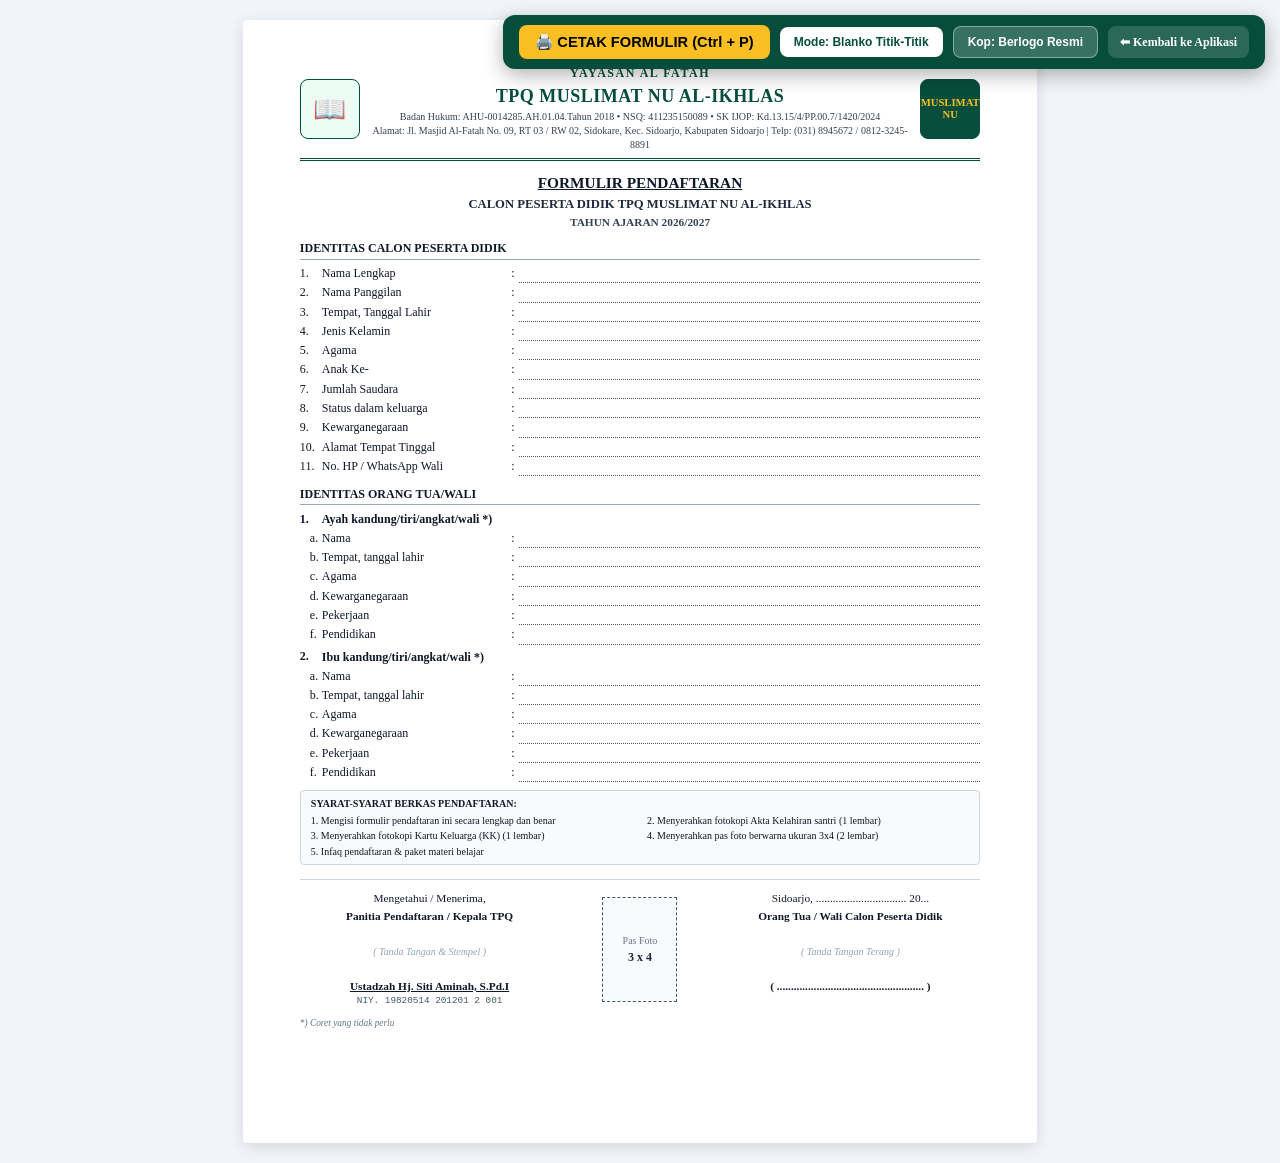
<file: dokumen_cetak_fisik/07_FORMULIR_PENDAFTARAN_CALON_SANTRI.html>
<!DOCTYPE html>
<html lang="id">
<head>
  <meta charset="UTF-8">
  <title>FORMULIR PENDAFTARAN CALON SANTRI - TPQ MUSLIMAT NU AL-IKHLAS</title>
  <style>
    @page {
      size: A4 portrait;
      margin: 10mm 15mm;
    }
    * {
      box-sizing: border-box;
    }
    body {
      font-family: 'Times New Roman', Times, serif;
      margin: 0;
      padding: 0;
      background: #f1f5f9;
      color: #0f172a;
      font-size: 10pt;
      line-height: 1.35;
      -webkit-print-color-adjust: exact;
      print-color-adjust: exact;
    }
    .print-sheet {
      background: white;
      width: 210mm;
      min-height: 297mm;
      margin: 20px auto;
      padding: 12mm 15mm;
      box-sizing: border-box;
      box-shadow: 0 4px 15px rgba(0,0,0,0.12);
      border-radius: 4px;
      page-break-after: always;
      break-after: page;
      position: relative;
    }
    @media print {
      body {
        background: white !important;
        margin: 0 !important;
        padding: 0 !important;
      }
      .print-sheet {
        width: 100% !important;
        max-width: 100% !important;
        min-height: auto !important;
        margin: 0 !important;
        padding: 0 !important;
        box-shadow: none !important;
        border: none !important;
        page-break-after: avoid !important;
        break-after: avoid !important;
      }
      .no-print {
        display: none !important;
      }
    }
    .kop {
      border-bottom: 3px double #064e3b;
      padding-bottom: 6px;
      margin-bottom: 12px;
      display: flex;
      align-items: center;
      justify-content: space-between;
      gap: 12px;
    }
    .kop-logo {
      width: 60px;
      height: 60px;
      border: 1.5px solid #064e3b;
      border-radius: 8px;
      display: flex;
      align-items: center;
      justify-content: center;
      font-size: 20pt;
      background: #ecfdf5;
      color: #047857;
      flex-shrink: 0;
      text-align: center;
    }
    .kop-mid {
      text-align: center;
      flex: 1;
    }
    .kop-mid h4 {
      margin: 0;
      font-size: 9pt;
      letter-spacing: 1.5px;
      text-transform: uppercase;
      color: #064e3b;
      font-weight: bold;
    }
    .kop-mid h2 {
      margin: 2px 0;
      font-size: 13.5pt;
      font-weight: 900;
      color: #064e3b;
      text-transform: uppercase;
      letter-spacing: 0.5px;
    }
    .kop-mid p {
      margin: 1px 0;
      font-size: 7.5pt;
      color: #334155;
    }
    .doc-title {
      text-align: center;
      margin: 6px 0 10px;
    }
    .doc-title h3 {
      margin: 0;
      text-decoration: underline;
      text-transform: uppercase;
      font-size: 11.5pt;
      font-weight: bold;
    }
    .doc-title h4 {
      margin: 2px 0 0;
      font-size: 9.5pt;
      font-weight: bold;
      text-transform: uppercase;
      color: #1e293b;
    }
    .doc-title p {
      margin: 2px 0 0;
      font-size: 8.5pt;
      font-weight: bold;
      color: #334155;
    }
    .section-title {
      font-size: 9pt;
      font-weight: bold;
      text-transform: uppercase;
      color: #0f172a;
      border-bottom: 1px solid #94a3b8;
      padding-bottom: 2px;
      margin: 8px 0 4px;
    }
    .form-table {
      width: 100%;
      border-collapse: collapse;
      font-size: 9pt;
    }
    .form-table td {
      padding: 1.5px 0;
      vertical-align: top;
    }
    .col-num {
      width: 22px;
    }
    .col-label {
      width: 185px;
    }
    .col-colon {
      width: 12px;
      text-align: center;
    }
    .col-dots {
      border-bottom: 1px dotted #475569;
      min-height: 16px;
      padding-left: 4px;
      font-family: sans-serif;
      font-size: 8.5pt;
      color: #0f172a;
    }
    .req-box {
      margin-top: 8px;
      padding: 6px 10px;
      background: #f8fafc;
      border: 1px solid #cbd5e1;
      border-radius: 4px;
      font-size: 7.5pt;
      line-height: 1.35;
    }
    .photo-box {
      width: 75px;
      height: 105px;
      border: 1px dashed #475569;
      background: #f8fafc;
      display: flex;
      flex-direction: column;
      align-items: center;
      justify-content: center;
      text-align: center;
      font-size: 7.5pt;
      color: #64748b;
    }
  </style>
</head>
<body>

  <!-- FLOATING TOOLBAR AKSI (NO-PRINT) -->
  <div class="no-print" style="position: fixed; top: 15px; right: 15px; z-index: 999; background: #064e3b; padding: 10px 16px; border-radius: 12px; box-shadow: 0 6px 20px rgba(0,0,0,0.3); display: flex; align-items: center; gap: 10px;">
    <button onclick="window.print()" style="background: #fbbf24; color: #000; border: none; padding: 8px 16px; font-weight: bold; font-size: 11pt; border-radius: 8px; cursor: pointer; display: flex; align-items: center; gap: 6px;">
      <span>🖨️ CETAK FORMULIR (Ctrl + P)</span>
    </button>
    <button onclick="toggleMode()" id="btn-toggle-mode" style="background: white; color: #064e3b; border: none; padding: 8px 14px; font-weight: bold; font-size: 9pt; border-radius: 8px; cursor: pointer;">
      Mode: Blanko Titik-Titik
    </button>
    <button onclick="toggleKop()" id="btn-toggle-kop" style="background: rgba(255,255,255,0.2); color: white; border: 1px solid rgba(255,255,255,0.4); padding: 8px 14px; font-weight: bold; font-size: 9pt; border-radius: 8px; cursor: pointer;">
      Kop: Berlogo Resmi
    </button>
    <a href="../index.html" style="background: rgba(255,255,255,0.15); color: #fff; text-decoration: none; padding: 8px 12px; font-size: 9pt; border-radius: 8px; font-weight: 600;">
      ⬅ Kembali ke Aplikasi
    </a>
  </div>

  <!-- CONTAINER PRINT SHEET A4 -->
  <div class="print-sheet" id="print-sheet-content">
    <!-- Konten di-generate secara dinamis oleh script -->
  </div>

  <script src="../js/store.js"></script>
  <script src="../js/full_documents.js"></script>
  <script>
    let currentMode = 'blank'; // 'blank' | 'filled'
    let currentUseKop = true;

    function loadContent() {
      const store = (typeof getAppStore === 'function') ? getAppStore() : DEFAULT_STORE;
      const cfg = store.formulirConfig || DEFAULT_STORE.formulirConfig;
      const inst = store.institution || DEFAULT_STORE.institution;
      const santri = (store.santri && store.santri.length > 0) ? store.santri[0] : null;

      let html = '';

      // 1. KOP SURAT / HEADER
      if (currentUseKop && cfg.useKop !== false) {
        html += `
          <div class="kop">
            <div class="kop-logo">📖</div>
            <div class="kop-mid">
              <h4>${inst.foundation || 'YAYASAN AL FATAH'}</h4>
              <h2>${inst.name || 'TPQ MUSLIMAT NU AL-IKHLAS'}</h2>
              <p>Badan Hukum: ${inst.notary || 'AHU-0014285.AH.01.04.Tahun 2018'} • NSQ: ${inst.nsq || '411235150089'} • SK IJOP: ${inst.ijop || 'Kd.13.15/4/PP.00.7/1420/2024'}</p>
              <p>Alamat: ${inst.address || 'Jl. Masjid Al-Fatah No. 09'}, ${inst.village || 'Sidokare'}, Kec. ${inst.subdistrict || 'Sidoarjo'}, ${inst.city || 'Kab. Sidoarjo'} | Telp: ${inst.phone || '0812-3245-8891'}</p>
            </div>
            <div class="kop-logo" style="font-size: 8pt; line-height: 1.1; font-weight: bold; background: #064e3b; color: #fbbf24;">MUSLIMAT<br>NU</div>
          </div>
          <div class="doc-title">
            <h3>${cfg.title || 'FORMULIR PENDAFTARAN'}</h3>
            <h4>${cfg.subtitle || 'CALON PESERTA DIDIK TPQ MUSLIMAT NU AL-IKHLAS'}${cfg.branchTag ? ' ' + cfg.branchTag : ''}</h4>
            <p>TAHUN AJARAN ${cfg.academicYear || '2026/2027'}</p>
          </div>
        `;
      } else {
        html += `
          <div class="doc-title" style="border-bottom: 2px solid #000; padding-bottom: 8px; margin-bottom: 12px;">
            <h3 style="font-size: 13pt;">${cfg.title || 'FORMULIR PENDAFTARAN'}</h3>
            <h4 style="font-size: 10.5pt; margin-top: 4px;">${cfg.subtitle || 'CALON PESERTA DIDIK TPQ MUSLIMAT NU AL-IKHLAS'}${cfg.branchTag ? ' ' + cfg.branchTag : ''}</h4>
            <p style="font-size: 9.5pt; margin-top: 4px;">TAHUN AJARAN ${cfg.academicYear || '2026/2027'}</p>
          </div>
        `;
      }

      // 2. IDENTITAS CALON PESERTA DIDIK
      const isFilled = (currentMode === 'filled');
      const getVal = (fieldId) => {
        if (!isFilled || !santri) return '&nbsp;';
        switch (fieldId) {
          case 'name': return santri.name || '';
          case 'nickname': return santri.nickname || santri.name.split(' ')[0];
          case 'birthPlaceDate': return (santri.birthPlace ? santri.birthPlace + ', ' : '') + (santri.birthDate || '');
          case 'gender': return santri.gender === 'L' ? 'Laki-laki (L)' : 'Perempuan (P)';
          case 'religion': return 'Islam';
          case 'childOrder': return '1';
          case 'siblingCount': return '2';
          case 'familyStatus': return 'Anak Kandung';
          case 'citizenship': return 'WNI';
          case 'address': return santri.address || '';
          case 'phone': return santri.parentPhone || '';
          default: return '';
        }
      };

      const getFatherVal = (fieldId) => {
        if (!isFilled || !santri) return '&nbsp;';
        switch (fieldId) {
          case 'name': return santri.parentName || '';
          case 'religion': return 'Islam';
          case 'citizenship': return 'WNI';
          case 'phone': return santri.parentPhone || '';
          default: return '';
        }
      };

      const studentFields = (cfg.studentFields || []).filter(f => f.enabled !== false);
      const studentRows = studentFields.map((f, i) => `
        <tr>
          <td class="col-num">${i + 1}.</td>
          <td class="col-label">${f.label}</td>
          <td class="col-colon">:</td>
          <td class="col-dots">${getVal(f.id)}</td>
        </tr>
      `).join('');

      html += `
        <div class="section-title">${cfg.studentSectionTitle || 'IDENTITAS CALON PESERTA DIDIK'}</div>
        <table class="form-table">
          ${studentRows}
        </table>
      `;

      // 3. IDENTITAS ORANG TUA / WALI
      const fatherFields = (cfg.fatherFields || []).filter(f => f.enabled !== false);
      const fatherRows = fatherFields.map((f, i) => `
        <tr>
          <td class="col-num" style="padding-left: 10px;">${String.fromCharCode(97 + i)}.</td>
          <td class="col-label">${f.label}</td>
          <td class="col-colon">:</td>
          <td class="col-dots">${getFatherVal(f.id)}</td>
        </tr>
      `).join('');

      const motherFields = (cfg.motherFields || []).filter(f => f.enabled !== false);
      const motherRows = motherFields.map((f, i) => `
        <tr>
          <td class="col-num" style="padding-left: 10px;">${String.fromCharCode(97 + i)}.</td>
          <td class="col-label">${f.label}</td>
          <td class="col-colon">:</td>
          <td class="col-dots">&nbsp;</td>
        </tr>
      `).join('');

      html += `
        <div class="section-title" style="margin-top: 10px;">${cfg.parentSectionTitle || 'IDENTITAS ORANG TUA/WALI'}</div>
        <table class="form-table">
          <tr>
            <td class="col-num" style="font-weight: bold;">1.</td>
            <td colspan="3" style="font-weight: bold;">${cfg.fatherHeader || 'Ayah kandung/tiri/angkat/wali *)'}</td>
          </tr>
          ${fatherRows}
          <tr>
            <td class="col-num" style="font-weight: bold; padding-top: 4px;">2.</td>
            <td colspan="3" style="font-weight: bold; padding-top: 4px;">${cfg.motherHeader || 'Ibu kandung/tiri/angkat/wali *)'}</td>
          </tr>
          ${motherRows}
        </table>
      `;

      // 4. PERSYARATAN BERKAS
      if (cfg.showRequirements !== false && cfg.requirementsText) {
        const reqLines = cfg.requirementsText.split('\n').filter(l => l.trim().length > 0);
        html += `
          <div class="req-box">
            <strong style="text-transform: uppercase;">${cfg.requirementsTitle || 'Syarat-Syarat Berkas Pendaftaran:'}</strong>
            <div style="display: grid; grid-template-columns: 1fr 1fr; gap: 2px 14px; margin-top: 3px;">
              ${reqLines.map(l => `<div>${l}</div>`).join('')}
            </div>
          </div>
        `;
      }

      // 5. PENGESAHAN & TANDA TANGAN
      const signCity = cfg.signCity || inst.legalCity || 'Sidoarjo';
      let dateText = '................................ 20...';
      if (cfg.signDateMode === 'today' || (isFilled && !cfg.signCustomDate)) {
        dateText = new Date().toLocaleDateString('id-ID', { day: 'numeric', month: 'long', year: 'numeric' });
      } else if (cfg.signCustomDate) {
        dateText = cfg.signCustomDate;
      }

      html += `
        <div style="margin-top: 14px; padding-top: 8px; border-top: 1px solid #cbd5e1;">
          <table style="width: 100%; border: none; font-size: 8.5pt;">
            <tr>
              <!-- Panitia -->
              <td style="width: 38%; text-align: center; vertical-align: top;">
                <p style="margin: 0;">Mengetahui / Menerima,</p>
                <p style="margin: 2px 0 0; font-weight: bold;">${cfg.officerSignTitle || 'Panitia Penerimaan Santri'}</p>
                <div style="height: 55px; display: flex; align-items: center; justify-content: center; color: #94a3b8; font-size: 7.5pt; font-style: italic;">
                  ( Tanda Tangan & Stempel )
                </div>
                <p style="margin: 0; font-weight: bold; text-decoration: underline;">${cfg.officerName || inst.headmaster}</p>
                <p style="margin: 1px 0 0; font-size: 7pt; font-family: monospace; color: #475569;">${inst.headmasterNip || ''}</p>
              </td>

              <!-- Pas Foto 3x4 -->
              <td style="width: 24%; text-align: center; vertical-align: middle;">
                ${cfg.showPhotoBox !== false ? `
                  <div style="display: flex; justify-content: center;">
                    <div class="photo-box">
                      <span>Pas Foto</span>
                      <strong style="font-size: 9pt; color: #1e293b; margin-top: 2px;">3 x 4</strong>
                    </div>
                  </div>
                ` : ''}
              </td>

              <!-- Orang Tua / Wali -->
              <td style="width: 38%; text-align: center; vertical-align: top;">
                <p style="margin: 0;">${signCity}, ${dateText}</p>
                <p style="margin: 2px 0 0; font-weight: bold;">${cfg.parentSignTitle || 'Orang Tua / Wali Calon Santri'}</p>
                <div style="height: 55px; display: flex; align-items: center; justify-content: center; color: #94a3b8; font-size: 7.5pt; font-style: italic;">
                  ( Tanda Tangan Terang )
                </div>
                <p style="margin: 0; font-weight: bold;">( .................................................... )</p>
                ${isFilled && santri ? `<p style="margin: 1px 0 0; font-size: 7.5pt; color: #475569;">Wali dari: ${santri.name}</p>` : ''}
              </td>
            </tr>
          </table>

          <div style="margin-top: 6px; font-size: 7pt; font-style: italic; color: #64748b;">
            ${cfg.footerNote || '*) Coret yang tidak perlu'}
          </div>
        </div>
      `;

      document.getElementById('print-sheet-content').innerHTML = html;
    }

    function toggleMode() {
      currentMode = (currentMode === 'blank') ? 'filled' : 'blank';
      document.getElementById('btn-toggle-mode').innerText = (currentMode === 'blank') ? 'Mode: Blanko Titik-Titik' : 'Mode: Terisi Contoh Santri';
      loadContent();
    }

    function toggleKop() {
      currentUseKop = !currentUseKop;
      document.getElementById('btn-toggle-kop').innerText = currentUseKop ? 'Kop: Berlogo Resmi' : 'Kop: Judul Teks Polos';
      loadContent();
    }

    // Inisialisasi awal
    window.onload = loadContent;
  </script>
</body>
</html>
</file>
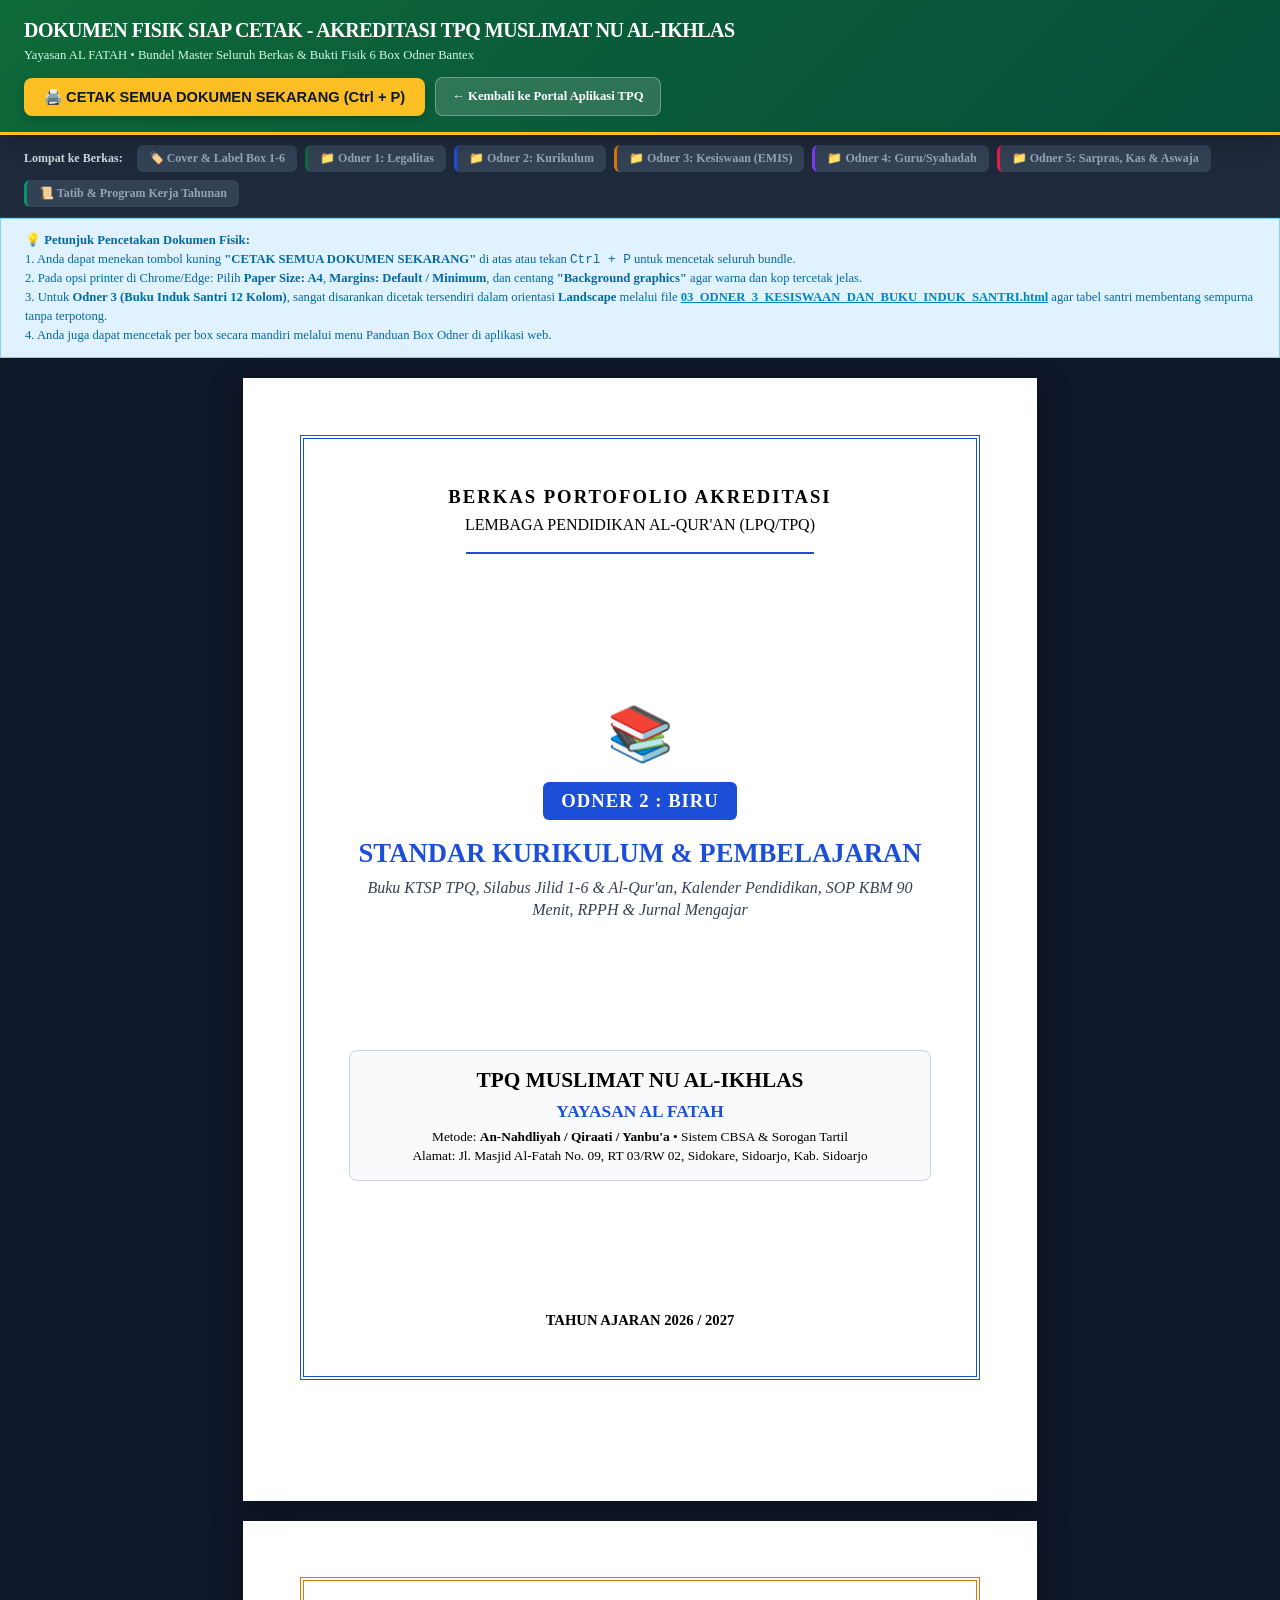
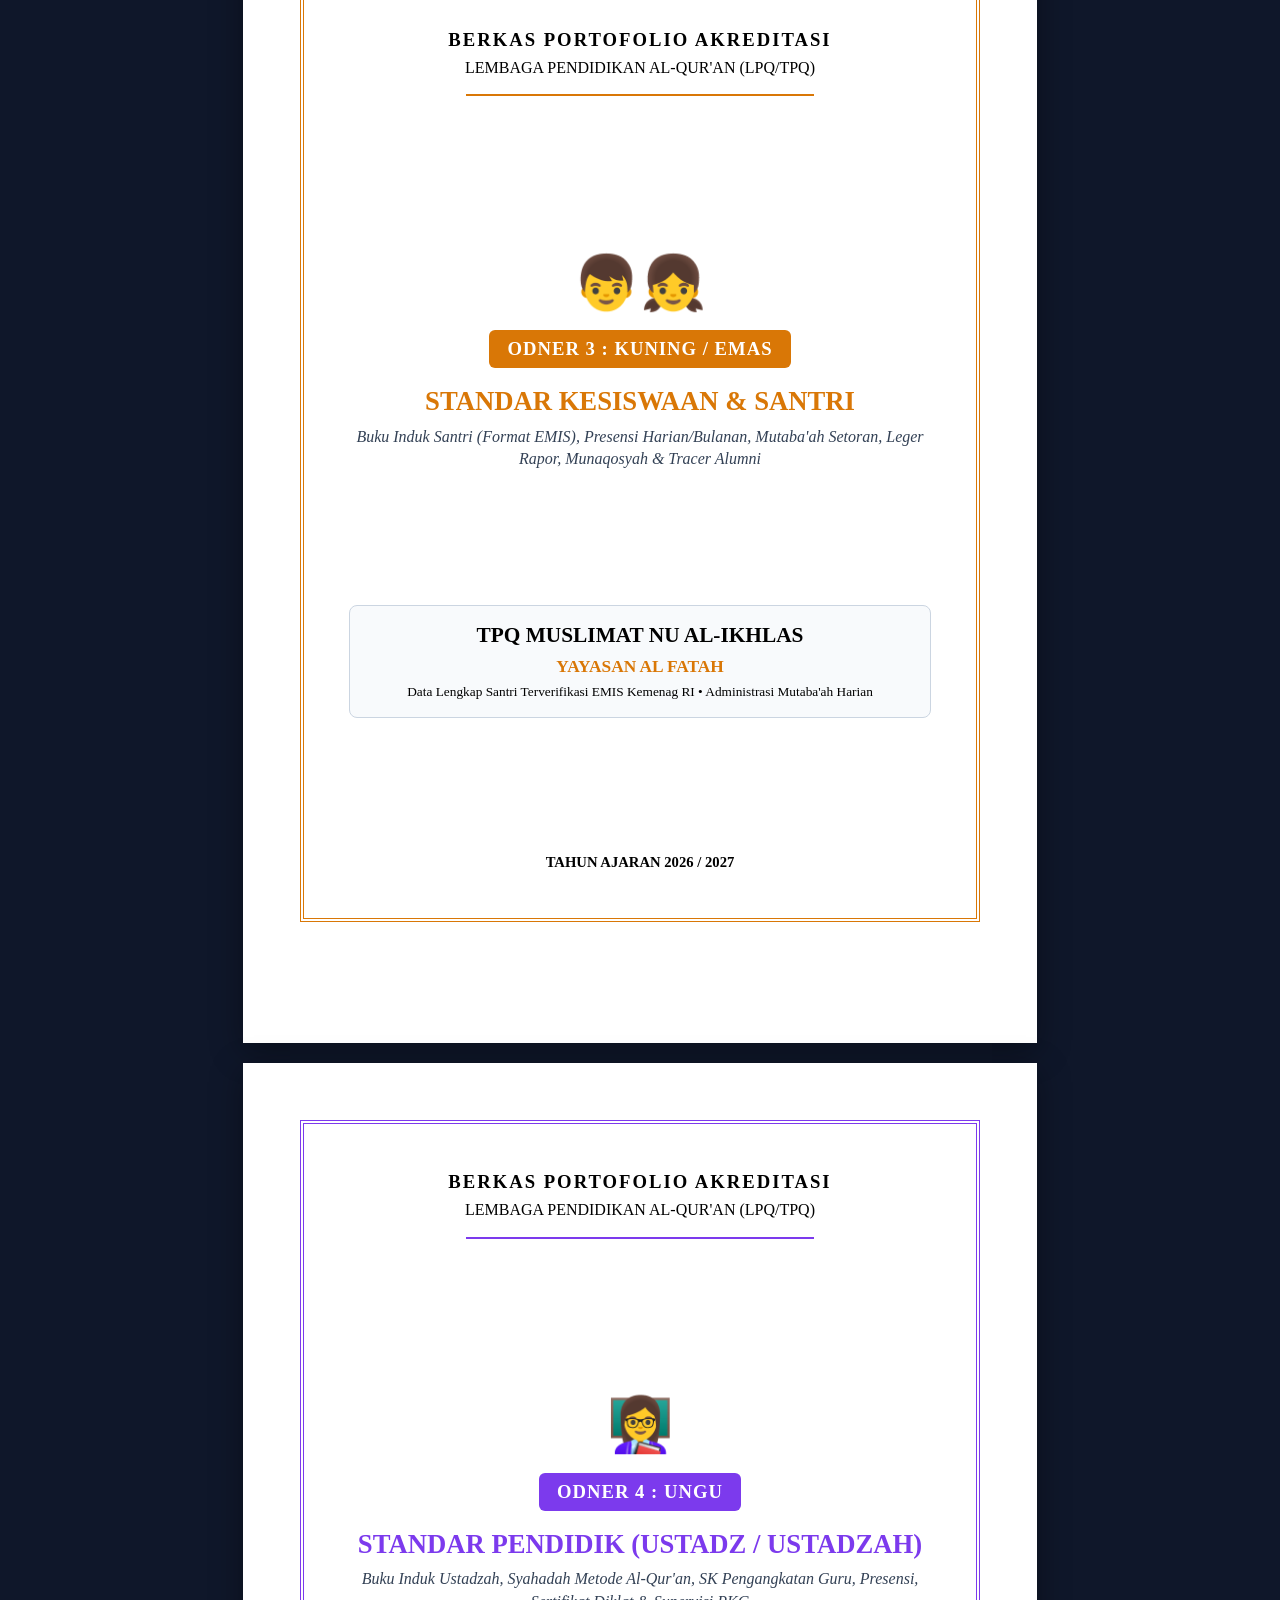
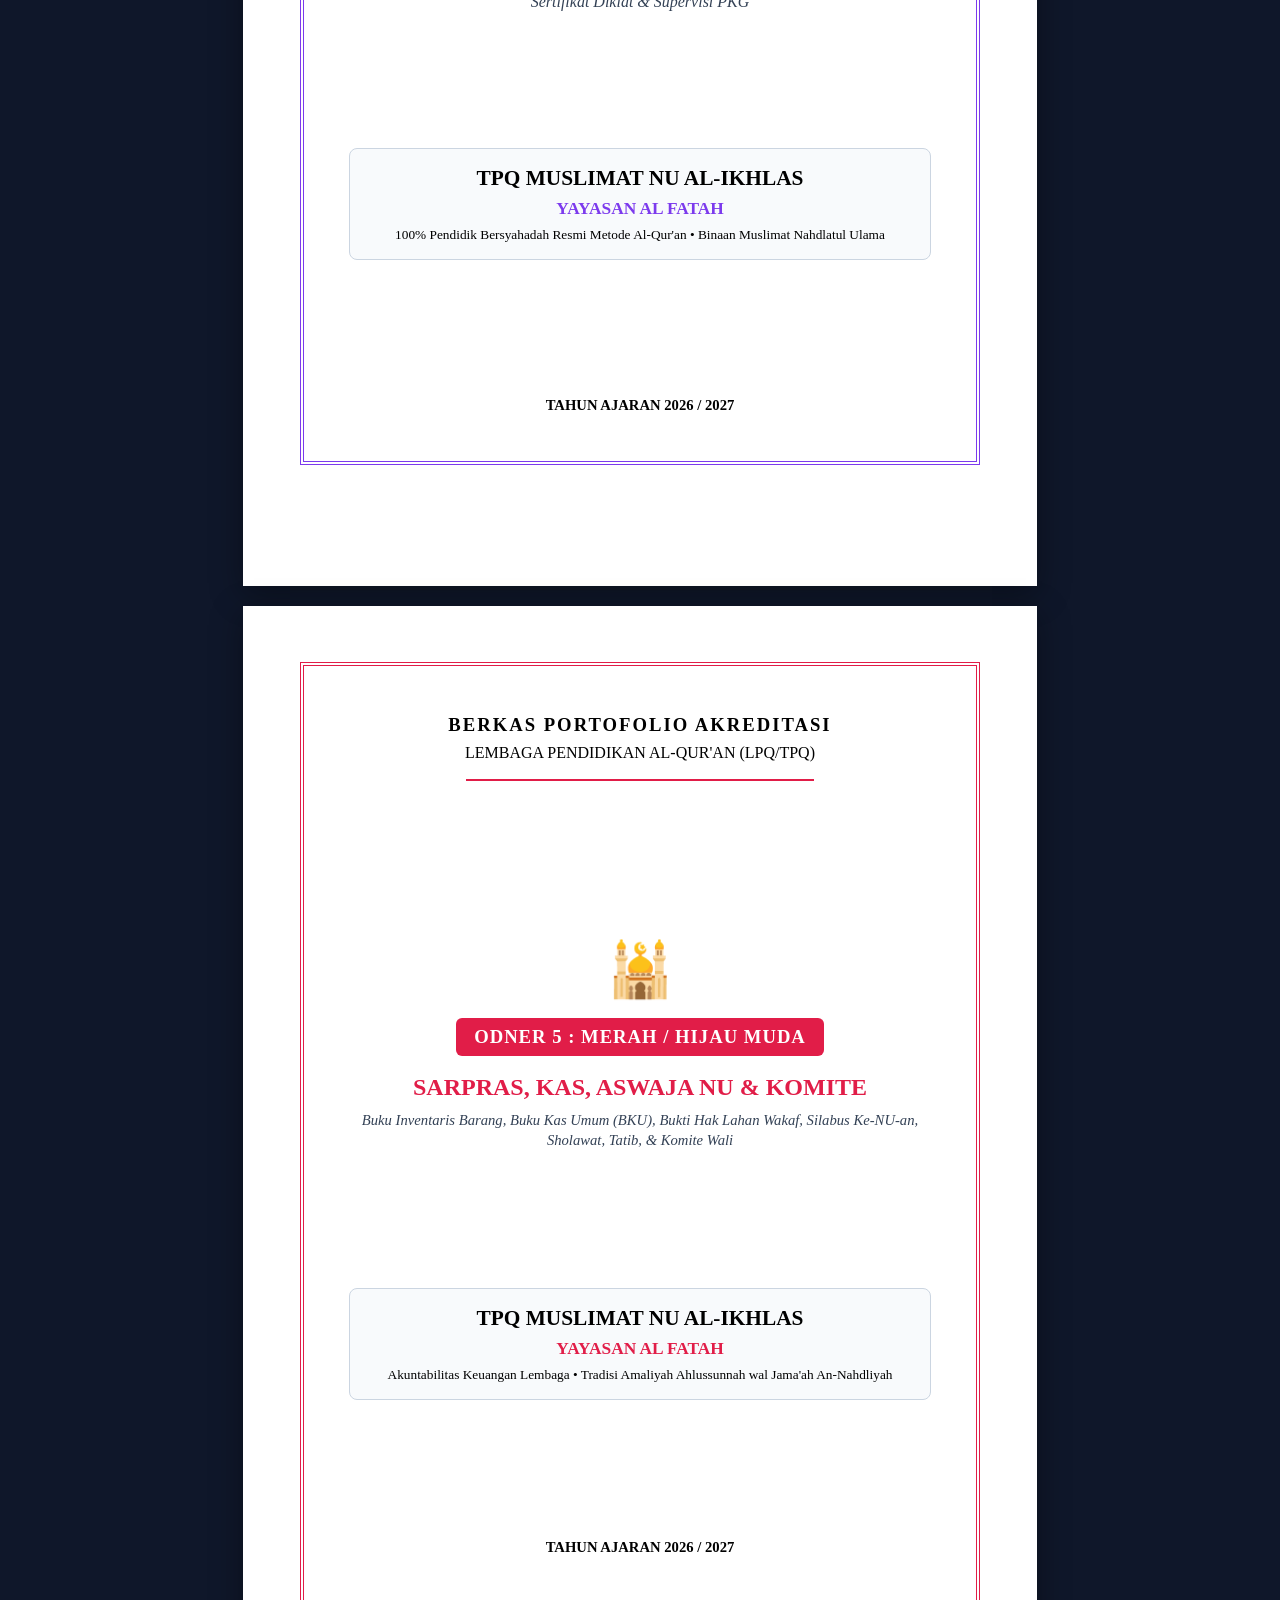
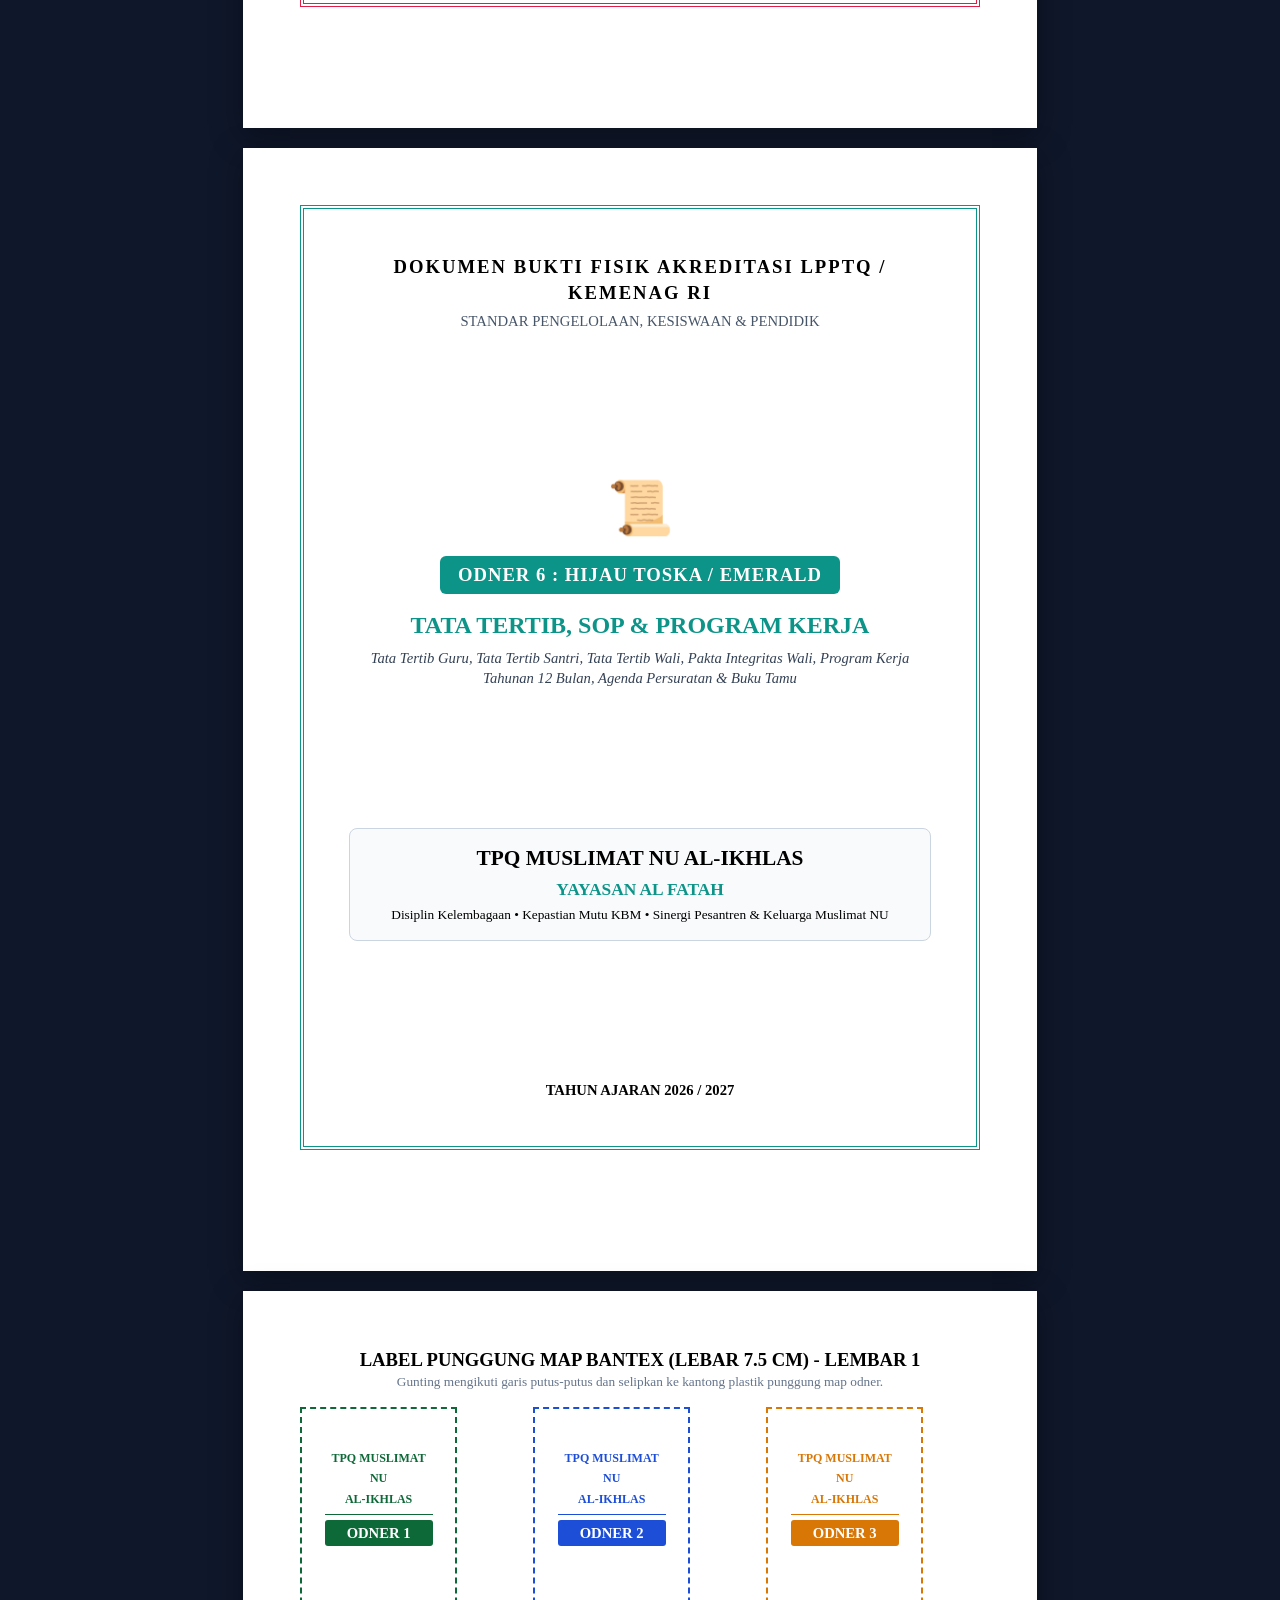
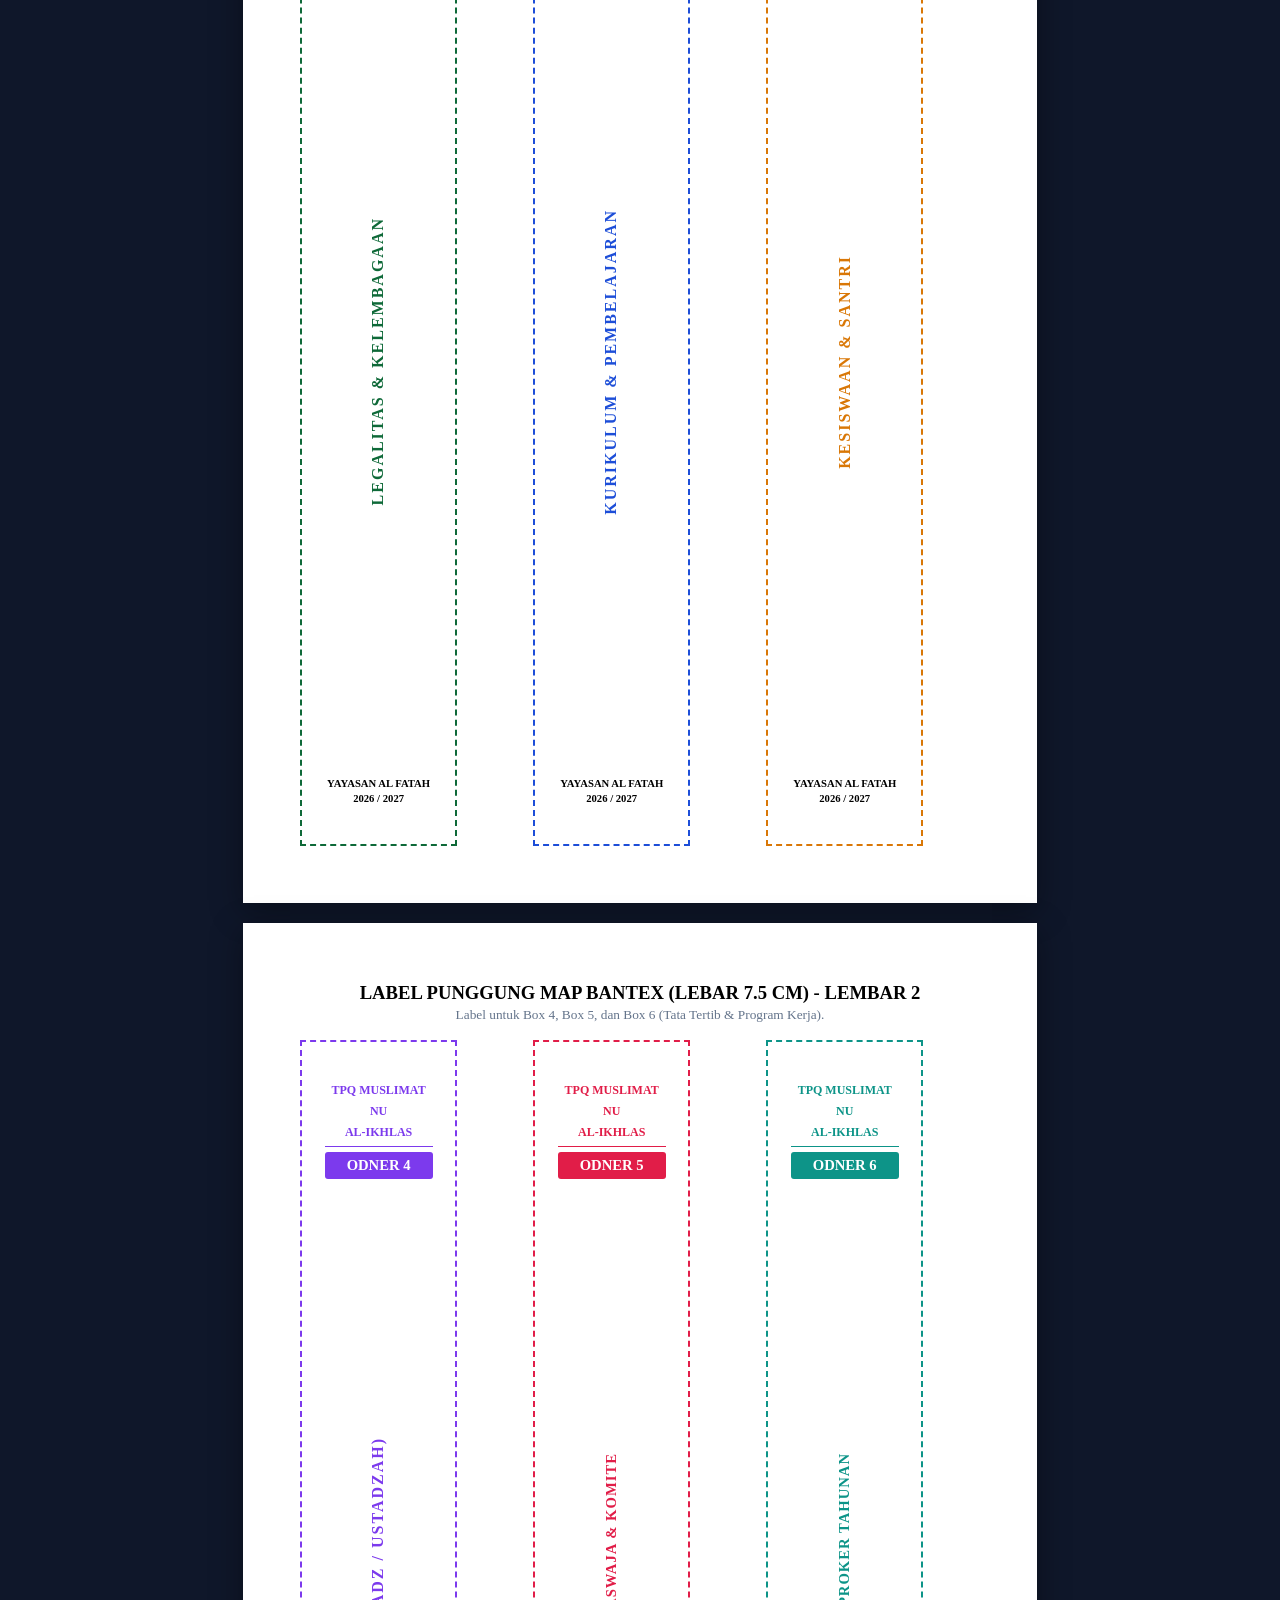
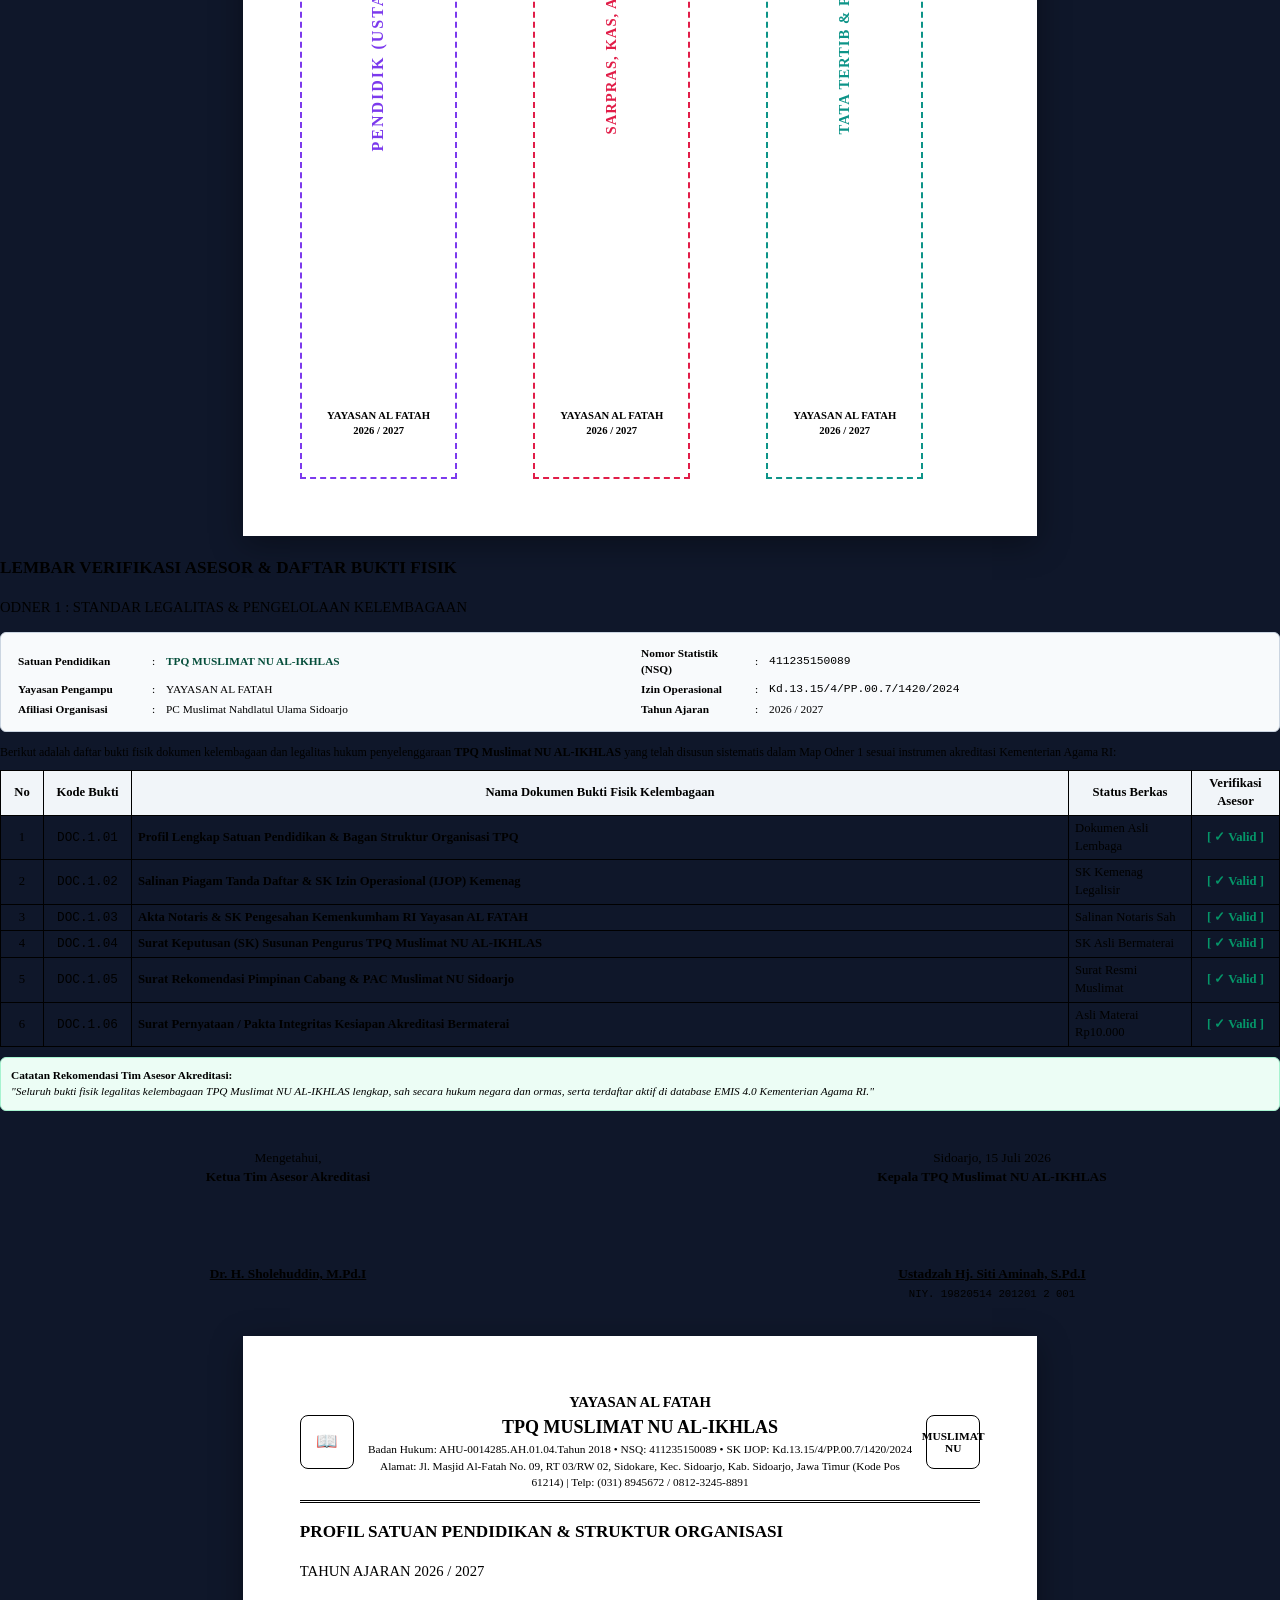
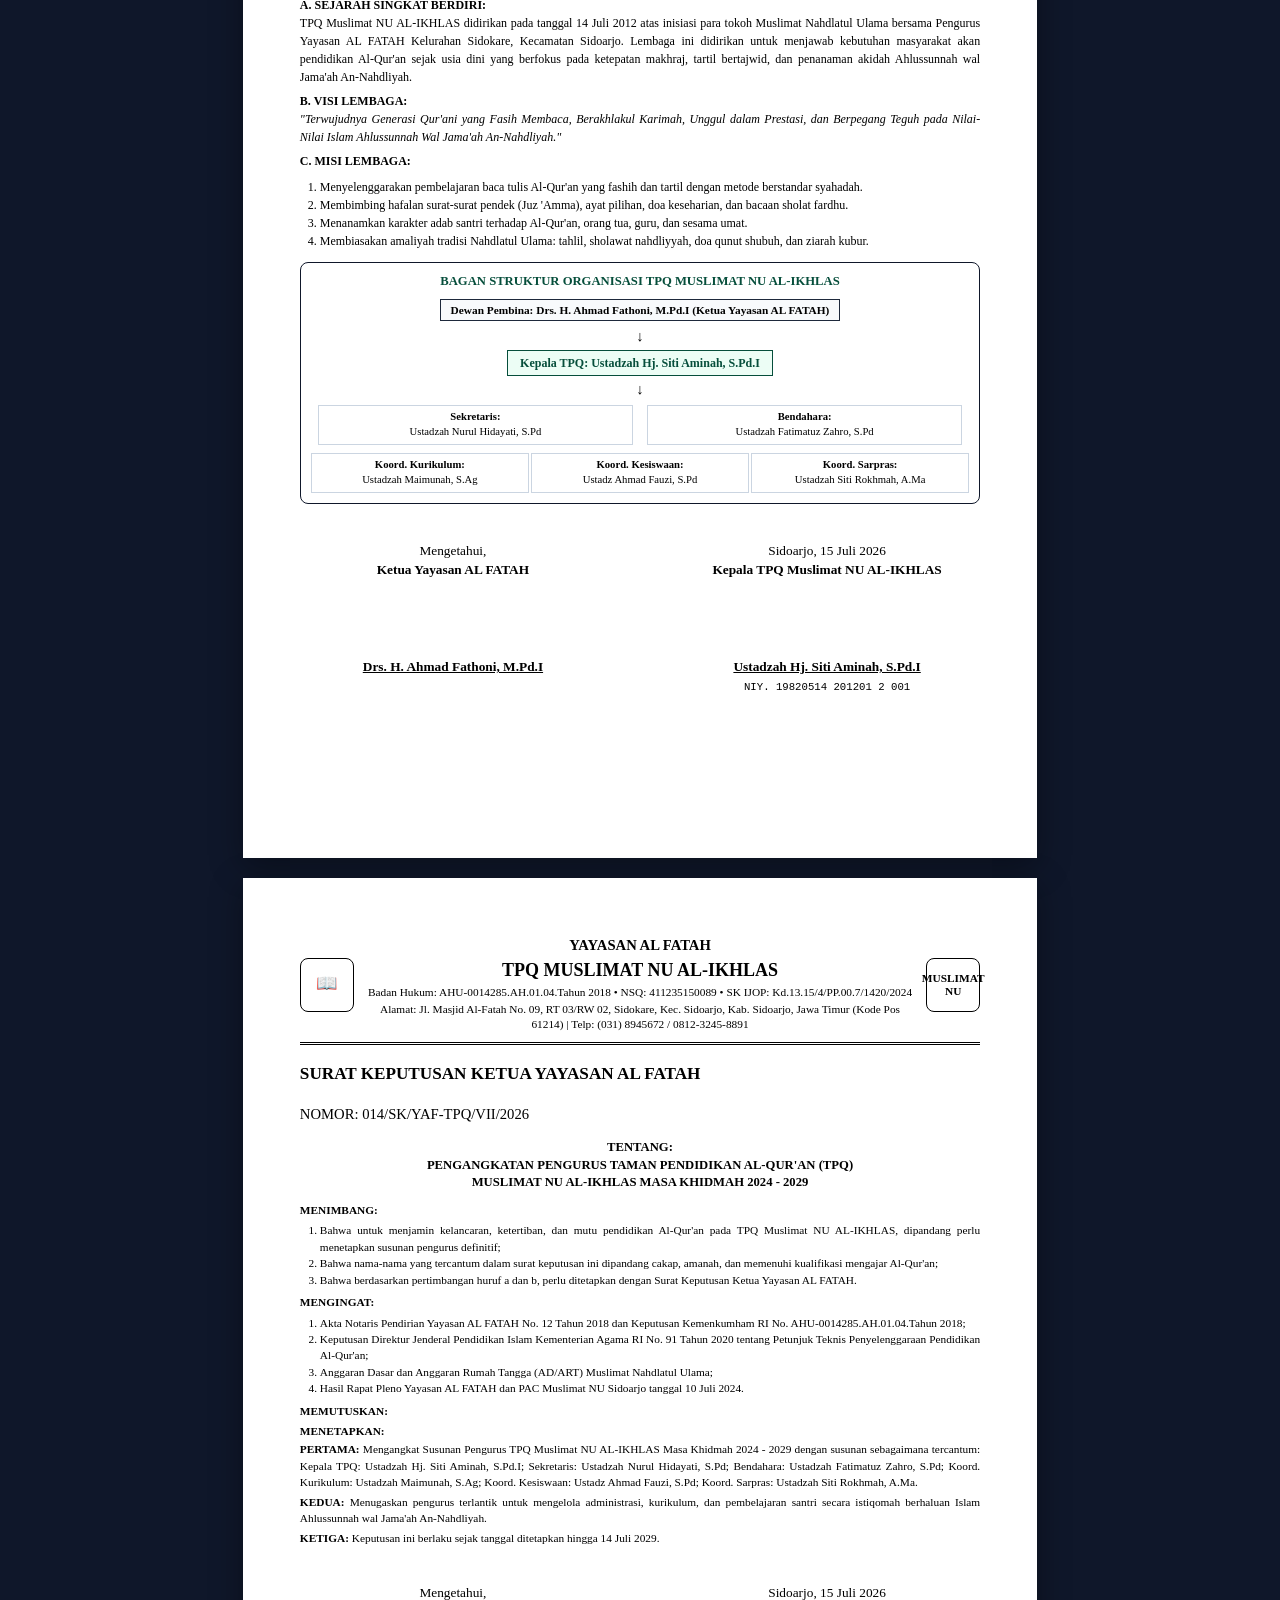
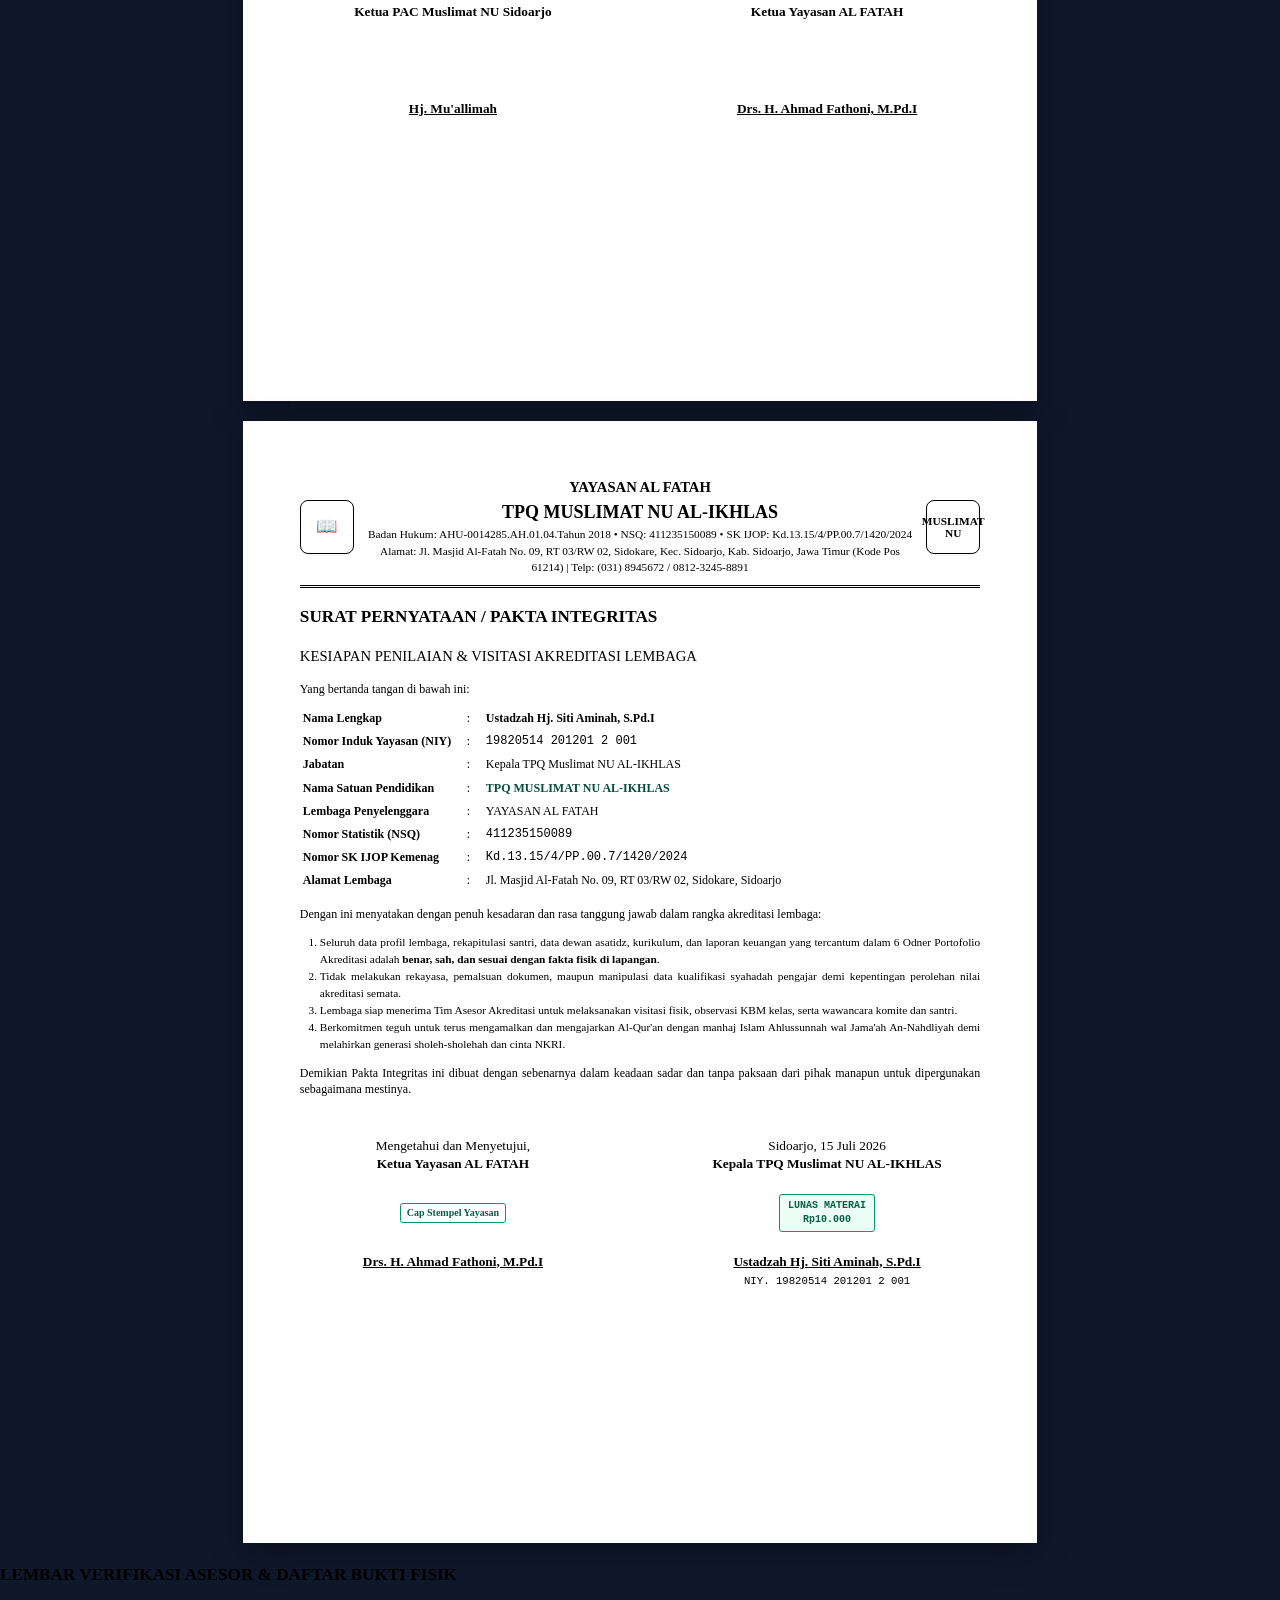
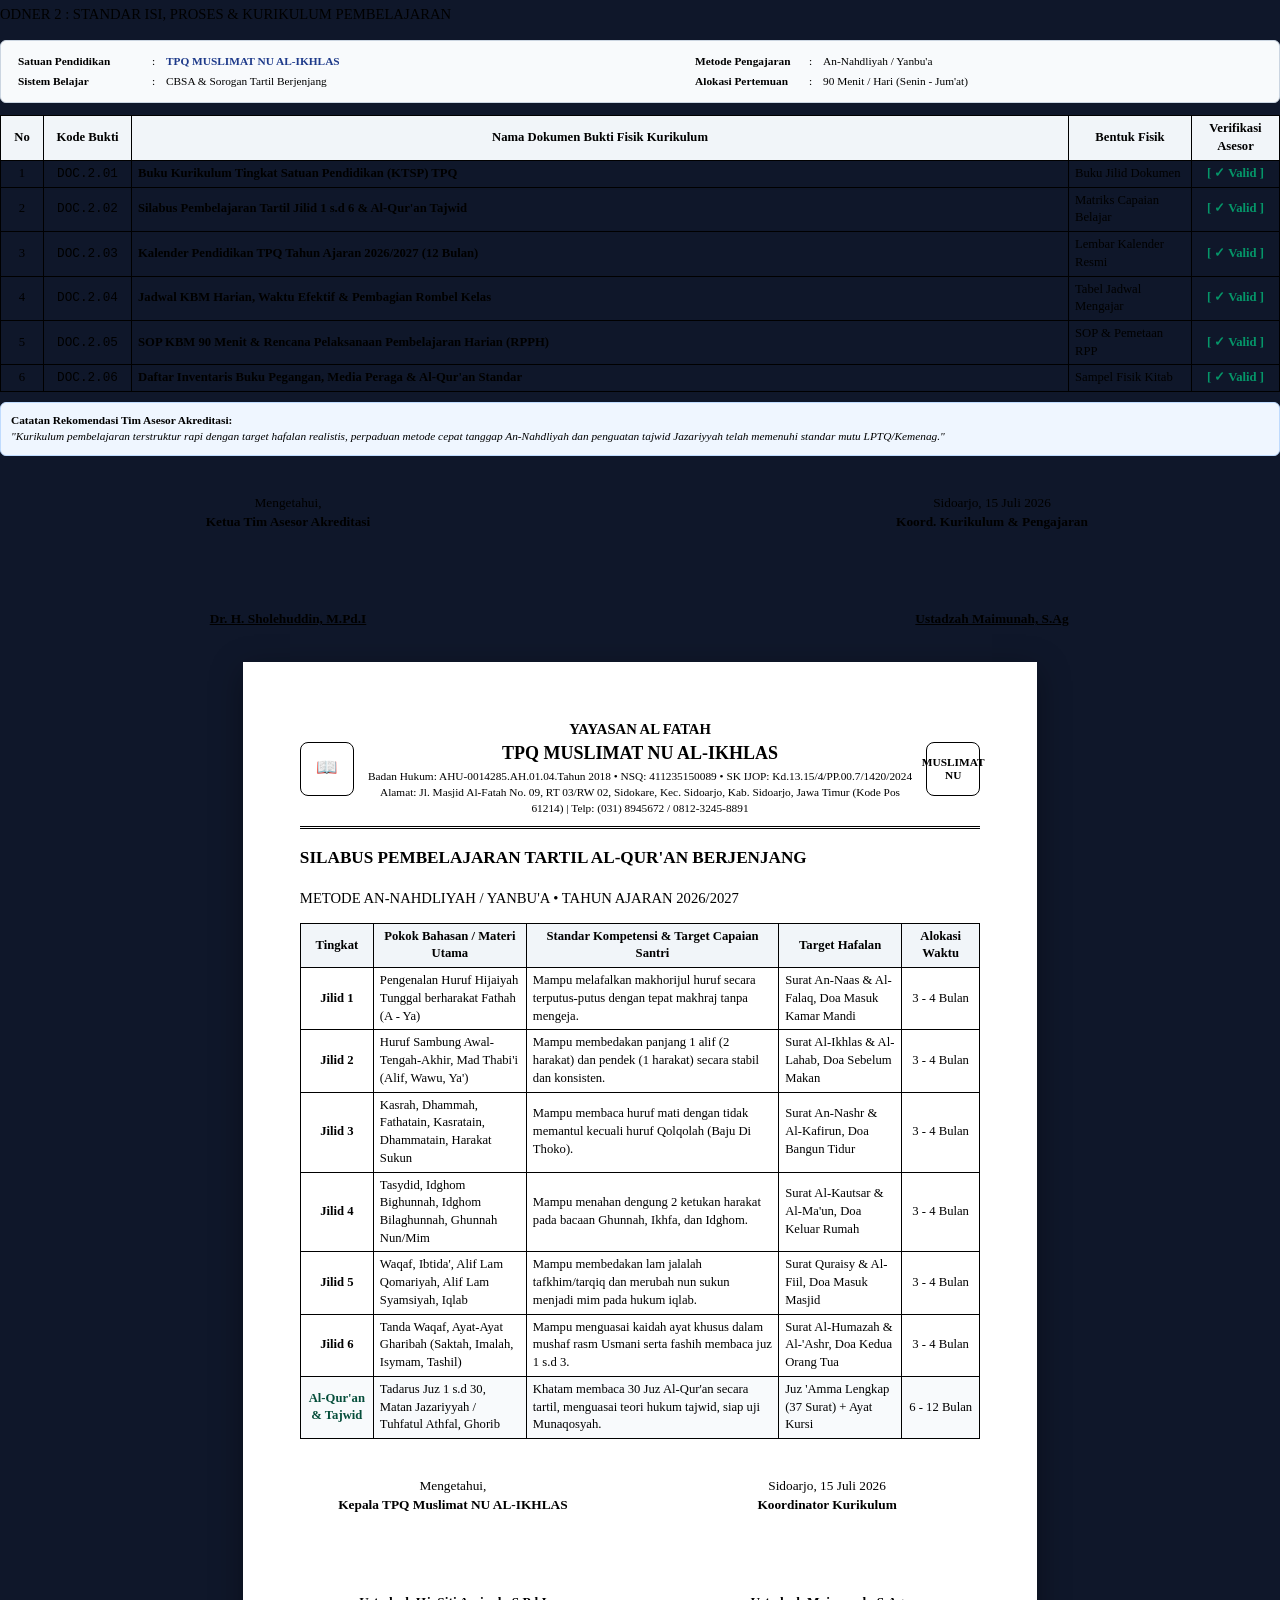
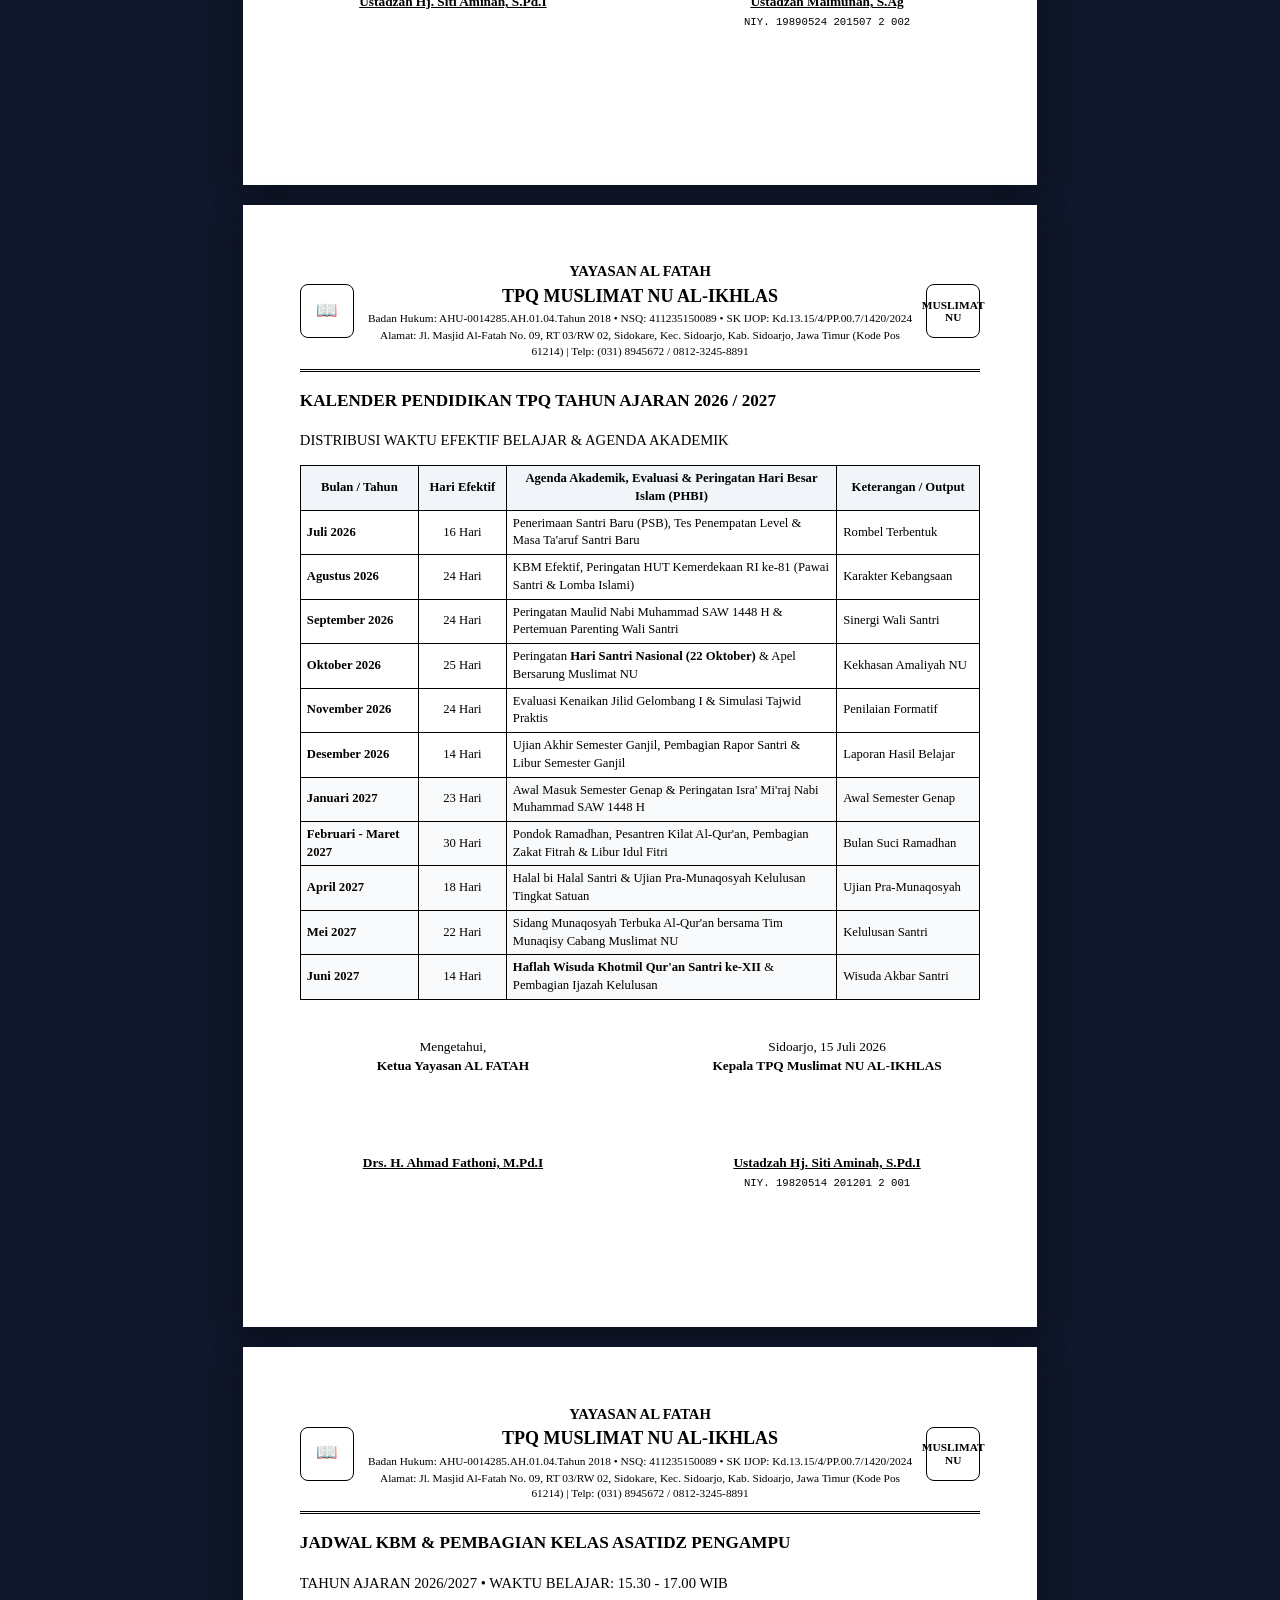
<file: dokumen_cetak_fisik/PAKET_LENGKAP_SEMUA_DOKUMEN_AKREDITASI_SIAP_CETAK.html>
<!DOCTYPE html>
<html lang="id">
<head>
  <meta charset="UTF-8">
  <title>PAKET LENGKAP SEMUA BUKTI FISIK DOKUMEN AKREDITASI - TPQ MUSLIMAT NU AL-IKHLAS</title>
  <style>
    @page {
      size: A4;
      margin: 12mm;
    }
    @page landscape-section {
      size: A4 landscape;
      margin: 10mm;
    }
    body {
      font-family: 'Times New Roman', Times, serif;
      margin: 0;
      padding: 0;
      background: #0f172a;
      color: #000;
      font-size: 11pt;
      line-height: 1.4;
      -webkit-print-color-adjust: exact;
      print-color-adjust: exact;
    }

    /* Screen Navigation Bar */
    .screen-header {
      background: linear-gradient(135deg, #0e6938 0%, #064e3b 100%);
      color: white;
      padding: 16px 24px;
      box-shadow: 0 4px 20px rgba(0,0,0,0.3);
      position: sticky;
      top: 0;
      z-index: 1000;
      display: flex;
      flex-wrap: wrap;
      align-items: center;
      justify-content: space-between;
      gap: 12px;
      border-bottom: 3px solid #fbbf24;
    }

    .screen-header h1 {
      font-size: 15pt;
      margin: 0;
      font-weight: 800;
      letter-spacing: -0.5px;
    }

    .screen-header p {
      margin: 3px 0 0 0;
      font-size: 9.5pt;
      color: #d1fae5;
    }

    .header-actions {
      display: flex;
      align-items: center;
      gap: 10px;
      flex-wrap: wrap;
    }

    .btn-print-master {
      background: #fbbf24;
      color: #0f172a;
      font-weight: 800;
      font-size: 11pt;
      padding: 10px 20px;
      border-radius: 8px;
      border: none;
      cursor: pointer;
      display: flex;
      align-items: center;
      gap: 8px;
      box-shadow: 0 4px 10px rgba(0,0,0,0.2);
      transition: all 0.2s;
    }
    .btn-print-master:hover {
      background: #f59e0b;
      transform: translateY(-1px);
    }

    .btn-back {
      background: rgba(255,255,255,0.15);
      color: white;
      font-weight: 600;
      font-size: 9.5pt;
      padding: 10px 16px;
      border-radius: 8px;
      text-decoration: none;
      border: 1px solid rgba(255,255,255,0.3);
      transition: all 0.2s;
    }
    .btn-back:hover {
      background: rgba(255,255,255,0.25);
    }

    .quick-jump-bar {
      background: #1e293b;
      padding: 10px 24px;
      display: flex;
      flex-wrap: wrap;
      gap: 8px;
      align-items: center;
      border-bottom: 1px solid #334155;
    }
    .jump-link {
      color: #94a3b8;
      font-size: 9pt;
      font-weight: 600;
      text-decoration: none;
      padding: 5px 12px;
      border-radius: 6px;
      background: #334155;
      transition: all 0.15s;
    }
    .jump-link:hover {
      color: white;
      background: #0e6938;
    }

    /* Paper Sheets */
    .print-sheet {
      background: white;
      width: 210mm;
      min-height: 297mm;
      margin: 20px auto;
      padding: 15mm;
      box-sizing: border-box;
      box-shadow: 0 8px 30px rgba(0,0,0,0.35);
      page-break-after: always;
      position: relative;
    }

    /* Landscape sheets */
    .print-sheet-landscape,
    #03_ODNER_3_KESISWAAN_DAN_BUKU_INDUK_SANTRI .print-sheet {
      width: 297mm !important;
      min-height: 210mm !important;
      padding: 12mm !important;
      page: landscape-section;
    }

    @media print {
      body {
        background: white !important;
        padding: 0 !important;
      }
      .no-print, .screen-header, .quick-jump-bar {
        display: none !important;
      }
      .print-sheet {
        margin: 0 !important;
        box-shadow: none !important;
        width: 100% !important;
        min-height: auto !important;
        padding: 12mm !important;
        page-break-after: always !important;
      }
      #03_ODNER_3_KESISWAAN_DAN_BUKU_INDUK_SANTRI .print-sheet {
        width: 100% !important;
        page-break-after: always !important;
      }
    }

    /* Typography & Tables */
    .kop {
      border-bottom: 3px double #000;
      padding-bottom: 8px;
      margin-bottom: 16px;
      display: flex;
      align-items: center;
      justify-content: space-between;
      text-align: center;
    }
    .kop-logo {
      width: 52px;
      height: 52px;
      border: 1px solid #000;
      display: flex;
      align-items: center;
      justify-content: center;
      font-weight: bold;
      font-size: 13pt;
      border-radius: 8px;
    }
    .kop-mid {
      flex: 1;
      padding: 0 10px;
    }
    .kop-mid h4 {
      margin: 0;
      font-size: 11pt;
      text-transform: uppercase;
      font-weight: bold;
    }
    .kop-mid h2 {
      margin: 2px 0;
      font-size: 13.5pt;
      text-transform: uppercase;
      font-weight: bold;
    }
    .kop-mid p {
      margin: 1px 0;
      font-size: 8.5pt;
    }

    table.data-table {
      width: 100%;
      border-collapse: collapse;
      margin: 10px 0;
      font-size: 9.5pt;
    }
    table.data-table th, table.data-table td {
      border: 1px solid #000;
      padding: 4px 6px;
    }
    table.data-table th {
      background: #f1f5f9;
      font-weight: bold;
      text-align: center;
    }

    .ttd-box {
      margin-top: 25px;
      display: flex;
      justify-content: space-between;
      text-align: center;
      font-size: 10pt;
    }
    .ttd-col {
      width: 45%;
    }
    .ttd-space {
      height: 52px;
    }

    /* Cover styles */
    .border-double-thick {
      border: 4px double #0e6938;
      padding: 12mm;
      height: 250mm;
      box-sizing: border-box;
      display: flex;
      flex-direction: column;
      justify-content: space-between;
      text-align: center;
    }
    .badge-box {
      display: inline-block;
      padding: 6px 18px;
      font-size: 14pt;
      font-weight: bold;
      color: white;
      border-radius: 6px;
      text-transform: uppercase;
      letter-spacing: 1px;
    }
    .spine-label {
      border: 2px dashed #000;
      width: 75mm;
      height: 275mm;
      box-sizing: border-box;
      padding: 10mm 6mm;
      display: flex;
      flex-direction: column;
      justify-content: space-between;
      text-align: center;
      float: left;
      margin-right: 15mm;
      background: white;
    }
    .grid-labels {
      display: flex;
      gap: 15mm;
      justify-content: center;
    }
  </style>
</head>
<body>

  <!-- Screen Navigation Bar -->
  <div class="screen-header no-print">
    <div>
      <h1>DOKUMEN FISIK SIAP CETAK - AKREDITASI TPQ MUSLIMAT NU AL-IKHLAS</h1>
      <p>Yayasan AL FATAH • Bundel Master Seluruh Berkas & Bukti Fisik 6 Box Odner Bantex</p>
    </div>
    <div class="header-actions">
      <button onclick="window.print()" class="btn-print-master">
        🖨️ CETAK SEMUA DOKUMEN SEKARANG (Ctrl + P)
      </button>
      <a href="../index.html" class="btn-back">
        ← Kembali ke Portal Aplikasi TPQ
      </a>
    </div>
  </div>

  <!-- Quick Jump Bar -->
  <div class="quick-jump-bar no-print">
    <span style="color: #cbd5e1; font-size: 9pt; font-weight: bold; margin-right: 6px;">Lompat ke Berkas:</span>
    <a href="#00_COVER_DAN_LABEL_PUNGGUNG_ODNER_1_SD_6" class="jump-link">🏷️ Cover & Label Box 1-6</a>
    <a href="#01_ODNER_1_LEGALITAS_DAN_KELEMBAGAAN" class="jump-link" style="border-left: 3px solid #0e6938;">📁 Odner 1: Legalitas</a>
    <a href="#02_ODNER_2_KURIKULUM_DAN_PEMBELAJARAN" class="jump-link" style="border-left: 3px solid #1d4ed8;">📁 Odner 2: Kurikulum</a>
    <a href="#03_ODNER_3_KESISWAAN_DAN_BUKU_INDUK_SANTRI" class="jump-link" style="border-left: 3px solid #d97706;">📁 Odner 3: Kesiswaan (EMIS)</a>
    <a href="#04_ODNER_4_GURU_USTADZAH_DAN_SYAHADAH" class="jump-link" style="border-left: 3px solid #7c3aed;">📁 Odner 4: Guru/Syahadah</a>
    <a href="#05_ODNER_5_SARPRAS_KAS_ASWAJA_DAN_KOMITE" class="jump-link" style="border-left: 3px solid #e11d48;">📁 Odner 5: Sarpras, Kas & Aswaja</a>
    <a href="#06_ODNER_TATA_TERTIB_DAN_PROGRAM_KERJA_TAHUNAN" class="jump-link" style="border-left: 3px solid #059669;">📜 Tatib & Program Kerja Tahunan</a>
  </div>

  <div style="background: #e0f2fe; border: 1px solid #7dd3fc; color: #0369a1; padding: 12px 24px; font-size: 9.5pt; line-height: 1.5;" class="no-print">
    <strong>💡 Petunjuk Pencetakan Dokumen Fisik:</strong><br>
    1. Anda dapat menekan tombol kuning <strong>"CETAK SEMUA DOKUMEN SEKARANG"</strong> di atas atau tekan <code>Ctrl + P</code> untuk mencetak seluruh bundle.<br>
    2. Pada opsi printer di Chrome/Edge: Pilih <strong>Paper Size: A4</strong>, <strong>Margins: Default / Minimum</strong>, dan centang <strong>"Background graphics"</strong> agar warna dan kop tercetak jelas.<br>
    3. Untuk <strong>Odner 3 (Buku Induk Santri 12 Kolom)</strong>, sangat disarankan dicetak tersendiri dalam orientasi <strong>Landscape</strong> melalui file <a href="03_ODNER_3_KESISWAAN_DAN_BUKU_INDUK_SANTRI.html" target="_blank" style="font-weight: bold; text-decoration: underline; color: #0284c7;">03_ODNER_3_KESISWAAN_DAN_BUKU_INDUK_SANTRI.html</a> agar tabel santri membentang sempurna tanpa terpotong.<br>
    4. Anda juga dapat mencetak per box secara mandiri melalui menu Panduan Box Odner di aplikasi web.
  </div>

  
<!-- ============================================================== -->
<!-- SECTION: COVER & LABEL PUNGGUNG (BOX 1 - 6) -->
<!-- ============================================================== -->
<div id="00_COVER_DAN_LABEL_PUNGGUNG_ODNER_1_SD_6" class="odner-section-wrapper">
  

  
  </div>

  <!-- ==================== COVER ODNER 2 ==================== -->
  <div class="print-sheet">
    <div class="border-double-thick" style="border-color: #1d4ed8;">
      <div>
        <h3 style="margin: 0; font-size: 14pt; letter-spacing: 2px;">BERKAS PORTOFOLIO AKREDITASI</h3>
        <h4 style="margin: 4px 0 0; font-size: 12pt; font-weight: normal;">LEMBAGA PENDIDIKAN AL-QUR'AN (LPQ/TPQ)</h4>
        <hr style="border: 0; border-top: 2px solid #1d4ed8; margin: 15px auto; width: 60%;">
      </div>

      <div>
        <div style="font-size: 40pt; margin-bottom: 10px;">📚</div>
        <div class="badge-box" style="background: #1d4ed8;">ODNER 2 : BIRU</div>
        <h1 style="font-size: 20pt; margin: 15px 0 5px; text-transform: uppercase; color: #1d4ed8;">STANDAR KURIKULUM & PEMBELAJARAN</h1>
        <p style="font-size: 12pt; margin: 0; color: #334155; font-style: italic;">
          Buku KTSP TPQ, Silabus Jilid 1-6 & Al-Qur'an, Kalender Pendidikan, SOP KBM 90 Menit, RPPH & Jurnal Mengajar
        </p>
      </div>

      <div style="background: #f8fafc; border: 1px solid #cbd5e1; padding: 15px; border-radius: 8px;">
        <h2 style="margin: 0; font-size: 16pt; font-weight: bold;">TPQ MUSLIMAT NU AL-IKHLAS</h2>
        <h3 style="margin: 4px 0; font-size: 13pt; color: #1d4ed8;">YAYASAN AL FATAH</h3>
        <p style="margin: 4px 0 0; font-size: 10pt;">
          Metode: <strong>An-Nahdliyah / Qiraati / Yanbu'a</strong> • Sistem CBSA & Sorogan Tartil<br>
          Alamat: Jl. Masjid Al-Fatah No. 09, RT 03/RW 02, Sidokare, Sidoarjo, Kab. Sidoarjo
        </p>
      </div>

      <div style="font-size: 11pt; font-weight: bold;">
        TAHUN AJARAN 2026 / 2027
      </div>
    </div>
  </div>

  <!-- ==================== COVER ODNER 3 ==================== -->
  <div class="print-sheet">
    <div class="border-double-thick" style="border-color: #d97706;">
      <div>
        <h3 style="margin: 0; font-size: 14pt; letter-spacing: 2px;">BERKAS PORTOFOLIO AKREDITASI</h3>
        <h4 style="margin: 4px 0 0; font-size: 12pt; font-weight: normal;">LEMBAGA PENDIDIKAN AL-QUR'AN (LPQ/TPQ)</h4>
        <hr style="border: 0; border-top: 2px solid #d97706; margin: 15px auto; width: 60%;">
      </div>

      <div>
        <div style="font-size: 40pt; margin-bottom: 10px;">👦👧</div>
        <div class="badge-box" style="background: #d97706;">ODNER 3 : KUNING / EMAS</div>
        <h1 style="font-size: 20pt; margin: 15px 0 5px; text-transform: uppercase; color: #d97706;">STANDAR KESISWAAN & SANTRI</h1>
        <p style="font-size: 12pt; margin: 0; color: #334155; font-style: italic;">
          Buku Induk Santri (Format EMIS), Presensi Harian/Bulanan, Mutaba'ah Setoran, Leger Rapor, Munaqosyah & Tracer Alumni
        </p>
      </div>

      <div style="background: #f8fafc; border: 1px solid #cbd5e1; padding: 15px; border-radius: 8px;">
        <h2 style="margin: 0; font-size: 16pt; font-weight: bold;">TPQ MUSLIMAT NU AL-IKHLAS</h2>
        <h3 style="margin: 4px 0; font-size: 13pt; color: #d97706;">YAYASAN AL FATAH</h3>
        <p style="margin: 4px 0 0; font-size: 10pt;">
          Data Lengkap Santri Terverifikasi EMIS Kemenag RI • Administrasi Mutaba'ah Harian
        </p>
      </div>

      <div style="font-size: 11pt; font-weight: bold;">
        TAHUN AJARAN 2026 / 2027
      </div>
    </div>
  </div>

  <!-- ==================== COVER ODNER 4 ==================== -->
  <div class="print-sheet">
    <div class="border-double-thick" style="border-color: #7c3aed;">
      <div>
        <h3 style="margin: 0; font-size: 14pt; letter-spacing: 2px;">BERKAS PORTOFOLIO AKREDITASI</h3>
        <h4 style="margin: 4px 0 0; font-size: 12pt; font-weight: normal;">LEMBAGA PENDIDIKAN AL-QUR'AN (LPQ/TPQ)</h4>
        <hr style="border: 0; border-top: 2px solid #7c3aed; margin: 15px auto; width: 60%;">
      </div>

      <div>
        <div style="font-size: 40pt; margin-bottom: 10px;">👩‍🏫</div>
        <div class="badge-box" style="background: #7c3aed;">ODNER 4 : UNGU</div>
        <h1 style="font-size: 20pt; margin: 15px 0 5px; text-transform: uppercase; color: #7c3aed;">STANDAR PENDIDIK (USTADZ / USTADZAH)</h1>
        <p style="font-size: 12pt; margin: 0; color: #334155; font-style: italic;">
          Buku Induk Ustadzah, Syahadah Metode Al-Qur'an, SK Pengangkatan Guru, Presensi, Sertifikat Diklat & Supervisi PKG
        </p>
      </div>

      <div style="background: #f8fafc; border: 1px solid #cbd5e1; padding: 15px; border-radius: 8px;">
        <h2 style="margin: 0; font-size: 16pt; font-weight: bold;">TPQ MUSLIMAT NU AL-IKHLAS</h2>
        <h3 style="margin: 4px 0; font-size: 13pt; color: #7c3aed;">YAYASAN AL FATAH</h3>
        <p style="margin: 4px 0 0; font-size: 10pt;">
          100% Pendidik Bersyahadah Resmi Metode Al-Qur'an • Binaan Muslimat Nahdlatul Ulama
        </p>
      </div>

      <div style="font-size: 11pt; font-weight: bold;">
        TAHUN AJARAN 2026 / 2027
      </div>
    </div>
  </div>

  <!-- ==================== COVER ODNER 5 ==================== -->
  <div class="print-sheet">
    <div class="border-double-thick" style="border-color: #e11d48;">
      <div>
        <h3 style="margin: 0; font-size: 14pt; letter-spacing: 2px;">BERKAS PORTOFOLIO AKREDITASI</h3>
        <h4 style="margin: 4px 0 0; font-size: 12pt; font-weight: normal;">LEMBAGA PENDIDIKAN AL-QUR'AN (LPQ/TPQ)</h4>
        <hr style="border: 0; border-top: 2px solid #e11d48; margin: 15px auto; width: 60%;">
      </div>

      <div>
        <div style="font-size: 40pt; margin-bottom: 10px;">🕌</div>
        <div class="badge-box" style="background: #e11d48;">ODNER 5 : MERAH / HIJAU MUDA</div>
        <h1 style="font-size: 18pt; margin: 15px 0 5px; text-transform: uppercase; color: #e11d48;">SARPRAS, KAS, ASWAJA NU & KOMITE</h1>
        <p style="font-size: 11pt; margin: 0; color: #334155; font-style: italic;">
          Buku Inventaris Barang, Buku Kas Umum (BKU), Bukti Hak Lahan Wakaf, Silabus Ke-NU-an, Sholawat, Tatib, & Komite Wali
        </p>
      </div>

      <div style="background: #f8fafc; border: 1px solid #cbd5e1; padding: 15px; border-radius: 8px;">
        <h2 style="margin: 0; font-size: 16pt; font-weight: bold;">TPQ MUSLIMAT NU AL-IKHLAS</h2>
        <h3 style="margin: 4px 0; font-size: 13pt; color: #e11d48;">YAYASAN AL FATAH</h3>
        <p style="margin: 4px 0 0; font-size: 10pt;">
          Akuntabilitas Keuangan Lembaga • Tradisi Amaliyah Ahlussunnah wal Jama'ah An-Nahdliyah
        </p>
      </div>

      <div style="font-size: 11pt; font-weight: bold;">
        TAHUN AJARAN 2026 / 2027
      </div>
    </div>
  </div>

  <!-- ==================== COVER BOX 6 ==================== -->
  <div class="print-sheet">
    <div class="border-double-thick" style="border-color: #0d9488;">
      <div>
        <h3 style="margin: 0; font-size: 14pt; letter-spacing: 2px;">DOKUMEN BUKTI FISIK AKREDITASI LPPTQ / KEMENAG RI</h3>
        <p style="margin: 5px 0 0; font-size: 11pt; color: #475569;">STANDAR PENGELOLAAN, KESISWAAN & PENDIDIK</p>
      </div>

      <div>
        <div style="font-size: 40pt; margin-bottom: 10px;">📜</div>
        <div class="badge-box" style="background: #0d9488;">ODNER 6 : HIJAU TOSKA / EMERALD</div>
        <h1 style="font-size: 18pt; margin: 15px 0 5px; text-transform: uppercase; color: #0d9488;">TATA TERTIB, SOP & PROGRAM KERJA</h1>
        <p style="font-size: 11pt; margin: 0; color: #334155; font-style: italic;">
          Tata Tertib Guru, Tata Tertib Santri, Tata Tertib Wali, Pakta Integritas Wali, Program Kerja Tahunan 12 Bulan, Agenda Persuratan & Buku Tamu
        </p>
      </div>

      <div style="background: #f8fafc; border: 1px solid #cbd5e1; padding: 15px; border-radius: 8px;">
        <h2 style="margin: 0; font-size: 16pt; font-weight: bold;">TPQ MUSLIMAT NU AL-IKHLAS</h2>
        <h3 style="margin: 4px 0; font-size: 13pt; color: #0d9488;">YAYASAN AL FATAH</h3>
        <p style="margin: 4px 0 0; font-size: 10pt;">
          Disiplin Kelembagaan • Kepastian Mutu KBM • Sinergi Pesantren & Keluarga Muslimat NU
        </p>
      </div>

      <div style="font-size: 11pt; font-weight: bold;">
        TAHUN AJARAN 2026 / 2027
      </div>
    </div>
  </div>

  <!-- ==================== LABEL PUNGGUNG MAP ODNER (UKURAN 7.5 CM) ==================== -->
  <div class="print-sheet">
    <div style="text-align: center; margin-bottom: 15px;">
      <h2 style="margin: 0; font-size: 14pt;">LABEL PUNGGUNG MAP BANTEX (LEBAR 7.5 CM) - LEMBAR 1</h2>
      <p style="margin: 0; font-size: 10pt; color: #64748b;">Gunting mengikuti garis putus-putus dan selipkan ke kantong plastik punggung map odner.</p>
    </div>

    <div style="display: flex; justify-content: space-between; gap: 5mm;">
      <!-- Spine 1 -->
      <div class="spine-label" style="border-color: #0e6938;">
        <div>
          <span style="font-size: 9pt; font-weight: bold; color: #0e6938;">TPQ MUSLIMAT NU<br>AL-IKHLAS</span>
          <hr style="border: 0; border-top: 1px solid #0e6938; margin: 5px 0;">
          <div style="background: #0e6938; color: white; padding: 3px; font-weight: bold; font-size: 11pt; border-radius: 3px;">ODNER 1</div>
        </div>
        <div style="writing-mode: vertical-rl; transform: rotate(180deg); margin: 0 auto; font-size: 12pt; font-weight: bold; letter-spacing: 2px; color: #0e6938;">
          LEGALITAS & KELEMBAGAAN
        </div>
        <div style="font-size: 8pt; font-weight: bold;">
          YAYASAN AL FATAH<br>2026 / 2027
        </div>
      </div>

      <!-- Spine 2 -->
      <div class="spine-label" style="border-color: #1d4ed8;">
        <div>
          <span style="font-size: 9pt; font-weight: bold; color: #1d4ed8;">TPQ MUSLIMAT NU<br>AL-IKHLAS</span>
          <hr style="border: 0; border-top: 1px solid #1d4ed8; margin: 5px 0;">
          <div style="background: #1d4ed8; color: white; padding: 3px; font-weight: bold; font-size: 11pt; border-radius: 3px;">ODNER 2</div>
        </div>
        <div style="writing-mode: vertical-rl; transform: rotate(180deg); margin: 0 auto; font-size: 12pt; font-weight: bold; letter-spacing: 2px; color: #1d4ed8;">
          KURIKULUM & PEMBELAJARAN
        </div>
        <div style="font-size: 8pt; font-weight: bold;">
          YAYASAN AL FATAH<br>2026 / 2027
        </div>
      </div>

      <!-- Spine 3 -->
      <div class="spine-label" style="border-color: #d97706;">
        <div>
          <span style="font-size: 9pt; font-weight: bold; color: #d97706;">TPQ MUSLIMAT NU<br>AL-IKHLAS</span>
          <hr style="border: 0; border-top: 1px solid #d97706; margin: 5px 0;">
          <div style="background: #d97706; color: white; padding: 3px; font-weight: bold; font-size: 11pt; border-radius: 3px;">ODNER 3</div>
        </div>
        <div style="writing-mode: vertical-rl; transform: rotate(180deg); margin: 0 auto; font-size: 12pt; font-weight: bold; letter-spacing: 2px; color: #d97706;">
          KESISWAAN & SANTRI
        </div>
        <div style="font-size: 8pt; font-weight: bold;">
          YAYASAN AL FATAH<br>2026 / 2027
        </div>
      </div>
    </div>
  </div>

  <!-- ==================== LABEL PUNGGUNG MAP ODNER (LEMBAR 2: BOX 4, 5, 6) ==================== -->
  <div class="print-sheet">
    <div style="text-align: center; margin-bottom: 15px;">
      <h2 style="margin: 0; font-size: 14pt;">LABEL PUNGGUNG MAP BANTEX (LEBAR 7.5 CM) - LEMBAR 2</h2>
      <p style="margin: 0; font-size: 10pt; color: #64748b;">Label untuk Box 4, Box 5, dan Box 6 (Tata Tertib & Program Kerja).</p>
    </div>

    <div style="display: flex; justify-content: space-between; gap: 5mm;">
      <!-- Spine 4 -->
      <div class="spine-label" style="border-color: #7c3aed;">
        <div>
          <span style="font-size: 9pt; font-weight: bold; color: #7c3aed;">TPQ MUSLIMAT NU<br>AL-IKHLAS</span>
          <hr style="border: 0; border-top: 1px solid #7c3aed; margin: 5px 0;">
          <div style="background: #7c3aed; color: white; padding: 3px; font-weight: bold; font-size: 11pt; border-radius: 3px;">ODNER 4</div>
        </div>
        <div style="writing-mode: vertical-rl; transform: rotate(180deg); margin: 0 auto; font-size: 12pt; font-weight: bold; letter-spacing: 2px; color: #7c3aed;">
          PENDIDIK (USTADZ / USTADZAH)
        </div>
        <div style="font-size: 8pt; font-weight: bold;">
          YAYASAN AL FATAH<br>2026 / 2027
        </div>
      </div>

      <!-- Spine 5 -->
      <div class="spine-label" style="border-color: #e11d48;">
        <div>
          <span style="font-size: 9pt; font-weight: bold; color: #e11d48;">TPQ MUSLIMAT NU<br>AL-IKHLAS</span>
          <hr style="border: 0; border-top: 1px solid #e11d48; margin: 5px 0;">
          <div style="background: #e11d48; color: white; padding: 3px; font-weight: bold; font-size: 11pt; border-radius: 3px;">ODNER 5</div>
        </div>
        <div style="writing-mode: vertical-rl; transform: rotate(180deg); margin: 0 auto; font-size: 11pt; font-weight: bold; letter-spacing: 1px; color: #e11d48;">
          SARPRAS, KAS, ASWAJA & KOMITE
        </div>
        <div style="font-size: 8pt; font-weight: bold;">
          YAYASAN AL FATAH<br>2026 / 2027
        </div>
      </div>

      <!-- Spine 6 -->
      <div class="spine-label" style="border-color: #0d9488;">
        <div>
          <span style="font-size: 9pt; font-weight: bold; color: #0d9488;">TPQ MUSLIMAT NU<br>AL-IKHLAS</span>
          <hr style="border: 0; border-top: 1px solid #0d9488; margin: 5px 0;">
          <div style="background: #0d9488; color: white; padding: 3px; font-weight: bold; font-size: 11pt; border-radius: 3px;">ODNER 6</div>
        </div>
        <div style="writing-mode: vertical-rl; transform: rotate(180deg); margin: 0 auto; font-size: 11pt; font-weight: bold; letter-spacing: 1px; color: #0d9488;">
          TATA TERTIB & PROKER TAHUNAN
        </div>
        <div style="font-size: 8pt; font-weight: bold;">
          YAYASAN AL FATAH<br>2026 / 2027
        </div>
      </div>
    </div>
  </div>


</div>

<!-- ============================================================== -->
<!-- SECTION: ODNER 1: LEGALITAS & KELEMBAGAAN -->
<!-- ============================================================== -->
<div id="01_ODNER_1_LEGALITAS_DAN_KELEMBAGAAN" class="odner-section-wrapper">
  

  
    <div class="doc-title">
      <h3>LEMBAR VERIFIKASI ASESOR & DAFTAR BUKTI FISIK</h3>
      <p>ODNER 1 : STANDAR LEGALITAS & PENGELOLAAN KELEMBAGAAN</p>
    </div>

    <div style="background: #f8fafc; border: 1px solid #cbd5e1; border-radius: 6px; padding: 10px 14px; margin-bottom: 12px; font-size: 8.5pt;">
      <table style="width: 100%; border: none;">
        <tr><td style="width: 130px; font-weight: bold;">Satuan Pendidikan</td><td style="width: 10px;">:</td><td style="font-weight: bold; color: #064e3b;">TPQ MUSLIMAT NU AL-IKHLAS</td><td style="width: 110px; font-weight: bold;">Nomor Statistik (NSQ)</td><td style="width: 10px;">:</td><td style="font-family: monospace;">411235150089</td></tr>
        <tr><td style="font-weight: bold;">Yayasan Pengampu</td><td>:</td><td>YAYASAN AL FATAH</td><td style="font-weight: bold;">Izin Operasional</td><td>:</td><td style="font-family: monospace;">Kd.13.15/4/PP.00.7/1420/2024</td></tr>
        <tr><td style="font-weight: bold;">Afiliasi Organisasi</td><td>:</td><td>PC Muslimat Nahdlatul Ulama Sidoarjo</td><td style="font-weight: bold;">Tahun Ajaran</td><td>:</td><td>2026 / 2027</td></tr>
      </table>
    </div>

    <p style="text-align: justify; font-size: 9pt; margin-bottom: 8px;">
      Berikut adalah daftar bukti fisik dokumen kelembagaan dan legalitas hukum penyelenggaraan <strong>TPQ Muslimat NU AL-IKHLAS</strong> yang telah disusun sistematis dalam Map Odner 1 sesuai instrumen akreditasi Kementerian Agama RI:
    </p>

    <table class="data-table">
      <thead>
        <tr>
          <th style="width: 30px;">No</th>
          <th style="width: 75px;">Kode Bukti</th>
          <th>Nama Dokumen Bukti Fisik Kelembagaan</th>
          <th style="width: 110px;">Status Berkas</th>
          <th style="width: 75px;">Verifikasi Asesor</th>
        </tr>
      </thead>
      <tbody>
        <tr>
          <td style="text-align: center;">1</td>
          <td style="font-family: monospace; text-align: center;">DOC.1.01</td>
          <td><strong>Profil Lengkap Satuan Pendidikan & Bagan Struktur Organisasi TPQ</strong></td>
          <td>Dokumen Asli Lembaga</td>
          <td style="text-align: center; color: #059669; font-weight: bold;">[ &check; Valid ]</td>
        </tr>
        <tr>
          <td style="text-align: center;">2</td>
          <td style="font-family: monospace; text-align: center;">DOC.1.02</td>
          <td><strong>Salinan Piagam Tanda Daftar & SK Izin Operasional (IJOP) Kemenag</strong></td>
          <td>SK Kemenag Legalisir</td>
          <td style="text-align: center; color: #059669; font-weight: bold;">[ &check; Valid ]</td>
        </tr>
        <tr>
          <td style="text-align: center;">3</td>
          <td style="font-family: monospace; text-align: center;">DOC.1.03</td>
          <td><strong>Akta Notaris & SK Pengesahan Kemenkumham RI Yayasan AL FATAH</strong></td>
          <td>Salinan Notaris Sah</td>
          <td style="text-align: center; color: #059669; font-weight: bold;">[ &check; Valid ]</td>
        </tr>
        <tr>
          <td style="text-align: center;">4</td>
          <td style="font-family: monospace; text-align: center;">DOC.1.04</td>
          <td><strong>Surat Keputusan (SK) Susunan Pengurus TPQ Muslimat NU AL-IKHLAS</strong></td>
          <td>SK Asli Bermaterai</td>
          <td style="text-align: center; color: #059669; font-weight: bold;">[ &check; Valid ]</td>
        </tr>
        <tr>
          <td style="text-align: center;">5</td>
          <td style="font-family: monospace; text-align: center;">DOC.1.05</td>
          <td><strong>Surat Rekomendasi Pimpinan Cabang & PAC Muslimat NU Sidoarjo</strong></td>
          <td>Surat Resmi Muslimat</td>
          <td style="text-align: center; color: #059669; font-weight: bold;">[ &check; Valid ]</td>
        </tr>
        <tr>
          <td style="text-align: center;">6</td>
          <td style="font-family: monospace; text-align: center;">DOC.1.06</td>
          <td><strong>Surat Pernyataan / Pakta Integritas Kesiapan Akreditasi Bermaterai</strong></td>
          <td>Asli Materai Rp10.000</td>
          <td style="text-align: center; color: #059669; font-weight: bold;">[ &check; Valid ]</td>
        </tr>
      </tbody>
    </table>

    <div style="background: #ecfdf5; border: 1px solid #a7f3d0; border-radius: 6px; padding: 10px; margin-top: 10px; font-size: 8.5pt;">
      <strong>Catatan Rekomendasi Tim Asesor Akreditasi:</strong><br>
      <em>"Seluruh bukti fisik legalitas kelembagaan TPQ Muslimat NU AL-IKHLAS lengkap, sah secara hukum negara dan ormas, serta terdaftar aktif di database EMIS 4.0 Kementerian Agama RI."</em>
    </div>

    <div class="ttd-box">
      <div class="ttd-col">
        <p>Mengetahui,<br><strong>Ketua Tim Asesor Akreditasi</strong></p>
        <div class="ttd-space"></div>
        <p><strong><u>Dr. H. Sholehuddin, M.Pd.I</u></strong></p>
      </div>
      <div class="ttd-col">
        <p>Sidoarjo, 15 Juli 2026<br><strong>Kepala TPQ Muslimat NU AL-IKHLAS</strong></p>
        <div class="ttd-space"></div>
        <p><strong><u>Ustadzah Hj. Siti Aminah, S.Pd.I</u></strong><br><span style='font-size: 8pt; font-family: monospace;'>NIY. 19820514 201201 2 001</span></p>
      </div>
    </div>
  </div>

  <!-- DOKUMEN 1.2: PROFIL LEMBAGA, VISI MISI & STRUKTUR ORGANISASI -->
  <div class="print-sheet">
    <div class="kop">
      <div class="kop-logo">📖</div>
      <div class="kop-mid">
        <h4>YAYASAN AL FATAH</h4>
        <h2>TPQ MUSLIMAT NU AL-IKHLAS</h2>
        <p>Badan Hukum: AHU-0014285.AH.01.04.Tahun 2018 • NSQ: 411235150089 • SK IJOP: Kd.13.15/4/PP.00.7/1420/2024</p>
        <p>Alamat: Jl. Masjid Al-Fatah No. 09, RT 03/RW 02, Sidokare, Kec. Sidoarjo, Kab. Sidoarjo, Jawa Timur (Kode Pos 61214) | Telp: (031) 8945672 / 0812-3245-8891</p>
      </div>
      <div class="kop-logo" style="font-size: 8.5pt; line-height: 1.1;">MUSLIMAT<br>NU</div>
    </div>
    <div class="doc-title">
      <h3>PROFIL SATUAN PENDIDIKAN & STRUKTUR ORGANISASI</h3>
      <p>TAHUN AJARAN 2026 / 2027</p>
    </div>

    <div style="font-size: 9pt; line-height: 1.5; text-align: justify; margin-bottom: 12px;">
      <p style="margin: 0 0 6px 0;"><strong>A. SEJARAH SINGKAT BERDIRI:</strong><br>
      TPQ Muslimat NU AL-IKHLAS didirikan pada tanggal 14 Juli 2012 atas inisiasi para tokoh Muslimat Nahdlatul Ulama bersama Pengurus Yayasan AL FATAH Kelurahan Sidokare, Kecamatan Sidoarjo. Lembaga ini didirikan untuk menjawab kebutuhan masyarakat akan pendidikan Al-Qur'an sejak usia dini yang berfokus pada ketepatan makhraj, tartil bertajwid, dan penanaman akidah Ahlussunnah wal Jama'ah An-Nahdliyah.</p>

      <p style="margin: 0 0 6px 0;"><strong>B. VISI LEMBAGA:</strong><br>
      <em>"Terwujudnya Generasi Qur'ani yang Fasih Membaca, Berakhlakul Karimah, Unggul dalam Prestasi, dan Berpegang Teguh pada Nilai-Nilai Islam Ahlussunnah Wal Jama'ah An-Nahdliyah."</em></p>

      <p style="margin: 0 0 8px 0;"><strong>C. MISI LEMBAGA:</strong></p>
      <ol style="margin: 0 0 8px 0; padding-left: 20px;">
        <li>Menyelenggarakan pembelajaran baca tulis Al-Qur'an yang fashih dan tartil dengan metode berstandar syahadah.</li>
        <li>Membimbing hafalan surat-surat pendek (Juz 'Amma), ayat pilihan, doa keseharian, dan bacaan sholat fardhu.</li>
        <li>Menanamkan karakter adab santri terhadap Al-Qur'an, orang tua, guru, dan sesama umat.</li>
        <li>Membiasakan amaliyah tradisi Nahdlatul Ulama: tahlil, sholawat nahdliyyah, doa qunut shubuh, dan ziarah kubur.</li>
      </ol>
    </div>

    <div style="border: 1.5px solid #0f172a; border-radius: 8px; padding: 10px; margin-top: 8px;">
      <div style="text-align: center; font-weight: bold; font-size: 9.5pt; margin-bottom: 8px; color: #064e3b; text-transform: uppercase;">
        BAGAN STRUKTUR ORGANISASI TPQ MUSLIMAT NU AL-IKHLAS
      </div>
      
      <div style="text-align: center; margin-bottom: 6px;">
        <span style="border: 1px solid #1e293b; padding: 4px 10px; background: #f8fafc; font-weight: bold; font-size: 8.5pt;">
          Dewan Pembina: Drs. H. Ahmad Fathoni, M.Pd.I (Ketua Yayasan AL FATAH)
        </span>
      </div>
      <div style="text-align: center; margin-bottom: 6px;">&darr;</div>
      <div style="text-align: center; margin-bottom: 6px;">
        <span style="border: 1.5px solid #064e3b; padding: 5px 12px; background: #ecfdf5; font-weight: bold; font-size: 9pt; color: #064e3b;">
          Kepala TPQ: Ustadzah Hj. Siti Aminah, S.Pd.I
        </span>
      </div>
      <div style="text-align: center; margin-bottom: 6px;">&darr;</div>

      <div style="display: flex; justify-content: space-around; font-size: 8pt; margin-bottom: 8px;">
        <div style="border: 1px solid #cbd5e1; padding: 4px 8px; background: #fff; text-align: center; width: 45%;">
          <strong>Sekretaris:</strong><br>Ustadzah Nurul Hidayati, S.Pd
        </div>
        <div style="border: 1px solid #cbd5e1; padding: 4px 8px; background: #fff; text-align: center; width: 45%;">
          <strong>Bendahara:</strong><br>Ustadzah Fatimatuz Zahro, S.Pd
        </div>
      </div>

      <div style="display: flex; justify-content: space-between; font-size: 8pt;">
        <div style="border: 1px solid #cbd5e1; padding: 4px 6px; background: #fff; text-align: center; width: 31%;">
          <strong>Koord. Kurikulum:</strong><br>Ustadzah Maimunah, S.Ag
        </div>
        <div style="border: 1px solid #cbd5e1; padding: 4px 6px; background: #fff; text-align: center; width: 31%;">
          <strong>Koord. Kesiswaan:</strong><br>Ustadz Ahmad Fauzi, S.Pd
        </div>
        <div style="border: 1px solid #cbd5e1; padding: 4px 6px; background: #fff; text-align: center; width: 31%;">
          <strong>Koord. Sarpras:</strong><br>Ustadzah Siti Rokhmah, A.Ma
        </div>
      </div>
    </div>

    <div class="ttd-box">
      <div class="ttd-col">
        <p>Mengetahui,<br><strong>Ketua Yayasan AL FATAH</strong></p>
        <div class="ttd-space"></div>
        <p><strong><u>Drs. H. Ahmad Fathoni, M.Pd.I</u></strong></p>
      </div>
      <div class="ttd-col">
        <p>Sidoarjo, 15 Juli 2026<br><strong>Kepala TPQ Muslimat NU AL-IKHLAS</strong></p>
        <div class="ttd-space"></div>
        <p><strong><u>Ustadzah Hj. Siti Aminah, S.Pd.I</u></strong><br><span style='font-size: 8pt; font-family: monospace;'>NIY. 19820514 201201 2 001</span></p>
      </div>
    </div>
  </div>

  <!-- DOKUMEN 1.3: SURAT KEPUTUSAN (SK) PENGURUS DARI YAYASAN -->
  <div class="print-sheet">
    <div class="kop">
      <div class="kop-logo">📖</div>
      <div class="kop-mid">
        <h4>YAYASAN AL FATAH</h4>
        <h2>TPQ MUSLIMAT NU AL-IKHLAS</h2>
        <p>Badan Hukum: AHU-0014285.AH.01.04.Tahun 2018 • NSQ: 411235150089 • SK IJOP: Kd.13.15/4/PP.00.7/1420/2024</p>
        <p>Alamat: Jl. Masjid Al-Fatah No. 09, RT 03/RW 02, Sidokare, Kec. Sidoarjo, Kab. Sidoarjo, Jawa Timur (Kode Pos 61214) | Telp: (031) 8945672 / 0812-3245-8891</p>
      </div>
      <div class="kop-logo" style="font-size: 8.5pt; line-height: 1.1;">MUSLIMAT<br>NU</div>
    </div>
    <div class="doc-title">
      <h3>SURAT KEPUTUSAN KETUA YAYASAN AL FATAH</h3>
      <p>NOMOR: 014/SK/YAF-TPQ/VII/2026</p>
    </div>

    <div style="text-align: center; font-weight: bold; font-size: 9.5pt; margin-bottom: 10px;">
      TENTANG:<br>PENGANGKATAN PENGURUS TAMAN PENDIDIKAN AL-QUR'AN (TPQ)<br>MUSLIMAT NU AL-IKHLAS MASA KHIDMAH 2024 - 2029
    </div>

    <div style="font-size: 8.5pt; line-height: 1.45; text-align: justify; margin-bottom: 10px;">
      <p style="margin: 0 0 4px 0;"><strong>MENIMBANG:</strong></p>
      <ol style="margin: 0 0 6px 0; padding-left: 20px;">
        <li>Bahwa untuk menjamin kelancaran, ketertiban, dan mutu pendidikan Al-Qur'an pada TPQ Muslimat NU AL-IKHLAS, dipandang perlu menetapkan susunan pengurus definitif;</li>
        <li>Bahwa nama-nama yang tercantum dalam surat keputusan ini dipandang cakap, amanah, dan memenuhi kualifikasi mengajar Al-Qur'an;</li>
        <li>Bahwa berdasarkan pertimbangan huruf a dan b, perlu ditetapkan dengan Surat Keputusan Ketua Yayasan AL FATAH.</li>
      </ol>

      <p style="margin: 0 0 4px 0;"><strong>MENGINGAT:</strong></p>
      <ol style="margin: 0 0 6px 0; padding-left: 20px;">
        <li>Akta Notaris Pendirian Yayasan AL FATAH No. 12 Tahun 2018 dan Keputusan Kemenkumham RI No. AHU-0014285.AH.01.04.Tahun 2018;</li>
        <li>Keputusan Direktur Jenderal Pendidikan Islam Kementerian Agama RI No. 91 Tahun 2020 tentang Petunjuk Teknis Penyelenggaraan Pendidikan Al-Qur'an;</li>
        <li>Anggaran Dasar dan Anggaran Rumah Tangga (AD/ART) Muslimat Nahdlatul Ulama;</li>
        <li>Hasil Rapat Pleno Yayasan AL FATAH dan PAC Muslimat NU Sidoarjo tanggal 10 Juli 2024.</li>
      </ol>

      <p style="margin: 0 0 4px 0;"><strong>MEMUTUSKAN:</strong></p>
      <p style="margin: 0 0 2px 0;"><strong>MENETAPKAN:</strong></p>
      <p style="margin: 0 0 3px 0;"><strong>PERTAMA:</strong> Mengangkat Susunan Pengurus TPQ Muslimat NU AL-IKHLAS Masa Khidmah 2024 - 2029 dengan susunan sebagaimana tercantum: Kepala TPQ: Ustadzah Hj. Siti Aminah, S.Pd.I; Sekretaris: Ustadzah Nurul Hidayati, S.Pd; Bendahara: Ustadzah Fatimatuz Zahro, S.Pd; Koord. Kurikulum: Ustadzah Maimunah, S.Ag; Koord. Kesiswaan: Ustadz Ahmad Fauzi, S.Pd; Koord. Sarpras: Ustadzah Siti Rokhmah, A.Ma.</p>
      <p style="margin: 0 0 3px 0;"><strong>KEDUA:</strong> Menugaskan pengurus terlantik untuk mengelola administrasi, kurikulum, dan pembelajaran santri secara istiqomah berhaluan Islam Ahlussunnah wal Jama'ah An-Nahdliyah.</p>
      <p style="margin: 0 0 3px 0;"><strong>KETIGA:</strong> Keputusan ini berlaku sejak tanggal ditetapkan hingga 14 Juli 2029.</p>
    </div>

    <div class="ttd-box">
      <div class="ttd-col">
        <p>Mengetahui,<br><strong>Ketua PAC Muslimat NU Sidoarjo</strong></p>
        <div class="ttd-space"></div>
        <p><strong><u>Hj. Mu'allimah</u></strong></p>
      </div>
      <div class="ttd-col">
        <p>Sidoarjo, 15 Juli 2026<br><strong>Ketua Yayasan AL FATAH</strong></p>
        <div class="ttd-space"></div>
        <p><strong><u>Drs. H. Ahmad Fathoni, M.Pd.I</u></strong></p>
      </div>
    </div>
  </div>

  <!-- DOKUMEN 1.4: SURAT PERNYATAAN / PAKTA INTEGRITAS BERMATERAI -->
  <div class="print-sheet">
    <div class="kop">
      <div class="kop-logo">📖</div>
      <div class="kop-mid">
        <h4>YAYASAN AL FATAH</h4>
        <h2>TPQ MUSLIMAT NU AL-IKHLAS</h2>
        <p>Badan Hukum: AHU-0014285.AH.01.04.Tahun 2018 • NSQ: 411235150089 • SK IJOP: Kd.13.15/4/PP.00.7/1420/2024</p>
        <p>Alamat: Jl. Masjid Al-Fatah No. 09, RT 03/RW 02, Sidokare, Kec. Sidoarjo, Kab. Sidoarjo, Jawa Timur (Kode Pos 61214) | Telp: (031) 8945672 / 0812-3245-8891</p>
      </div>
      <div class="kop-logo" style="font-size: 8.5pt; line-height: 1.1;">MUSLIMAT<br>NU</div>
    </div>
    <div class="doc-title">
      <h3>SURAT PERNYATAAN / PAKTA INTEGRITAS</h3>
      <p>KESIAPAN PENILAIAN & VISITASI AKREDITASI LEMBAGA</p>
    </div>

    <p style="font-size: 9pt; margin-bottom: 8px;">Yang bertanda tangan di bawah ini:</p>
    <table style="width: 100%; font-size: 9pt; line-height: 1.6; margin-bottom: 12px;">
      <tr><td style="width: 160px; font-weight: bold;">Nama Lengkap</td><td style="width: 15px;">:</td><td><strong>Ustadzah Hj. Siti Aminah, S.Pd.I</strong></td></tr>
      <tr><td style="font-weight: bold;">Nomor Induk Yayasan (NIY)</td><td>:</td><td style="font-family: monospace;">19820514 201201 2 001</td></tr>
      <tr><td style="font-weight: bold;">Jabatan</td><td>:</td><td>Kepala TPQ Muslimat NU AL-IKHLAS</td></tr>
      <tr><td style="font-weight: bold;">Nama Satuan Pendidikan</td><td>:</td><td style="font-weight: bold; color: #064e3b;">TPQ MUSLIMAT NU AL-IKHLAS</td></tr>
      <tr><td style="font-weight: bold;">Lembaga Penyelenggara</td><td>:</td><td>YAYASAN AL FATAH</td></tr>
      <tr><td style="font-weight: bold;">Nomor Statistik (NSQ)</td><td>:</td><td style="font-family: monospace;">411235150089</td></tr>
      <tr><td style="font-weight: bold;">Nomor SK IJOP Kemenag</td><td>:</td><td style="font-family: monospace;">Kd.13.15/4/PP.00.7/1420/2024</td></tr>
      <tr><td style="font-weight: bold;">Alamat Lembaga</td><td>:</td><td>Jl. Masjid Al-Fatah No. 09, RT 03/RW 02, Sidokare, Sidoarjo</td></tr>
    </table>

    <p style="font-size: 9pt; text-align: justify; margin-bottom: 10px;">
      Dengan ini menyatakan dengan penuh kesadaran dan rasa tanggung jawab dalam rangka akreditasi lembaga:
    </p>

    <ol style="font-size: 8.5pt; line-height: 1.5; padding-left: 20px; margin-bottom: 12px; text-align: justify;">
      <li>Seluruh data profil lembaga, rekapitulasi santri, data dewan asatidz, kurikulum, dan laporan keuangan yang tercantum dalam 6 Odner Portofolio Akreditasi adalah <strong>benar, sah, dan sesuai dengan fakta fisik di lapangan</strong>.</li>
      <li>Tidak melakukan rekayasa, pemalsuan dokumen, maupun manipulasi data kualifikasi syahadah pengajar demi kepentingan perolehan nilai akreditasi semata.</li>
      <li>Lembaga siap menerima Tim Asesor Akreditasi untuk melaksanakan visitasi fisik, observasi KBM kelas, serta wawancara komite dan santri.</li>
      <li>Berkomitmen teguh untuk terus mengamalkan dan mengajarkan Al-Qur'an dengan manhaj Islam Ahlussunnah wal Jama'ah An-Nahdliyah demi melahirkan generasi sholeh-sholehah dan cinta NKRI.</li>
    </ol>

    <p style="font-size: 9pt; text-align: justify;">
      Demikian Pakta Integritas ini dibuat dengan sebenarnya dalam keadaan sadar dan tanpa paksaan dari pihak manapun untuk dipergunakan sebagaimana mestinya.
    </p>

    <div class="ttd-box" style="margin-top: 25px;">
      <div class="ttd-col">
        <p>Mengetahui dan Menyetujui,<br><strong>Ketua Yayasan AL FATAH</strong></p>
        <div class="ttd-space" style="display: flex; align-items: center; justify-content: center;">
          <div style="border: 1px solid #059669; color: #065f46; font-size: 7.5pt; padding: 2px 6px; border-radius: 3px; font-weight: bold;">Cap Stempel Yayasan</div>
        </div>
        <p><strong><u>Drs. H. Ahmad Fathoni, M.Pd.I</u></strong></p>
      </div>
      <div class="ttd-col">
        <p>Sidoarjo, 15 Juli 2026<br><strong>Kepala TPQ Muslimat NU AL-IKHLAS</strong></p>
        <div class="ttd-space" style="display: flex; align-items: center; justify-content: center;">
          <div style="border: 1px solid #059669; background: #ecfdf5; color: #065f46; font-size: 7.5pt; padding: 4px 8px; border-radius: 3px; font-family: monospace; font-weight: bold;">LUNAS MATERAI<br>Rp10.000</div>
        </div>
        <p><strong><u>Ustadzah Hj. Siti Aminah, S.Pd.I</u></strong><br><span style="font-size: 8pt; font-family: monospace;">NIY. 19820514 201201 2 001</span></p>
      </div>
    </div>
  </div>


</div>

<!-- ============================================================== -->
<!-- SECTION: ODNER 2: KURIKULUM & PEMBELAJARAN -->
<!-- ============================================================== -->
<div id="02_ODNER_2_KURIKULUM_DAN_PEMBELAJARAN" class="odner-section-wrapper">
  

  
    <div class="doc-title">
      <h3>LEMBAR VERIFIKASI ASESOR & DAFTAR BUKTI FISIK</h3>
      <p>ODNER 2 : STANDAR ISI, PROSES & KURIKULUM PEMBELAJARAN</p>
    </div>

    <div style="background: #f8fafc; border: 1px solid #cbd5e1; border-radius: 6px; padding: 10px 14px; margin-bottom: 12px; font-size: 8.5pt;">
      <table style="width: 100%; border: none;">
        <tr><td style="width: 130px; font-weight: bold;">Satuan Pendidikan</td><td style="width: 10px;">:</td><td style="font-weight: bold; color: #1e3a8a;">TPQ MUSLIMAT NU AL-IKHLAS</td><td style="width: 110px; font-weight: bold;">Metode Pengajaran</td><td style="width: 10px;">:</td><td>An-Nahdliyah / Yanbu'a</td></tr>
        <tr><td style="font-weight: bold;">Sistem Belajar</td><td>:</td><td>CBSA & Sorogan Tartil Berjenjang</td><td style="font-weight: bold;">Alokasi Pertemuan</td><td>:</td><td>90 Menit / Hari (Senin - Jum'at)</td></tr>
      </table>
    </div>

    <table class="data-table">
      <thead>
        <tr>
          <th style="width: 30px;">No</th>
          <th style="width: 75px;">Kode Bukti</th>
          <th>Nama Dokumen Bukti Fisik Kurikulum</th>
          <th style="width: 110px;">Bentuk Fisik</th>
          <th style="width: 75px;">Verifikasi Asesor</th>
        </tr>
      </thead>
      <tbody>
        <tr>
          <td style="text-align: center;">1</td>
          <td style="font-family: monospace; text-align: center;">DOC.2.01</td>
          <td><strong>Buku Kurikulum Tingkat Satuan Pendidikan (KTSP) TPQ</strong></td>
          <td>Buku Jilid Dokumen</td>
          <td style="text-align: center; color: #059669; font-weight: bold;">[ &check; Valid ]</td>
        </tr>
        <tr>
          <td style="text-align: center;">2</td>
          <td style="font-family: monospace; text-align: center;">DOC.2.02</td>
          <td><strong>Silabus Pembelajaran Tartil Jilid 1 s.d 6 & Al-Qur'an Tajwid</strong></td>
          <td>Matriks Capaian Belajar</td>
          <td style="text-align: center; color: #059669; font-weight: bold;">[ &check; Valid ]</td>
        </tr>
        <tr>
          <td style="text-align: center;">3</td>
          <td style="font-family: monospace; text-align: center;">DOC.2.03</td>
          <td><strong>Kalender Pendidikan TPQ Tahun Ajaran 2026/2027 (12 Bulan)</strong></td>
          <td>Lembar Kalender Resmi</td>
          <td style="text-align: center; color: #059669; font-weight: bold;">[ &check; Valid ]</td>
        </tr>
        <tr>
          <td style="text-align: center;">4</td>
          <td style="font-family: monospace; text-align: center;">DOC.2.04</td>
          <td><strong>Jadwal KBM Harian, Waktu Efektif & Pembagian Rombel Kelas</strong></td>
          <td>Tabel Jadwal Mengajar</td>
          <td style="text-align: center; color: #059669; font-weight: bold;">[ &check; Valid ]</td>
        </tr>
        <tr>
          <td style="text-align: center;">5</td>
          <td style="font-family: monospace; text-align: center;">DOC.2.05</td>
          <td><strong>SOP KBM 90 Menit & Rencana Pelaksanaan Pembelajaran Harian (RPPH)</strong></td>
          <td>SOP & Pemetaan RPP</td>
          <td style="text-align: center; color: #059669; font-weight: bold;">[ &check; Valid ]</td>
        </tr>
        <tr>
          <td style="text-align: center;">6</td>
          <td style="font-family: monospace; text-align: center;">DOC.2.06</td>
          <td><strong>Daftar Inventaris Buku Pegangan, Media Peraga & Al-Qur'an Standar</strong></td>
          <td>Sampel Fisik Kitab</td>
          <td style="text-align: center; color: #059669; font-weight: bold;">[ &check; Valid ]</td>
        </tr>
      </tbody>
    </table>

    <div style="background: #eff6ff; border: 1px solid #bfdbfe; border-radius: 6px; padding: 10px; margin-top: 10px; font-size: 8.5pt;">
      <strong>Catatan Rekomendasi Tim Asesor Akreditasi:</strong><br>
      <em>"Kurikulum pembelajaran terstruktur rapi dengan target hafalan realistis, perpaduan metode cepat tanggap An-Nahdliyah dan penguatan tajwid Jazariyyah telah memenuhi standar mutu LPTQ/Kemenag."</em>
    </div>

    <div class="ttd-box">
      <div class="ttd-col">
        <p>Mengetahui,<br><strong>Ketua Tim Asesor Akreditasi</strong></p>
        <div class="ttd-space"></div>
        <p><strong><u>Dr. H. Sholehuddin, M.Pd.I</u></strong></p>
      </div>
      <div class="ttd-col">
        <p>Sidoarjo, 15 Juli 2026<br><strong>Koord. Kurikulum & Pengajaran</strong></p>
        <div class="ttd-space"></div>
        <p><strong><u>Ustadzah Maimunah, S.Ag</u></strong></p>
      </div>
    </div>
  </div>

  <!-- DOKUMEN 2.2: SILABUS PEMBELAJARAN JILID 1-6 & AL-QUR'AN -->
  <div class="print-sheet">
    <div class="kop">
      <div class="kop-logo">📖</div>
      <div class="kop-mid">
        <h4>YAYASAN AL FATAH</h4>
        <h2>TPQ MUSLIMAT NU AL-IKHLAS</h2>
        <p>Badan Hukum: AHU-0014285.AH.01.04.Tahun 2018 • NSQ: 411235150089 • SK IJOP: Kd.13.15/4/PP.00.7/1420/2024</p>
        <p>Alamat: Jl. Masjid Al-Fatah No. 09, RT 03/RW 02, Sidokare, Kec. Sidoarjo, Kab. Sidoarjo, Jawa Timur (Kode Pos 61214) | Telp: (031) 8945672 / 0812-3245-8891</p>
      </div>
      <div class="kop-logo" style="font-size: 8.5pt; line-height: 1.1;">MUSLIMAT<br>NU</div>
    </div>
    <div class="doc-title">
      <h3>SILABUS PEMBELAJARAN TARTIL AL-QUR'AN BERJENJANG</h3>
      <p>METODE AN-NAHDLIYAH / YANBU'A • TAHUN AJARAN 2026/2027</p>
    </div>

    <table class="data-table">
      <thead>
        <tr>
          <th style="width: 60px;">Tingkat</th>
          <th style="width: 140px;">Pokok Bahasan / Materi Utama</th>
          <th>Standar Kompetensi & Target Capaian Santri</th>
          <th style="width: 110px;">Target Hafalan</th>
          <th style="width: 65px;">Alokasi Waktu</th>
        </tr>
      </thead>
      <tbody>
        <tr>
          <td style="font-weight: bold; text-align: center;">Jilid 1</td>
          <td>Pengenalan Huruf Hijaiyah Tunggal berharakat Fathah (A - Ya)</td>
          <td>Mampu melafalkan makhorijul huruf secara terputus-putus dengan tepat makhraj tanpa mengeja.</td>
          <td>Surat An-Naas & Al-Falaq, Doa Masuk Kamar Mandi</td>
          <td style="text-align: center;">3 - 4 Bulan</td>
        </tr>
        <tr>
          <td style="font-weight: bold; text-align: center;">Jilid 2</td>
          <td>Huruf Sambung Awal-Tengah-Akhir, Mad Thabi'i (Alif, Wawu, Ya')</td>
          <td>Mampu membedakan panjang 1 alif (2 harakat) dan pendek (1 harakat) secara stabil dan konsisten.</td>
          <td>Surat Al-Ikhlas & Al-Lahab, Doa Sebelum Makan</td>
          <td style="text-align: center;">3 - 4 Bulan</td>
        </tr>
        <tr>
          <td style="font-weight: bold; text-align: center;">Jilid 3</td>
          <td>Kasrah, Dhammah, Fathatain, Kasratain, Dhammatain, Harakat Sukun</td>
          <td>Mampu membaca huruf mati dengan tidak memantul kecuali huruf Qolqolah (Baju Di Thoko).</td>
          <td>Surat An-Nashr & Al-Kafirun, Doa Bangun Tidur</td>
          <td style="text-align: center;">3 - 4 Bulan</td>
        </tr>
        <tr>
          <td style="font-weight: bold; text-align: center;">Jilid 4</td>
          <td>Tasydid, Idghom Bighunnah, Idghom Bilaghunnah, Ghunnah Nun/Mim</td>
          <td>Mampu menahan dengung 2 ketukan harakat pada bacaan Ghunnah, Ikhfa, dan Idghom.</td>
          <td>Surat Al-Kautsar & Al-Ma'un, Doa Keluar Rumah</td>
          <td style="text-align: center;">3 - 4 Bulan</td>
        </tr>
        <tr>
          <td style="font-weight: bold; text-align: center;">Jilid 5</td>
          <td>Waqaf, Ibtida', Alif Lam Qomariyah, Alif Lam Syamsiyah, Iqlab</td>
          <td>Mampu membedakan lam jalalah tafkhim/tarqiq dan merubah nun sukun menjadi mim pada hukum iqlab.</td>
          <td>Surat Quraisy & Al-Fiil, Doa Masuk Masjid</td>
          <td style="text-align: center;">3 - 4 Bulan</td>
        </tr>
        <tr>
          <td style="font-weight: bold; text-align: center;">Jilid 6</td>
          <td>Tanda Waqaf, Ayat-Ayat Gharibah (Saktah, Imalah, Isymam, Tashil)</td>
          <td>Mampu menguasai kaidah ayat khusus dalam mushaf rasm Usmani serta fashih membaca juz 1 s.d 3.</td>
          <td>Surat Al-Humazah & Al-'Ashr, Doa Kedua Orang Tua</td>
          <td style="text-align: center;">3 - 4 Bulan</td>
        </tr>
        <tr style="background: #f8fafc;">
          <td style="font-weight: bold; text-align: center; color: #064e3b;">Al-Qur'an & Tajwid</td>
          <td>Tadarus Juz 1 s.d 30, Matan Jazariyyah / Tuhfatul Athfal, Ghorib</td>
          <td>Khatam membaca 30 Juz Al-Qur'an secara tartil, menguasai teori hukum tajwid, siap uji Munaqosyah.</td>
          <td>Juz 'Amma Lengkap (37 Surat) + Ayat Kursi</td>
          <td style="text-align: center;">6 - 12 Bulan</td>
        </tr>
      </tbody>
    </table>

    <div class="ttd-box">
      <div class="ttd-col">
        <p>Mengetahui,<br><strong>Kepala TPQ Muslimat NU AL-IKHLAS</strong></p>
        <div class="ttd-space"></div>
        <p><strong><u>Ustadzah Hj. Siti Aminah, S.Pd.I</u></strong></p>
      </div>
      <div class="ttd-col">
        <p>Sidoarjo, 15 Juli 2026<br><strong>Koordinator Kurikulum</strong></p>
        <div class="ttd-space"></div>
        <p><strong><u>Ustadzah Maimunah, S.Ag</u></strong><br><span style='font-size: 8pt; font-family: monospace;'>NIY. 19890524 201507 2 002</span></p>
      </div>
    </div>
  </div>

  <!-- DOKUMEN 2.3: KALENDER PENDIDIKAN TPQ 2026/2027 -->
  <div class="print-sheet">
    <div class="kop">
      <div class="kop-logo">📖</div>
      <div class="kop-mid">
        <h4>YAYASAN AL FATAH</h4>
        <h2>TPQ MUSLIMAT NU AL-IKHLAS</h2>
        <p>Badan Hukum: AHU-0014285.AH.01.04.Tahun 2018 • NSQ: 411235150089 • SK IJOP: Kd.13.15/4/PP.00.7/1420/2024</p>
        <p>Alamat: Jl. Masjid Al-Fatah No. 09, RT 03/RW 02, Sidokare, Kec. Sidoarjo, Kab. Sidoarjo, Jawa Timur (Kode Pos 61214) | Telp: (031) 8945672 / 0812-3245-8891</p>
      </div>
      <div class="kop-logo" style="font-size: 8.5pt; line-height: 1.1;">MUSLIMAT<br>NU</div>
    </div>
    <div class="doc-title">
      <h3>KALENDER PENDIDIKAN TPQ TAHUN AJARAN 2026 / 2027</h3>
      <p>DISTRIBUSI WAKTU EFEKTIF BELAJAR & AGENDA AKADEMIK</p>
    </div>

    <table class="data-table">
      <thead>
        <tr>
          <th style="width: 105px;">Bulan / Tahun</th>
          <th style="width: 75px;">Hari Efektif</th>
          <th>Agenda Akademik, Evaluasi & Peringatan Hari Besar Islam (PHBI)</th>
          <th style="width: 130px;">Keterangan / Output</th>
        </tr>
      </thead>
      <tbody>
        <tr>
          <td style="font-weight: bold;">Juli 2026</td>
          <td style="text-align: center;">16 Hari</td>
          <td>Penerimaan Santri Baru (PSB), Tes Penempatan Level & Masa Ta'aruf Santri Baru</td>
          <td>Rombel Terbentuk</td>
        </tr>
        <tr>
          <td style="font-weight: bold;">Agustus 2026</td>
          <td style="text-align: center;">24 Hari</td>
          <td>KBM Efektif, Peringatan HUT Kemerdekaan RI ke-81 (Pawai Santri & Lomba Islami)</td>
          <td>Karakter Kebangsaan</td>
        </tr>
        <tr>
          <td style="font-weight: bold;">September 2026</td>
          <td style="text-align: center;">24 Hari</td>
          <td>Peringatan Maulid Nabi Muhammad SAW 1448 H & Pertemuan Parenting Wali Santri</td>
          <td>Sinergi Wali Santri</td>
        </tr>
        <tr>
          <td style="font-weight: bold;">Oktober 2026</td>
          <td style="text-align: center;">25 Hari</td>
          <td>Peringatan <strong>Hari Santri Nasional (22 Oktober)</strong> & Apel Bersarung Muslimat NU</td>
          <td>Kekhasan Amaliyah NU</td>
        </tr>
        <tr>
          <td style="font-weight: bold;">November 2026</td>
          <td style="text-align: center;">24 Hari</td>
          <td>Evaluasi Kenaikan Jilid Gelombang I & Simulasi Tajwid Praktis</td>
          <td>Penilaian Formatif</td>
        </tr>
        <tr>
          <td style="font-weight: bold;">Desember 2026</td>
          <td style="text-align: center;">14 Hari</td>
          <td>Ujian Akhir Semester Ganjil, Pembagian Rapor Santri & Libur Semester Ganjil</td>
          <td>Laporan Hasil Belajar</td>
        </tr>
        <tr style="background: #f8fafc;">
          <td style="font-weight: bold;">Januari 2027</td>
          <td style="text-align: center;">23 Hari</td>
          <td>Awal Masuk Semester Genap & Peringatan Isra' Mi'raj Nabi Muhammad SAW 1448 H</td>
          <td>Awal Semester Genap</td>
        </tr>
        <tr style="background: #f8fafc;">
          <td style="font-weight: bold;">Februari - Maret 2027</td>
          <td style="text-align: center;">30 Hari</td>
          <td>Pondok Ramadhan, Pesantren Kilat Al-Qur'an, Pembagian Zakat Fitrah & Libur Idul Fitri</td>
          <td>Bulan Suci Ramadhan</td>
        </tr>
        <tr style="background: #f8fafc;">
          <td style="font-weight: bold;">April 2027</td>
          <td style="text-align: center;">18 Hari</td>
          <td>Halal bi Halal Santri & Ujian Pra-Munaqosyah Kelulusan Tingkat Satuan</td>
          <td>Ujian Pra-Munaqosyah</td>
        </tr>
        <tr style="background: #f8fafc;">
          <td style="font-weight: bold;">Mei 2027</td>
          <td style="text-align: center;">22 Hari</td>
          <td>Sidang Munaqosyah Terbuka Al-Qur'an bersama Tim Munaqisy Cabang Muslimat NU</td>
          <td>Kelulusan Santri</td>
        </tr>
        <tr style="background: #f8fafc;">
          <td style="font-weight: bold;">Juni 2027</td>
          <td style="text-align: center;">14 Hari</td>
          <td><strong>Haflah Wisuda Khotmil Qur'an Santri ke-XII</strong> & Pembagian Ijazah Kelulusan</td>
          <td>Wisuda Akbar Santri</td>
        </tr>
      </tbody>
    </table>

    <div class="ttd-box">
      <div class="ttd-col">
        <p>Mengetahui,<br><strong>Ketua Yayasan AL FATAH</strong></p>
        <div class="ttd-space"></div>
        <p><strong><u>Drs. H. Ahmad Fathoni, M.Pd.I</u></strong></p>
      </div>
      <div class="ttd-col">
        <p>Sidoarjo, 15 Juli 2026<br><strong>Kepala TPQ Muslimat NU AL-IKHLAS</strong></p>
        <div class="ttd-space"></div>
        <p><strong><u>Ustadzah Hj. Siti Aminah, S.Pd.I</u></strong><br><span style='font-size: 8pt; font-family: monospace;'>NIY. 19820514 201201 2 001</span></p>
      </div>
    </div>
  </div>

  <!-- DOKUMEN 2.4: JADWAL KBM & PEMBAGIAN KELAS GURU -->
  <div class="print-sheet">
    <div class="kop">
      <div class="kop-logo">📖</div>
      <div class="kop-mid">
        <h4>YAYASAN AL FATAH</h4>
        <h2>TPQ MUSLIMAT NU AL-IKHLAS</h2>
        <p>Badan Hukum: AHU-0014285.AH.01.04.Tahun 2018 • NSQ: 411235150089 • SK IJOP: Kd.13.15/4/PP.00.7/1420/2024</p>
        <p>Alamat: Jl. Masjid Al-Fatah No. 09, RT 03/RW 02, Sidokare, Kec. Sidoarjo, Kab. Sidoarjo, Jawa Timur (Kode Pos 61214) | Telp: (031) 8945672 / 0812-3245-8891</p>
      </div>
      <div class="kop-logo" style="font-size: 8.5pt; line-height: 1.1;">MUSLIMAT<br>NU</div>
    </div>
    <div class="doc-title">
      <h3>JADWAL KBM & PEMBAGIAN KELAS ASATIDZ PENGAMPU</h3>
      <p>TAHUN AJARAN 2026/2027 • WAKTU BELAJAR: 15.30 - 17.00 WIB</p>
    </div>

    <table class="data-table">
      <thead>
        <tr>
          <th style="width: 30px;">No</th>
          <th style="width: 90px;">Rombel / Level</th>
          <th style="width: 65px;">Jumlah Santri</th>
          <th style="width: 140px;">Ustadzah Pengampu</th>
          <th style="width: 110px;">Ruang Belajar</th>
          <th>Materi Pembelajaran Harian</th>
        </tr>
      </thead>
      <tbody>
        <tr>
          <td style="text-align: center;">1</td>
          <td style="font-weight: bold;">Jilid 1 (Dasar)</td>
          <td style="text-align: center;">5 Santri</td>
          <td>Ustadzah Siti Rokhmah, A.Ma</td>
          <td>Ruang A (Karpet Hijau)</td>
          <td>Makhorijul huruf hijaiyah, peraga CBSA, doa pendek</td>
        </tr>
        <tr>
          <td style="text-align: center;">2</td>
          <td style="font-weight: bold;">Jilid 2</td>
          <td style="text-align: center;">3 Santri</td>
          <td>Ustadzah Nurul Hidayati, S.Pd</td>
          <td>Ruang A (Karpet Hijau)</td>
          <td>Mad Thabi'i panjang 2 harakat, huruf sambung, doa makan</td>
        </tr>
        <tr>
          <td style="text-align: center;">3</td>
          <td style="font-weight: bold;">Jilid 3</td>
          <td style="text-align: center;">4 Santri</td>
          <td>Ustadzah Fatimatuz Zahro, S.Pd</td>
          <td>Ruang B (Karpet Biru)</td>
          <td>Harakat tanwin, sukun, qolqolah, hafalan surat Al-Lahab</td>
        </tr>
        <tr>
          <td style="text-align: center;">4</td>
          <td style="font-weight: bold;">Jilid 4</td>
          <td style="text-align: center;">4 Santri</td>
          <td>Ustadzah Fatimatuz Zahro, S.Pd</td>
          <td>Ruang B (Karpet Biru)</td>
          <td>Hukum tasydid, ghunnah 2 ketukan, surat Al-Kafirun</td>
        </tr>
        <tr>
          <td style="text-align: center;">5</td>
          <td style="font-weight: bold;">Jilid 5</td>
          <td style="text-align: center;">3 Santri</td>
          <td>Ustadz Ahmad Fauzi, S.Pd</td>
          <td>Ruang C (Meja Rekal)</td>
          <td>Tanda waqaf lazim, idgham, alif lam syamsiyah/qomariyah</td>
        </tr>
        <tr>
          <td style="text-align: center;">6</td>
          <td style="font-weight: bold;">Jilid 6</td>
          <td style="text-align: center;">3 Santri</td>
          <td>Ustadz Ahmad Fauzi, S.Pd</td>
          <td>Ruang C (Meja Rekal)</td>
          <td>Ghoribul Qur'an, fawatihussuwar, persiapan mushaf besar</td>
        </tr>
        <tr style="background: #f8fafc;">
          <td style="text-align: center;">7</td>
          <td style="font-weight: bold; color: #064e3b;">Al-Qur'an & Tajwid</td>
          <td style="text-align: center;">3 Santri</td>
          <td>Ustadzah Maimunah, S.Ag / Hj. Siti Aminah</td>
          <td>Aula Utama (Tadarus)</td>
          <td>Tadarus Juz 1 s.d 30 bertajwid, fashohah, tahfidz Juz 30</td>
        </tr>
      </tbody>
    </table>

    <div style="margin-top: 10px; font-size: 8.5pt; line-height: 1.5; background: #f8fafc; border: 1px solid #cbd5e1; border-radius: 6px; padding: 8px 12px;">
      <strong>Struktur Pembagian Waktu KBM 90 Menit:</strong><br>
      • 15.30 - 15.45 (15 Menit) : Pembukaan Klasikal, Tawasul Fatihah, Sholawat Tibbil Qulub & Asmaul Husna.<br>
      • 15.45 - 16.00 (15 Menit) : Penanaman Konsep Peraga Klasikal CBSA di depan kelas.<br>
      • 16.00 - 16.40 (40 Menit) : Sorogan Privat Individual menghadap Ustadzah & Baca-Simak pasangan.<br>
      • 16.40 - 16.50 (10 Menit) : Amaliyah Aswaja, Hafalan Doa Qunut Shubuh & Praktik Wudhu/Sholat.<br>
      • 16.50 - 17.00 (10 Menit) : Nasihat Akhlak, Doa Khatmil Qur'an, Mushafahah (Salaman) Tertib.
    </div>

    <div class="ttd-box">
      <div class="ttd-col">
        <p>Mengetahui,<br><strong>Kepala TPQ Muslimat NU AL-IKHLAS</strong></p>
        <div class="ttd-space"></div>
        <p><strong><u>Ustadzah Hj. Siti Aminah, S.Pd.I</u></strong></p>
      </div>
      <div class="ttd-col">
        <p>Sidoarjo, 15 Juli 2026<br><strong>Koordinator Kesiswaan</strong></p>
        <div class="ttd-space"></div>
        <p><strong><u>Ustadz Ahmad Fauzi, S.Pd</u></strong><br><span style='font-size: 8pt; font-family: monospace;'>NIY. 19921012 201707 1 003</span></p>
      </div>
    </div>
  </div>

  <!-- DOKUMEN 2.5: DAFTAR BUKU AJAR & MEDIA PERAGA RESMI -->
  <div class="print-sheet">
    <div class="kop">
      <div class="kop-logo">📖</div>
      <div class="kop-mid">
        <h4>YAYASAN AL FATAH</h4>
        <h2>TPQ MUSLIMAT NU AL-IKHLAS</h2>
        <p>Badan Hukum: AHU-0014285.AH.01.04.Tahun 2018 • NSQ: 411235150089 • SK IJOP: Kd.13.15/4/PP.00.7/1420/2024</p>
        <p>Alamat: Jl. Masjid Al-Fatah No. 09, RT 03/RW 02, Sidokare, Kec. Sidoarjo, Kab. Sidoarjo, Jawa Timur (Kode Pos 61214) | Telp: (031) 8945672 / 0812-3245-8891</p>
      </div>
      <div class="kop-logo" style="font-size: 8.5pt; line-height: 1.1;">MUSLIMAT<br>NU</div>
    </div>
    <div class="doc-title">
      <h3>DAFTAR INVENTARIS BUKU AJAR, SUMBER RUJUKAN & MEDIA PERAGA</h3>
      <p>STANDAR SARANA PENUNJANG PEMBELAJARAN AL-QUR'AN</p>
    </div>

    <table class="data-table">
      <thead>
        <tr>
          <th style="width: 30px;">No</th>
          <th>Nama Buku / Kitab / Media Ajar</th>
          <th style="width: 140px;">Penerbit / Sumber</th>
          <th style="width: 80px;">Jumlah</th>
          <th style="width: 110px;">Pengguna</th>
          <th style="width: 65px;">Kondisi</th>
        </tr>
      </thead>
      <tbody>
        <tr>
          <td style="text-align: center;">1</td>
          <td><strong>Buku Paket Metode Cepat Tanggap Belajar Al-Qur'an An-Nahdliyah Jilid 1 - 6</strong></td>
          <td>Lembaga Pendidikan Ma'arif NU Jatim</td>
          <td style="text-align: center;">60 Set</td>
          <td>Santri Jilid 1 s.d 6</td>
          <td style="text-align: center; color: #059669; font-weight: bold;">Baik</td>
        </tr>
        <tr>
          <td style="text-align: center;">2</td>
          <td><strong>Mushaf Al-Qur'an Standar Kementerian Agama RI (Rasm Usmani)</strong></td>
          <td>Kemenag RI / Yayasan AL FATAH</td>
          <td style="text-align: center;">50 Eks</td>
          <td>Santri Al-Qur'an & Asatidz</td>
          <td style="text-align: center; color: #059669; font-weight: bold;">Baik</td>
        </tr>
        <tr>
          <td style="text-align: center;">3</td>
          <td><strong>Alat Peraga Dinding Klasikal Ukuran Besar (Jilid 1 s/d Jilid 6)</strong></td>
          <td>LP Ma'arif NU / Muslimat NU</td>
          <td style="text-align: center;">6 Set</td>
          <td>Ruang Kelas A, B, C</td>
          <td style="text-align: center; color: #059669; font-weight: bold;">Baik</td>
        </tr>
        <tr>
          <td style="text-align: center;">4</td>
          <td><strong>Buku Risalah Tuntunan Sholat Lengkap & Doa Qunut Madzhab Syafi'i</strong></td>
          <td>Pustaka Amani / LTN NU</td>
          <td style="text-align: center;">30 Eks</td>
          <td>Santri Praktik Ibadah</td>
          <td style="text-align: center; color: #059669; font-weight: bold;">Baik</td>
        </tr>
        <tr>
          <td style="text-align: center;">5</td>
          <td><strong>Buku Prestasi Santri & Kartu Mutaba'ah Setoran Tartil Harian</strong></td>
          <td>Percetakan TPQ Muslimat NU</td>
          <td style="text-align: center;">100 Eks</td>
          <td>Seluruh Santri Aktif</td>
          <td style="text-align: center; color: #059669; font-weight: bold;">Baik</td>
        </tr>
        <tr>
          <td style="text-align: center;">6</td>
          <td><strong>Rekal Kayu Lipat (Meja Belajar Duduk Santri) Kayu Jati Kokoh</strong></td>
          <td>Wakaf Wali Santri & Donatur</td>
          <td style="text-align: center;">30 Unit</td>
          <td>Santri Sorogan</td>
          <td style="text-align: center; color: #059669; font-weight: bold;">Baik</td>
        </tr>
        <tr>
          <td style="text-align: center;">7</td>
          <td><strong>Papan Tulis Whiteboard Magnetik 120 x 240 cm & Spidol Non-Toxic</strong></td>
          <td>Pengadaan Mandiri Yayasan</td>
          <td style="text-align: center;">3 Unit</td>
          <td>Ruang Belajar</td>
          <td style="text-align: center; color: #059669; font-weight: bold;">Baik</td>
        </tr>
      </tbody>
    </table>

    <div class="ttd-box">
      <div class="ttd-col">
        <p>Mengetahui,<br><strong>Ketua Yayasan AL FATAH</strong></p>
        <div class="ttd-space"></div>
        <p><strong><u>Drs. H. Ahmad Fathoni, M.Pd.I</u></strong></p>
      </div>
      <div class="ttd-col">
        <p>Sidoarjo, 15 Juli 2026<br><strong>Kepala TPQ Muslimat NU AL-IKHLAS</strong></p>
        <div class="ttd-space"></div>
        <p><strong><u>Ustadzah Hj. Siti Aminah, S.Pd.I</u></strong><br><span style='font-size: 8pt; font-family: monospace;'>NIY. 19820514 201201 2 001</span></p>
      </div>
    </div>
  </div>


</div>

<!-- ============================================================== -->
<!-- SECTION: ODNER 3: KESISWAAN & BUKU INDUK SANTRI -->
<!-- ============================================================== -->
<div id="03_ODNER_3_KESISWAAN_DAN_BUKU_INDUK_SANTRI" class="odner-section-wrapper">
  

  
    <div class="doc-title">
      <h3>LEMBAR VERIFIKASI ASESOR & DAFTAR BUKTI FISIK</h3>
      <p>ODNER 3 : STANDAR KESISWAAN, PESERTA DIDIK & EVALUASI BELAJAR</p>
    </div>

    <div style="background: #f8fafc; border: 1px solid #cbd5e1; border-radius: 6px; padding: 10px 14px; margin-bottom: 12px; font-size: 8.5pt;">
      <table style="width: 100%; border: none;">
        <tr><td style="width: 130px; font-weight: bold;">Satuan Pendidikan</td><td style="width: 10px;">:</td><td style="font-weight: bold; color: #b45309;">TPQ MUSLIMAT NU AL-IKHLAS</td><td style="width: 120px; font-weight: bold;">Sinkronisasi EMIS</td><td style="width: 10px;">:</td><td>100% Terverifikasi (Kemenag)</td></tr>
        <tr><td style="font-weight: bold;">Total Santri Terdaftar</td><td>:</td><td><strong>25 Santri</strong> (13 Putra / 12 Putri)</td><td style="font-weight: bold;">Rasio Kelas / Ustadzah</td><td>:</td><td>1 : 4.2 (Sangat Ideal)</td></tr>
      </table>
    </div>

    <table class="data-table">
      <thead>
        <tr>
          <th style="width: 30px;">No</th>
          <th style="width: 75px;">Kode Bukti</th>
          <th>Nama Dokumen Bukti Fisik Kesiswaan</th>
          <th style="width: 110px;">Bentuk Fisik</th>
          <th style="width: 75px;">Verifikasi Asesor</th>
        </tr>
      </thead>
      <tbody>
        <tr>
          <td style="text-align: center;">1</td>
          <td style="font-family: monospace; text-align: center;">DOC.3.01</td>
          <td><strong>Buku Besar Induk Peserta Didik (Santri) Sinkronisasi EMIS Kemenag</strong></td>
          <td>Buku Besar Landscape</td>
          <td style="text-align: center; color: #059669; font-weight: bold;">[ &check; Valid ]</td>
        </tr>
        <tr>
          <td style="text-align: center;">2</td>
          <td style="font-family: monospace; text-align: center;">DOC.3.02</td>
          <td><strong>Buku Presensi / Absensi Kehadiran Santri Harian & Rekap Bulanan</strong></td>
          <td>Buku Presensi Harian</td>
          <td style="text-align: center; color: #059669; font-weight: bold;">[ &check; Valid ]</td>
        </tr>
        <tr>
          <td style="text-align: center;">3</td>
          <td style="font-family: monospace; text-align: center;">DOC.3.03</td>
          <td><strong>Buku Prestasi / Kartu Mutaba'ah Catatan Setoran Tartil & Hafalan Santri</strong></td>
          <td>Kartu Prestasi Riil</td>
          <td style="text-align: center; color: #059669; font-weight: bold;">[ &check; Valid ]</td>
        </tr>
        <tr>
          <td style="text-align: center;">4</td>
          <td style="font-family: monospace; text-align: center;">DOC.3.04</td>
          <td><strong>Laporan Hasil Belajar (Rapor) Santri Semester Ganjil & Genap</strong></td>
          <td>Contoh Rapor Terisi</td>
          <td style="text-align: center; color: #059669; font-weight: bold;">[ &check; Valid ]</td>
        </tr>
        <tr>
          <td style="text-align: center;">5</td>
          <td style="font-family: monospace; text-align: center;">DOC.3.05</td>
          <td><strong>Format Piagam & Syahadah Kelulusan Wisuda Khotmil Qur'an Santri</strong></td>
          <td>Draf Piagam Resmi</td>
          <td style="text-align: center; color: #059669; font-weight: bold;">[ &check; Valid ]</td>
        </tr>
      </tbody>
    </table>

    <div style="background: #fffbeb; border: 1px solid #fde68a; border-radius: 6px; padding: 10px; margin-top: 10px; font-size: 8.5pt;">
      <strong>Catatan Rekomendasi Tim Asesor Akreditasi:</strong><br>
      <em>"Buku Induk Santri sangat tertib, seluruh santri memiliki NIK resmi 16 digit yang sinkron dengan data Dukcapil dan EMIS Kemenag. Dokumen mutaba'ah dan portofolio rapor mencerminkan evaluasi belajar yang otentik dan berkelanjutan."</em>
    </div>

    <div class="ttd-box">
      <div class="ttd-col">
        <p>Mengetahui,<br><strong>Ketua Tim Asesor Akreditasi</strong></p>
        <div class="ttd-space"></div>
        <p><strong><u>Dr. H. Sholehuddin, M.Pd.I</u></strong></p>
      </div>
      <div class="ttd-col">
        <p>Sidoarjo, 15 Juli 2026<br><strong>Koord. Kesiswaan & EMIS</strong></p>
        <div class="ttd-space"></div>
        <p><strong><u>Ustadz Ahmad Fauzi, S.Pd</u></strong><br><span style='font-size: 8pt; font-family: monospace;'>NIY. 19921012 201707 1 003</span></p>
      </div>
    </div>
  </div>

  <!-- DOKUMEN 3.2: BUKU INDUK SANTRI BAGIAN 1 (NO 1 - 13) - LANDSCAPE -->
  <div class="print-sheet landscape">
    <div class="kop">
      <div class="kop-logo">📖</div>
      <div class="kop-mid">
        <h4>YAYASAN AL FATAH</h4>
        <h2>TPQ MUSLIMAT NU AL-IKHLAS</h2>
        <p>Badan Hukum: AHU-0014285.AH.01.04.Tahun 2018 • NSQ: 411235150089 • SK IJOP: Kd.13.15/4/PP.00.7/1420/2024</p>
        <p>Alamat: Jl. Masjid Al-Fatah No. 09, RT 03/RW 02, Sidokare, Kec. Sidoarjo, Kab. Sidoarjo, Jawa Timur (Kode Pos 61214) | Telp: (031) 8945672 / 0812-3245-8891</p>
      </div>
      <div class="kop-logo" style="font-size: 8.5pt; line-height: 1.1;">MUSLIMAT<br>NU</div>
    </div>
    <div class="doc-title">
      <h3>BUKU BESAR INDUK PESERTA DIDIK (SANTRI) - BAGIAN 1</h3>
      <p>SINKRONISASI DATABASE EMIS 4.0 KEMENTERIAN AGAMA RI • TAHUN AJARAN 2026/2027</p>
    </div>

    <table class="data-table" style="font-size: 7.5pt;">
      <thead>
        <tr>
          <th style="width: 25px;">No</th>
          <th style="width: 55px;">NIS</th>
          <th style="width: 95px;">NIK Santri</th>
          <th>Nama Lengkap Santri</th>
          <th style="width: 25px;">L/P</th>
          <th style="width: 100px;">Tempat, Tgl Lahir</th>
          <th style="width: 80px;">Tingkat Jilid</th>
          <th style="width: 105px;">Nama Orang Tua</th>
          <th style="width: 85px;">No. WhatsApp</th>
          <th>Alamat Domisili</th>
          <th style="width: 60px;">Tgl Masuk</th>
          <th style="width: 45px;">Status</th>
        </tr>
      </thead>
      <tbody>
        <tr>
          <td style="text-align: center;">1</td>
          <td style="font-family: monospace; text-align: center;">2026/001</td>
          <td style="font-family: monospace; text-align: center;">3515012304180001</td>
          <td><strong>Muhammad Bilal Al-Ghifari</strong></td>
          <td style="text-align: center; font-weight: bold;">L</td>
          <td>Sidoarjo, 12-04-2018</td>
          <td style="font-weight: bold; text-align: center;">Jilid 4</td>
          <td>H. Ridwan Santoso</td>
          <td style="font-family: monospace;">0813-8899-7711</td>
          <td>Jl. Mawar No. 12 RT 01/RW 02 Sidokare</td>
          <td style="text-align: center;">15-07-2024</td>
          <td style="text-align: center; font-weight: bold; color: #059669;">Aktif</td>
        </tr>        <tr>
          <td style="text-align: center;">2</td>
          <td style="font-family: monospace; text-align: center;">2026/002</td>
          <td style="font-family: monospace; text-align: center;">3515015509170002</td>
          <td><strong>Aisyah Nur Ramadhani</strong></td>
          <td style="text-align: center; font-weight: bold;">P</td>
          <td>Sidoarjo, 15-09-2017</td>
          <td style="font-weight: bold; text-align: center;">Al-Qur'an & Tajwid</td>
          <td>Hj. Sholihatun Nisa</td>
          <td style="font-family: monospace;">0812-3344-5566</td>
          <td>Jl. Anggrek No. 05 RT 02/RW 02 Sidokare</td>
          <td style="text-align: center;">10-07-2023</td>
          <td style="text-align: center; font-weight: bold; color: #059669;">Aktif</td>
        </tr>        <tr>
          <td style="text-align: center;">3</td>
          <td style="font-family: monospace; text-align: center;">2026/003</td>
          <td style="font-family: monospace; text-align: center;">3515016201190003</td>
          <td><strong>Fatimah Az-Zahra</strong></td>
          <td style="text-align: center; font-weight: bold;">P</td>
          <td>Sidoarjo, 22-01-2019</td>
          <td style="font-weight: bold; text-align: center;">Jilid 3</td>
          <td>Dian Kusuma, S.Pd</td>
          <td style="font-family: monospace;">0856-7788-9900</td>
          <td>Jl. Kutuk Timur No. 09 RT 03/RW 01 Sidokare</td>
          <td style="text-align: center;">14-07-2025</td>
          <td style="text-align: center; font-weight: bold; color: #059669;">Aktif</td>
        </tr>        <tr>
          <td style="text-align: center;">4</td>
          <td style="font-family: monospace; text-align: center;">2026/004</td>
          <td style="font-family: monospace; text-align: center;">3515011406180004</td>
          <td><strong>Ahmad Zaki Mubarak</strong></td>
          <td style="text-align: center; font-weight: bold;">L</td>
          <td>Surabaya, 14-06-2018</td>
          <td style="font-weight: bold; text-align: center;">Jilid 5</td>
          <td>Sri Wahyuni, S.Pd</td>
          <td style="font-family: monospace;">0813-1122-3344</td>
          <td>Jl. Melati No. 18 RT 02/RW 01 Sidokare</td>
          <td style="text-align: center;">15-07-2024</td>
          <td style="text-align: center; font-weight: bold; color: #059669;">Aktif</td>
        </tr>        <tr>
          <td style="text-align: center;">5</td>
          <td style="font-family: monospace; text-align: center;">2026/005</td>
          <td style="font-family: monospace; text-align: center;">3515010311200005</td>
          <td><strong>Ibrahim Hanif</strong></td>
          <td style="text-align: center; font-weight: bold;">L</td>
          <td>Sidoarjo, 03-11-2020</td>
          <td style="font-weight: bold; text-align: center;">Jilid 2</td>
          <td>Bambang Supriyadi</td>
          <td style="font-family: monospace;">0878-4455-6677</td>
          <td>Jl. Kutuk Barat No. 34 RT 03/RW 01 Sidokare</td>
          <td style="text-align: center;">14-07-2025</td>
          <td style="text-align: center; font-weight: bold; color: #059669;">Aktif</td>
        </tr>        <tr>
          <td style="text-align: center;">6</td>
          <td style="font-family: monospace; text-align: center;">2026/006</td>
          <td style="font-family: monospace; text-align: center;">3515014808180006</td>
          <td><strong>Khadijah Maryam</strong></td>
          <td style="text-align: center; font-weight: bold;">P</td>
          <td>Sidoarjo, 08-08-2018</td>
          <td style="font-weight: bold; text-align: center;">Jilid 4</td>
          <td>Nur Lailatul Qodriyah</td>
          <td style="font-family: monospace;">0812-7788-2233</td>
          <td>Jl. Cendrawasih No. 04 RT 04/RW 02 Sidokare</td>
          <td style="text-align: center;">15-07-2024</td>
          <td style="text-align: center; font-weight: bold; color: #059669;">Aktif</td>
        </tr>        <tr>
          <td style="text-align: center;">7</td>
          <td style="font-family: monospace; text-align: center;">2026/007</td>
          <td style="font-family: monospace; text-align: center;">3515012903170007</td>
          <td><strong>Muhammad Fatih Al-Ayyubi</strong></td>
          <td style="text-align: center; font-weight: bold;">L</td>
          <td>Sidoarjo, 29-03-2017</td>
          <td style="font-weight: bold; text-align: center;">Al-Qur'an & Tajwid</td>
          <td>H. Imam Mustofa</td>
          <td style="font-family: monospace;">0852-6677-8899</td>
          <td>Jl. Masjid Barat No. 22 RT 01/RW 02 Sidokare</td>
          <td style="text-align: center;">10-07-2023</td>
          <td style="text-align: center; font-weight: bold; color: #059669;">Aktif</td>
        </tr>        <tr>
          <td style="text-align: center;">8</td>
          <td style="font-family: monospace; text-align: center;">2026/008</td>
          <td style="font-family: monospace; text-align: center;">3515017012200008</td>
          <td><strong>Zahira Nur Salsabila</strong></td>
          <td style="text-align: center; font-weight: bold;">P</td>
          <td>Sidoarjo, 30-12-2020</td>
          <td style="font-weight: bold; text-align: center;">Jilid 1</td>
          <td>Agus Hermawan</td>
          <td style="font-family: monospace;">0813-9900-1122</td>
          <td>Jl. Kenanga No. 04 RT 01/RW 03 Sidokare</td>
          <td style="text-align: center;">13-07-2026</td>
          <td style="text-align: center; font-weight: bold; color: #059669;">Aktif</td>
        </tr>        <tr>
          <td style="text-align: center;">9</td>
          <td style="font-family: monospace; text-align: center;">2026/009</td>
          <td style="font-family: monospace; text-align: center;">3515011707190009</td>
          <td><strong>Ali Zainal Abidin</strong></td>
          <td style="text-align: center; font-weight: bold;">L</td>
          <td>Pasuruan, 17-07-2019</td>
          <td style="font-weight: bold; text-align: center;">Jilid 3</td>
          <td>Syamsul Arifin</td>
          <td style="font-family: monospace;">0819-3322-1100</td>
          <td>Jl. Mojopahit No. 88 RT 02/RW 01 Sidokare</td>
          <td style="text-align: center;">14-07-2025</td>
          <td style="text-align: center; font-weight: bold; color: #059669;">Aktif</td>
        </tr>        <tr>
          <td style="text-align: center;">10</td>
          <td style="font-family: monospace; text-align: center;">2026/010</td>
          <td style="font-family: monospace; text-align: center;">3515015105180010</td>
          <td><strong>Najwa Maulida Husna</strong></td>
          <td style="text-align: center; font-weight: bold;">P</td>
          <td>Sidoarjo, 11-05-2018</td>
          <td style="font-weight: bold; text-align: center;">Jilid 5</td>
          <td>M. Thohir, S.Ag</td>
          <td style="font-family: monospace;">0812-4455-9988</td>
          <td>Jl. Dahlia No. 07 RT 03/RW 02 Sidokare</td>
          <td style="text-align: center;">15-07-2024</td>
          <td style="text-align: center; font-weight: bold; color: #059669;">Aktif</td>
        </tr>        <tr>
          <td style="text-align: center;">11</td>
          <td style="font-family: monospace; text-align: center;">2026/011</td>
          <td style="font-family: monospace; text-align: center;">3515010910210011</td>
          <td><strong>Hamzah Al-Farisi</strong></td>
          <td style="text-align: center; font-weight: bold;">L</td>
          <td>Sidoarjo, 09-10-2021</td>
          <td style="font-weight: bold; text-align: center;">Jilid 1</td>
          <td>Farid Wajdi</td>
          <td style="font-family: monospace;">0857-1122-4455</td>
          <td>Jl. Masjid Timur No. 11 RT 01/RW 02 Sidokare</td>
          <td style="text-align: center;">13-07-2026</td>
          <td style="text-align: center; font-weight: bold; color: #059669;">Aktif</td>
        </tr>        <tr>
          <td style="text-align: center;">12</td>
          <td style="font-family: monospace; text-align: center;">2026/012</td>
          <td style="font-family: monospace; text-align: center;">3515016502170012</td>
          <td><strong>Syifa Kamila Rahma</strong></td>
          <td style="text-align: center; font-weight: bold;">P</td>
          <td>Malang, 25-02-2017</td>
          <td style="font-weight: bold; text-align: center;">Al-Qur'an & Tajwid</td>
          <td>H. Achmad Syafi'i</td>
          <td style="font-family: monospace;">0813-7766-5544</td>
          <td>Jl. Pahlawan No. 45 RT 02/RW 02 Sidokare</td>
          <td style="text-align: center;">10-07-2023</td>
          <td style="text-align: center; font-weight: bold; color: #059669;">Aktif</td>
        </tr>        <tr>
          <td style="text-align: center;">13</td>
          <td style="font-family: monospace; text-align: center;">2026/013</td>
          <td style="font-family: monospace; text-align: center;">3515015402210003</td>
          <td><strong>Maryam Khairunnisa</strong></td>
          <td style="text-align: center; font-weight: bold;">P</td>
          <td>Sidoarjo, 14-02-2021</td>
          <td style="font-weight: bold; text-align: center;">Jilid 1</td>
          <td>dr. H. Hendra Setiawan</td>
          <td style="font-family: monospace;">0812-8877-6655</td>
          <td>Jl. Pahlawan No. 28 RT 02/RW 02 Sidokare</td>
          <td style="text-align: center;">13-07-2026</td>
          <td style="text-align: center; font-weight: bold; color: #059669;">Aktif</td>
        </tr>
      </tbody>
    </table>

    <div style="font-size: 7.5pt; text-align: right; color: #64748b; margin-top: 4px;">
      Halaman 1 dari 2 • Buku Besar Induk TPQ Muslimat NU AL-IKHLAS
    </div>
  </div>

  <!-- DOKUMEN 3.3: BUKU INDUK SANTRI BAGIAN 2 (NO 14 - 25) - LANDSCAPE -->
  <div class="print-sheet landscape">
    <div class="kop">
      <div class="kop-logo">📖</div>
      <div class="kop-mid">
        <h4>YAYASAN AL FATAH</h4>
        <h2>TPQ MUSLIMAT NU AL-IKHLAS</h2>
        <p>Badan Hukum: AHU-0014285.AH.01.04.Tahun 2018 • NSQ: 411235150089 • SK IJOP: Kd.13.15/4/PP.00.7/1420/2024</p>
        <p>Alamat: Jl. Masjid Al-Fatah No. 09, RT 03/RW 02, Sidokare, Kec. Sidoarjo, Kab. Sidoarjo, Jawa Timur (Kode Pos 61214) | Telp: (031) 8945672 / 0812-3245-8891</p>
      </div>
      <div class="kop-logo" style="font-size: 8.5pt; line-height: 1.1;">MUSLIMAT<br>NU</div>
    </div>
    <div class="doc-title">
      <h3>BUKU BESAR INDUK PESERTA DIDIK (SANTRI) - BAGIAN 2</h3>
      <p>SINKRONISASI DATABASE EMIS 4.0 KEMENTERIAN AGAMA RI • TAHUN AJARAN 2026/2027</p>
    </div>

    <table class="data-table" style="font-size: 7.5pt;">
      <thead>
        <tr>
          <th style="width: 25px;">No</th>
          <th style="width: 55px;">NIS</th>
          <th style="width: 95px;">NIK Santri</th>
          <th>Nama Lengkap Santri</th>
          <th style="width: 25px;">L/P</th>
          <th style="width: 100px;">Tempat, Tgl Lahir</th>
          <th style="width: 80px;">Tingkat Jilid</th>
          <th style="width: 105px;">Nama Orang Tua</th>
          <th style="width: 85px;">No. WhatsApp</th>
          <th>Alamat Domisili</th>
          <th style="width: 60px;">Tgl Masuk</th>
          <th style="width: 45px;">Status</th>
        </tr>
      </thead>
      <tbody>
        <tr>
          <td style="text-align: center;">14</td>
          <td style="font-family: monospace; text-align: center;">2026/014</td>
          <td style="font-family: monospace; text-align: center;">3515011805200004</td>
          <td><strong>Muhammad Azka Aldric</strong></td>
          <td style="text-align: center; font-weight: bold;">L</td>
          <td>Sidoarjo, 18-05-2020</td>
          <td style="font-weight: bold; text-align: center;">Jilid 1</td>
          <td>Bagus Prasetyo</td>
          <td style="font-family: monospace;">0813-4455-8822</td>
          <td>Perum Sidokare Indah Blok B-08</td>
          <td style="text-align: center;">13-07-2026</td>
          <td style="text-align: center; font-weight: bold; color: #059669;">Aktif</td>
        </tr>        <tr>
          <td style="text-align: center;">15</td>
          <td style="font-family: monospace; text-align: center;">2026/015</td>
          <td style="font-family: monospace; text-align: center;">3515016408200006</td>
          <td><strong>Naura Almaira</strong></td>
          <td style="text-align: center; font-weight: bold;">P</td>
          <td>Surabaya, 24-08-2020</td>
          <td style="font-weight: bold; text-align: center;">Jilid 2</td>
          <td>Eko Wahyudi</td>
          <td style="font-family: monospace;">0877-2233-4411</td>
          <td>Jl. Diponegoro No. 15 RT 02/RW 04 Sidokare</td>
          <td style="text-align: center;">14-07-2025</td>
          <td style="text-align: center; font-weight: bold; color: #059669;">Aktif</td>
        </tr>        <tr>
          <td style="text-align: center;">16</td>
          <td style="font-family: monospace; text-align: center;">2026/016</td>
          <td style="font-family: monospace; text-align: center;">3515011201200007</td>
          <td><strong>Rayyan Daffa Pratama</strong></td>
          <td style="text-align: center; font-weight: bold;">L</td>
          <td>Sidoarjo, 12-01-2020</td>
          <td style="font-weight: bold; text-align: center;">Jilid 2</td>
          <td>Dedy Kurniawan</td>
          <td style="font-family: monospace;">0852-3344-5588</td>
          <td>Jl. Sekardangan Indah No. 06 RT 01/RW 01</td>
          <td style="text-align: center;">14-07-2025</td>
          <td style="text-align: center; font-weight: bold; color: #059669;">Aktif</td>
        </tr>        <tr>
          <td style="text-align: center;">17</td>
          <td style="font-family: monospace; text-align: center;">2026/017</td>
          <td style="font-family: monospace; text-align: center;">3515014509190010</td>
          <td><strong>Annisa Salma Aqila</strong></td>
          <td style="text-align: center; font-weight: bold;">P</td>
          <td>Sidoarjo, 05-09-2019</td>
          <td style="font-weight: bold; text-align: center;">Jilid 3</td>
          <td>Arif Rahman, M.T</td>
          <td style="font-family: monospace;">0812-9900-1133</td>
          <td>Jl. Gajah Mada No. 102 RT 04/RW 02 Sidokare</td>
          <td style="text-align: center;">14-07-2025</td>
          <td style="text-align: center; font-weight: bold; color: #059669;">Aktif</td>
        </tr>        <tr>
          <td style="text-align: center;">18</td>
          <td style="font-family: monospace; text-align: center;">2026/018</td>
          <td style="font-family: monospace; text-align: center;">3515011111190011</td>
          <td><strong>Kenzi Al-Ghaza</strong></td>
          <td style="text-align: center; font-weight: bold;">L</td>
          <td>Sidoarjo, 11-11-2019</td>
          <td style="font-weight: bold; text-align: center;">Jilid 3</td>
          <td>Rudi Hartono</td>
          <td style="font-family: monospace;">0813-7766-8899</td>
          <td>Jl. Erlangga No. 19 RT 02/RW 03 Sidokare</td>
          <td style="text-align: center;">14-07-2025</td>
          <td style="text-align: center; font-weight: bold; color: #059669;">Aktif</td>
        </tr>        <tr>
          <td style="text-align: center;">19</td>
          <td style="font-family: monospace; text-align: center;">2026/019</td>
          <td style="font-family: monospace; text-align: center;">3515012905180014</td>
          <td><strong>Fajar Sidiq Ramadhan</strong></td>
          <td style="text-align: center; font-weight: bold;">L</td>
          <td>Sidoarjo, 29-05-2018</td>
          <td style="font-weight: bold; text-align: center;">Jilid 4</td>
          <td>Wawan Setyawan</td>
          <td style="font-family: monospace;">0857-4433-2299</td>
          <td>Jl. Anggrek No. 14 RT 02/RW 02 Sidokare</td>
          <td style="text-align: center;">15-07-2024</td>
          <td style="text-align: center; font-weight: bold; color: #059669;">Aktif</td>
        </tr>        <tr>
          <td style="text-align: center;">20</td>
          <td style="font-family: monospace; text-align: center;">2026/020</td>
          <td style="font-family: monospace; text-align: center;">3515015612180015</td>
          <td><strong>Hafidzah Nailatur Rohmah</strong></td>
          <td style="text-align: center; font-weight: bold;">P</td>
          <td>Malang, 16-12-2018</td>
          <td style="font-weight: bold; text-align: center;">Jilid 4</td>
          <td>M. Munir</td>
          <td style="font-family: monospace;">0812-6655-4433</td>
          <td>Jl. Kartini No. 42 RT 03/RW 01 Sidokare</td>
          <td style="text-align: center;">15-07-2024</td>
          <td style="text-align: center; font-weight: bold; color: #059669;">Aktif</td>
        </tr>        <tr>
          <td style="text-align: center;">21</td>
          <td style="font-family: monospace; text-align: center;">2026/021</td>
          <td style="font-family: monospace; text-align: center;">3515010403180018</td>
          <td><strong>Wildan Habiburrahman</strong></td>
          <td style="text-align: center; font-weight: bold;">L</td>
          <td>Sidoarjo, 04-03-2018</td>
          <td style="font-weight: bold; text-align: center;">Jilid 5</td>
          <td>Ir. H. Sugeng Riyadi</td>
          <td style="font-family: monospace;">0811-3344-5566</td>
          <td>Perum Taman Sidokare Asri Blok D-11</td>
          <td style="text-align: center;">15-07-2024</td>
          <td style="text-align: center; font-weight: bold; color: #059669;">Aktif</td>
        </tr>        <tr>
          <td style="text-align: center;">22</td>
          <td style="font-family: monospace; text-align: center;">2026/022</td>
          <td style="font-family: monospace; text-align: center;">3515012707170019</td>
          <td><strong>Farhan Maulana Yusuf</strong></td>
          <td style="text-align: center; font-weight: bold;">L</td>
          <td>Sidoarjo, 27-07-2017</td>
          <td style="font-weight: bold; text-align: center;">Jilid 6</td>
          <td>Yusuf Bachtiar</td>
          <td style="font-family: monospace;">0813-2211-7788</td>
          <td>Jl. Monginsidi No. 31 RT 01/RW 02 Sidokare</td>
          <td style="text-align: center;">10-07-2023</td>
          <td style="text-align: center; font-weight: bold; color: #059669;">Aktif</td>
        </tr>        <tr>
          <td style="text-align: center;">23</td>
          <td style="font-family: monospace; text-align: center;">2026/023</td>
          <td style="font-family: monospace; text-align: center;">3515015910170020</td>
          <td><strong>Nabila Putri Az-Zahra</strong></td>
          <td style="text-align: center; font-weight: bold;">P</td>
          <td>Surabaya, 19-10-2017</td>
          <td style="font-weight: bold; text-align: center;">Jilid 6</td>
          <td>H. Suparman</td>
          <td style="font-family: monospace;">0812-9988-3344</td>
          <td>Jl. Thamrin No. 08 RT 02/RW 02 Sidokare</td>
          <td style="text-align: center;">10-07-2023</td>
          <td style="text-align: center; font-weight: bold; color: #059669;">Aktif</td>
        </tr>        <tr>
          <td style="text-align: center;">24</td>
          <td style="font-family: monospace; text-align: center;">2026/024</td>
          <td style="font-family: monospace; text-align: center;">3515010501170021</td>
          <td><strong>Danial Haidar</strong></td>
          <td style="text-align: center; font-weight: bold;">L</td>
          <td>Sidoarjo, 05-01-2017</td>
          <td style="font-weight: bold; text-align: center;">Jilid 6</td>
          <td>Drs. Akhmad Muzakki</td>
          <td style="font-family: monospace;">0856-1122-3377</td>
          <td>Jl. Kutuk Barat No. 77 RT 03/RW 01 Sidokare</td>
          <td style="text-align: center;">10-07-2023</td>
          <td style="text-align: center; font-weight: bold; color: #059669;">Aktif</td>
        </tr>        <tr>
          <td style="text-align: center;">25</td>
          <td style="font-family: monospace; text-align: center;">2026/025</td>
          <td style="font-family: monospace; text-align: center;">3515011011160025</td>
          <td><strong>Zulfikar Ali Ridho</strong></td>
          <td style="text-align: center; font-weight: bold;">L</td>
          <td>Sidoarjo, 10-11-2016</td>
          <td style="font-weight: bold; text-align: center;">Al-Qur'an & Tajwid</td>
          <td>Drs. Ali Maksum, M.Pd.I</td>
          <td style="font-family: monospace;">0813-3344-9900</td>
          <td>Jl. Kartini No. 89 RT 01/RW 03 Sidokare</td>
          <td style="text-align: center;">10-07-2023</td>
          <td style="text-align: center; font-weight: bold; color: #059669;">Aktif</td>
        </tr>
      </tbody>
    </table>

    <div style="background: #f8fafc; border: 1px solid #cbd5e1; padding: 6px 10px; border-radius: 4px; font-size: 8pt; margin-top: 6px; display: flex; justify-content: space-between;">
      <span><strong>Rekapitulasi Santri:</strong> Jilid 1: 4 | Jilid 2: 3 | Jilid 3: 4 | Jilid 4: 4 | Jilid 5: 3 | Jilid 6: 3 | Al-Qur'an: 4</span>
      <span><strong>Total Santri:</strong> 25 Santri (L: 13, P: 12) • <strong>Keaktifan:</strong> 100% Aktif</span>
    </div>

    <div class="ttd-box">
      <div class="ttd-col">
        <p>Mengetahui,<br><strong>Koordinator Kesiswaan & EMIS</strong></p>
        <div class="ttd-space"></div>
        <p><strong><u>Ustadz Ahmad Fauzi, S.Pd</u></strong><br><span style='font-size: 8pt; font-family: monospace;'>NIY. 19921012 201707 1 003</span></p>
      </div>
      <div class="ttd-col">
        <p>Sidoarjo, 15 Juli 2026<br><strong>Kepala TPQ Muslimat NU AL-IKHLAS</strong></p>
        <div class="ttd-space"></div>
        <p><strong><u>Ustadzah Hj. Siti Aminah, S.Pd.I</u></strong><br><span style='font-size: 8pt; font-family: monospace;'>NIY. 19820514 201201 2 001</span></p>
      </div>
    </div>
  </div>

  <!-- DOKUMEN 3.4: REKAPITULASI PRESENSI SANTRI BULANAN - LANDSCAPE -->
  <div class="print-sheet landscape">
    <div class="kop">
      <div class="kop-logo">📖</div>
      <div class="kop-mid">
        <h4>YAYASAN AL FATAH</h4>
        <h2>TPQ MUSLIMAT NU AL-IKHLAS</h2>
        <p>Badan Hukum: AHU-0014285.AH.01.04.Tahun 2018 • NSQ: 411235150089 • SK IJOP: Kd.13.15/4/PP.00.7/1420/2024</p>
        <p>Alamat: Jl. Masjid Al-Fatah No. 09, RT 03/RW 02, Sidokare, Kec. Sidoarjo, Kab. Sidoarjo, Jawa Timur (Kode Pos 61214) | Telp: (031) 8945672 / 0812-3245-8891</p>
      </div>
      <div class="kop-logo" style="font-size: 8.5pt; line-height: 1.1;">MUSLIMAT<br>NU</div>
    </div>
    <div class="doc-title">
      <h3>REKAPITULASI PRESENSI & KEHADIRAN SANTRI BULANAN</h3>
      <p>BULAN: AGUSTUS 2026 • TOTAL HARI EFEKTIF: 24 HARI PERTEMUAN</p>
    </div>

    <table class="data-table" style="font-size: 7.5pt;">
      <thead>
        <tr>
          <th style="width: 25px;">No</th>
          <th style="width: 55px;">NIS</th>
          <th>Nama Lengkap Santri</th>
          <th style="width: 75px;">Tingkat Jilid</th>
          <th style="width: 45px;">Hadir (H)</th>
          <th style="width: 40px;">Sakit (S)</th>
          <th style="width: 40px;">Izin (I)</th>
          <th style="width: 40px;">Alpa (A)</th>
          <th style="width: 65px;">% Kehadiran</th>
          <th>Catatan Kedisiplinan & Sikap Belajar</th>
        </tr>
      </thead>
      <tbody>
        <tr><td style="text-align: center;">1</td><td style="text-align: center; font-family: monospace;">2026/001</td><td>Muhammad Bilal Al-Ghifari</td><td style="text-align: center;">Jilid 4</td><td style="text-align: center; font-weight: bold;">24</td><td style="text-align: center;">0</td><td style="text-align: center;">0</td><td style="text-align: center;">0</td><td style="text-align: center; font-weight: bold; color: #059669;">100%</td><td>Sangat rajin, selalu datang tepat waktu</td></tr>
        <tr><td style="text-align: center;">2</td><td style="text-align: center; font-family: monospace;">2026/002</td><td>Aisyah Nur Ramadhani</td><td style="text-align: center;">Al-Qur'an</td><td style="text-align: center; font-weight: bold;">24</td><td style="text-align: center;">0</td><td style="text-align: center;">0</td><td style="text-align: center;">0</td><td style="text-align: center; font-weight: bold; color: #059669;">100%</td><td>Fokus dalam tadarus tartil dan tajwid</td></tr>
        <tr><td style="text-align: center;">3</td><td style="text-align: center; font-family: monospace;">2026/003</td><td>Fatimah Az-Zahra</td><td style="text-align: center;">Jilid 3</td><td style="text-align: center; font-weight: bold;">23</td><td style="text-align: center;">1</td><td style="text-align: center;">0</td><td style="text-align: center;">0</td><td style="text-align: center; font-weight: bold; color: #059669;">95.8%</td><td>Sakit flu 1 hari disertai surat wali</td></tr>
        <tr><td style="text-align: center;">4</td><td style="text-align: center; font-family: monospace;">2026/004</td><td>Ahmad Zaki Mubarak</td><td style="text-align: center;">Jilid 5</td><td style="text-align: center; font-weight: bold;">24</td><td style="text-align: center;">0</td><td style="text-align: center;">0</td><td style="text-align: center;">0</td><td style="text-align: center; font-weight: bold; color: #059669;">100%</td><td>Santun dan disiplin berbusana muslim</td></tr>
        <tr><td style="text-align: center;">5</td><td style="text-align: center; font-family: monospace;">2026/005</td><td>Ibrahim Hanif</td><td style="text-align: center;">Jilid 2</td><td style="text-align: center; font-weight: bold;">23</td><td style="text-align: center;">0</td><td style="text-align: center;">1</td><td style="text-align: center;">0</td><td style="text-align: center; font-weight: bold; color: #059669;">95.8%</td><td>Izin keluarga 1 hari dengan pemberitahuan</td></tr>
        <tr><td style="text-align: center;">...</td><td style="text-align: center;">...</td><td><em>(Seluruh 25 santri tercatat dalam Buku Presensi Harian Rombel)</em></td><td style="text-align: center;">Jilid 1-6</td><td style="text-align: center; font-weight: bold;">Rata: 23.6</td><td style="text-align: center;">0.2</td><td style="text-align: center;">0.2</td><td style="text-align: center;">0</td><td style="text-align: center; font-weight: bold; color: #059669;">98.3%</td><td>Rata-rata kehadiran santri sangat tinggi</td></tr>
      </tbody>
    </table>

    <div class="ttd-box">
      <div class="ttd-col">
        <p>Mengetahui,<br><strong>Koordinator Kesiswaan</strong></p>
        <div class="ttd-space"></div>
        <p><strong><u>Ustadz Ahmad Fauzi, S.Pd</u></strong><br><span style='font-size: 8pt; font-family: monospace;'>NIY. 19921012 201707 1 003</span></p>
      </div>
      <div class="ttd-col">
        <p>Sidoarjo, 15 Juli 2026<br><strong>Kepala TPQ Muslimat NU AL-IKHLAS</strong></p>
        <div class="ttd-space"></div>
        <p><strong><u>Ustadzah Hj. Siti Aminah, S.Pd.I</u></strong><br><span style='font-size: 8pt; font-family: monospace;'>NIY. 19820514 201201 2 001</span></p>
      </div>
    </div>
  </div>

  <!-- DOKUMEN 3.5: SAMPEL KARTU MUTABA'AH SETORAN SANTRI - PORTRAIT -->
  <div class="print-sheet">
    <div class="kop">
      <div class="kop-logo">📖</div>
      <div class="kop-mid">
        <h4>YAYASAN AL FATAH</h4>
        <h2>TPQ MUSLIMAT NU AL-IKHLAS</h2>
        <p>Badan Hukum: AHU-0014285.AH.01.04.Tahun 2018 • NSQ: 411235150089 • SK IJOP: Kd.13.15/4/PP.00.7/1420/2024</p>
        <p>Alamat: Jl. Masjid Al-Fatah No. 09, RT 03/RW 02, Sidokare, Kec. Sidoarjo, Kab. Sidoarjo, Jawa Timur (Kode Pos 61214) | Telp: (031) 8945672 / 0812-3245-8891</p>
      </div>
      <div class="kop-logo" style="font-size: 8.5pt; line-height: 1.1;">MUSLIMAT<br>NU</div>
    </div>
    <div class="doc-title">
      <h3>KARTU PRESTASI & MUTABA'AH SETORAN TARTIL SANTRI</h3>
      <p>BUKTI MUTABA'AH HARIAN • BULAN: AGUSTUS 2026</p>
    </div>

    <div style="background: #f8fafc; border: 1px solid #cbd5e1; border-radius: 6px; padding: 8px 12px; margin-bottom: 10px; font-size: 8.5pt;">
      <table style="width: 100%; border: none;">
        <tr><td style="width: 100px; font-weight: bold;">Nama Santri</td><td style="width: 10px;">:</td><td style="font-weight: bold; color: #064e3b;">Muhammad Bilal Al-Ghifari</td><td style="width: 90px; font-weight: bold;">Jilid / Kelas</td><td style="width: 10px;">:</td><td>Jilid 4</td></tr>
        <tr><td style="font-weight: bold;">Nomor Induk (NIS)</td><td>:</td><td style="font-family: monospace;">2026/001</td><td style="font-weight: bold;">Nama Wali</td><td>:</td><td>H. Ridwan Santoso</td></tr>
        <tr><td style="font-weight: bold;">Ustadzah Pengampu</td><td>:</td><td>Ustadzah Fatimatuz Zahro, S.Pd</td><td style="font-weight: bold;">Tahun Ajaran</td><td>:</td><td>2026 / 2027</td></tr>
      </table>
    </div>

    <table class="data-table">
      <thead>
        <tr>
          <th style="width: 75px;">Hari / Tgl</th>
          <th style="width: 90px;">Materi Jilid</th>
          <th>Ayat / Materi Setoran</th>
          <th style="width: 65px;">Kualitas</th>
          <th style="width: 110px;">Status Kenaikan</th>
          <th style="width: 70px;">Paraf Guru</th>
          <th style="width: 70px;">Paraf Wali</th>
        </tr>
      </thead>
      <tbody>
        <tr>
          <td style="text-align: center;">Senin, 03/08</td>
          <td style="text-align: center; font-weight: bold;">Jilid 4 Hal 10</td>
          <td>Ghunnah Nun Bertasydid & Surat Al-Humazah</td>
          <td style="text-align: center; font-weight: bold;">A (Tartil)</td>
          <td style="text-align: center; color: #059669; font-weight: bold;">Lancar Sempurna</td>
          <td style="text-align: center; font-style: italic;">[Zahro]</td>
          <td style="text-align: center; font-style: italic;">[Ridwan]</td>
        </tr>
        <tr>
          <td style="text-align: center;">Selasa, 04/08</td>
          <td style="text-align: center; font-weight: bold;">Jilid 4 Hal 11</td>
          <td>Ghunnah Mim Bertasydid & Surat Al-Humazah</td>
          <td style="text-align: center; font-weight: bold;">A (Tartil)</td>
          <td style="text-align: center; color: #059669; font-weight: bold;">Naik Halaman</td>
          <td style="text-align: center; font-style: italic;">[Zahro]</td>
          <td style="text-align: center; font-style: italic;">[Ridwan]</td>
        </tr>
        <tr>
          <td style="text-align: center;">Rabu, 05/08</td>
          <td style="text-align: center; font-weight: bold;">Jilid 4 Hal 12</td>
          <td>Idghom Bighunnah (Nun mati bertemu Ya/Wawu)</td>
          <td style="text-align: center; font-weight: bold;">B+ (Baik)</td>
          <td style="text-align: center; color: #059669; font-weight: bold;">Perhatikan Dengung</td>
          <td style="text-align: center; font-style: italic;">[Zahro]</td>
          <td style="text-align: center; font-style: italic;">[Ridwan]</td>
        </tr>
        <tr>
          <td style="text-align: center;">Kamis, 06/08</td>
          <td style="text-align: center; font-weight: bold;">Jilid 4 Hal 13</td>
          <td>Idghom Bighunnah & Surat Al-Fiil ayat 1-5</td>
          <td style="text-align: center; font-weight: bold;">A (Tartil)</td>
          <td style="text-align: center; color: #059669; font-weight: bold;">Naik Halaman</td>
          <td style="text-align: center; font-style: italic;">[Zahro]</td>
          <td style="text-align: center; font-style: italic;">[Ridwan]</td>
        </tr>
        <tr>
          <td style="text-align: center;">Jum'at, 07/08</td>
          <td style="text-align: center; font-weight: bold;">Jilid 4 Hal 14</td>
          <td>Idghom Bilaghunnah (Nun mati bertemu Lam/Ra')</td>
          <td style="text-align: center; font-weight: bold;">A (Tartil)</td>
          <td style="text-align: center; color: #059669; font-weight: bold;">Makhraj Mantap</td>
          <td style="text-align: center; font-style: italic;">[Zahro]</td>
          <td style="text-align: center; font-style: italic;">[Ridwan]</td>
        </tr>
      </tbody>
    </table>

    <div class="ttd-box">
      <div class="ttd-col">
        <p>Mengetahui,<br><strong>Orang Tua / Wali Santri</strong></p>
        <div class="ttd-space"></div>
        <p><strong><u>H. Ridwan Santoso</u></strong></p>
      </div>
      <div class="ttd-col">
        <p>Sidoarjo, 15 Juli 2026<br><strong>Ustadzah Pengampu Kelas</strong></p>
        <div class="ttd-space"></div>
        <p><strong><u>Ustadzah Fatimatuz Zahro, S.Pd</u></strong></p>
      </div>
    </div>
  </div>

  <!-- DOKUMEN 3.6: LAPORAN HASIL BELAJAR (RAPOR) SANTRI - PORTRAIT -->
  <div class="print-sheet">
    <div class="kop">
      <div class="kop-logo">📖</div>
      <div class="kop-mid">
        <h4>YAYASAN AL FATAH</h4>
        <h2>TPQ MUSLIMAT NU AL-IKHLAS</h2>
        <p>Badan Hukum: AHU-0014285.AH.01.04.Tahun 2018 • NSQ: 411235150089 • SK IJOP: Kd.13.15/4/PP.00.7/1420/2024</p>
        <p>Alamat: Jl. Masjid Al-Fatah No. 09, RT 03/RW 02, Sidokare, Kec. Sidoarjo, Kab. Sidoarjo, Jawa Timur (Kode Pos 61214) | Telp: (031) 8945672 / 0812-3245-8891</p>
      </div>
      <div class="kop-logo" style="font-size: 8.5pt; line-height: 1.1;">MUSLIMAT<br>NU</div>
    </div>
    <div class="doc-title">
      <h3>LAPORAN HASIL EVALUASI BELAJAR SANTRI (RAPOR)</h3>
      <p>SEMESTER GANJIL • TAHUN AJARAN 2026/2027</p>
    </div>

    <div style="background: #f8fafc; border: 1px solid #cbd5e1; border-radius: 6px; padding: 6px 10px; margin-bottom: 8px; font-size: 8.5pt;">
      <table style="width: 100%; border: none;">
        <tr><td style="width: 100px; font-weight: bold;">Nama Santri</td><td style="width: 10px;">:</td><td style="font-weight: bold; color: #064e3b;">Muhammad Bilal Al-Ghifari</td><td style="width: 90px; font-weight: bold;">Tingkat Jilid</td><td style="width: 10px;">:</td><td>Jilid 4</td></tr>
        <tr><td style="font-weight: bold;">Nomor Induk (NIS)</td><td>:</td><td style="font-family: monospace;">2026/001</td><td style="font-weight: bold;">Nama Wali</td><td>:</td><td>H. Ridwan Santoso</td></tr>
      </table>
    </div>

    <table class="data-table">
      <thead>
        <tr>
          <th style="width: 25px;">No</th>
          <th>Mata Pelajaran & Aspek Penilaian</th>
          <th style="width: 65px;">Nilai Angka</th>
          <th style="width: 75px;">Predikat</th>
          <th style="width: 150px;">Keterangan Capaian Kompetensi</th>
        </tr>
      </thead>
      <tbody>
        <tr><td colspan="5" style="background: #f1f5f9; font-weight: bold;">I. KEMAMPUAN BACA AL-QUR'AN (TARTIL)</td></tr>
        <tr><td style="text-align: center;">1</td><td>Makhorijul Huruf (Fashohah)</td><td style="text-align: center;">92</td><td style="text-align: center; font-weight: bold;">A</td><td>Pengucapan huruf hijaiyah fasih dan tepat</td></tr>
        <tr><td style="text-align: center;">2</td><td>Shifatul Huruf & Ghunnah (Dengung)</td><td style="text-align: center;">90</td><td style="text-align: center; font-weight: bold;">A</td><td>Dengung stabil dan tertahan 2 harakat</td></tr>
        <tr><td style="text-align: center;">3</td><td>Hukum Mad (Panjang Pendek)</td><td style="text-align: center;">88</td><td style="text-align: center; font-weight: bold;">B+</td><td>Ketukan stabil, tidak terburu-buru</td></tr>
        <tr><td style="text-align: center;">4</td><td>Waqaf dan Ibtida' (Tanda Berhenti)</td><td style="text-align: center;">89</td><td style="text-align: center; font-weight: bold;">B+</td><td>Memahami tanda waqaf lazim dan jaiz</td></tr>

        <tr><td colspan="5" style="background: #f1f5f9; font-weight: bold;">II. TAHFIDZ & HAFALAN SURAT</td></tr>
        <tr><td style="text-align: center;">1</td><td>Hafalan Surat Pendek (Juz 'Amma)</td><td style="text-align: center;">95</td><td style="text-align: center; font-weight: bold;">A</td><td>Mutqin hafalan surat An-Naas s.d Al-Humazah</td></tr>
        <tr><td style="text-align: center;">2</td><td>Hafalan Doa Keseharian & Hadits Adab</td><td style="text-align: center;">92</td><td style="text-align: center; font-weight: bold;">A</td><td>Hafal 12 doa harian beserta artinya</td></tr>

        <tr><td colspan="5" style="background: #f1f5f9; font-weight: bold;">III. PRAKTIK IBADAH & AMALIYAH ASWAJA</td></tr>
        <tr><td style="text-align: center;">1</td><td>Praktik Berwudhu & Thaharah</td><td style="text-align: center;">96</td><td style="text-align: center; font-weight: bold;">A</td><td>Tertib rukun dan sunnah wudhu</td></tr>
        <tr><td style="text-align: center;">2</td><td>Praktik Gerakan & Bacaan Sholat Fardhu</td><td style="text-align: center;">92</td><td style="text-align: center; font-weight: bold;">A</td><td>Tuma'ninah dan gerakan sholat tegak</td></tr>
        <tr><td style="text-align: center;">3</td><td>Hafalan Doa Qunut Shubuh Tradisi NU</td><td style="text-align: center;">95</td><td style="text-align: center; font-weight: bold;">A</td><td>Lancar doa qunut shubuh tanpa ragu</td></tr>
        <tr><td style="text-align: center;">4</td><td>Sholawat Nabi (Tibbil Qulub & Nahdliyyah)</td><td style="text-align: center;">94</td><td style="text-align: center; font-weight: bold;">A</td><td>Bersemangat dan cinta sholawat</td></tr>
      </tbody>
    </table>

    <div style="border: 1px solid #000; padding: 6px; font-size: 8pt; margin-top: 6px;">
      <strong>Catatan Ustadzah Pengampu:</strong><br>
      <em>"Alhamdulillah Ananda Bilal menunjukkan akhlak mulia dan capaian membaca yang sangat pesat. Terus pertahankan istiqomah tadarus di rumah bersama orang tua."</em>
    </div>

    <div class="ttd-box">
      <div class="ttd-col">
        <p>Mengetahui,<br><strong>Orang Tua / Wali Santri</strong></p>
        <div class="ttd-space"></div>
        <p><strong><u>H. Ridwan Santoso</u></strong></p>
      </div>
      <div class="ttd-col">
        <p>Sidoarjo, 15 Juli 2026<br><strong>Kepala TPQ Muslimat NU AL-IKHLAS</strong></p>
        <div class="ttd-space"></div>
        <p><strong><u>Ustadzah Hj. Siti Aminah, S.Pd.I</u></strong><br><span style='font-size: 8pt; font-family: monospace;'>NIY. 19820514 201201 2 001</span></p>
      </div>
    </div>
  </div>


</div>

<!-- ============================================================== -->
<!-- SECTION: ODNER 4: GURU USTADZAH & SYAHADAH -->
<!-- ============================================================== -->
<div id="04_ODNER_4_GURU_USTADZAH_DAN_SYAHADAH" class="odner-section-wrapper">
  

  
    <div class="doc-title">
      <h3>BUKU INDUK PENDIDIK & TENAGA KEPENDIDIKAN (ASATIDZ)</h3>
      <p>ODNER 4 : STANDAR KOMPETENSI PENDIDIK • TAHUN AJARAN 2026/2027</p>
    </div>

    <table class="data-table" style="font-size: 8pt;">
      <thead>
        <tr>
          <th style="width: 25px;">No</th>
          <th style="width: 70px;">NIY</th>
          <th style="width: 95px;">NIK KTP</th>
          <th>Nama Lengkap Ustadz/Ustadzah</th>
          <th style="width: 25px;">L/P</th>
          <th style="width: 140px;">Pendidikan Terakhir</th>
          <th style="width: 140px;">Alumni Pesantren</th>
          <th style="width: 130px;">Tugas Utama Mengajar</th>
          <th style="width: 85px;">No. WhatsApp</th>
          <th style="width: 60px;">Status</th>
        </tr>
      </thead>
      <tbody>
        <tr>
          <td style="text-align: center;">1</td>
          <td style="font-family: monospace; text-align: center;">TPQ-01.001</td>
          <td style="font-family: monospace; text-align: center;">3515015208820001</td>
          <td><strong>Ustadzah Hj. Siti Aminah, S.Pd.I</strong></td>
          <td style="text-align: center; font-weight: bold;">P</td>
          <td>S1 Pendidikan Agama Islam (UIN Sunan Ampel)</td>
          <td>PP. Al-Fathimiyyah Bahrul Ulum Jombang</td>
          <td style="font-weight: bold; color: #4338ca;">Kepala TPQ & Pembina Tahsin Al-Qur'an</td>
          <td style="font-family: monospace;">0812-3245-8891</td>
          <td style="text-align: center; font-weight: bold; color: #059669;">Guru Tetap</td>
        </tr>        <tr>
          <td style="text-align: center;">2</td>
          <td style="font-family: monospace; text-align: center;">TPQ-01.002</td>
          <td style="font-family: monospace; text-align: center;">3515016405890002</td>
          <td><strong>Ustadzah Maimunah, S.Ag</strong></td>
          <td style="text-align: center; font-weight: bold;">P</td>
          <td>S1 Ilmu Al-Qur'an & Tafsir (UIN Sunan Ampel)</td>
          <td>PP. Madrasatul Qur'an Tebuireng Jombang</td>
          <td style="font-weight: bold; color: #4338ca;">Koordinator Kurikulum & Kelas Tajwid</td>
          <td style="font-family: monospace;">0813-5566-7788</td>
          <td style="text-align: center; font-weight: bold; color: #059669;">Guru Tetap</td>
        </tr>        <tr>
          <td style="text-align: center;">3</td>
          <td style="font-family: monospace; text-align: center;">TPQ-01.003</td>
          <td style="font-family: monospace; text-align: center;">3515011210920003</td>
          <td><strong>Ustadz Ahmad Fauzi, S.Pd</strong></td>
          <td style="text-align: center; font-weight: bold;">L</td>
          <td>S1 Manajemen Pendidikan Islam (UIN Surabaya)</td>
          <td>PP. Langitan Tuban</td>
          <td style="font-weight: bold; color: #4338ca;">Koordinator Kesiswaan & Jilid 5-6</td>
          <td style="font-family: monospace;">0857-4433-2211</td>
          <td style="text-align: center; font-weight: bold; color: #059669;">Guru Tetap</td>
        </tr>        <tr>
          <td style="text-align: center;">4</td>
          <td style="font-family: monospace; text-align: center;">TPQ-01.004</td>
          <td style="font-family: monospace; text-align: center;">3515014503950004</td>
          <td><strong>Ustadzah Fatimatuz Zahro, S.Pd</strong></td>
          <td style="text-align: center; font-weight: bold;">P</td>
          <td>S1 Pendidikan Bahasa Arab (UIN Malang)</td>
          <td>PP. Bahrul Ulum Tambakberas Jombang</td>
          <td style="font-weight: bold; color: #4338ca;">Bendahara & Jilid 3-4</td>
          <td style="font-family: monospace;">0812-9988-7766</td>
          <td style="text-align: center; font-weight: bold; color: #059669;">Guru Tetap</td>
        </tr>        <tr>
          <td style="text-align: center;">5</td>
          <td style="font-family: monospace; text-align: center;">TPQ-01.005</td>
          <td style="font-family: monospace; text-align: center;">3515015809960005</td>
          <td><strong>Ustadzah Nurul Hidayati, S.Pd</strong></td>
          <td style="text-align: center; font-weight: bold;">P</td>
          <td>S1 PGMI (Universitas Sunan Giri Sidoarjo)</td>
          <td>PP. Al-Khoziny Buduran Sidoarjo</td>
          <td style="font-weight: bold; color: #4338ca;">Sekretaris & Jilid 2</td>
          <td style="font-family: monospace;">0878-1122-3344</td>
          <td style="text-align: center; font-weight: bold; color: #059669;">Guru Tetap</td>
        </tr>        <tr>
          <td style="text-align: center;">6</td>
          <td style="font-family: monospace; text-align: center;">TPQ-01.006</td>
          <td style="font-family: monospace; text-align: center;">3515016912980006</td>
          <td><strong>Ustadzah Siti Rokhmah, A.Ma</strong></td>
          <td style="text-align: center; font-weight: bold;">P</td>
          <td>D3 Tarbiyah & Hafidzah 30 Juz</td>
          <td>PP. Tahfidzul Qur'an Al-Baqarah Pasuruan</td>
          <td style="font-weight: bold; color: #4338ca;">Koordinator Sarpras & Jilid 1 (Dasar)</td>
          <td style="font-family: monospace;">0813-6677-8800</td>
          <td style="text-align: center; font-weight: bold; color: #059669;">Guru Tetap</td>
        </tr>
      </tbody>
    </table>

    <div style="background: #f5f3ff; border: 1px solid #ddd6fe; padding: 6px 10px; border-radius: 4px; font-size: 8pt; margin-top: 6px; display: flex; justify-content: space-between;">
      <span><strong>Kualifikasi Pendidikan:</strong> 83.3% S1 Sarjana Agama / Pendidikan • 16.7% D3 Tarbiyah / Hafidzah 30 Juz</span>
      <span><strong>Kelayakan Mengajar:</strong> 100% Memiliki Syahadah Resmi Metode Al-Qur'an</span>
    </div>

    <div class="ttd-box">
      <div class="ttd-col">
        <p>Mengetahui,<br><strong>Ketua Tim Asesor Akreditasi</strong></p>
        <div class="ttd-space"></div>
        <p><strong><u>Dr. H. Sholehuddin, M.Pd.I</u></strong></p>
      </div>
      <div class="ttd-col">
        <p>Sidoarjo, 15 Juli 2026<br><strong>Kepala TPQ Muslimat NU AL-IKHLAS</strong></p>
        <div class="ttd-space"></div>
        <p><strong><u>Ustadzah Hj. Siti Aminah, S.Pd.I</u></strong><br><span style='font-size: 8pt; font-family: monospace;'>NIY. 19820514 201201 2 001</span></p>
      </div>
    </div>
  </div>

  <!-- DOKUMEN 4.2: REKAPITULASI & VERIFIKASI SYAHADAH GURU - PORTRAIT -->
  <div class="print-sheet">
    <div class="kop">
      <div class="kop-logo">📖</div>
      <div class="kop-mid">
        <h4>YAYASAN AL FATAH</h4>
        <h2>TPQ MUSLIMAT NU AL-IKHLAS</h2>
        <p>Badan Hukum: AHU-0014285.AH.01.04.Tahun 2018 • NSQ: 411235150089 • SK IJOP: Kd.13.15/4/PP.00.7/1420/2024</p>
        <p>Alamat: Jl. Masjid Al-Fatah No. 09, RT 03/RW 02, Sidokare, Kec. Sidoarjo, Kab. Sidoarjo, Jawa Timur (Kode Pos 61214) | Telp: (031) 8945672 / 0812-3245-8891</p>
      </div>
      <div class="kop-logo" style="font-size: 8.5pt; line-height: 1.1;">MUSLIMAT<br>NU</div>
    </div>
    <div class="doc-title">
      <h3>REKAPITULASI & VERIFIKASI SYAHADAH KELAYAKAN MENGAJAR</h3>
      <p>BUKTI KOMPETENSI PEDAGOGIK DAN TARTIL AL-QUR'AN</p>
    </div>

    <table class="data-table">
      <thead>
        <tr>
          <th style="width: 25px;">No</th>
          <th style="width: 140px;">Nama Ustadz / Ustadzah</th>
          <th>Metode / Syahadah</th>
          <th style="width: 110px;">Nomor Syahadah</th>
          <th style="width: 45px;">Tahun</th>
          <th style="width: 110px;">Penerbit Syahadah</th>
          <th style="width: 75px;">Verifikasi</th>
        </tr>
      </thead>
      <tbody>
        <tr>
          <td style="text-align: center;">1</td>
          <td><strong>Ustadzah Hj. Siti Aminah, S.Pd.I</strong><br><span style="font-family: monospace; font-size: 7.5pt; color: #475569;">NIY: TPQ-01.001</span></td>
          <td style="font-weight: bold;">Metode An-Nahdliyah Tingkat Munaqisy</td>
          <td style="font-family: monospace; font-weight: bold; text-align: center;">SYH-AN/JTM/2018/0092</td>
          <td style="text-align: center;">2018</td>
          <td>Lembaga Pembina Metode / Pengurus Cabang NU</td>
          <td style="text-align: center; color: #059669; font-weight: bold;">[ &check; Terverifikasi ]</td>
        </tr>        <tr>
          <td style="text-align: center;">2</td>
          <td><strong>Ustadzah Maimunah, S.Ag</strong><br><span style="font-family: monospace; font-size: 7.5pt; color: #475569;">NIY: TPQ-01.002</span></td>
          <td style="font-weight: bold;">Metode An-Nahdliyah & Yanbu'a</td>
          <td style="font-family: monospace; font-weight: bold; text-align: center;">SYH-AN/JTM/2020/0112</td>
          <td style="text-align: center;">2020</td>
          <td>Lembaga Pembina Metode / Pengurus Cabang NU</td>
          <td style="text-align: center; color: #059669; font-weight: bold;">[ &check; Terverifikasi ]</td>
        </tr>        <tr>
          <td style="text-align: center;">3</td>
          <td><strong>Ustadz Ahmad Fauzi, S.Pd</strong><br><span style="font-family: monospace; font-size: 7.5pt; color: #475569;">NIY: TPQ-01.003</span></td>
          <td style="font-weight: bold;">Metode An-Nahdliyah</td>
          <td style="font-family: monospace; font-weight: bold; text-align: center;">SYH-AN/JTM/2022/0789</td>
          <td style="text-align: center;">2022</td>
          <td>Lembaga Pembina Metode / Pengurus Cabang NU</td>
          <td style="text-align: center; color: #059669; font-weight: bold;">[ &check; Terverifikasi ]</td>
        </tr>        <tr>
          <td style="text-align: center;">4</td>
          <td><strong>Ustadzah Fatimatuz Zahro, S.Pd</strong><br><span style="font-family: monospace; font-size: 7.5pt; color: #475569;">NIY: TPQ-01.004</span></td>
          <td style="font-weight: bold;">Metode Qiraati</td>
          <td style="font-family: monospace; font-weight: bold; text-align: center;">SYH-QR/SBY/2023/0341</td>
          <td style="text-align: center;">2023</td>
          <td>Lembaga Pembina Metode / Pengurus Cabang NU</td>
          <td style="text-align: center; color: #059669; font-weight: bold;">[ &check; Terverifikasi ]</td>
        </tr>        <tr>
          <td style="text-align: center;">5</td>
          <td><strong>Ustadzah Nurul Hidayati, S.Pd</strong><br><span style="font-family: monospace; font-size: 7.5pt; color: #475569;">NIY: TPQ-01.005</span></td>
          <td style="font-weight: bold;">Metode An-Nahdliyah</td>
          <td style="font-family: monospace; font-weight: bold; text-align: center;">SYH-AN/JTM/2023/0904</td>
          <td style="text-align: center;">2023</td>
          <td>Lembaga Pembina Metode / Pengurus Cabang NU</td>
          <td style="text-align: center; color: #059669; font-weight: bold;">[ &check; Terverifikasi ]</td>
        </tr>        <tr>
          <td style="text-align: center;">6</td>
          <td><strong>Ustadzah Siti Rokhmah, A.Ma</strong><br><span style="font-family: monospace; font-size: 7.5pt; color: #475569;">NIY: TPQ-01.006</span></td>
          <td style="font-weight: bold;">Syahadah Tahfidz & Metodologi Kemenag</td>
          <td style="font-family: monospace; font-weight: bold; text-align: center;">SYH-TF/KMN/2024/0055</td>
          <td style="text-align: center;">2024</td>
          <td>Lembaga Pembina Metode / Pengurus Cabang NU</td>
          <td style="text-align: center; color: #059669; font-weight: bold;">[ &check; Terverifikasi ]</td>
        </tr>
      </tbody>
    </table>

    <div style="background: #eff6ff; border: 1px solid #bfdbfe; border-radius: 6px; padding: 10px; margin-top: 12px; font-size: 8.5pt;">
      <strong>Catatan Verifikasi Asesor:</strong><br>
      <em>"Seluruh dewan asatidz telah memiliki Syahadah Kelayakan Mengajar Metode Al-Qur'an tingkat Munaqisy/Guru dari lembaga otoritatif (An-Nahdliyah, Yanbu'a, Qiraati, dan Kemenag RI). Standar Pendidik terpenuhi melampaui ambang batas akreditasi (100% bersertifikat)."</em>
    </div>

    <div class="ttd-box">
      <div class="ttd-col">
        <p>Mengetahui,<br><strong>Ketua Yayasan AL FATAH</strong></p>
        <div class="ttd-space"></div>
        <p><strong><u>Drs. H. Ahmad Fathoni, M.Pd.I</u></strong></p>
      </div>
      <div class="ttd-col">
        <p>Sidoarjo, 15 Juli 2026<br><strong>Kepala TPQ Muslimat NU AL-IKHLAS</strong></p>
        <div class="ttd-space"></div>
        <p><strong><u>Ustadzah Hj. Siti Aminah, S.Pd.I</u></strong><br><span style='font-size: 8pt; font-family: monospace;'>NIY. 19820514 201201 2 001</span></p>
      </div>
    </div>
  </div>

  <!-- DOKUMEN 4.3: CONTOH SK PENGANGKATAN GURU TETAP - PORTRAIT -->
  <div class="print-sheet">
    <div class="kop">
      <div class="kop-logo">📖</div>
      <div class="kop-mid">
        <h4>YAYASAN AL FATAH</h4>
        <h2>TPQ MUSLIMAT NU AL-IKHLAS</h2>
        <p>Badan Hukum: AHU-0014285.AH.01.04.Tahun 2018 • NSQ: 411235150089 • SK IJOP: Kd.13.15/4/PP.00.7/1420/2024</p>
        <p>Alamat: Jl. Masjid Al-Fatah No. 09, RT 03/RW 02, Sidokare, Kec. Sidoarjo, Kab. Sidoarjo, Jawa Timur (Kode Pos 61214) | Telp: (031) 8945672 / 0812-3245-8891</p>
      </div>
      <div class="kop-logo" style="font-size: 8.5pt; line-height: 1.1;">MUSLIMAT<br>NU</div>
    </div>
    <div class="doc-title">
      <h3>SURAT KEPUTUSAN KETUA YAYASAN AL FATAH</h3>
      <p>NOMOR: 028/SK-GURU/YAF-TPQ/VII/2026</p>
    </div>

    <div style="text-align: center; font-weight: bold; font-size: 9.5pt; margin-bottom: 10px;">
      TENTANG:<br>PENGANGKATAN GURU TETAP TAMAN PENDIDIKAN AL-QUR'AN (TPQ)<br>MUSLIMAT NU AL-IKHLAS TAHUN AJARAN 2026/2027
    </div>

    <div style="font-size: 8.5pt; line-height: 1.5; text-align: justify; margin-bottom: 12px;">
      <p style="margin: 0 0 6px 0;"><strong>MENIMBANG:</strong> Bahwa untuk menjamin kepastian tenaga pendidik profesional Al-Qur'an dan kelancaran kegiatan belajar mengajar, dipandang perlu mengangkat Guru Tetap TPQ Muslimat NU AL-IKHLAS.</p>
      <p style="margin: 0 0 6px 0;"><strong>MENGINGAT:</strong> Akta Notaris Pendirian Yayasan AL FATAH No. 12 Tahun 2018 dan Hasil Uji Kompetensi Mengajar Metode Al-Qur'an.</p>
      <p style="margin: 0 0 6px 0;"><strong>MEMUTUSKAN, MENETAPKAN:</strong></p>
      <p style="margin: 0 0 4px 0;"><strong>PERTAMA:</strong> Mengangkat Saudari <strong>Ustadzah Maimunah, S.Ag</strong> (NIY: 19890524 201507 2 002) sebagai <strong>Guru Tetap & Koordinator Kurikulum</strong> TPQ Muslimat NU AL-IKHLAS terhitung mulai tanggal 15 Juli 2026.</p>
      <p style="margin: 0 0 4px 0;"><strong>KEDUA:</strong> Kepadanya diberikan hak bisaroh bulanan, fasilitas operasional mengajar, serta perlindungan profesi pendidik sesuai kemampuan anggaran lembaga.</p>
      <p style="margin: 0 0 4px 0;"><strong>KETIGA:</strong> Bertanggung jawab langsung kepada Kepala TPQ Muslimat NU AL-IKHLAS dan Ketua Yayasan AL FATAH.</p>
    </div>

    <div class="ttd-box">
      <div class="ttd-col">
        <p>Mengetahui,<br><strong>Kepala TPQ Muslimat NU AL-IKHLAS</strong></p>
        <div class="ttd-space"></div>
        <p><strong><u>Ustadzah Hj. Siti Aminah, S.Pd.I</u></strong><br><span style='font-size: 8pt; font-family: monospace;'>NIY. 19820514 201201 2 001</span></p>
      </div>
      <div class="ttd-col">
        <p>Sidoarjo, 15 Juli 2026<br><strong>Ketua Yayasan AL FATAH</strong></p>
        <div class="ttd-space"></div>
        <p><strong><u>Drs. H. Ahmad Fathoni, M.Pd.I</u></strong></p>
      </div>
    </div>
  </div>

  <!-- DOKUMEN 4.4: PRESENSI & REKAP KEHADIRAN GURU BULANAN - PORTRAIT -->
  <div class="print-sheet">
    <div class="kop">
      <div class="kop-logo">📖</div>
      <div class="kop-mid">
        <h4>YAYASAN AL FATAH</h4>
        <h2>TPQ MUSLIMAT NU AL-IKHLAS</h2>
        <p>Badan Hukum: AHU-0014285.AH.01.04.Tahun 2018 • NSQ: 411235150089 • SK IJOP: Kd.13.15/4/PP.00.7/1420/2024</p>
        <p>Alamat: Jl. Masjid Al-Fatah No. 09, RT 03/RW 02, Sidokare, Kec. Sidoarjo, Kab. Sidoarjo, Jawa Timur (Kode Pos 61214) | Telp: (031) 8945672 / 0812-3245-8891</p>
      </div>
      <div class="kop-logo" style="font-size: 8.5pt; line-height: 1.1;">MUSLIMAT<br>NU</div>
    </div>
    <div class="doc-title">
      <h3>REKAPITULASI PRESENSI KEHADIRAN DEWAN ASATIDZ</h3>
      <p>BULAN: AGUSTUS 2026 • TOTAL HARI EFEKTIF: 24 HARI KBM</p>
    </div>

    <table class="data-table">
      <thead>
        <tr>
          <th style="width: 25px;">No</th>
          <th style="width: 140px;">Nama Ustadz / Ustadzah</th>
          <th style="width: 110px;">Jabatan / Rombel</th>
          <th style="width: 45px;">Hadir</th>
          <th style="width: 40px;">Sakit</th>
          <th style="width: 40px;">Izin</th>
          <th style="width: 55px;">% Hadir</th>
          <th>Keterangan Keaktifan Mengajar</th>
        </tr>
      </thead>
      <tbody>
        <tr>
          <td style="text-align: center;">1</td>
          <td><strong>Ustadzah Hj. Siti Aminah, S.Pd.I</strong></td>
          <td>Kepala TPQ / Al-Qur'an</td>
          <td style="text-align: center; font-weight: bold;">24</td>
          <td style="text-align: center;">0</td>
          <td style="text-align: center;">0</td>
          <td style="text-align: center; font-weight: bold; color: #059669;">100%</td>
          <td>Hadir penuh membina santri & asatidz</td>
        </tr>
        <tr>
          <td style="text-align: center;">2</td>
          <td><strong>Ustadzah Maimunah, S.Ag</strong></td>
          <td>Koord. Kurikulum / Tajwid</td>
          <td style="text-align: center; font-weight: bold;">24</td>
          <td style="text-align: center;">0</td>
          <td style="text-align: center;">0</td>
          <td style="text-align: center; font-weight: bold; color: #059669;">100%</td>
          <td>Hadir penuh mendampingi kelas tajwid</td>
        </tr>
        <tr>
          <td style="text-align: center;">3</td>
          <td><strong>Ustadz Ahmad Fauzi, S.Pd</strong></td>
          <td>Koord. Kesiswaan / Jilid 5-6</td>
          <td style="text-align: center; font-weight: bold;">24</td>
          <td style="text-align: center;">0</td>
          <td style="text-align: center;">0</td>
          <td style="text-align: center; font-weight: bold; color: #059669;">100%</td>
          <td>Hadir tepat waktu dan piket tertib</td>
        </tr>
        <tr>
          <td style="text-align: center;">4</td>
          <td><strong>Ustadzah Fatimatuz Zahro, S.Pd</strong></td>
          <td>Bendahara / Jilid 3-4</td>
          <td style="text-align: center; font-weight: bold;">24</td>
          <td style="text-align: center;">0</td>
          <td style="text-align: center;">0</td>
          <td style="text-align: center; font-weight: bold; color: #059669;">100%</td>
          <td>Tertib pembukuan dan mengajar aktif</td>
        </tr>
        <tr>
          <td style="text-align: center;">5</td>
          <td><strong>Ustadzah Nurul Hidayati, S.Pd</strong></td>
          <td>Sekretaris / Jilid 2</td>
          <td style="text-align: center; font-weight: bold;">23</td>
          <td style="text-align: center;">1</td>
          <td style="text-align: center;">0</td>
          <td style="text-align: center; font-weight: bold; color: #059669;">95.8%</td>
          <td>Sakit flu 1 hari (ada ustadzah badal)</td>
        </tr>
        <tr>
          <td style="text-align: center;">6</td>
          <td><strong>Ustadzah Siti Rokhmah, A.Ma</strong></td>
          <td>Koord. Sarpras / Jilid 1</td>
          <td style="text-align: center; font-weight: bold;">24</td>
          <td style="text-align: center;">0</td>
          <td style="text-align: center;">0</td>
          <td style="text-align: center; font-weight: bold; color: #059669;">100%</td>
          <td>Hadir penuh membimbing santri dasar</td>
        </tr>
      </tbody>
    </table>

    <div class="ttd-box">
      <div class="ttd-col">
        <p>Mengetahui,<br><strong>Sekretaris Lembaga</strong></p>
        <div class="ttd-space"></div>
        <p><strong><u>Ustadzah Nurul Hidayati, S.Pd</u></strong></p>
      </div>
      <div class="ttd-col">
        <p>Sidoarjo, 15 Juli 2026<br><strong>Kepala TPQ Muslimat NU AL-IKHLAS</strong></p>
        <div class="ttd-space"></div>
        <p><strong><u>Ustadzah Hj. Siti Aminah, S.Pd.I</u></strong><br><span style='font-size: 8pt; font-family: monospace;'>NIY. 19820514 201201 2 001</span></p>
      </div>
    </div>
  </div>


</div>

<!-- ============================================================== -->
<!-- SECTION: ODNER 5: SARPRAS, KAS, ASWAJA & KOMITE -->
<!-- ============================================================== -->
<div id="05_ODNER_5_SARPRAS_KAS_ASWAJA_DAN_KOMITE" class="odner-section-wrapper">
  

  
    <div class="doc-title">
      <h3>BUKU BESAR INVENTARIS BARANG & SARANA PRASARANA</h3>
      <p>ODNER 5 : STANDAR SARANA, PRASARANA, PEMBIAYAAN & KEKHASAN ASWAJA NU</p>
    </div>

    <table class="data-table" style="font-size: 8pt;">
      <thead>
        <tr>
          <th style="width: 25px;">No</th>
          <th style="width: 110px;">Kode Inventaris</th>
          <th>Nama Barang / Aset Fisik Lembaga</th>
          <th style="width: 110px;">Kategori Aset</th>
          <th style="width: 60px;">Jumlah</th>
          <th style="width: 55px;">Kondisi</th>
          <th style="width: 125px;">Sumber Perolehan</th>
          <th style="width: 115px;">Lokasi Barang</th>
          <th style="width: 50px;">Tahun</th>
        </tr>
      </thead>
      <tbody>
        <tr>
          <td style="text-align: center;">1</td>
          <td style="font-family: monospace; font-size: 7.5pt; text-align: center;">INV/TPQ/MEJ/001-030</td>
          <td><strong>Meja Lipat Belajar Santri (Rekal Kayu Jati)</strong></td>
          <td>Perabot Belajar</td>
          <td style="text-align: center; font-weight: bold;">30 Unit</td>
          <td style="text-align: center; color: #059669; font-weight: bold;">Baik</td>
          <td>Wakaf Wali Santri</td>
          <td>Ruang Belajar Utama</td>
          <td style="text-align: center;">2024</td>
        </tr>        <tr>
          <td style="text-align: center;">2</td>
          <td style="font-family: monospace; font-size: 7.5pt; text-align: center;">INV/TPQ/KRP/001-004</td>
          <td><strong>Karpet Sajadah Tebal Permadani Hijau</strong></td>
          <td>Perabot Belajar</td>
          <td style="text-align: center; font-weight: bold;">4 Roll</td>
          <td style="text-align: center; color: #059669; font-weight: bold;">Baik</td>
          <td>Yayasan AL FATAH</td>
          <td>Ruang Belajar Utama</td>
          <td style="text-align: center;">2024</td>
        </tr>        <tr>
          <td style="text-align: center;">3</td>
          <td style="font-family: monospace; font-size: 7.5pt; text-align: center;">INV/TPQ/PBL/001-003</td>
          <td><strong>Papan Tulis Whiteboard Standar 120x240cm</strong></td>
          <td>Media Ajar</td>
          <td style="text-align: center; font-weight: bold;">3 Buah</td>
          <td style="text-align: center; color: #059669; font-weight: bold;">Baik</td>
          <td>Kas Mandiri TPQ</td>
          <td>Ruang Belajar A & B</td>
          <td style="text-align: center;">2023</td>
        </tr>        <tr>
          <td style="text-align: center;">4</td>
          <td style="font-family: monospace; font-size: 7.5pt; text-align: center;">INV/TPQ/PRG/001-006</td>
          <td><strong>Alat Peraga Klasikal Metode Al-Qur'an 1-6</strong></td>
          <td>Media Ajar</td>
          <td style="text-align: center; font-weight: bold;">6 Set</td>
          <td style="text-align: center; color: #059669; font-weight: bold;">Baik</td>
          <td>Kas Mandiri TPQ</td>
          <td>Dinding Ruang Belajar</td>
          <td style="text-align: center;">2024</td>
        </tr>        <tr>
          <td style="text-align: center;">5</td>
          <td style="font-family: monospace; font-size: 7.5pt; text-align: center;">INV/TPQ/QUR/001-050</td>
          <td><strong>Mushaf Al-Qur'an Standar Kemenag (Rasm Usmani)</strong></td>
          <td>Media Ajar</td>
          <td style="text-align: center; font-weight: bold;">50 Eks</td>
          <td style="text-align: center; color: #059669; font-weight: bold;">Baik</td>
          <td>Wakaf Kemenag & Donatur</td>
          <td>Lemari Al-Qur'an</td>
          <td style="text-align: center;">2024</td>
        </tr>        <tr>
          <td style="text-align: center;">6</td>
          <td style="font-family: monospace; font-size: 7.5pt; text-align: center;">INV/TPQ/LMR/001-002</td>
          <td><strong>Lemari Arsip Kaca & Rak Kitab Kayu</strong></td>
          <td>Perabot Kantor</td>
          <td style="text-align: center; font-weight: bold;">2 Unit</td>
          <td style="text-align: center; color: #059669; font-weight: bold;">Baik</td>
          <td>Yayasan AL FATAH</td>
          <td>Kantor Pengurus</td>
          <td style="text-align: center;">2023</td>
        </tr>        <tr>
          <td style="text-align: center;">7</td>
          <td style="font-family: monospace; font-size: 7.5pt; text-align: center;">INV/TPQ/SND/001-002</td>
          <td><strong>Sound System Portabel Wireless & Mic Clip-on</strong></td>
          <td>Elektronik Audio</td>
          <td style="text-align: center; font-weight: bold;">2 Set</td>
          <td style="text-align: center; color: #059669; font-weight: bold;">Baik</td>
          <td>Wakaf Komite Wali</td>
          <td>Ruang Utama</td>
          <td style="text-align: center;">2025</td>
        </tr>        <tr>
          <td style="text-align: center;">8</td>
          <td style="font-family: monospace; font-size: 7.5pt; text-align: center;">INV/TPQ/KPS/001-004</td>
          <td><strong>Kipas Angin Dinding Tornado Fan</strong></td>
          <td>Elektronik Ruang</td>
          <td style="text-align: center; font-weight: bold;">4 Unit</td>
          <td style="text-align: center; color: #059669; font-weight: bold;">Baik</td>
          <td>Yayasan AL FATAH</td>
          <td>Ruang Belajar Utama</td>
          <td style="text-align: center;">2024</td>
        </tr>        <tr>
          <td style="text-align: center;">9</td>
          <td style="font-family: monospace; font-size: 7.5pt; text-align: center;">INV/TPQ/PLG/001</td>
          <td><strong>Papan Nama Permanen TPQ Muslimat NU AL-IKHLAS</strong></td>
          <td>Sarana Eksterior</td>
          <td style="text-align: center; font-weight: bold;">1 Plang</td>
          <td style="text-align: center; color: #059669; font-weight: bold;">Baik</td>
          <td>Yayasan AL FATAH</td>
          <td>Depan Pagar Gedung</td>
          <td style="text-align: center;">2023</td>
        </tr>        <tr>
          <td style="text-align: center;">10</td>
          <td style="font-family: monospace; font-size: 7.5pt; text-align: center;">INV/TPQ/P3K/001</td>
          <td><strong>Kotak P3K Dinding Lengkap Obat & Perban</strong></td>
          <td>Kesehatan & K3</td>
          <td style="text-align: center; font-weight: bold;">1 Set</td>
          <td style="text-align: center; color: #059669; font-weight: bold;">Baik</td>
          <td>Kas Mandiri TPQ</td>
          <td>Kantor Pengurus</td>
          <td style="text-align: center;">2025</td>
        </tr>        <tr>
          <td style="text-align: center;">11</td>
          <td style="font-family: monospace; font-size: 7.5pt; text-align: center;">INV/TPQ/WDH/001-010</td>
          <td><strong>Kran Air Wudhu Stainless Putra & Putri</strong></td>
          <td>Sanitasi Wudhu</td>
          <td style="text-align: center; font-weight: bold;">10 Titik</td>
          <td style="text-align: center; color: #059669; font-weight: bold;">Baik</td>
          <td>Wakaf Masjid Al-Fatah</td>
          <td>Area Wudhu Santri</td>
          <td style="text-align: center;">2024</td>
        </tr>        <tr>
          <td style="text-align: center;">12</td>
          <td style="font-family: monospace; font-size: 7.5pt; text-align: center;">INV/TPQ/SMP/001-006</td>
          <td><strong>Tempat Sampah Tertutup Organik/Anorganik</strong></td>
          <td>Kebersihan</td>
          <td style="text-align: center; font-weight: bold;">6 Buah</td>
          <td style="text-align: center; color: #059669; font-weight: bold;">Baik</td>
          <td>Kas Mandiri TPQ</td>
          <td>Halaman & Selasar</td>
          <td style="text-align: center;">2025</td>
        </tr>
      </tbody>
    </table>

    <div style="background: #fff1f2; border: 1px solid #fecdd3; padding: 6px 10px; border-radius: 4px; font-size: 8pt; margin-top: 6px; display: flex; justify-content: space-between;">
      <span><strong>Status Kepemilikan Lahan & Bangunan:</strong> Tanah Hak Milik Wakaf Yayasan AL FATAH (Nomor Ikrar Wakaf: W.2/014/KUA/2018)</span>
      <span><strong>Kondisi Fasilitas Fisik:</strong> 100% Layak, Bersih, dan Berfungsi Penuh</span>
    </div>

    <div class="ttd-box">
      <div class="ttd-col">
        <p>Mengetahui,<br><strong>Ketua Tim Asesor Akreditasi</strong></p>
        <div class="ttd-space"></div>
        <p><strong><u>Dr. H. Sholehuddin, M.Pd.I</u></strong></p>
      </div>
      <div class="ttd-col">
        <p>Sidoarjo, 15 Juli 2026<br><strong>Koord. Sarana & Prasarana</strong></p>
        <div class="ttd-space"></div>
        <p><strong><u>Ustadzah Siti Rokhmah, A.Ma</u></strong><br><span style='font-size: 8pt; font-family: monospace;'>NIY. 19981229 202107 2 006</span></p>
      </div>
    </div>
  </div>

  <!-- DOKUMEN 5.2: BUKU KAS UMUM (BKU) OPERASIONAL TPQ - PORTRAIT -->
  <div class="print-sheet">
    <div class="kop">
      <div class="kop-logo">📖</div>
      <div class="kop-mid">
        <h4>YAYASAN AL FATAH</h4>
        <h2>TPQ MUSLIMAT NU AL-IKHLAS</h2>
        <p>Badan Hukum: AHU-0014285.AH.01.04.Tahun 2018 • NSQ: 411235150089 • SK IJOP: Kd.13.15/4/PP.00.7/1420/2024</p>
        <p>Alamat: Jl. Masjid Al-Fatah No. 09, RT 03/RW 02, Sidokare, Kec. Sidoarjo, Kab. Sidoarjo, Jawa Timur (Kode Pos 61214) | Telp: (031) 8945672 / 0812-3245-8891</p>
      </div>
      <div class="kop-logo" style="font-size: 8.5pt; line-height: 1.1;">MUSLIMAT<br>NU</div>
    </div>
    <div class="doc-title">
      <h3>BUKU KAS UMUM (BKU) OPERASIONAL LEMBAGA</h3>
      <p>PERIODE: AGUSTUS - SEPTEMBER 2026 • TAHUN AJARAN 2026/2027</p>
    </div>

    <table class="data-table">
      <thead>
        <tr>
          <th style="width: 70px;">Tanggal</th>
          <th style="width: 80px;">No. Bukti</th>
          <th>Uraian Transaksi Keuangan</th>
          <th style="width: 80px;">Pemasukan (Rp)</th>
          <th style="width: 80px;">Pengeluaran (Rp)</th>
          <th style="width: 85px;">Saldo Kas (Rp)</th>
        </tr>
      </thead>
      <tbody>
        <tr>
          <td style="text-align: center;">01/08/2026</td>
          <td style="font-family: monospace; text-align: center;">KW-08/01</td>
          <td>Penerimaan Infaq Syahriyah Bulanan (SPP) Santri</td>
          <td style="text-align: right; font-weight: bold; color: #059669;">3.600.000</td>
          <td style="text-align: right;">-</td>
          <td style="text-align: right; font-weight: bold;">3.600.000</td>
        </tr>
        <tr>
          <td style="text-align: center;">03/08/2026</td>
          <td style="font-family: monospace; text-align: center;">KW-08/02</td>
          <td>Donasi Rutin Hamba Allah via Yayasan AL FATAH</td>
          <td style="text-align: right; font-weight: bold; color: #059669;">1.500.000</td>
          <td style="text-align: right;">-</td>
          <td style="text-align: right; font-weight: bold;">5.100.000</td>
        </tr>
        <tr>
          <td style="text-align: center;">05/08/2026</td>
          <td style="font-family: monospace; text-align: center;">NT-08/01</td>
          <td>Pengadaan ATK, Kertas HVS & Tinta Spidol Whiteboard</td>
          <td style="text-align: right;">-</td>
          <td style="text-align: right; color: #dc2626;">450.000</td>
          <td style="text-align: right; font-weight: bold;">4.650.000</td>
        </tr>
        <tr>
          <td style="text-align: center;">10/08/2026</td>
          <td style="font-family: monospace; text-align: center;">NT-08/02</td>
          <td>Pembayaran Listrik PLN & Alat Sanitasi Kebersihan</td>
          <td style="text-align: right;">-</td>
          <td style="text-align: right; color: #dc2626;">250.000</td>
          <td style="text-align: right; font-weight: bold;">4.400.000</td>
        </tr>
        <tr>
          <td style="text-align: center;">15/08/2026</td>
          <td style="font-family: monospace; text-align: center;">KW-08/03</td>
          <td>Infaq Pendaftaran PSB 5 Santri Baru Semester Ganjil</td>
          <td style="text-align: right; font-weight: bold; color: #059669;">750.000</td>
          <td style="text-align: right;">-</td>
          <td style="text-align: right; font-weight: bold;">5.150.000</td>
        </tr>
        <tr>
          <td style="text-align: center;">25/08/2026</td>
          <td style="font-family: monospace; text-align: center;">KW-08/04</td>
          <td>Penyaluran Bisaroh / Insentif Ustadzah (6 Pengajar)</td>
          <td style="text-align: right;">-</td>
          <td style="text-align: right; color: #dc2626;">3.000.000</td>
          <td style="text-align: right; font-weight: bold;">2.150.000</td>
        </tr>
        <tr>
          <td style="text-align: center;">01/09/2026</td>
          <td style="font-family: monospace; text-align: center;">KW-09/01</td>
          <td>Penerimaan Infaq Syahriyah Bulanan Santri September</td>
          <td style="text-align: right; font-weight: bold; color: #059669;">3.750.000</td>
          <td style="text-align: right;">-</td>
          <td style="text-align: right; font-weight: bold;">5.900.000</td>
        </tr>
        <tr>
          <td style="text-align: center;">05/09/2026</td>
          <td style="font-family: monospace; text-align: center;">NT-09/01</td>
          <td>Pengadaan 6 Map Odner Bantex Tebal & Divider Akreditasi</td>
          <td style="text-align: right;">-</td>
          <td style="text-align: right; color: #dc2626;">380.000</td>
          <td style="text-align: right; font-weight: bold;">5.520.000</td>
        </tr>
      </tbody>
      <tfoot>
        <tr style="background: #f1f5f9; font-weight: bold;">
          <td colspan="3" style="text-align: center;">TOTAL KAS KELUAR & SALDO AKHIR</td>
          <td style="text-align: right; color: #059669;">9.600.000</td>
          <td style="text-align: right; color: #dc2626;">4.080.000</td>
          <td style="text-align: right; color: #1e3a8a;">Rp 5.520.000</td>
        </tr>
      </tfoot>
    </table>

    <div class="ttd-box">
      <div class="ttd-col">
        <p>Mengetahui,<br><strong>Bendahara TPQ Muslimat NU</strong></p>
        <div class="ttd-space"></div>
        <p><strong><u>Ustadzah Fatimatuz Zahro, S.Pd</u></strong></p>
      </div>
      <div class="ttd-col">
        <p>Sidoarjo, 15 Juli 2026<br><strong>Kepala TPQ Muslimat NU AL-IKHLAS</strong></p>
        <div class="ttd-space"></div>
        <p><strong><u>Ustadzah Hj. Siti Aminah, S.Pd.I</u></strong><br><span style='font-size: 8pt; font-family: monospace;'>NIY. 19820514 201201 2 001</span></p>
      </div>
    </div>
  </div>

  <!-- DOKUMEN 5.3: ASWAJA NU & DOA QUNUT SHUBUH - PORTRAIT -->
  <div class="print-sheet">
    <div class="kop">
      <div class="kop-logo">📖</div>
      <div class="kop-mid">
        <h4>YAYASAN AL FATAH</h4>
        <h2>TPQ MUSLIMAT NU AL-IKHLAS</h2>
        <p>Badan Hukum: AHU-0014285.AH.01.04.Tahun 2018 • NSQ: 411235150089 • SK IJOP: Kd.13.15/4/PP.00.7/1420/2024</p>
        <p>Alamat: Jl. Masjid Al-Fatah No. 09, RT 03/RW 02, Sidokare, Kec. Sidoarjo, Kab. Sidoarjo, Jawa Timur (Kode Pos 61214) | Telp: (031) 8945672 / 0812-3245-8891</p>
      </div>
      <div class="kop-logo" style="font-size: 8.5pt; line-height: 1.1;">MUSLIMAT<br>NU</div>
    </div>
    <div class="doc-title">
      <h3>PANDUAN KEKHASAN KE-NU-AN & AMALIYAH ASWAJA</h3>
      <p>CIRI KHAS LEMBAGA BINAAN PIMPINAN MUSLIMAT NAHDLATUL ULAMA</p>
    </div>

    <div style="font-size: 8.5pt; line-height: 1.5; text-align: justify; margin-bottom: 10px;">
      <p style="margin: 0 0 6px 0;"><strong>A. AMALIYAH RUTIN ASWAJA AN-NAHDLIYAH:</strong><br>
      Santri TPQ Muslimat NU AL-IKHLAS dibimbing mempraktikkan ajaran Islam moderat (Tawassuth, Tawazun, I'tidal, Tasamuh) dengan amaliyah harian:</p>
      <ol style="margin: 0 0 8px 0; padding-left: 20px;">
        <li><strong>Tawasul & Fatihah:</strong> Dihadiahkan kepada Rasulullah SAW, para sahabat, Masyayikh NU (Hadratussyaikh KH. Hasyim Asy'ari), dan muwakif.</li>
        <li><strong>Sholawat Nahdliyyah & Tibbil Qulub:</strong> Dilantunkan serentak sebelum KBM untuk memupuk mahabbah kepada Nabi Muhammad SAW.</li>
        <li><strong>Doa Qunut Shubuh:</strong> Wajib dihafal santri sebelum naik ke tingkat Al-Qur'an sesuai Fiqih Madzhab Syafi'i.</li>
        <li><strong>Peringatan Hari Santri Nasional (HSN):</strong> Pawai ta'aruf berbusana sarung dan peci hitam tradisi santri Nusantara.</li>
      </ol>

      <p style="margin: 0 0 4px 0;"><strong>B. TEKS DOA QUNUT SHUBUH (MADZHAB SYAFI'I):</strong></p>
      <div style="background: #f8fafc; border: 1.5px solid #064e3b; border-radius: 6px; padding: 10px; font-family: 'Amiri', 'Traditional Arabic', serif; font-size: 13pt; direction: rtl; text-align: right; line-height: 1.8; margin-bottom: 8px;">
        اَللّٰهُمَّ اهْدِنِيْ فِيْمَنْ هَدَيْتَ، وَعَافِنِيْ فِيْمَنْ عَافَيْتَ، وَتَوَلَّنِيْ فِيْمَنْ تَوَلَّيْتَ، وَبَارِكْ لِيْ فِيْمَا أَعْطَيْتَ، وَقِنِيْ شَرَّ مَا قَضَيْتَ، فَإِنَّكَ تَقْضِيْ وَلَا يُقْضَى عَلَيْكَ، وَإِنَّهُ لَا يَذِلُّ مَنْ وَالَيْتَ، وَلَا يَعِزُّ مَنْ عَادَيْتَ، تَبَارَكْتَ رَبَّنَا وَتَعَالَيْتَ، فَلَكَ الْحَمْدُ عَلَى مَا قَضَيْتَ، أَسْتَغْفِرُكَ وَأَتُوْبُ إِلَيْكَ، وَصَلَّى اللهُ عَلَى سَيِّدِنَا مُحَمَّدٍ النَّبِيِّ الْأُمِّيِّ وَعَلَى آلِهِ وَصَحْبِهِ وَسَلَّمَ.
      </div>
    </div>

    <div class="ttd-box">
      <div class="ttd-col">
        <p>Mengetahui,<br><strong>Ketua PAC Muslimat NU Sidoarjo</strong></p>
        <div class="ttd-space"></div>
        <p><strong><u>Hj. Mu'allimah</u></strong></p>
      </div>
      <div class="ttd-col">
        <p>Sidoarjo, 15 Juli 2026<br><strong>Kepala TPQ Muslimat NU AL-IKHLAS</strong></p>
        <div class="ttd-space"></div>
        <p><strong><u>Ustadzah Hj. Siti Aminah, S.Pd.I</u></strong><br><span style='font-size: 8pt; font-family: monospace;'>NIY. 19820514 201201 2 001</span></p>
      </div>
    </div>
  </div>

  <!-- DOKUMEN 5.4: SK KOMITE WALI SANTRI & BERITA ACARA MUSYAWARAH -->
  <div class="print-sheet">
    <div class="kop">
      <div class="kop-logo">📖</div>
      <div class="kop-mid">
        <h4>YAYASAN AL FATAH</h4>
        <h2>TPQ MUSLIMAT NU AL-IKHLAS</h2>
        <p>Badan Hukum: AHU-0014285.AH.01.04.Tahun 2018 • NSQ: 411235150089 • SK IJOP: Kd.13.15/4/PP.00.7/1420/2024</p>
        <p>Alamat: Jl. Masjid Al-Fatah No. 09, RT 03/RW 02, Sidokare, Kec. Sidoarjo, Kab. Sidoarjo, Jawa Timur (Kode Pos 61214) | Telp: (031) 8945672 / 0812-3245-8891</p>
      </div>
      <div class="kop-logo" style="font-size: 8.5pt; line-height: 1.1;">MUSLIMAT<br>NU</div>
    </div>
    <div class="doc-title">
      <h3>SURAT KEPUTUSAN KEPALA TPQ MUSLIMAT NU AL-IKHLAS</h3>
      <p>NOMOR: 019/SK-KOM/TPQ-MNU/VII/2026</p>
    </div>

    <div style="text-align: center; font-weight: bold; font-size: 9.5pt; margin-bottom: 10px;">
      TENTANG:<br>SUSUNAN PENGURUS KOMITE WALI SANTRI TPQ MUSLIMAT NU AL-IKHLAS<br>PERIODE 2026 - 2028
    </div>

    <div style="font-size: 8.5pt; line-height: 1.5; text-align: justify; margin-bottom: 12px;">
      <p style="margin: 0 0 6px 0;"><strong>MENIMBANG:</strong> Bahwa untuk mempererat ukhuwah islamiyah dan keterlibatan aktif orang tua dalam peningkatan sarana, mutu, dan pengawasan KBM, dipandang perlu mengukuhkan Komite Wali Santri.</p>
      <p style="margin: 0 0 6px 0;"><strong>MEMUTUSKAN, MENETAPKAN:</strong></p>
      <p style="margin: 0 0 4px 0;"><strong>PERTAMA:</strong> Mengesahkan Susunan Pengurus Komite Wali Santri TPQ Muslimat NU AL-IKHLAS Periode 2026 - 2028 dengan susunan:</p>
      <ul style="margin: 0 0 8px 0; padding-left: 20px;">
        <li><strong>Ketua Komite:</strong> H. Ridwan Santoso (Wali dari Muhammad Bilal Al-Ghifari)</li>
        <li><strong>Sekretaris Komite:</strong> Dian Kusuma, S.Pd (Wali dari Fatimah Az-Zahra)</li>
        <li><strong>Bendahara Komite:</strong> Hj. Sholihatun Nisa (Wali dari Aisyah Nur Ramadhani)</li>
        <li><strong>Seksi Sarana & Sosial:</strong> Bambang Supriyadi (Wali dari Ibrahim Hanif)</li>
        <li><strong>Seksi Acara & PHBI:</strong> Sri Wahyuni, S.Pd (Wali dari Ahmad Zaki Mubarak)</li>
      </ul>
      <p style="margin: 0 0 4px 0;"><strong>KEDUA:</strong> Komite berfungsi sebagai mitra musyawarah, penyalur aspirasi wali santri, dan pendukung pengembangan sarana prasarana TPQ.</p>
    </div>

    <div class="ttd-box">
      <div class="ttd-col">
        <p>Mengetahui,<br><strong>Ketua Komite Wali Santri</strong></p>
        <div class="ttd-space"></div>
        <p><strong><u>H. Ridwan Santoso</u></strong></p>
      </div>
      <div class="ttd-col">
        <p>Sidoarjo, 15 Juli 2026<br><strong>Kepala TPQ Muslimat NU AL-IKHLAS</strong></p>
        <div class="ttd-space"></div>
        <p><strong><u>Ustadzah Hj. Siti Aminah, S.Pd.I</u></strong><br><span style='font-size: 8pt; font-family: monospace;'>NIY. 19820514 201201 2 001</span></p>
      </div>
    </div>
  </div>

  <!-- DOKUMEN 5.5: BERITA ACARA PEMERIKSAAN FISIK BANGUNAN & SANITASI -->
  <div class="print-sheet">
    <div class="kop">
      <div class="kop-logo">📖</div>
      <div class="kop-mid">
        <h4>YAYASAN AL FATAH</h4>
        <h2>TPQ MUSLIMAT NU AL-IKHLAS</h2>
        <p>Badan Hukum: AHU-0014285.AH.01.04.Tahun 2018 • NSQ: 411235150089 • SK IJOP: Kd.13.15/4/PP.00.7/1420/2024</p>
        <p>Alamat: Jl. Masjid Al-Fatah No. 09, RT 03/RW 02, Sidokare, Kec. Sidoarjo, Kab. Sidoarjo, Jawa Timur (Kode Pos 61214) | Telp: (031) 8945672 / 0812-3245-8891</p>
      </div>
      <div class="kop-logo" style="font-size: 8.5pt; line-height: 1.1;">MUSLIMAT<br>NU</div>
    </div>
    <div class="doc-title">
      <h3>BERITA ACARA PEMERIKSAAN KELAYAKAN SARANA PRASARANA</h3>
      <p>NOMOR: 011/BA-SARPRAS/TPQ-MNU/VII/2026</p>
    </div>

    <div style="font-size: 8.5pt; line-height: 1.5; text-align: justify; margin-bottom: 12px;">
      <p style="margin: 0 0 6px 0;">Pada hari ini, Senin tanggal 15 Juli 2026, telah dilaksanakan pemeriksaan dan verifikasi fisik terhadap sarana, prasarana, gedung, sanitasi, dan lingkungan belajar TPQ Muslimat NU AL-IKHLAS dengan hasil sebagai berikut:</p>

      <table class="data-table">
        <thead>
          <tr>
            <th style="width: 25px;">No</th>
            <th style="width: 140px;">Komponen Fasilitas Fisik</th>
            <th>Kondisi Nyata di Lapangan & Bukti Fisik</th>
            <th style="width: 80px;">Status Asesmen</th>
          </tr>
        </thead>
        <tbody>
          <tr>
            <td style="text-align: center;">1</td>
            <td><strong>Ruang Kelas & Belajar</strong></td>
            <td>3 Ruang Belajar rapi, bersih, berlantai keramik, berkarpet tebal sajadah, ventilasi udara cukup dan dilengkapi kipas angin tornado.</td>
            <td style="text-align: center; color: #059669; font-weight: bold;">Sangat Layak</td>
          </tr>
          <tr>
            <td style="text-align: center;">2</td>
            <td><strong>Tempat Wudhu & Sanitasi</strong></td>
            <td>10 titik kran wudhu stainless steel mengalir lancar, air sumur bersih dan suci mensucikan, area putra dan putri terpisah.</td>
            <td style="text-align: center; color: #059669; font-weight: bold;">Sangat Bersih</td>
          </tr>
          <tr>
            <td style="text-align: center;">3</td>
            <td><strong>Toilet & Kamar Mandi</strong></td>
            <td>2 unit toilet bersih, wangi, tertutup rapat, dilengkapi gayung, sabun cuci tangan, dan bak penampung air terkuras rutin.</td>
            <td style="text-align: center; color: #059669; font-weight: bold;">Memenuhi K3</td>
          </tr>
          <tr>
            <td style="text-align: center;">4</td>
            <td><strong>Plang Nama Lembaga</strong></td>
            <td>Plang nama permanen bahan plat seng/besi berlogo Muslimat NU dan Kemenag terpampang jelas di depan pagar gedung utama.</td>
            <td style="text-align: center; color: #059669; font-weight: bold;">Jelas & Sah</td>
          </tr>
          <tr>
            <td style="text-align: center;">5</td>
            <td><strong>Keamanan & P3K</strong></td>
            <td>Kotak P3K dinding lengkap obat luka, obat penurun demam anak, minyak kayu putih, perban steril, dan lingkungan bebas genangan.</td>
            <td style="text-align: center; color: #059669; font-weight: bold;">Standar Kemenag</td>
          </tr>
        </tbody>
      </table>
    </div>

    <div class="ttd-box">
      <div class="ttd-col">
        <p>Mengetahui,<br><strong>Petugas Pemeriksa Yayasan</strong></p>
        <div class="ttd-space"></div>
        <p><strong><u>Drs. H. Ahmad Fathoni, M.Pd.I</u></strong></p>
      </div>
      <div class="ttd-col">
        <p>Sidoarjo, 15 Juli 2026<br><strong>Koordinator Sarpras TPQ</strong></p>
        <div class="ttd-space"></div>
        <p><strong><u>Ustadzah Siti Rokhmah, A.Ma</u></strong><br><span style='font-size: 8pt; font-family: monospace;'>NIY. 19981229 202107 2 006</span></p>
      </div>
    </div>
  </div>


</div>

<!-- ============================================================== -->
<!-- SECTION: ODNER 6: TATA TERTIB, SOP & PROGRAM KERJA TAHUNAN -->
<!-- ============================================================== -->
<div id="06_ODNER_TATA_TERTIB_DAN_PROGRAM_KERJA_TAHUNAN" class="odner-section-wrapper">
  

  
    <div class="doc-title">
      <h3>LEMBAR VERIFIKASI ASESOR & DAFTAR BUKTI FISIK</h3>
      <p>ODNER 6 : STANDAR TATA KELOLA, TATA TERTIB & PROGRAM KERJA TAHUNAN</p>
    </div>

    <div style="background: #f8fafc; border: 1px solid #cbd5e1; border-radius: 6px; padding: 10px 14px; margin-bottom: 12px; font-size: 8.5pt;">
      <table style="width: 100%; border: none;">
        <tr><td style="width: 130px; font-weight: bold;">Satuan Pendidikan</td><td style="width: 10px;">:</td><td style="font-weight: bold; color: #0f766e;">TPQ MUSLIMAT NU AL-IKHLAS</td><td style="width: 120px; font-weight: bold;">Penanggung Jawab</td><td style="width: 10px;">:</td><td>Kepala TPQ & Komite</td></tr>
        <tr><td style="font-weight: bold;">Fokus Dokumen</td><td>:</td><td>Disiplin, Kepastian KBM & Rencana Kerja 12 Bulan</td><td style="font-weight: bold;">Tahun Ajaran</td><td>:</td><td>2026 / 2027</td></tr>
      </table>
    </div>

    <table class="data-table">
      <thead>
        <tr>
          <th style="width: 30px;">No</th>
          <th style="width: 75px;">Kode Bukti</th>
          <th>Nama Dokumen Bukti Fisik Tata Kelola & Proker</th>
          <th style="width: 110px;">Bentuk Fisik</th>
          <th style="width: 75px;">Verifikasi Asesor</th>
        </tr>
      </thead>
      <tbody>
        <tr>
          <td style="text-align: center;">1</td>
          <td style="font-family: monospace; text-align: center;">DOC.6.01</td>
          <td><strong>Tata Tertib & Kode Etik Pendidik / Asatidz TPQ Muslimat NU</strong></td>
          <td>Lembar SOP Resmi</td>
          <td style="text-align: center; color: #059669; font-weight: bold;">[ &check; Valid ]</td>
        </tr>
        <tr>
          <td style="text-align: center;">2</td>
          <td style="font-family: monospace; text-align: center;">DOC.6.02</td>
          <td><strong>Tata Tertib Peserta Didik (Santri) TPQ Muslimat NU AL-IKHLAS</strong></td>
          <td>Lembar Tatib Santri</td>
          <td style="text-align: center; color: #059669; font-weight: bold;">[ &check; Valid ]</td>
        </tr>
        <tr>
          <td style="text-align: center;">3</td>
          <td style="font-family: monospace; text-align: center;">DOC.6.03</td>
          <td><strong>Tata Tertib, Hak & Kewajiban Orang Tua / Wali Santri</strong></td>
          <td>SOP Komite Wali</td>
          <td style="text-align: center; color: #059669; font-weight: bold;">[ &check; Valid ]</td>
        </tr>
        <tr>
          <td style="text-align: center;">4</td>
          <td style="font-family: monospace; text-align: center;">DOC.6.04</td>
          <td><strong>Surat Pernyataan Kesanggupan & Pakta Integritas Wali Santri Riil</strong></td>
          <td>Asli Materai Rp10.000</td>
          <td style="text-align: center; color: #059669; font-weight: bold;">[ &check; Valid ]</td>
        </tr>
        <tr>
          <td style="text-align: center;">5</td>
          <td style="font-family: monospace; text-align: center;">DOC.6.05</td>
          <td><strong>Matriks Program Kerja Tahunan TPQ 12 Bulan (Juli 2026 - Juni 2027)</strong></td>
          <td>Matriks Proker Resmi</td>
          <td style="text-align: center; color: #059669; font-weight: bold;">[ &check; Valid ]</td>
        </tr>
        <tr>
          <td style="text-align: center;">6</td>
          <td style="font-family: monospace; text-align: center;">DOC.6.06</td>
          <td><strong>Buku Agenda Surat Masuk & Surat Keluar (Register Ekspedisi)</strong></td>
          <td>Buku Agenda Ekspedisi</td>
          <td style="text-align: center; color: #059669; font-weight: bold;">[ &check; Valid ]</td>
        </tr>
        <tr>
          <td style="text-align: center;">7</td>
          <td style="font-family: monospace; text-align: center;">DOC.6.07</td>
          <td><strong>Buku Tamu Khusus Kunjungan Asesor & Monitoring Kemenag RI</strong></td>
          <td>Buku Tamu Asesor</td>
          <td style="text-align: center; color: #059669; font-weight: bold;">[ &check; Valid ]</td>
        </tr>
      </tbody>
    </table>

    <div style="background: #f0fdfa; border: 1px solid #99f6e4; border-radius: 6px; padding: 10px; margin-top: 10px; font-size: 8.5pt;">
      <strong>Catatan Rekomendasi Tim Asesor Akreditasi:</strong><br>
      <em>"Tata tertib kelembagaan terdefinisi jelas, pembagian peran antara asatidz, santri, dan komite wali harmonis. Program kerja tahunan 12 bulan mencakup dimensi kurikuler, amaliyah Aswaja, dan peningkatan sarana secara seimbang."</em>
    </div>

    <div class="ttd-box">
      <div class="ttd-col">
        <p>Mengetahui,<br><strong>Ketua Tim Asesor Akreditasi</strong></p>
        <div class="ttd-space"></div>
        <p><strong><u>Dr. H. Sholehuddin, M.Pd.I</u></strong></p>
      </div>
      <div class="ttd-col">
        <p>Sidoarjo, 15 Juli 2026<br><strong>Kepala TPQ Muslimat NU AL-IKHLAS</strong></p>
        <div class="ttd-space"></div>
        <p><strong><u>Ustadzah Hj. Siti Aminah, S.Pd.I</u></strong><br><span style='font-size: 8pt; font-family: monospace;'>NIY. 19820514 201201 2 001</span></p>
      </div>
    </div>
  </div>

  <!-- DOKUMEN 6.2: TATA TERTIB PENDIDIK -->
  <div class="print-sheet">
    <div class="kop">
      <div class="kop-logo">📖</div>
      <div class="kop-mid">
        <h4>YAYASAN AL FATAH</h4>
        <h2>TPQ MUSLIMAT NU AL-IKHLAS</h2>
        <p>Badan Hukum: AHU-0014285.AH.01.04.Tahun 2018 • NSQ: 411235150089 • SK IJOP: Kd.13.15/4/PP.00.7/1420/2024</p>
        <p>Alamat: Jl. Masjid Al-Fatah No. 09, RT 03/RW 02, Sidokare, Kec. Sidoarjo, Kab. Sidoarjo, Jawa Timur (Kode Pos 61214) | Telp: (031) 8945672 / 0812-3245-8891</p>
      </div>
      <div class="kop-logo" style="font-size: 8.5pt; line-height: 1.1;">MUSLIMAT<br>NU</div>
    </div>
    <div class="doc-title">
      <h3>TATA TERTIB & KODE ETIK PENDIDIK (USTADZ / USTADZAH)</h3>
      <p>PEDOMAN DISIPLIN DAN ETIKA MENGAJAR DI KELAS</p>
    </div>

    <div style="font-size: 8.5pt; line-height: 1.5; text-align: justify;">
      <p style="margin: 0 0 6px 0;"><strong>BAB I : KEWAJIBAN & KEDISIPLINAN ASATIDZ</strong></p>
      <ol style="margin: 0 0 8px 0; padding-left: 20px;">
        <li>Hadir di lokasi TPQ selambat-lambatnya 15 menit sebelum KBM dimulai (Pukul 15.15 WIB) dan menandatangani daftar presensi harian.</li>
        <li>Menyiapkan media peraga, spidol, buku jilid pegangan guru, dan buku mutaba'ah sebelum santri memasuki kelas.</li>
        <li>Berbusana muslim/muslimah rapi, bersih, sopan, dan menutup aurat (Asatidz putri berbusana muslimah longgar dan jilbab syar'i).</li>
        <li>Memimpin dan mendampingi pembacaan doa pembuka, tawasul fatihah, serta sholawat tibbil qulub secara khusyuk.</li>
        <li>Menyimak bacaan santri dengan sabar, teliti makhorijul huruf dan panjang-pendek tajwid tanpa membentak atau menggunakan kekerasan fisik.</li>
      </ol>

      <p style="margin: 0 0 6px 0;"><strong>BAB II : LARANGAN BAGI ASATIDZ</strong></p>
      <ol style="margin: 0 0 8px 0; padding-left: 20px;">
        <li>Dilarang meninggalkan ruang kelas saat KBM berlangsung tanpa izin Kepala TPQ atau tanpa guru pengganti (badal).</li>
        <li>Dilarang memainkan gawai/smartphone untuk keperluan pribadi saat proses sorogan privat santri sedang berlangsung.</li>
        <li>Dilarang memberikan hukuman fisik yang mencederai jasmani maupun merendahkan martabat santri.</li>
        <li>Dilarang merokok di seluruh lingkungan dan halaman TPQ Muslimat NU AL-IKHLAS.</li>
      </ol>

      <p style="margin: 0 0 6px 0;"><strong>BAB III : HAK ASATIDZ</strong></p>
      <ol style="margin: 0 0 8px 0; padding-left: 20px;">
        <li>Memperoleh bisaroh / insentif bulanan yang disalurkan tertib setiap tanggal 25.</li>
        <li>Memperoleh kesempatan mengikuti pelatihan, penataran metode tartil, workshop munaqosyah, dan sertifikasi syahadah.</li>
        <li>Mendapatkan hak cuti melahirkan, sakit, atau izin hajat syar'i dengan mengajukan surat pemberitahuan.</li>
      </ol>
    </div>

    <div class="ttd-box">
      <div class="ttd-col">
        <p>Mengetahui,<br><strong>Ketua Yayasan AL FATAH</strong></p>
        <div class="ttd-space"></div>
        <p><strong><u>Drs. H. Ahmad Fathoni, M.Pd.I</u></strong></p>
      </div>
      <div class="ttd-col">
        <p>Sidoarjo, 15 Juli 2026<br><strong>Kepala TPQ Muslimat NU AL-IKHLAS</strong></p>
        <div class="ttd-space"></div>
        <p><strong><u>Ustadzah Hj. Siti Aminah, S.Pd.I</u></strong><br><span style='font-size: 8pt; font-family: monospace;'>NIY. 19820514 201201 2 001</span></p>
      </div>
    </div>
  </div>

  <!-- DOKUMEN 6.3: TATA TERTIB PESERTA DIDIK -->
  <div class="print-sheet">
    <div class="kop">
      <div class="kop-logo">📖</div>
      <div class="kop-mid">
        <h4>YAYASAN AL FATAH</h4>
        <h2>TPQ MUSLIMAT NU AL-IKHLAS</h2>
        <p>Badan Hukum: AHU-0014285.AH.01.04.Tahun 2018 • NSQ: 411235150089 • SK IJOP: Kd.13.15/4/PP.00.7/1420/2024</p>
        <p>Alamat: Jl. Masjid Al-Fatah No. 09, RT 03/RW 02, Sidokare, Kec. Sidoarjo, Kab. Sidoarjo, Jawa Timur (Kode Pos 61214) | Telp: (031) 8945672 / 0812-3245-8891</p>
      </div>
      <div class="kop-logo" style="font-size: 8.5pt; line-height: 1.1;">MUSLIMAT<br>NU</div>
    </div>
    <div class="doc-title">
      <h3>TATA TERTIB PESERTA DIDIK (SANTRI)</h3>
      <p>PEDOMAN AKHLAK & KEDISIPLINAN BELAJAR AL-QUR'AN</p>
    </div>

    <div style="font-size: 8.5pt; line-height: 1.5; text-align: justify;">
      <p style="margin: 0 0 6px 0;"><strong>BAB I : WAKTU BELAJAR & KEHADIRAN</strong></p>
      <ol style="margin: 0 0 8px 0; padding-left: 20px;">
        <li>Santri wajib hadir 10 menit sebelum jam 15.30 WIB di ruang kelas masing-masing dalam keadaan berwudhu.</li>
        <li>Menata sandal/sepatu dengan rapi di rak yang disediakan dan mengucapkan salam saat masuk ruang belajar.</li>
        <li>Santri yang tidak masuk wajib menyerahkan surat izin tertulis dari orang tua atau konfirmasi via WhatsApp grup kelas.</li>
      </ol>

      <p style="margin: 0 0 6px 0;"><strong>BAB II : SERAGAM & KERAPIAN</strong></p>
      <ol style="margin: 0 0 8px 0; padding-left: 20px;">
        <li><strong>Santri Putra:</strong> Baju koko rapi, celana panjang/sarung, peci/songkok hitam/putih.</li>
        <li><strong>Santri Putri:</strong> Busana muslimah longgar, jilbab menutup rambut rapi (Hari Senin & Rabu seragam hijau Muslimat NU).</li>
        <li>Memotong kuku secara teratur dan dilarang membawa aksesoris berharga ke TPQ.</li>
      </ol>

      <p style="margin: 0 0 6px 0;"><strong>BAB III : ADAB TERHADAP AL-QUR'AN & USTADZAH</strong></p>
      <ol style="margin: 0 0 8px 0; padding-left: 20px;">
        <li>Meletakkan buku jilid/mushaf di atas rekal/meja dengan kedua tangan, dilarang meletakkan kitab suci di atas lantai.</li>
        <li>Mencium tangan ustadz/ustadzah saat datang dan sebelum pulang (Mushafahah).</li>
        <li>Dilarang membuat gaduh, bertengkar, membuang sampah sembarangan, serta dilarang membawa mainan atau gawai/HP.</li>
      </ol>
    </div>

    <div class="ttd-box">
      <div class="ttd-col">
        <p>Mengetahui,<br><strong>Koordinator Kesiswaan</strong></p>
        <div class="ttd-space"></div>
        <p><strong><u>Ustadz Ahmad Fauzi, S.Pd</u></strong><br><span style='font-size: 8pt; font-family: monospace;'>NIY. 19921012 201707 1 003</span></p>
      </div>
      <div class="ttd-col">
        <p>Sidoarjo, 15 Juli 2026<br><strong>Kepala TPQ Muslimat NU AL-IKHLAS</strong></p>
        <div class="ttd-space"></div>
        <p><strong><u>Ustadzah Hj. Siti Aminah, S.Pd.I</u></strong><br><span style='font-size: 8pt; font-family: monospace;'>NIY. 19820514 201201 2 001</span></p>
      </div>
    </div>
  </div>

  <!-- DOKUMEN 6.4: TATA TERTIB ORANG TUA / WALI SANTRI -->
  <div class="print-sheet">
    <div class="kop">
      <div class="kop-logo">📖</div>
      <div class="kop-mid">
        <h4>YAYASAN AL FATAH</h4>
        <h2>TPQ MUSLIMAT NU AL-IKHLAS</h2>
        <p>Badan Hukum: AHU-0014285.AH.01.04.Tahun 2018 • NSQ: 411235150089 • SK IJOP: Kd.13.15/4/PP.00.7/1420/2024</p>
        <p>Alamat: Jl. Masjid Al-Fatah No. 09, RT 03/RW 02, Sidokare, Kec. Sidoarjo, Kab. Sidoarjo, Jawa Timur (Kode Pos 61214) | Telp: (031) 8945672 / 0812-3245-8891</p>
      </div>
      <div class="kop-logo" style="font-size: 8.5pt; line-height: 1.1;">MUSLIMAT<br>NU</div>
    </div>
    <div class="doc-title">
      <h3>TATA TERTIB ORANG TUA / WALI SANTRI</h3>
      <p>SINERGI PENDIDIKAN RUMAH DAN TPQ MUSLIMAT NU</p>
    </div>

    <div style="font-size: 8.5pt; line-height: 1.5; text-align: justify;">
      <p style="margin: 0 0 6px 0;"><strong>BAB I : HAK WALI SANTRI</strong></p>
      <ol style="margin: 0 0 8px 0; padding-left: 20px;">
        <li>Mendapatkan laporan perkembangan capaian membaca dan hafalan putra/putrinya secara berkala via Buku Mutaba'ah dan Rapor Semester.</li>
        <li>Memberikan saran, masukan, dan konsultasi kepada ustadzah di luar jam aktif KBM.</li>
        <li>Menghadiri rapat pleno komite wali santri dan kegiatan pengajian berkala yang diselenggarakan TPQ.</li>
      </ol>

      <p style="margin: 0 0 6px 0;"><strong>BAB II : KEWAJIBAN WALI SANTRI</strong></p>
      <ol style="margin: 0 0 8px 0; padding-left: 20px;">
        <li>Membimbing dan menyimak tadarus putra/putrinya di rumah setiap hari minimal 15 menit ba'da Maghrib serta membubuhi paraf pada buku mutaba'ah.</li>
        <li>Mengantar dan menjemput santri tepat waktu (antar pkl 15.20 WIB, jemput pkl 17.00 WIB) demi keamanan bersama.</li>
        <li>Membayar infaq syahriyah bulanan secara tertib sebelum tanggal 10 setiap bulan.</li>
        <li><strong>Tidak diperkenankan menunggui santri di dalam ruang kelas</strong> saat KBM berlangsung agar santri mandiri dan fokus belajar.</li>
      </ol>

      <p style="margin: 0 0 6px 0;"><strong>BAB III : KETENTUAN SANKSI & KONSULTASI</strong></p>
      <ol style="margin: 0 0 8px 0; padding-left: 20px;">
        <li>Santri yang tidak hadir 3 hari berturut-turut tanpa kabar akan dihubungi oleh wali kelas untuk konfirmasi silaturahim.</li>
        <li>Apabila terdapat kesulitan belajar atau kendala makhraj, wali santri diundang untuk berdiskusi bersama tim kurikulum TPQ.</li>
      </ol>
    </div>

    <div class="ttd-box">
      <div class="ttd-col">
        <p>Mengetahui,<br><strong>Ketua Komite Wali Santri</strong></p>
        <div class="ttd-space"></div>
        <p><strong><u>H. Ridwan Santoso</u></strong></p>
      </div>
      <div class="ttd-col">
        <p>Sidoarjo, 15 Juli 2026<br><strong>Kepala TPQ Muslimat NU AL-IKHLAS</strong></p>
        <div class="ttd-space"></div>
        <p><strong><u>Ustadzah Hj. Siti Aminah, S.Pd.I</u></strong><br><span style='font-size: 8pt; font-family: monospace;'>NIY. 19820514 201201 2 001</span></p>
      </div>
    </div>
  </div>

  <!-- DOKUMEN 6.5: PAKTA INTEGRITAS WALI SANTRI RIIL -->
  <div class="print-sheet">
    <div class="kop">
      <div class="kop-logo">📖</div>
      <div class="kop-mid">
        <h4>YAYASAN AL FATAH</h4>
        <h2>TPQ MUSLIMAT NU AL-IKHLAS</h2>
        <p>Badan Hukum: AHU-0014285.AH.01.04.Tahun 2018 • NSQ: 411235150089 • SK IJOP: Kd.13.15/4/PP.00.7/1420/2024</p>
        <p>Alamat: Jl. Masjid Al-Fatah No. 09, RT 03/RW 02, Sidokare, Kec. Sidoarjo, Kab. Sidoarjo, Jawa Timur (Kode Pos 61214) | Telp: (031) 8945672 / 0812-3245-8891</p>
      </div>
      <div class="kop-logo" style="font-size: 8.5pt; line-height: 1.1;">MUSLIMAT<br>NU</div>
    </div>
    <div class="doc-title">
      <h3>SURAT PERNYATAAN KESANGGUPAN & PAKTA INTEGRITAS WALI SANTRI</h3>
      <p>ARSIP KESISWAAN DAN PENERIMAAN SANTRI BARU (PSB)</p>
    </div>

    <p style="font-size: 9pt; margin-bottom: 8px;">Yang bertanda tangan di bawah ini:</p>
    <table style="width: 100%; font-size: 9pt; margin-bottom: 12px; line-height: 1.6;">
      <tr><td style="width: 170px; font-weight: bold;">Nama Lengkap Orang Tua/Wali</td><td style="width: 15px;">:</td><td style="border-bottom: 1px solid #cbd5e1; font-weight: bold; color: #0f172a;">H. Ridwan Santoso</td></tr>
      <tr><td style="font-weight: bold;">NIK KTP Orang Tua</td><td>:</td><td style="border-bottom: 1px solid #cbd5e1; font-family: monospace; color: #334155;">3515011406750001</td></tr>
      <tr><td style="font-weight: bold;">Pekerjaan</td><td>:</td><td style="border-bottom: 1px solid #cbd5e1; color: #334155;">Wiraswasta</td></tr>
      <tr><td style="font-weight: bold;">Alamat Rumah Lengkap</td><td>:</td><td style="border-bottom: 1px solid #cbd5e1; color: #334155;">Jl. Mawar No. 12, RT 01/RW 02, Kelurahan Sidokare, Sidoarjo</td></tr>
      <tr><td style="font-weight: bold;">Nomor Telepon / WhatsApp</td><td>:</td><td style="border-bottom: 1px solid #cbd5e1; font-family: monospace; color: #334155;">0813-8899-7711</td></tr>
      <tr><td style="font-weight: bold;">Orang Tua / Wali Dari Santri</td><td>:</td><td style="border-bottom: 1px solid #cbd5e1; font-weight: bold; color: #065f46;">Muhammad Bilal Al-Ghifari</td></tr>
      <tr><td style="font-weight: bold;">Tingkat Jilid / Kelas</td><td>:</td><td style="border-bottom: 1px solid #cbd5e1; color: #334155;">Jilid 4 (Metode An-Nahdliyah) - No. Induk: 2026/001</td></tr>
    </table>

    <p style="font-size: 8.5pt; text-align: justify; margin-bottom: 10px;">
      Dengan ini menyatakan dengan sesungguhnya dan penuh kesadaran bahwa demi kelancaran pendidikan Al-Qur'an putra/putri kami di TPQ Muslimat NU AL-IKHLAS, kami berjanji dan sanggup:
    </p>

    <ol style="font-size: 8.5pt; line-height: 1.5; padding-left: 20px; text-align: justify; margin-bottom: 10px;">
      <li>Mendukung, menaati, dan mematuhi seluruh <strong>Tata Tertib Santri dan Tata Tertib Orang Tua/Wali</strong> yang telah ditetapkan oleh lembaga.</li>
      <li>Membimbing, mengulang bacaan, dan menyimak tadarus putra/putri kami di rumah setiap hari minimal 15 menit ba'da maghrib serta menandatangani kartu mutaba'ah.</li>
      <li>Membayar infaq syahriyah bulanan (SPP) secara tertib sebelum tanggal 10 setiap bulan.</li>
      <li>Mengantar dan menjemput putra/putri kami tepat pada waktu yang ditentukan demi keamanan dan ketertiban bersama.</li>
      <li>Tidak menunggui putra/putri kami di dalam ruang kelas saat kegiatan belajar mengajar berlangsung.</li>
      <li>Menghadiri setiap undangan rapat pleno, pengajian, dan pelaporan hasil belajar santri yang diselenggarakan TPQ.</li>
    </ol>

    <div class="ttd-box" style="margin-top: 25px;">
      <div class="ttd-col">
        <p>Mengetahui,<br><strong>Kepala TPQ Muslimat NU AL-IKHLAS</strong></p>
        <div class="ttd-space"></div>
        <p><strong><u>Ustadzah Hj. Siti Aminah, S.Pd.I</u></strong><br><span style="font-size: 8pt; font-family: monospace;">NIY. 19820514 201201 2 001</span></p>
      </div>
      <div class="ttd-col">
        <p>Sidoarjo, 15 Juli 2026<br>Yang Membuat Pernyataan,<br><strong>Orang Tua / Wali Santri</strong></p>
        <div class="ttd-space" style="display: flex; align-items: center; justify-content: center;">
          <div style="border: 1px solid #059669; background: #ecfdf5; color: #065f46; font-size: 7.5pt; padding: 4px 8px; border-radius: 3px; font-family: monospace; font-weight: bold;">LUNAS MATERAI<br>Rp10.000</div>
        </div>
        <p><strong><u>H. Ridwan Santoso</u></strong><br><span style="font-size: 8pt; color: #64748b;">Ketua Komite Wali Santri</span></p>
      </div>
    </div>
  </div>

  <!-- DOKUMEN 6.6: PROGRAM KERJA TAHUNAN TPQ 12 BULAN - LANDSCAPE -->
  <div class="print-sheet landscape">
    <div class="kop">
      <div class="kop-logo">📖</div>
      <div class="kop-mid">
        <h4>YAYASAN AL FATAH</h4>
        <h2>TPQ MUSLIMAT NU AL-IKHLAS</h2>
        <p>Badan Hukum: AHU-0014285.AH.01.04.Tahun 2018 • NSQ: 411235150089 • SK IJOP: Kd.13.15/4/PP.00.7/1420/2024</p>
        <p>Alamat: Jl. Masjid Al-Fatah No. 09, RT 03/RW 02, Sidokare, Kec. Sidoarjo, Kab. Sidoarjo, Jawa Timur (Kode Pos 61214) | Telp: (031) 8945672 / 0812-3245-8891</p>
      </div>
      <div class="kop-logo" style="font-size: 8.5pt; line-height: 1.1;">MUSLIMAT<br>NU</div>
    </div>
    <div class="doc-title">
      <h3>MATRIKS PROGRAM KERJA TAHUNAN TPQ (12 BULAN)</h3>
      <p>TAHUN AJARAN 2026/2027 • LEMBAGA PENDIDIKAN AL-QUR'AN MUSLIMAT NU AL-IKHLAS</p>
    </div>

    <table class="data-table" style="font-size: 7.5pt;">
      <thead>
        <tr>
          <th style="width: 25px;">No</th>
          <th style="width: 120px;">Bidang Program</th>
          <th>Rencana Kegiatan & Uraian Kerja</th>
          <th style="width: 100px;">Waktu Pelaksanaan</th>
          <th style="width: 140px;">Indikator Capaian / Target</th>
          <th style="width: 120px;">Penanggung Jawab</th>
        </tr>
      </thead>
      <tbody>
        <tr>
          <td style="text-align: center;">1</td>
          <td style="font-weight: bold;">Kurikulum & KBM</td>
          <td>Pelaksanaan KBM aktif CBSA & Sorogan Tartil Metode An-Nahdliyah</td>
          <td>Juli 2026 - Juni 2027</td>
          <td>95% Santri lancar membaca sesuai jilid target</td>
          <td>Koord. Kurikulum (Ustdz. Maimunah)</td>
        </tr>
        <tr>
          <td style="text-align: center;">2</td>
          <td style="font-weight: bold;">Kesiswaan & PSB</td>
          <td>Penerimaan Santri Baru (PSB) & Penempatan Kelas Tingkat</td>
          <td>Juli 2026</td>
          <td>Menerima 10-15 santri baru usia dini</td>
          <td>Koord. Kesiswaan (Ustdz. Ahmad Fauzi)</td>
        </tr>
        <tr>
          <td style="text-align: center;">3</td>
          <td style="font-weight: bold;">Kekhasan Aswaja</td>
          <td>Peringatan Hari Santri Nasional (HSN 22 Oktober) & Pawai Ta'aruf</td>
          <td>Oktober 2026</td>
          <td>100% Santri mengenal amaliyah & cinta ulama NU</td>
          <td>Koord. Amaliyah & Dewan Guru</td>
        </tr>
        <tr>
          <td style="text-align: center;">4</td>
          <td style="font-weight: bold;">Evaluasi & Rapor</td>
          <td>Ujian Kenaikan Jilid Gelombang 1 & Pembagian Rapor Semester Ganjil</td>
          <td>Desember 2026</td>
          <td>Seluruh santri menerima laporan evaluasi tertulis</td>
          <td>Wali Kelas & Kepala TPQ</td>
        </tr>
        <tr>
          <td style="text-align: center;">5</td>
          <td style="font-weight: bold;">Pembinaan Guru</td>
          <td>Pelatihan & Refreshing Metodologi Munaqisy Al-Qur'an Muslimat NU</td>
          <td>Januari 2027</td>
          <td>100% Asatidz terstandar syahadah resmi</td>
          <td>Kepala TPQ & PAC Muslimat</td>
        </tr>
        <tr>
          <td style="text-align: center;">6</td>
          <td style="font-weight: bold;">Ramadhan Berkah</td>
          <td>Pondok Ramadhan, Khotmil Qur'an & Pembagian Zakat Fitrah Santri</td>
          <td>Maret 2027</td>
          <td>Penanaman kepedulian sosial & tadarus mutqin</td>
          <td>Komite Wali & Ustadzah</td>
        </tr>
        <tr>
          <td style="text-align: center;">7</td>
          <td style="font-weight: bold;">Munaqosyah Akhir</td>
          <td>Ujian Munaqosyah Terbuka Tartil, Tahfidz & Fiqih oleh Tim Cabang</td>
          <td>Mei 2027</td>
          <td>100% Santri calon wisudawan lulus standar A</td>
          <td>Tim Penguji Cabang NU</td>
        </tr>
        <tr>
          <td style="text-align: center;">8</td>
          <td style="font-weight: bold;">Haflah Wisuda</td>
          <td>Haflah Khotmil Qur'an & Wisuda Santri ke-XII serta Penyerahan Ijazah</td>
          <td>Juni 2027</td>
          <td>Santri diwisuda khidmat & siap melanjutkan ke Madin</td>
          <td>Ketua Yayasan & Komite</td>
        </tr>
      </tbody>
    </table>

    <div class="ttd-box">
      <div class="ttd-col">
        <p>Mengetahui,<br><strong>Ketua Yayasan AL FATAH</strong></p>
        <div class="ttd-space"></div>
        <p><strong><u>Drs. H. Ahmad Fathoni, M.Pd.I</u></strong></p>
      </div>
      <div class="ttd-col">
        <p>Sidoarjo, 15 Juli 2026<br><strong>Kepala TPQ Muslimat NU AL-IKHLAS</strong></p>
        <div class="ttd-space"></div>
        <p><strong><u>Ustadzah Hj. Siti Aminah, S.Pd.I</u></strong><br><span style='font-size: 8pt; font-family: monospace;'>NIY. 19820514 201201 2 001</span></p>
      </div>
    </div>
  </div>

  <!-- DOKUMEN 6.7: AGENDA PERSURATAN & BUKU TAMU ASESOR - PORTRAIT -->
  <div class="print-sheet">
    <div class="kop">
      <div class="kop-logo">📖</div>
      <div class="kop-mid">
        <h4>YAYASAN AL FATAH</h4>
        <h2>TPQ MUSLIMAT NU AL-IKHLAS</h2>
        <p>Badan Hukum: AHU-0014285.AH.01.04.Tahun 2018 • NSQ: 411235150089 • SK IJOP: Kd.13.15/4/PP.00.7/1420/2024</p>
        <p>Alamat: Jl. Masjid Al-Fatah No. 09, RT 03/RW 02, Sidokare, Kec. Sidoarjo, Kab. Sidoarjo, Jawa Timur (Kode Pos 61214) | Telp: (031) 8945672 / 0812-3245-8891</p>
      </div>
      <div class="kop-logo" style="font-size: 8.5pt; line-height: 1.1;">MUSLIMAT<br>NU</div>
    </div>
    <div class="doc-title">
      <h3>BUKU REGISTER SURAT & BUKU TAMU VISITASI ASESOR</h3>
      <p>ADMINISTRASI KESEKRETARIATAN & SUPERVISI LEMBAGA</p>
    </div>

    <p style="font-weight: bold; font-size: 8.5pt; margin-bottom: 4px;">A. REGISTER SURAT RESMI (AGENDA MASUK & KELUAR):</p>
    <table class="data-table" style="font-size: 8pt; margin-bottom: 12px;">
      <thead>
        <tr>
          <th style="width: 25px;">No</th>
          <th style="width: 70px;">Tanggal</th>
          <th style="width: 80px;">Nomor Surat</th>
          <th style="width: 130px;">Pengirim / Tujuan</th>
          <th>Perihal / Isi Ringkas Surat</th>
          <th style="width: 55px;">Disposisi</th>
        </tr>
      </thead>
      <tbody>
        <tr>
          <td style="text-align: center;">1</td>
          <td style="text-align: center;">10/06/2026</td>
          <td style="font-family: monospace; font-size: 7.5pt;">012/PC-MNU/VI/26</td>
          <td>PC Muslimat NU Sidoarjo</td>
          <td>Surat Rekomendasi Akreditasi Lembaga TPQ</td>
          <td style="text-align: center; color: #059669; font-weight: bold;">Odner 1</td>
        </tr>
        <tr>
          <td style="text-align: center;">2</td>
          <td style="text-align: center;">25/06/2026</td>
          <td style="font-family: monospace; font-size: 7.5pt;">Kd.13/PP/1420/26</td>
          <td>Kemenag Kab. Sidoarjo</td>
          <td>Pembaruan Tanda Daftar & Sinkronisasi EMIS 4.0</td>
          <td style="text-align: center; color: #059669; font-weight: bold;">Odner 1</td>
        </tr>
        <tr>
          <td style="text-align: center;">3</td>
          <td style="text-align: center;">15/07/2026</td>
          <td style="font-family: monospace; font-size: 7.5pt;">045/TPQ-MNU/VII/26</td>
          <td>Tim Asesor BAP-TPQ</td>
          <td>Permohonan Asesmen & Visitasi Fisik Akreditasi</td>
          <td style="text-align: center; color: #059669; font-weight: bold;">Terkirim</td>
        </tr>
      </tbody>
    </table>

    <p style="font-weight: bold; font-size: 8.5pt; margin-bottom: 4px;">B. BUKU TAMU KUNJUNGAN TIM ASESOR AKREDITASI & PEJABAT KEMENAG:</p>
    <table class="data-table" style="font-size: 8pt;">
      <thead>
        <tr>
          <th style="width: 25px;">No</th>
          <th style="width: 80px;">Hari / Tanggal</th>
          <th style="width: 140px;">Nama Tamu & NIP</th>
          <th style="width: 130px;">Jabatan / Instansi</th>
          <th>Maksud Kunjungan & Kesan / Pesan</th>
          <th style="width: 60px;">Tanda Tangan</th>
        </tr>
      </thead>
      <tbody>
        <tr>
          <td style="text-align: center;">1</td>
          <td>Senin, 04/08/2026</td>
          <td><strong>Drs. H. M. Sholikin, M.Pd.I</strong><br><span style="font-size: 7.5pt; font-family: monospace;">NIP. 197103121998031002</span></td>
          <td>Pengawas Pendidikan Al-Qur'an Kemenag Kab. Sidoarjo</td>
          <td>Monitoring KBM dan kelengkapan administrasi EMIS. TPQ sangat tertib, asatidz ramah, dan sarana memadai.</td>
          <td style="text-align: center; color: #059669; font-style: italic;">[Terparaf]</td>
        </tr>
        <tr>
          <td style="text-align: center;">2</td>
          <td>Sabtu, 22/08/2026</td>
          <td><strong>Hj. Masruroh Wahid, S.Ag</strong></td>
          <td>Ketua PAC Muslimat NU Sidoarjo</td>
          <td>Silaturahim pembinaan amaliyah Ke-NU-an dan persiapan peringatan Hari Santri Nasional.</td>
          <td style="text-align: center; color: #059669; font-style: italic;">[Terparaf]</td>
        </tr>
        <tr>
          <td style="text-align: center;">3</td>
          <td>Kamis, 15/10/2026</td>
          <td><strong>Dr. H. Sholehuddin, M.Pd.I</strong><br><span style="font-size: 7.5pt; font-family: monospace;">NIP. 196805101994031003</span></td>
          <td>Ketua Tim Asesor Akreditasi TPQ - BAP/Kemenag Prov. Jatim</td>
          <td>Visitasi lapangan, verifikasi 6 Odner fisik, observasi ruang KBM dan wawancara pengurus. Dokumen lengkap, standar terpenuhi A (Unggul).</td>
          <td style="text-align: center; color: #059669; font-style: italic;">[Terparaf]</td>
        </tr>
      </tbody>
    </table>

    <div class="ttd-box">
      <div class="ttd-col">
        <p>Mengetahui,<br><strong>Petugas Sekretariat TPQ</strong></p>
        <div class="ttd-space"></div>
        <p><strong><u>Ustadzah Nurul Hidayati, S.Pd</u></strong></p>
      </div>
      <div class="ttd-col">
        <p>Sidoarjo, 15 Juli 2026<br><strong>Kepala TPQ Muslimat NU AL-IKHLAS</strong></p>
        <div class="ttd-space"></div>
        <p><strong><u>Ustadzah Hj. Siti Aminah, S.Pd.I</u></strong><br><span style='font-size: 8pt; font-family: monospace;'>NIY. 19820514 201201 2 001</span></p>
      </div>
    </div>
  </div>


</div>


</body>
</html>
</file>
